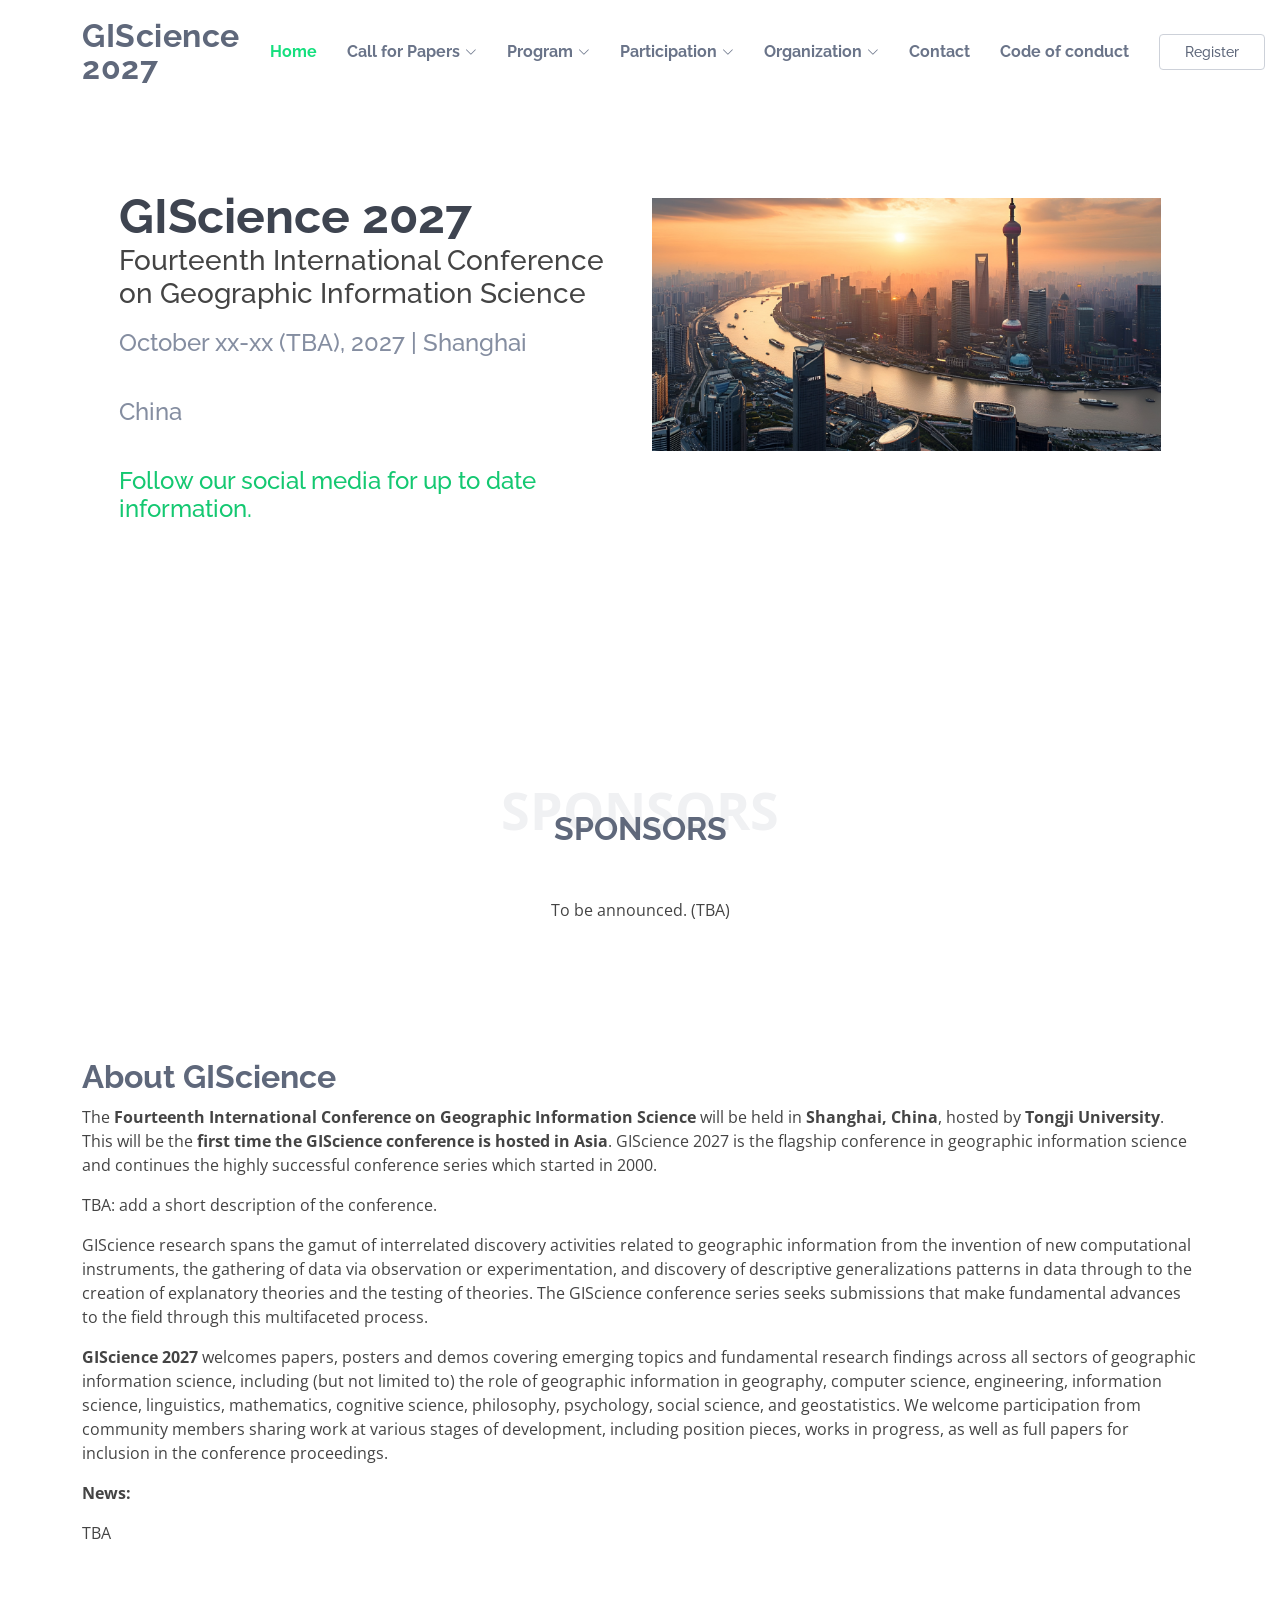
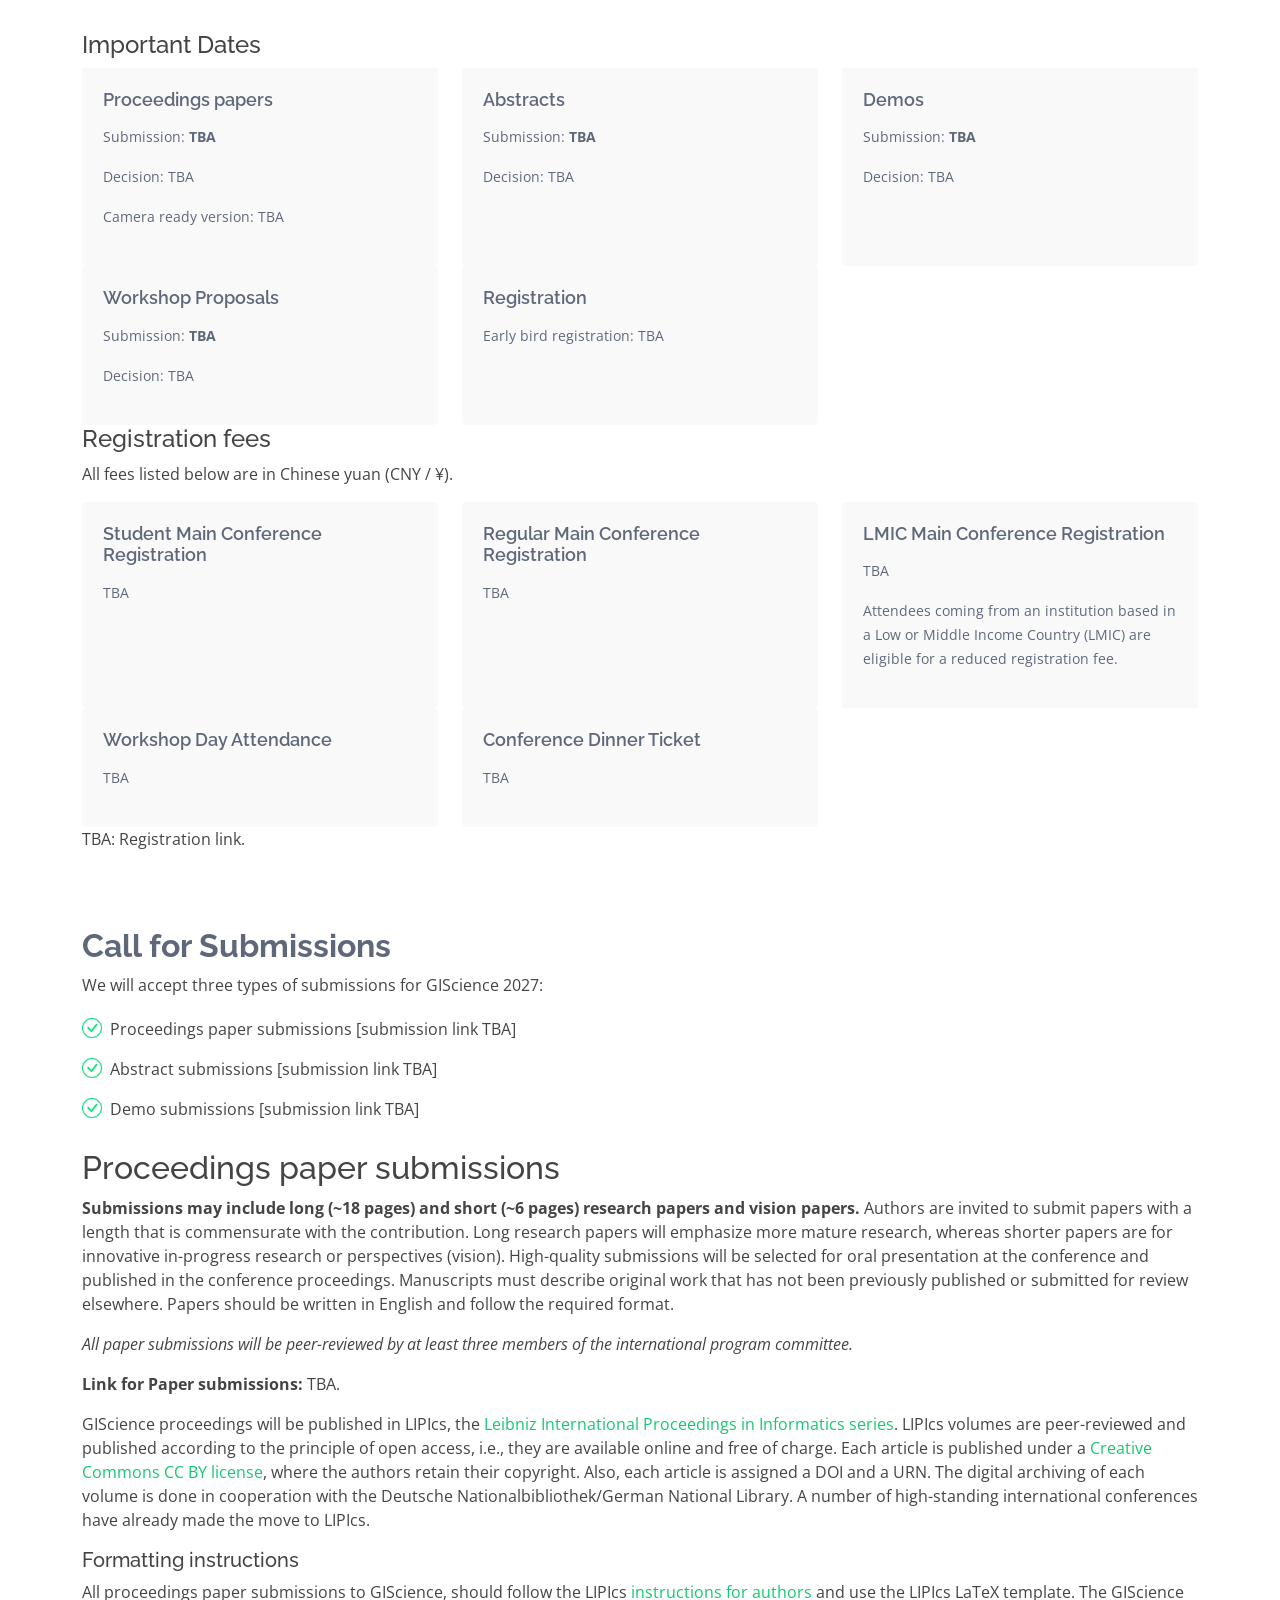
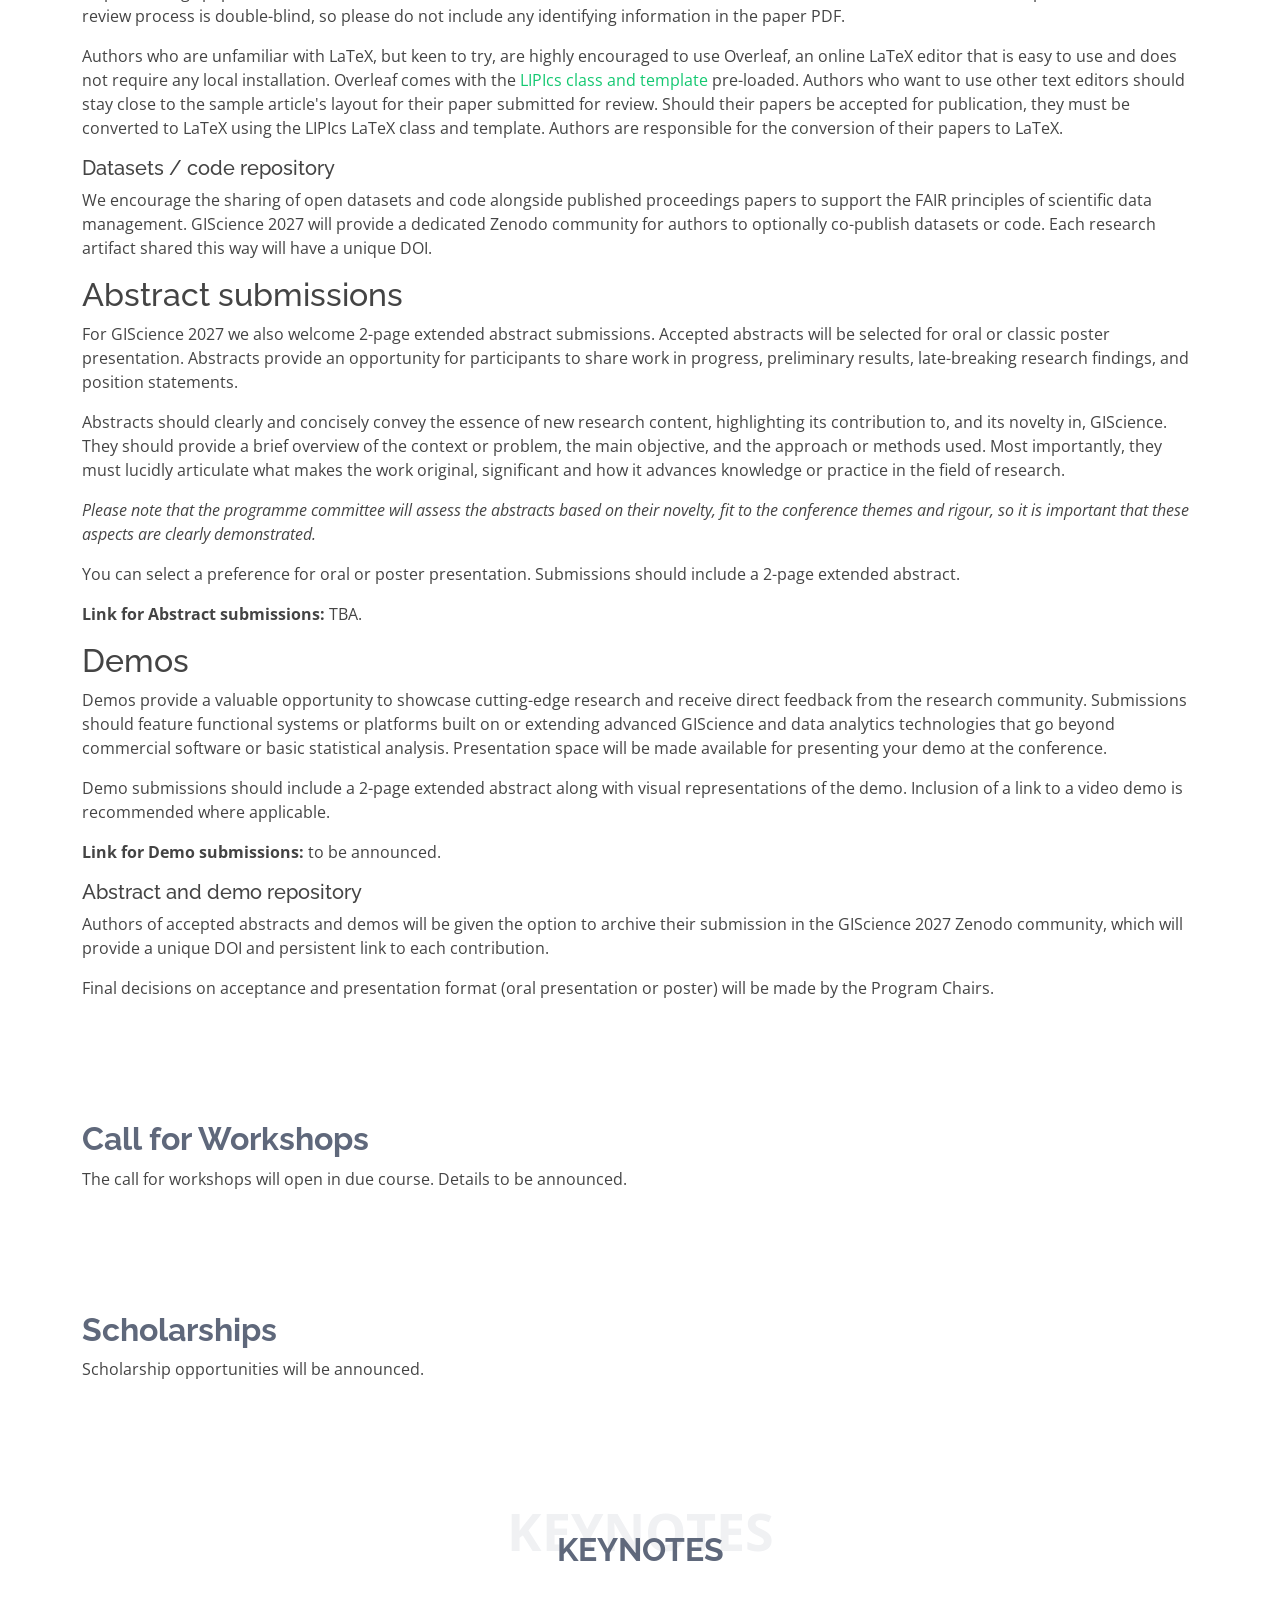
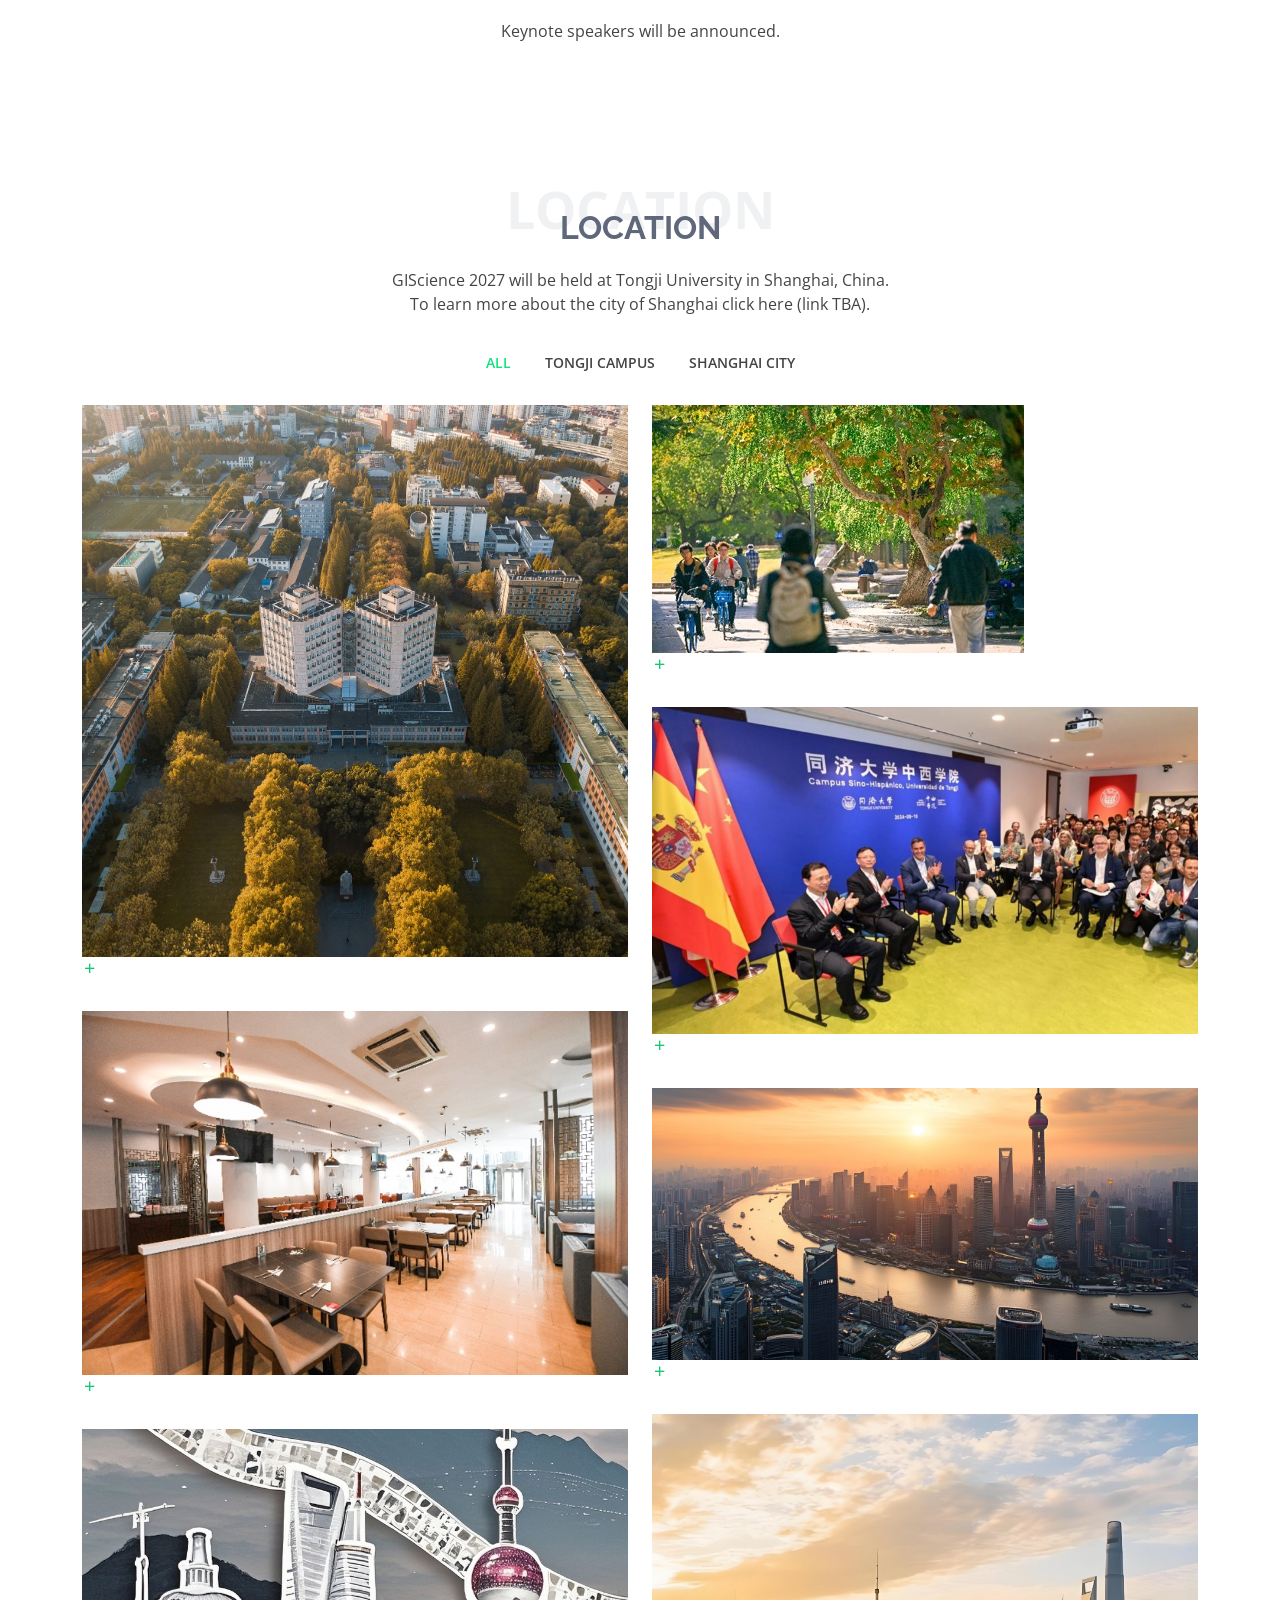
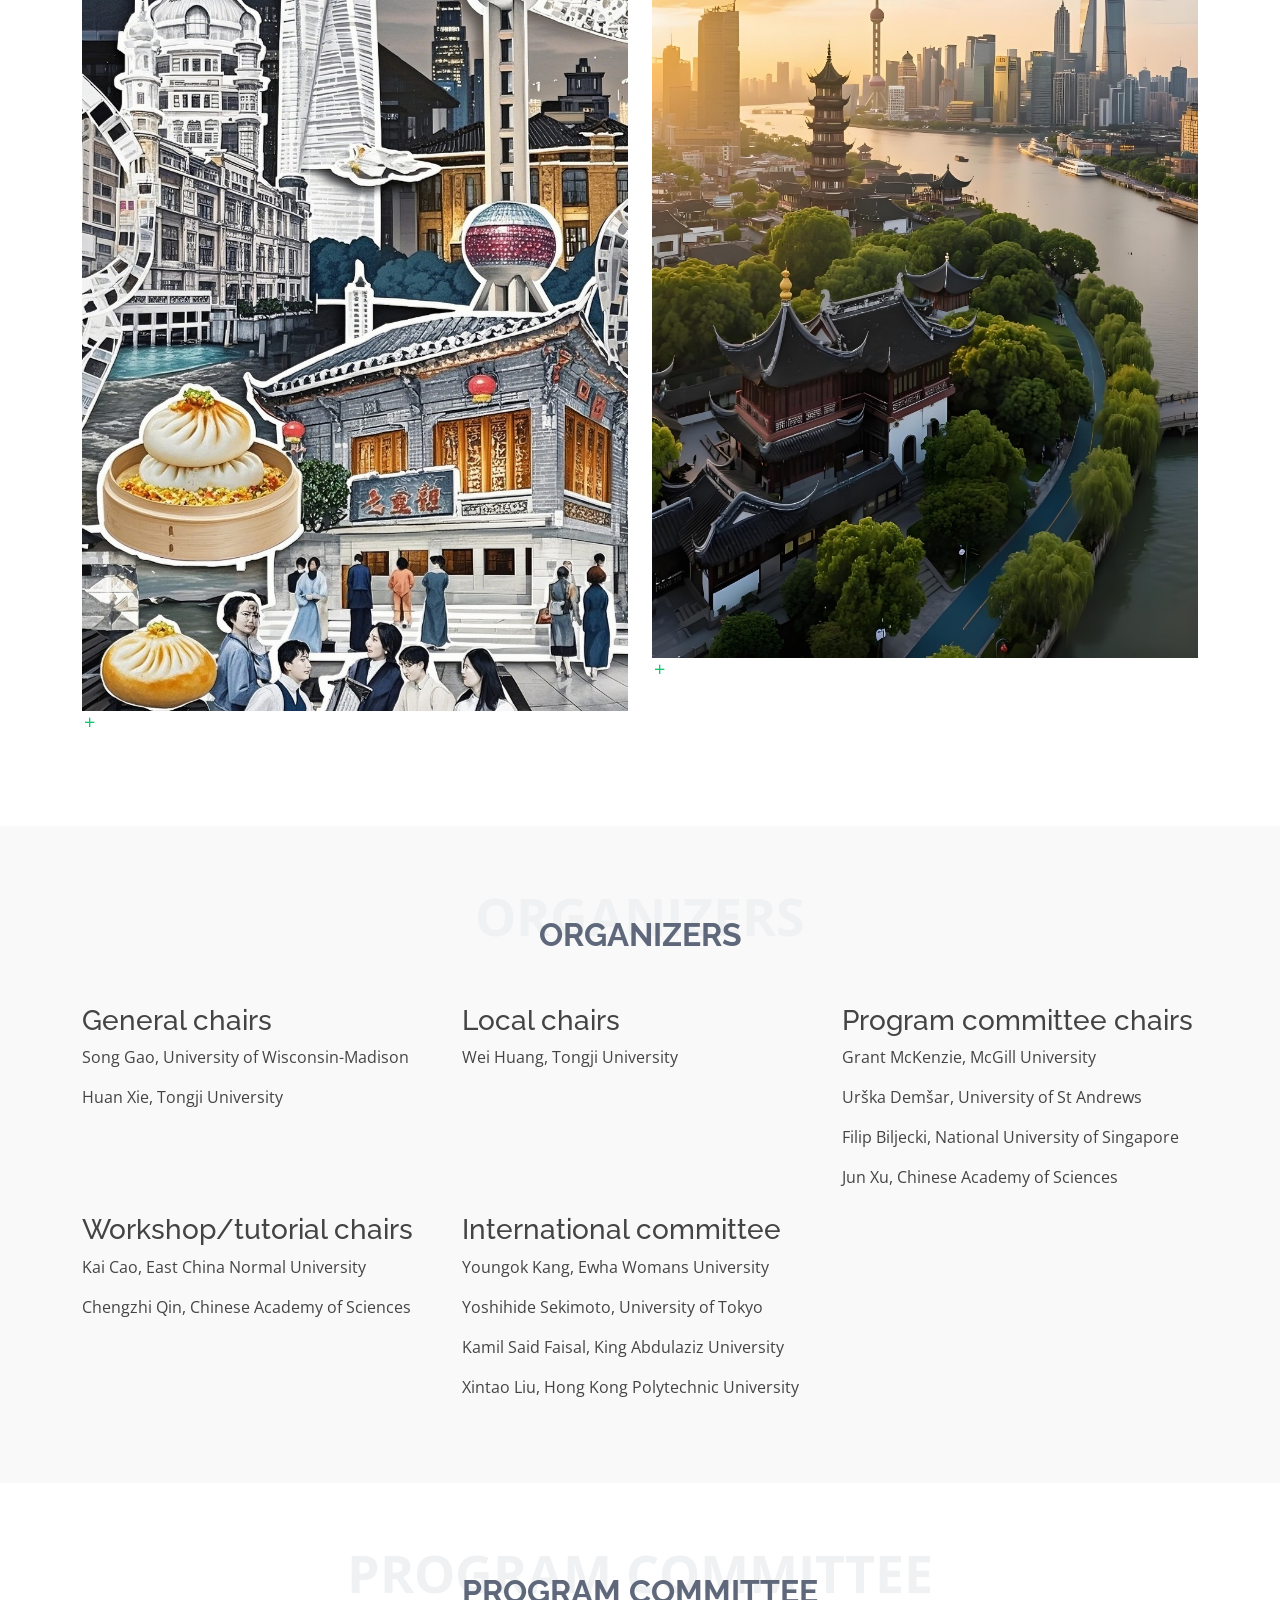
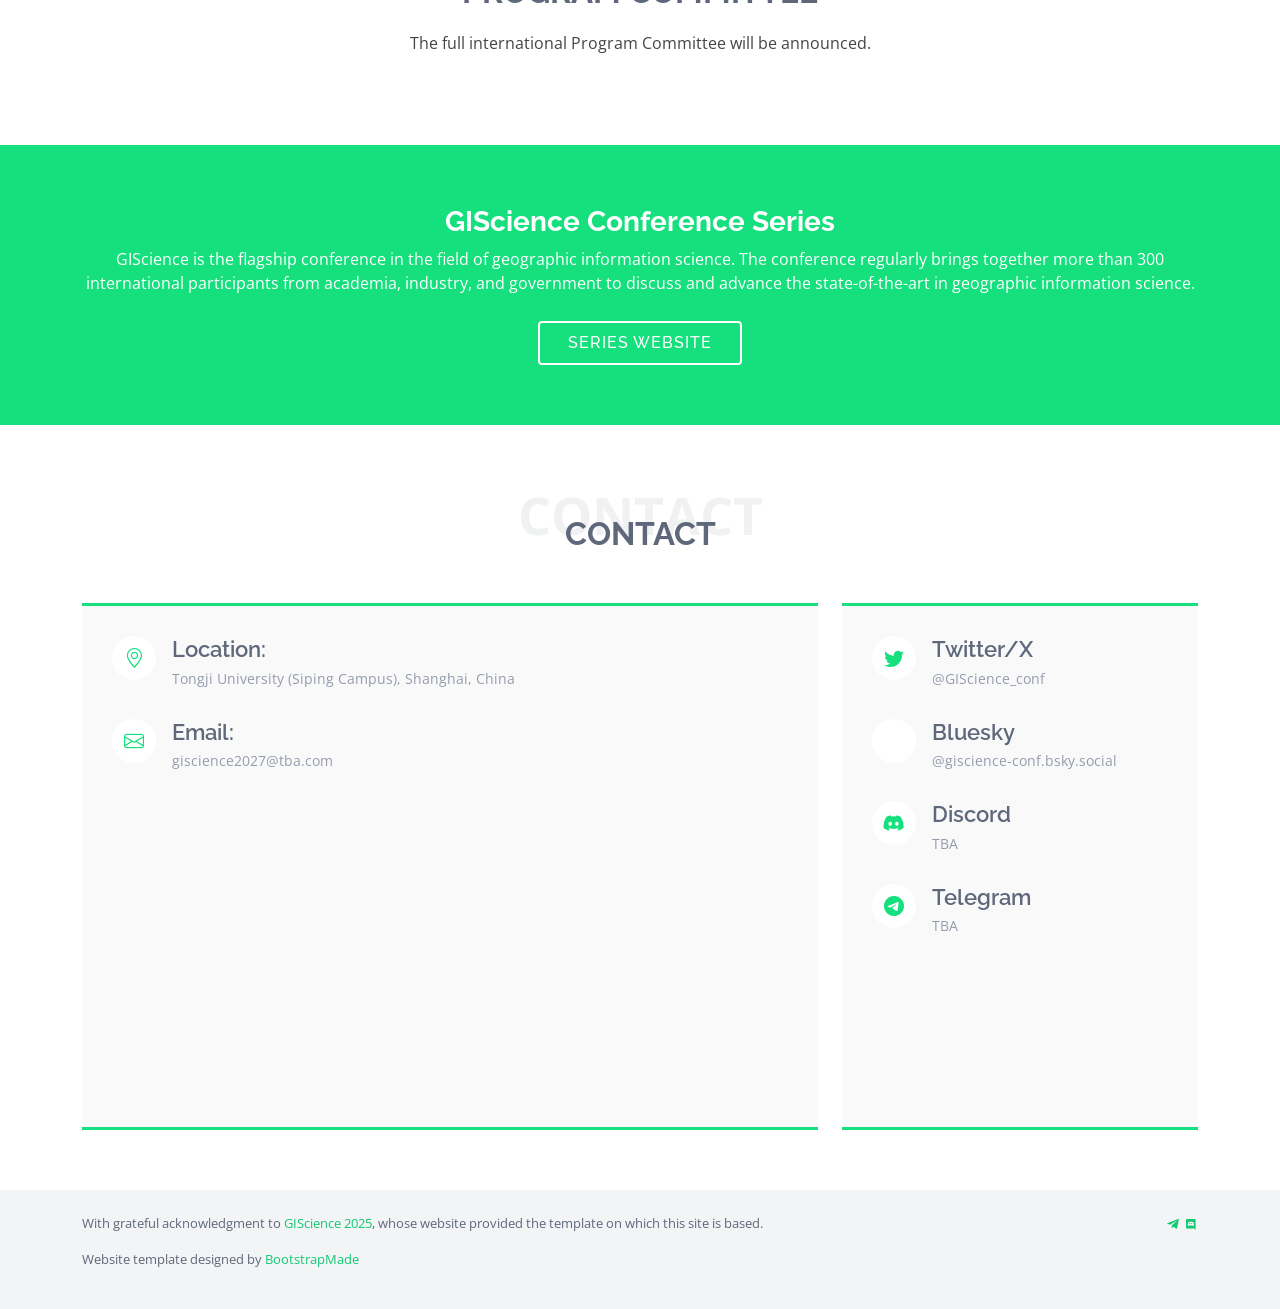
<file: website-main/index.html>
<!DOCTYPE html>
<html lang="en">

<head>
  <meta charset="utf-8">
  <meta content="width=device-width, initial-scale=1.0" name="viewport">

  <title>GIScience 2027</title>
  <meta content="" name="description">
  <meta content="" name="keywords">

  <!-- Favicons -->
  <link href="assets/img/favicon.png" rel="icon">
  <link href="assets/img/apple-touch-icon.png" rel="apple-touch-icon">

  <!-- Google Fonts -->
  <link href="https://fonts.googleapis.com/css?family=Open+Sans:300,300i,400,400i,600,600i,700,700i|Raleway:300,300i,400,400i,500,500i,600,600i,700,700i|Poppins:300,300i,400,400i,500,500i,600,600i,700,700i" rel="stylesheet">

  <!-- Vendor CSS Files -->
  <link href="assets/vendor/bootstrap/css/bootstrap.min.css" rel="stylesheet">
  <link href="assets/vendor/bootstrap-icons/bootstrap-icons.css" rel="stylesheet">
  <link href="assets/vendor/boxicons/css/boxicons.min.css" rel="stylesheet">
  <link href="assets/vendor/glightbox/css/glightbox.min.css" rel="stylesheet">
  <link href="assets/vendor/swiper/swiper-bundle.min.css" rel="stylesheet">

  <!-- Template Main CSS File -->
  <link href="assets/css/style.css" rel="stylesheet">

  <!-- =======================================================
  * Template Name: eNno
  * Template URL: https://bootstrapmade.com/enno-free-simple-bootstrap-template/
  * Updated: Mar 17 2024 with Bootstrap v5.3.3
  * Author: BootstrapMade.com
  * License: https://bootstrapmade.com/license/
  ======================================================== -->
</head>

<body>

  <!-- ======= Header ======= -->
  <header id="header" class="fixed-top">
    <div class="container d-flex align-items-center justify-content-between">

      <h1 class="logo"><a href="index.html">GIScience 2027</a></h1>
      <!-- Uncomment below if you prefer to use an image logo -->
      <!-- <a href="index.html" class="logo"><img src="assets/img/logo.png" alt="" class="img-fluid"></a>-->

      <nav id="navbar" class="navbar">
        <ul>
          <li><a class="nav-link scrollto active" href="#hero">Home</a></li>
          <li class="dropdown"><a href="#cfp"><span>Call for Papers</span> <i class="bi bi-chevron-down"></i></a>
            <ul>
              <li><a href="#dates">Important dates</a></li>
              <li class="dropdown"><a href="#cfp"><span>Call for submissions</span> <i class="bi bi-chevron-right"></i></a>
                <ul>
                  <li><a href="#proceedings">Proceedings papers</a></li>
                  <li><a href="#abstracts">Abstracts</a></li>
                  <li><a href="#demos">Demos</a></li>
                  <li><a href="#workshops">Workshops</a></li>
                </ul>
              </li>
              <li><a href="#scholarships">Scholarships</a></li>
            </ul>
          </li>
          <li class="dropdown"><a href="#"><span>Program</span> <i class="bi bi-chevron-down"></i></a>
            <ul>
              <li><a href="#keynotes">Keynote speakers</a></li>
            </ul>
          </li>
          <li class="dropdown"><a href="#about"><span>Participation</span> <i class="bi bi-chevron-down"></i></a>
            <ul>
              <li><a href="#about">About</a></li>
              <li><a href="#registrationfee">Registration fees</a></li>
              <li><a href="accommodation.html">Accommodation</a></li>
              <li><a href="#location">Shanghai, China</a></li>
            </ul>
          </li>
          <li class="dropdown"><a href="#"><span>Organization</span> <i class="bi bi-chevron-down"></i></a>
            <ul>
              <li><a href="#organizers">Organizers</a></li>
              <li><a href="#committee">Program committee</a></li>
              <li><a href="#confseries">Conference series</a></li>
            </ul>
          </li>
          <li><a class="nav-link scrollto" href="#contact">Contact</a></li>
          <li><a class="nav-link scrollto" href="coc.html">Code of conduct</a></li>
          <li><a class="getstarted scrollto" href="#registrationfee">Register</a></li>
        </ul>
        <i class="bi bi-list mobile-nav-toggle"></i>
      </nav><!-- .navbar -->

    </div>
  </header><!-- End Header -->

  <!-- ======= Hero Section ======= -->
  <section id="hero" class="d-flex align-items-center">

    <div class="container-fluid" data-aos="fade-up">
      <div class="row justify-content-center">
        <div class="col-xl-5 col-lg-6 pt-3 pt-lg-0 order-2 order-lg-1 d-flex flex-column justify-content-center">
          <h1>GIScience 2027</h1>
          <h3>Fourteenth International Conference on Geographic Information Science</h3>
          <h2>October xx-xx (TBA), 2027 | Shanghai</h2>
          <h2>China</h2>

<!--
          <div><a href="#about" class="btn-get-started scrollto">Register</a></div>
-->
          <h2><a href="#contact">Follow our social media for up to date information.</a></h2>
        </div>
        <div class="col-xl-5 col-lg-6 order-1 order-lg-2 hero-img" data-aos="zoom-in" data-aos-delay="150">
          <img src="assets/img/giscience2027/shanghai-skyline.jpeg" class="img-fluid animated" alt="Shanghai skyline">
        </div>
      </div>
    </div>

  </section><!-- End Hero -->

 <!--- <section id="sponsors" class="d-flex align-items-center">

  </section> -->

  <main id="main">

    <section id="sponsors" class="sponsors section">
      <!-- Section Title -->
      <div class="container section-title" data-aos="fade-up">
        <span>Sponsors<br></span>
        <h2>Sponsors</h2>
      </div><!-- End Section Title -->

      <div class="container">

        <div class="row gy-4">
          <div class="col-lg-12 position-relative align-self-start text-center" data-aos="fade-up" data-aos-delay="100">
            <p>To be announced. (TBA)</p>
          </div>
        </div>
      </div>
    </section>

    <!-- ======= About Section ======= -->

    <section id="about" class="about">
      <div class="container">

        <div class="row">
          <!--
          <div class="col-lg-6">
            <img src="assets/img/about.png" class="img-fluid" alt="">
          </div> -->
          <div class="col-lg-12 pt-4 pt-lg-0 content">
            <h3>About GIScience</h3>
            <p>
              The <b>Fourteenth International Conference on Geographic Information Science</b> will be held in <b>Shanghai, China</b>,
              hosted by <b>Tongji University</b>. This will be the <b>first time the GIScience conference is hosted in Asia</b>.
              GIScience 2027 is the flagship conference in geographic information science and continues the highly successful
              conference series which started in 2000.
            </p>
            <p>
              TBA: add a short description of the conference.
            </p>
            <p>
              GIScience research spans the gamut of interrelated discovery activities related to geographic information from the invention
              of new computational instruments, the gathering of data via observation or experimentation, and discovery of descriptive
              generalizations patterns in data through to the creation of explanatory theories and the testing of theories. The GIScience
              conference series seeks submissions that make fundamental advances to the field through this multifaceted process.
            </p>
            <p>
              <b>GIScience 2027</b> welcomes papers, posters and demos covering emerging topics and fundamental research findings across all
              sectors of geographic information science, including (but not limited to) the role of geographic information in geography,
              computer science, engineering, information science, linguistics, mathematics, cognitive science, philosophy, psychology,
              social science, and geostatistics. We welcome participation from community members sharing work at various stages of
              development, including position pieces, works in progress, as well as full papers for inclusion in the conference proceedings.
            </p>
            <p><strong>News:</strong>
              <ul>
                <li>TBA</li>
              </ul>
            </p>
          </div>
        </div>

      </div>
    </section>

    <section id="dates" class="featured-services">
      <div class="container">
        <h4>Important Dates</h4>

        <div class="row">
          <div class="col-lg-4 col-md-6">
            <div class="icon-box">
              <h4 class="title"><a href="">Proceedings papers</a></h4>
	      <p class="description">Submission: <b>TBA</b></p>
              <p class="description">Decision: TBA</p>
              <p class="description">Camera ready version: TBA</p>
            </div>
          </div>
          <div class="col-lg-4 col-md-6 mt-4 mt-md-0">
            <div class="icon-box">
              <h4 class="title"><a href="">Abstracts</a></h4>
	      <p class="description">Submission: <b>TBA</b></p>
              <p class="description">Decision: TBA</p>
            </div>
          </div>
          <div class="col-lg-4 col-md-6 mt-4 mt-lg-0">
            <div class="icon-box">
              <h4 class="title"><a href="">Demos</a></h4>
	      <p class="description">Submission: <b>TBA</b></p>
              <p class="description">Decision: TBA</p>
            </div>
          </div>
          <div class="col-lg-4 col-md-6 mt-4 mt-lg-0">
            <div class="icon-box">
              <h4 class="title"><a href="">Workshop Proposals</a></h4>
	      <p class="description">Submission: <b>TBA</b></p>
              <p class="description">Decision: TBA</p>
            </div>
          </div>
          <div class="col-lg-4 col-md-6 mt-4 mt-lg-0">
            <div class="icon-box">
              <h4 class="title"><a href="">Registration</a></h4>
              <p class="description">Early bird registration: TBA</p>
            </div>
          </div>
        </div>

      </div>
    </section>

    <section id="registrationfee" class="featured-services">
      <div class="container">
        <h4>Registration fees</h4>
        <p>All fees listed below are in Chinese yuan (CNY / ¥).</p>
        <div class="row">
          <div class="col-lg-4 col-md-6 mt-4 mt-md-0">
            <div class="icon-box">
              <h4 class="title"><a href="">Student Main Conference Registration</a></h4>
              <p class="description">TBA</p>
            </div>
          </div>
          <div class="col-lg-4 col-md-6 mt-4 mt-md-0">
            <div class="icon-box">
              <h4 class="title"><a href="">Regular Main Conference Registration</a></h4>
              <p class="description">TBA</p>
            </div>
          </div>
          <div class="col-lg-4 col-md-6 mt-4 mt-md-0">
            <div class="icon-box">
              <h4 class="title"><a href="">LMIC Main Conference Registration</a></h4>
              <p class="description">TBA</p>
              <p class="description">Attendees coming from an institution based in a Low or Middle Income Country (LMIC) are eligible for a reduced registration fee.</p>
            </div>
          </div>
          <div class="col-lg-4 col-md-6 mt-4 mt-md-0">
            <div class="icon-box">
              <h4 class="title"><a href="">Workshop Day Attendance</a></h4>
              <p class="description">TBA</p>
            </div>
          </div>
          <div class="col-lg-4 col-md-6 mt-4 mt-md-0">
            <div class="icon-box">
              <h4 class="title"><a href="">Conference Dinner Ticket</a></h4>
              <p class="description">TBA</p>
            </div>
          </div>
        </div>
        <p>TBA: Registration link.</p>

      </div>
    </section>

    <section id="cfp" class="about">
      <div class="container">

        <div class="row">
          <!--
          <div class="col-lg-6">
            <img src="assets/img/about.png" class="img-fluid" alt="">
          </div> -->
          <div class="col-lg-12 pt-4 pt-lg-0 content">
            <h3>Call for Submissions</h3>
            <p>We will accept three types of submissions for GIScience 2027:</p>

            <ul>
              <li><i class="bi bi-check-circle"></i> Proceedings paper submissions [submission link TBA]</li>
              <li><i class="bi bi-check-circle"></i> Abstract submissions [submission link TBA]</li>
              <li><i class="bi bi-check-circle"></i> Demo submissions [submission link TBA]</li>
            </ul>

            <h2 id="proceedings">Proceedings paper submissions</h2>
            <p><b>Submissions may include long (~18 pages) and short (~6 pages) research papers and vision papers.</b> Authors are invited
              to submit papers with a length that is commensurate with the contribution. Long research papers will emphasize more mature
              research, whereas shorter papers are for innovative in-progress research or perspectives (vision). High-quality submissions
              will be selected for oral presentation at the conference and published in the conference proceedings. Manuscripts must
              describe original work that has not been previously published or submitted for review elsewhere. Papers should be written
              in English and follow the required format.
            </p>
            <p class="fst-italic">
              All paper submissions will be peer-reviewed by at least three members of the international program committee.
            </p>
            <p>
              <b>Link for Paper submissions:</b> TBA.
            </p>
            <p>
              GIScience proceedings will be published in LIPIcs, the
              <a href="https://www.dagstuhl.de/en/publications/lipics">Leibniz International Proceedings in Informatics series</a>.
              LIPIcs volumes are peer-reviewed and published according to the principle of open access, i.e., they are available
              online and free of charge. Each article is published under a
              <a href="https://creativecommons.org/licenses/by/4.0/">Creative Commons CC BY license</a>, where
              the authors retain their copyright. Also, each article is assigned a DOI and a URN. The digital archiving of each
              volume is done in cooperation with the Deutsche Nationalbibliothek/German National Library. A number of
              high-standing international conferences have already made the move to LIPIcs.
            </p>
            <h5>Formatting instructions</h5>
            <p>
              All proceedings paper submissions to GIScience, should follow the LIPIcs
              <a href="https://submission.dagstuhl.de/series/details/5#author">instructions for authors</a> and
              use the LIPIcs LaTeX template. The GIScience review process is double-blind, so please do not include any identifying
              information in the paper PDF.
            </p>
            <p>
              Authors who are unfamiliar with LaTeX, but keen to try, are highly encouraged to use Overleaf, an online LaTeX
              editor that is easy to use and does not require any local installation. Overleaf comes with the
              <a href="https://www.overleaf.com/latex/templates/lipics-v2019-sample/gqgybwgdpbpq">LIPIcs class and template</a>
              pre-loaded. Authors who want to use other text editors should stay close to the sample article's layout for their
              paper submitted for review. Should their papers be accepted for publication, they must be converted to LaTeX using
              the LIPIcs LaTeX class and template. Authors are responsible for the conversion of their papers to LaTeX.
            </p>
            <h5>Datasets / code repository</h5>
            <p>
              We encourage the sharing of open datasets and code alongside published proceedings papers to support the FAIR
              principles of scientific data management. GIScience 2027 will provide a dedicated Zenodo community for authors
              to optionally co-publish datasets or code. Each research artifact shared this way will have a unique DOI.
            </p>

            <h2 id="abstracts">Abstract submissions</h2>
            <p>
              For GIScience 2027 we also welcome 2-page extended abstract submissions. Accepted abstracts will be selected for oral or
              classic poster presentation. Abstracts provide an opportunity for participants to share work in progress, preliminary
              results, late-breaking research findings, and position statements.
            </p>
            <p>
              Abstracts should clearly and concisely convey the essence of new research content, highlighting its contribution to,
              and its novelty in, GIScience. They should provide a brief overview of the context or problem,
              the main objective, and the approach or methods used. Most importantly, they must lucidly articulate what makes
              the work original, significant and how it advances knowledge or practice in the field of research.
            </p>
            <p>
              <i>
              Please note that the programme committee will assess the abstracts based on their novelty, fit to the conference themes and rigour,
              so it is important that these aspects are clearly demonstrated.
              </i>
            </p>
            <p>
              You can select a preference for oral or poster presentation. Submissions should include a 2-page extended abstract.
            </p>
            <p>
              <b>Link for Abstract submissions:</b> TBA.
            </p>

            <h2 id="demos">Demos</h2>
            <p>
              Demos provide a valuable opportunity to showcase cutting-edge research and receive direct feedback from the
              research community. Submissions should feature functional systems or platforms built on or extending advanced
              GIScience and data analytics technologies that go beyond commercial software or basic statistical analysis.
              Presentation space will be made available for presenting your demo at the conference.
            </p>
            <p>
              Demo submissions should include a 2-page extended abstract along with visual representations of the demo.
              Inclusion of a link to a video demo is recommended where applicable.
            </p>
            <p>
              <b>Link for Demo submissions:</b> to be announced.
            </p>
            <h5>Abstract and demo repository</h5>
            <p>
              Authors of accepted abstracts and demos will be given the option to archive their submission in the GIScience
              2027 Zenodo community, which will provide a unique DOI and persistent link to each contribution.
            </p>
            <p>
              Final decisions on acceptance and presentation format (oral presentation or poster) will be made by the Program Chairs.
            </p>
          </div>
        </div>

      </div>
    </section>

    <section id="workshops" class="about">
      <div class="container">

        <div class="row">
          <div class="col-lg-12 pt-4 pt-lg-0 content">
            <h3>Call for Workshops</h3>
            <p>The call for workshops will open in due course. Details to be announced.</p>
          </div>
        </div>

      </div>
    </section>

    <section id="scholarships" class="about">
      <div class="container">

        <div class="row">
          <div class="col-lg-12 pt-4 pt-lg-0 content">
            <h3>Scholarships</h3>
            <p>Scholarship opportunities will be announced.</p>
          </div>
        </div>

      </div>
    </section>

    <!-- About Section -->
    <section id="keynotes" class="keynotes section">
      <!-- Section Title -->
      <div class="container section-title" data-aos="fade-up">
        <span>Keynotes<br></span>
        <h2>Keynotes</h2>
      </div><!-- End Section Title -->

      <div class="container">

        <div class="row gy-4">
          <div class="col-lg-12 content text-center" data-aos="fade-up" data-aos-delay="100">
            <p>Keynote speakers will be announced.</p>
          </div>
        </div>

      </div>

    </section><!-- /Keynotes Section -->

    <!-- End About Section -->

    <!-- ======= Portfolio Section ======= -->
    <section id="location" class="portfolio">
      <div class="container" data-aos="fade-up">

        <div class="section-title">
          <span>Location</span>
          <h2>Location</h2>
          <p>GIScience 2027 will be held at Tongji University in Shanghai, China.</p>
          <p></p>To learn more about the city of Shanghai click here (link TBA).</p>
        </div>

        <div class="row">
          <div class="col-lg-12 d-flex justify-content-center">
            <ul id="portfolio-flters">
              <li data-filter="*" class="filter-active">All</li>
              <li data-filter=".filter-campus">Tongji Campus</li>
              <li data-filter=".filter-shanghai">Shanghai City</li>
            </ul>
          </div>
        </div>

        <div class="row portfolio-container">

          <div class="col-lg-6 col-md-6 portfolio-item filter-campus">
            <div class="portfolio-wrap">
              <img src="assets/img/giscience2027/tongji-campus.jpeg" class="img-fluid" alt="">
              <div class="portfolio-info">
                <h4>Tongji University</h4>
                <p>Host of GIScience</p>
              </div>
              <div class="portfolio-links">
                <a href="assets/img/giscience2027/tongji-campus.jpeg" data-gallery="portfolioGallery" class="portfolio-lightbox" title="Tongji University"><i class="bx bx-plus"></i></a>
              </div>
            </div>
          </div>

          <div class="col-lg-6 col-md-6 portfolio-item filter-campus">
            <div class="portfolio-wrap">
              <img src="assets/img/giscience2027/tongji-park.jpeg" class="img-fluid" alt="">
              <div class="portfolio-info">
                <h4>Siping Campus</h4>
              </div>
              <div class="portfolio-links">
                <a href="assets/img/giscience2027/tongji-park.jpeg" data-gallery="portfolioGallery" class="portfolio-lightbox" title="Siping Campus"><i class="bx bx-plus"></i></a>
              </div>
            </div>
          </div>

          <div class="col-lg-6 col-md-6 portfolio-item filter-campus">
            <div class="portfolio-wrap">
              <img src="assets/img/giscience2027/tongji-international.jpeg" class="img-fluid" alt="">
              <div class="portfolio-info">
                <h4>International Atmosphere</h4>
              </div>
              <div class="portfolio-links">
                <a href="assets/img/giscience2027/tongji-international.jpeg" data-gallery="portfolioGallery" class="portfolio-lightbox" title="International Atmosphere"><i class="bx bx-plus"></i></a>
              </div>
            </div>
          </div>

          <div class="col-lg-6 col-md-6 portfolio-item filter-campus">
            <div class="portfolio-wrap">
              <img src="assets/img/giscience2027/tongji-map.jpeg" class="img-fluid" alt="">
              <div class="portfolio-info">
                <h4>Tongji Campus</h4>
              </div>
              <div class="portfolio-links">
                <a href="assets/img/giscience2027/tongji-map.jpeg" data-gallery="portfolioGallery" class="portfolio-lightbox" title="Tongji Campus"><i class="bx bx-plus"></i></a>
              </div>
            </div>
          </div>

          <div class="col-lg-6 col-md-6 portfolio-item filter-shanghai">
            <div class="portfolio-wrap">
              <img src="assets/img/giscience2027/shanghai-skyline.jpeg" class="img-fluid" alt="">
              <div class="portfolio-info">
                <h4>Shanghai Skyline</h4>
              </div>
              <div class="portfolio-links">
                <a href="assets/img/giscience2027/shanghai-skyline.jpeg" data-gallery="portfolioGallery" class="portfolio-lightbox" title="Shanghai Skyline"><i class="bx bx-plus"></i></a>
              </div>
            </div>
          </div>

          <div class="col-lg-6 col-md-6 portfolio-item filter-shanghai">
            <div class="portfolio-wrap">
              <img src="assets/img/giscience2027/shanghai-pudong.jpeg" class="img-fluid" alt="">
              <div class="portfolio-info">
                <h4>Shanghai City (Photo to be changed.)</h4>
              </div>
              <div class="portfolio-links">
                <a href="assets/img/giscience2027/shanghai-pudong.jpeg" data-gallery="portfolioGallery" class="portfolio-lightbox" title="Shanghai City"><i class="bx bx-plus"></i></a>
              </div>
            </div>
          </div>

          <div class="col-lg-6 col-md-6 portfolio-item filter-shanghai">
            <div class="portfolio-wrap">
              <img src="assets/img/giscience2027/shanghai-garden.jpeg" class="img-fluid" alt="">
              <div class="portfolio-info">
                <h4>Shanghai Impression</h4>
              </div>
              <div class="portfolio-links">
                <a href="assets/img/giscience2027/shanghai-garden.jpeg" data-gallery="portfolioGallery" class="portfolio-lightbox" title="Shanghai Impression"><i class="bx bx-plus"></i></a>
              </div>
            </div>
          </div>

        </div>

      </div>
    </section><!-- End Portfolio Section -->


    <section id="organizers" class="contact section-bg">
      <div class="container" data-aos="fade-up">
        <div class="section-title">
          <span>Organizers</span>
          <h2>Organizers</h2>
        </div>
        <div class="row">
          <div class="col-lg-4 col-md-6">
            <div class="info-box mb-4">
              <h3>General chairs</h3>
              <p>Song Gao, University of Wisconsin-Madison</p>
              <p>Huan Xie, Tongji University</p>
            </div>
          </div>
          <div class="col-lg-4 col-md-6">
            <div class="info-box mb-4">
              <h3>Local chairs</h3>
              <p>Wei Huang, Tongji University</p>
            </div>
          </div>
          <div class="col-lg-4 col-md-6">
            <div class="info-box mb-4">
              <h3>Program committee chairs</h3>
              <p>Grant McKenzie, McGill University</p>
              <p>Ur&scaron;ka Dem&scaron;ar, University of St Andrews</p>
              <p>Filip Biljecki, National University of Singapore</p>
              <p>Jun Xu, Chinese Academy of Sciences</p>
              </div>
          </div>
          <div class="col-lg-4 col-md-6">
            <div class="info-box mb-4">
              <h3>Workshop/tutorial chairs</h3>
              <p>Kai Cao, East China Normal University</p>
              <p>Chengzhi Qin, Chinese Academy of Sciences</p>
            </div>
          </div>
          <div class="col-lg-4 col-md-6">
            <div class="info-box mb-4">
              <h3>International committee</h3>
              <p>Youngok Kang, Ewha Womans University</p>
              <p>Yoshihide Sekimoto, University of Tokyo</p>
              <p>Kamil Said Faisal, King Abdulaziz University</p>
              <p>Xintao Liu, Hong Kong Polytechnic University</p>
            </div>
          </div>
        </div>
      </div>
    </section>

    <!-- ======= Contact Section ======= -->
    <section id="committee" class="contact">
      <div class="container">

        <div class="section-title">
          <span>Program Committee</span>
          <h2>Program Committee</h2>
            <p>The full international Program Committee will be announced.</p>
        </div>
      </div>
    </section>



    <!-- ======= Cta Section ======= -->
    <section id="confseries" class="cta">
      <div class="container">

        <div class="text-center">
          <h3>GIScience Conference Series</h3>
          <p> GIScience is the flagship conference in the field of geographic information science. The conference regularly brings together more than 300 international participants from academia, industry, and government to discuss and advance the state-of-the-art in geographic information science.</p>
          <a class="cta-btn" href="https://giscience.org/" target="_blank">Series website</a>
        </div>

      </div>
    </section><!-- End Cta Section -->


    <!-- ======= Contact Section ======= -->
    <section id="contact" class="contact">
      <div class="container">

        <div class="section-title">
          <span>Contact</span>
          <h2>Contact</h2>
        </div>

        <div class="row">

          <div class="col-lg-8 d-flex align-items-stretch">
            <div class="info">
              <div class="address">
                <i class="bi bi-geo-alt"></i>
                <h4>Location:</h4>
                <p>Tongji University (Siping Campus), Shanghai, China</p>
              </div>

              <div class="email">
                <i class="bi bi-envelope"></i>
                <h4>Email:</h4>
                <p>giscience2027@tba.com</p>
              </div>

              <!-- TODO: replace with verified Google Maps embed for Tongji University Siping Campus -->
              <iframe src="https://www.google.com/maps?q=Tongji+University+Siping+Campus+Shanghai&output=embed" frameborder="0" style="border:0; width: 100%; height: 290px;" allowfullscreen></iframe>
            </div>

          </div>

          <div class="col-lg-4 d-flex align-items-stretch">
            <div class="info">
              <div class="address">
                <a href="https://twitter.com/GIScience_conf" target="_blank"><i class="bi bi-twitter"></i></a>
                <h4>Twitter/X</h4>
                <p>@GIScience_conf</p>
              </div>
              <div class="address">
                <a href="https://bsky.app/profile/giscience-conf.bsky.social" target="_blank"><i class="bi bi-bluesky"></i></a>
                <h4>Bluesky</h4>
                <p>@giscience-conf.bsky.social</p>
              </div>
              <div class="email">
                <i class="bi bi-discord"></i>
                <h4>Discord</h4>
                <p>TBA</p>
              </div>
              <div class="address">
                <i class="bi bi-telegram"></i>
                <h4>Telegram</h4>
                <p>TBA</p>
              </div>
            </div>
          </div>

        </div>

      </div>
    </section><!-- End Contact Section -->


  </main><!-- End #main -->

  <!-- ======= Footer ======= -->
  <footer id="footer">
        <div class="container">

          <div class="copyright-wrap d-md-flex py-4">
            <div class="me-md-auto text-center text-md-start">
              <!--
              <div class="copyright">
                &copy; Copyright <strong><span>Techie</span></strong>. All Rights Reserved
              </div>
              -->
              <div class="credits">
                <!-- All the links in the footer should remain intact. -->
                <!-- You can delete the links only if you purchased the pro version. -->
                <!-- Licensing information: https://bootstrapmade.com/license/ -->
                <!-- Purchase the pro version with working PHP/AJAX contact form: https://bootstrapmade.com/techie-free-skin-bootstrap-3/ -->
                <p>With grateful acknowledgment to <a href="https://giscience2025.org/">GIScience 2025</a>, whose website provided the template on which this site is based.</p>
                <p>Website template designed by <a href="https://bootstrapmade.com/">BootstrapMade</a></p>
              </div>
            </div>
            <div class="social-links text-center text-md-right pt-3 pt-md-0">
              <a href="#" target="_blank" class="telegram"><i class="bx bxl-telegram"></i></a>
              <a href="#" target="_blank" class="discord"><i class="bx bxl-discord"></i></a>
            </div>
          </div>

        </div>
      </footer><!-- End Footer -->

  <a href="#" class="back-to-top d-flex align-items-center justify-content-center"><i class="bi bi-arrow-up-short"></i></a>

  <!-- Vendor JS Files -->
  <script src="assets/vendor/purecounter/purecounter_vanilla.js"></script>
  <script src="assets/vendor/bootstrap/js/bootstrap.bundle.min.js"></script>
  <script src="assets/vendor/glightbox/js/glightbox.min.js"></script>
  <script src="assets/vendor/isotope-layout/isotope.pkgd.min.js"></script>
  <script src="assets/vendor/swiper/swiper-bundle.min.js"></script>
  <script src="assets/vendor/php-email-form/validate.js"></script>

  <!-- Template Main JS File -->
  <script src="assets/js/main.js"></script>

</body>

</html>
</file>
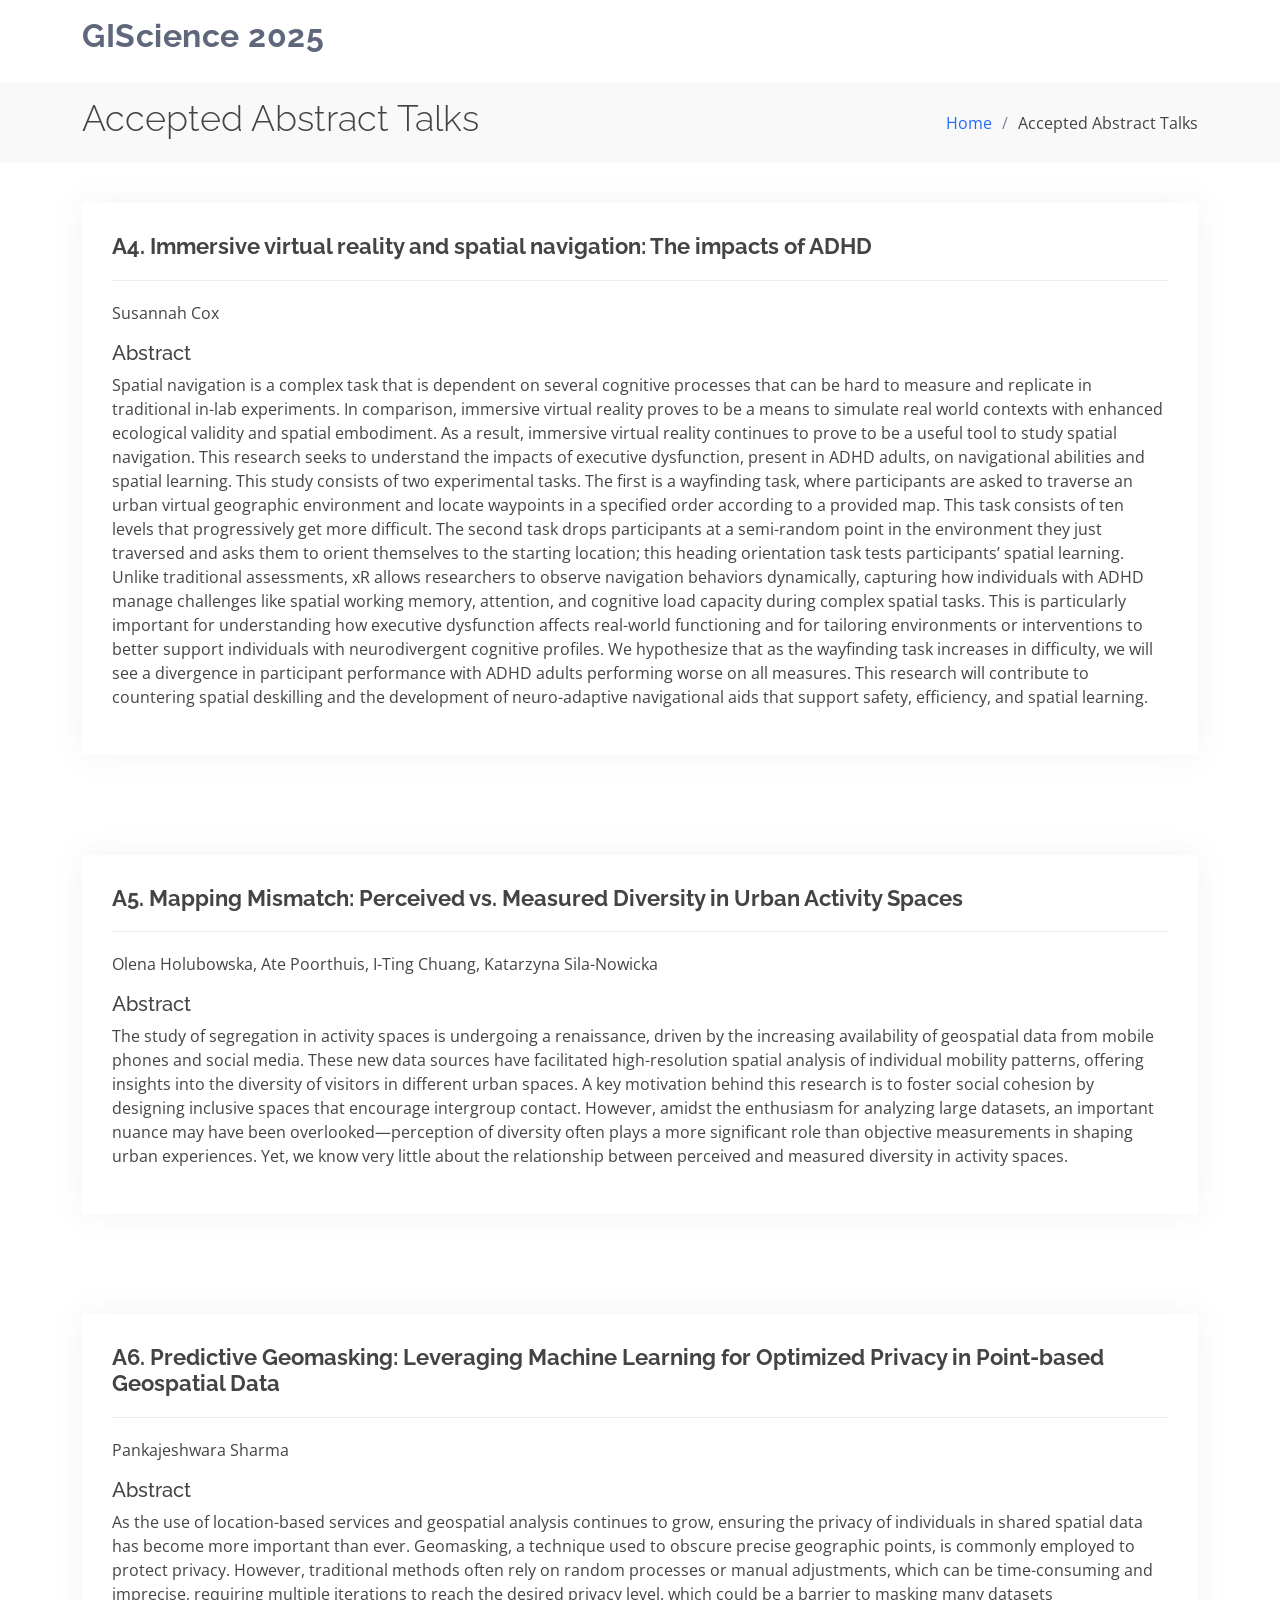
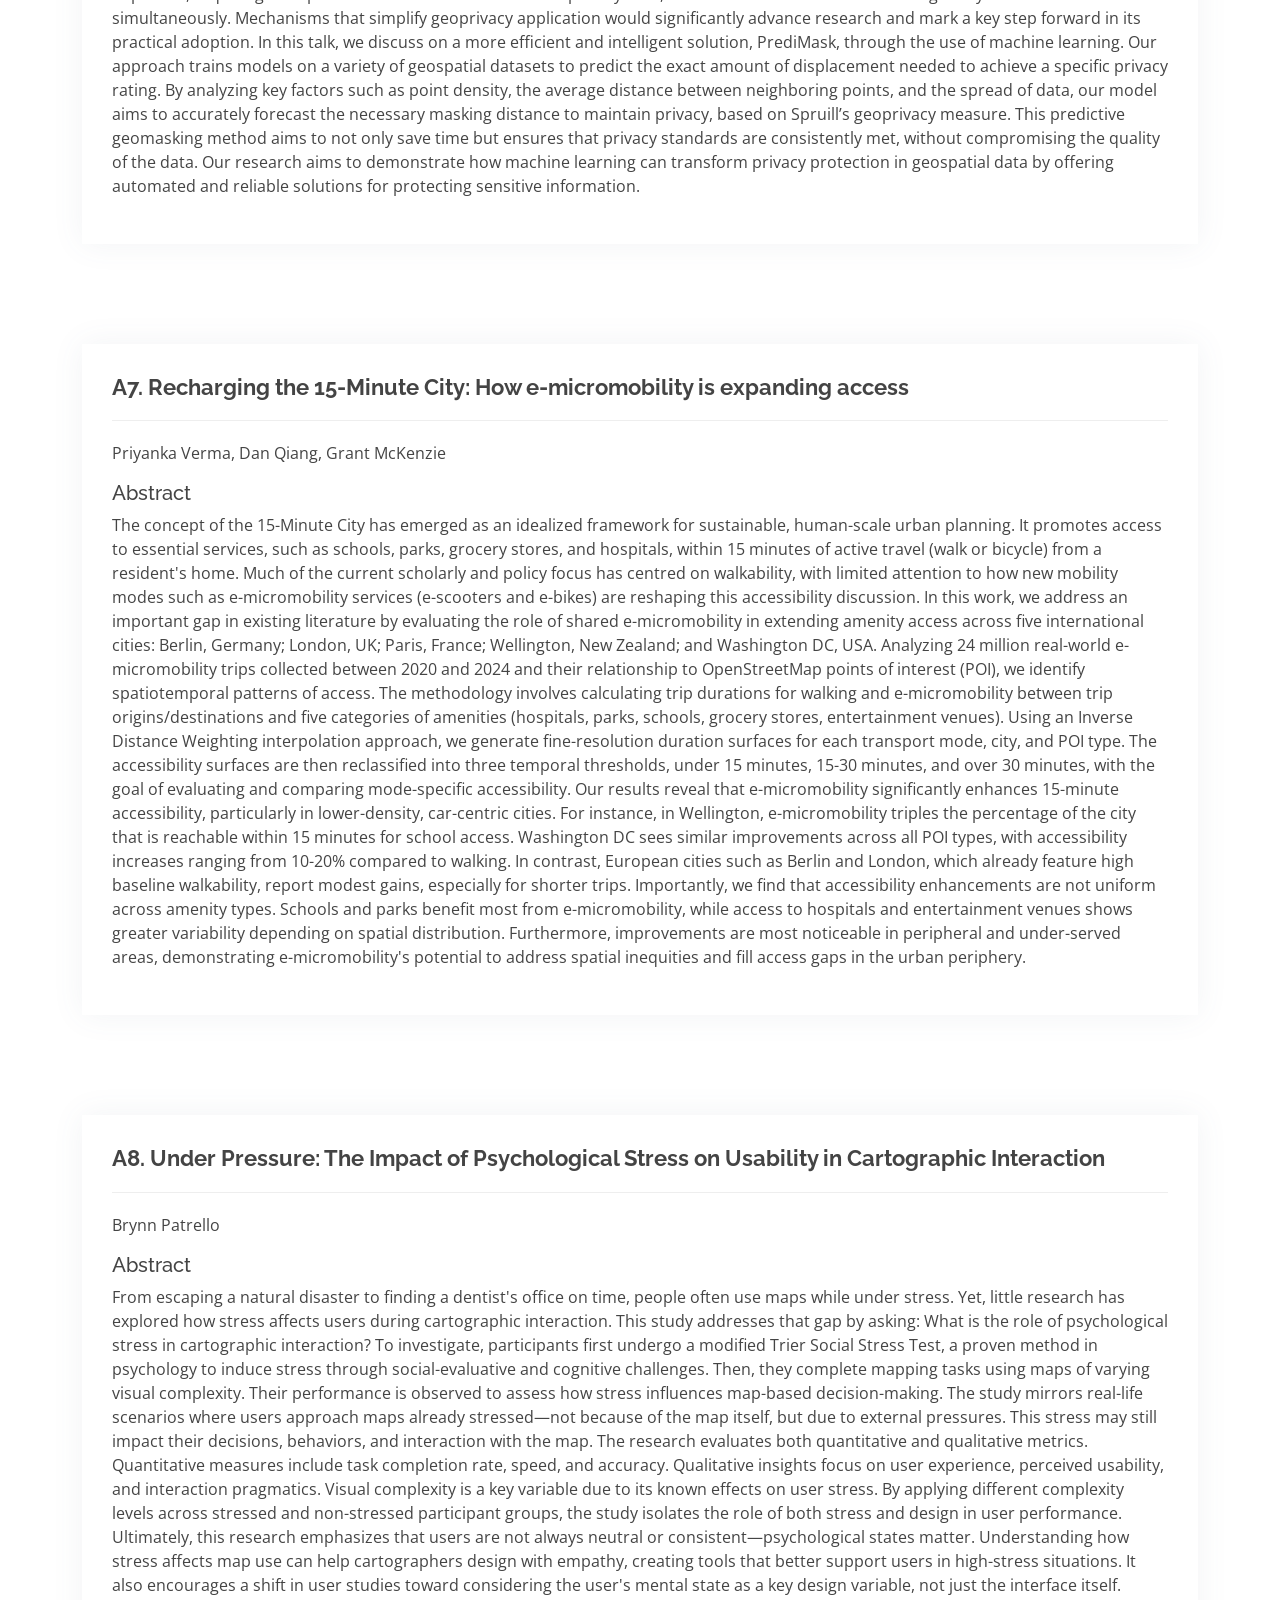
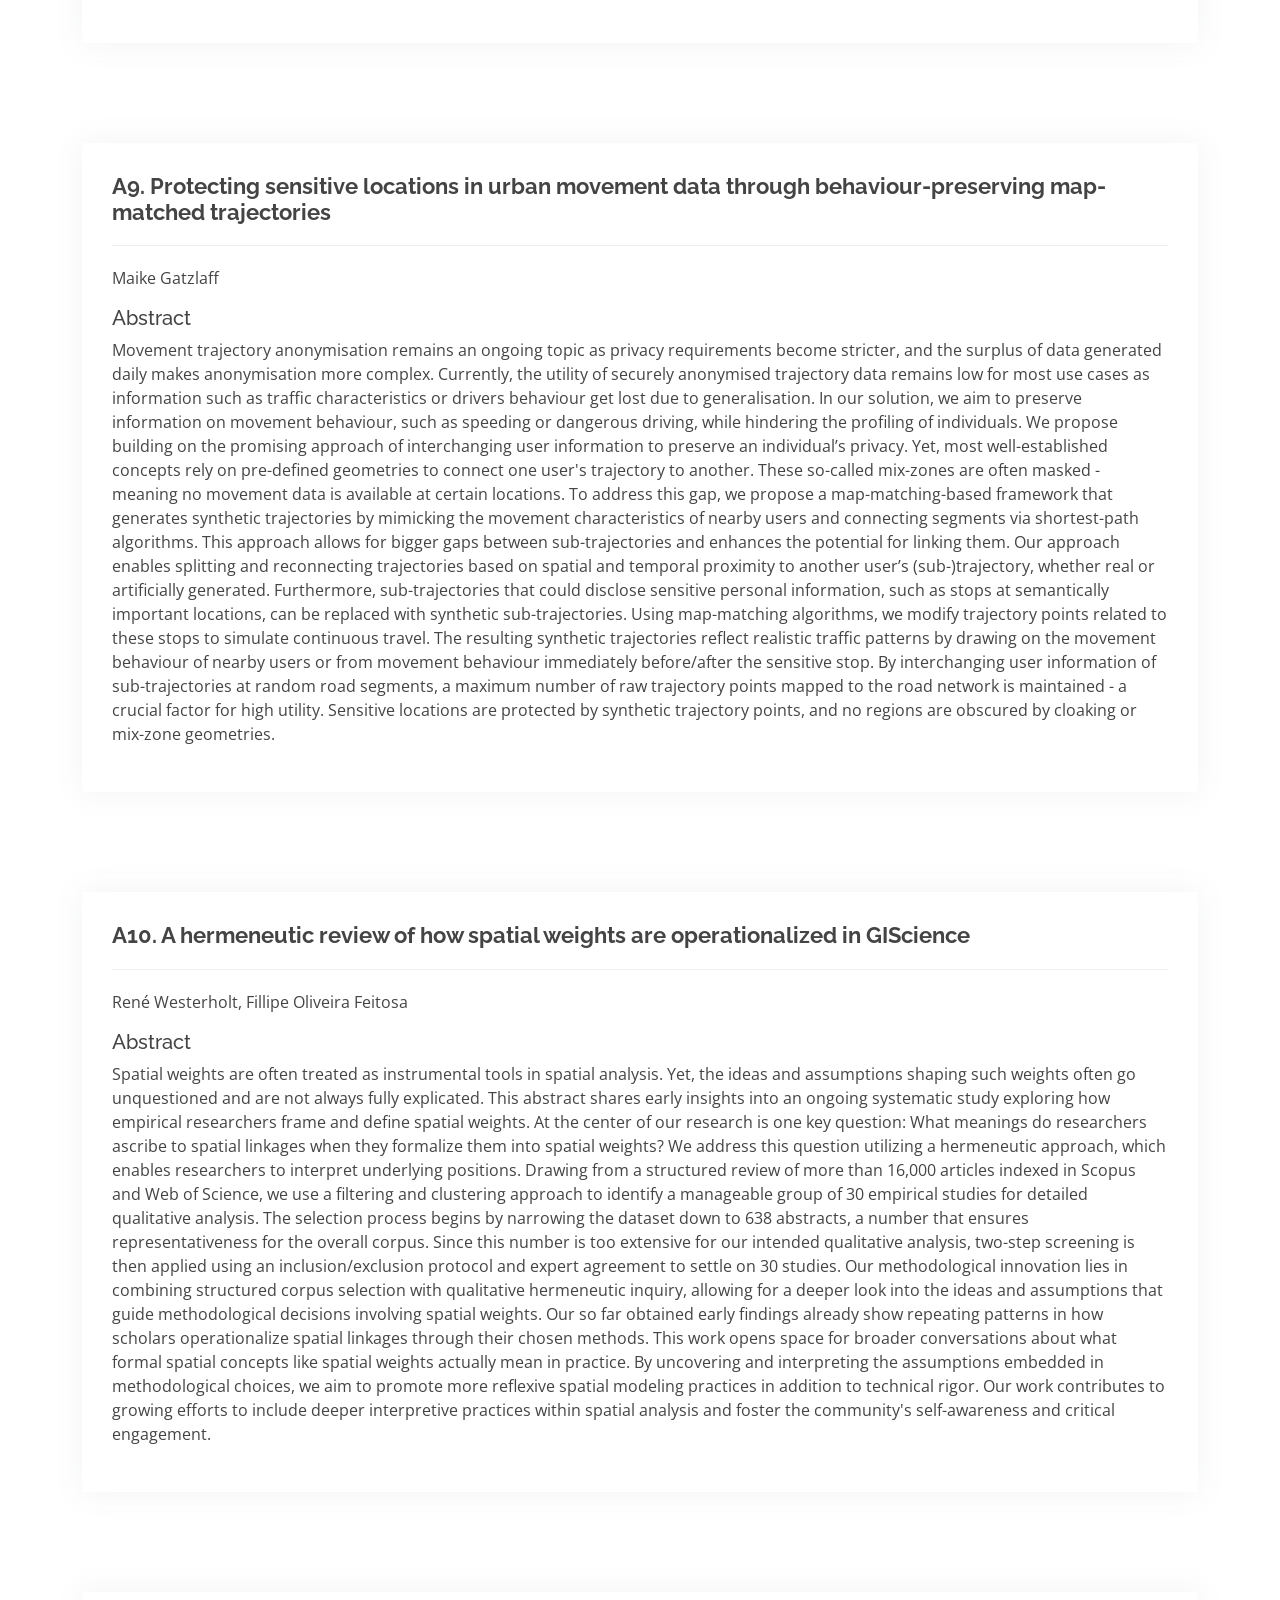
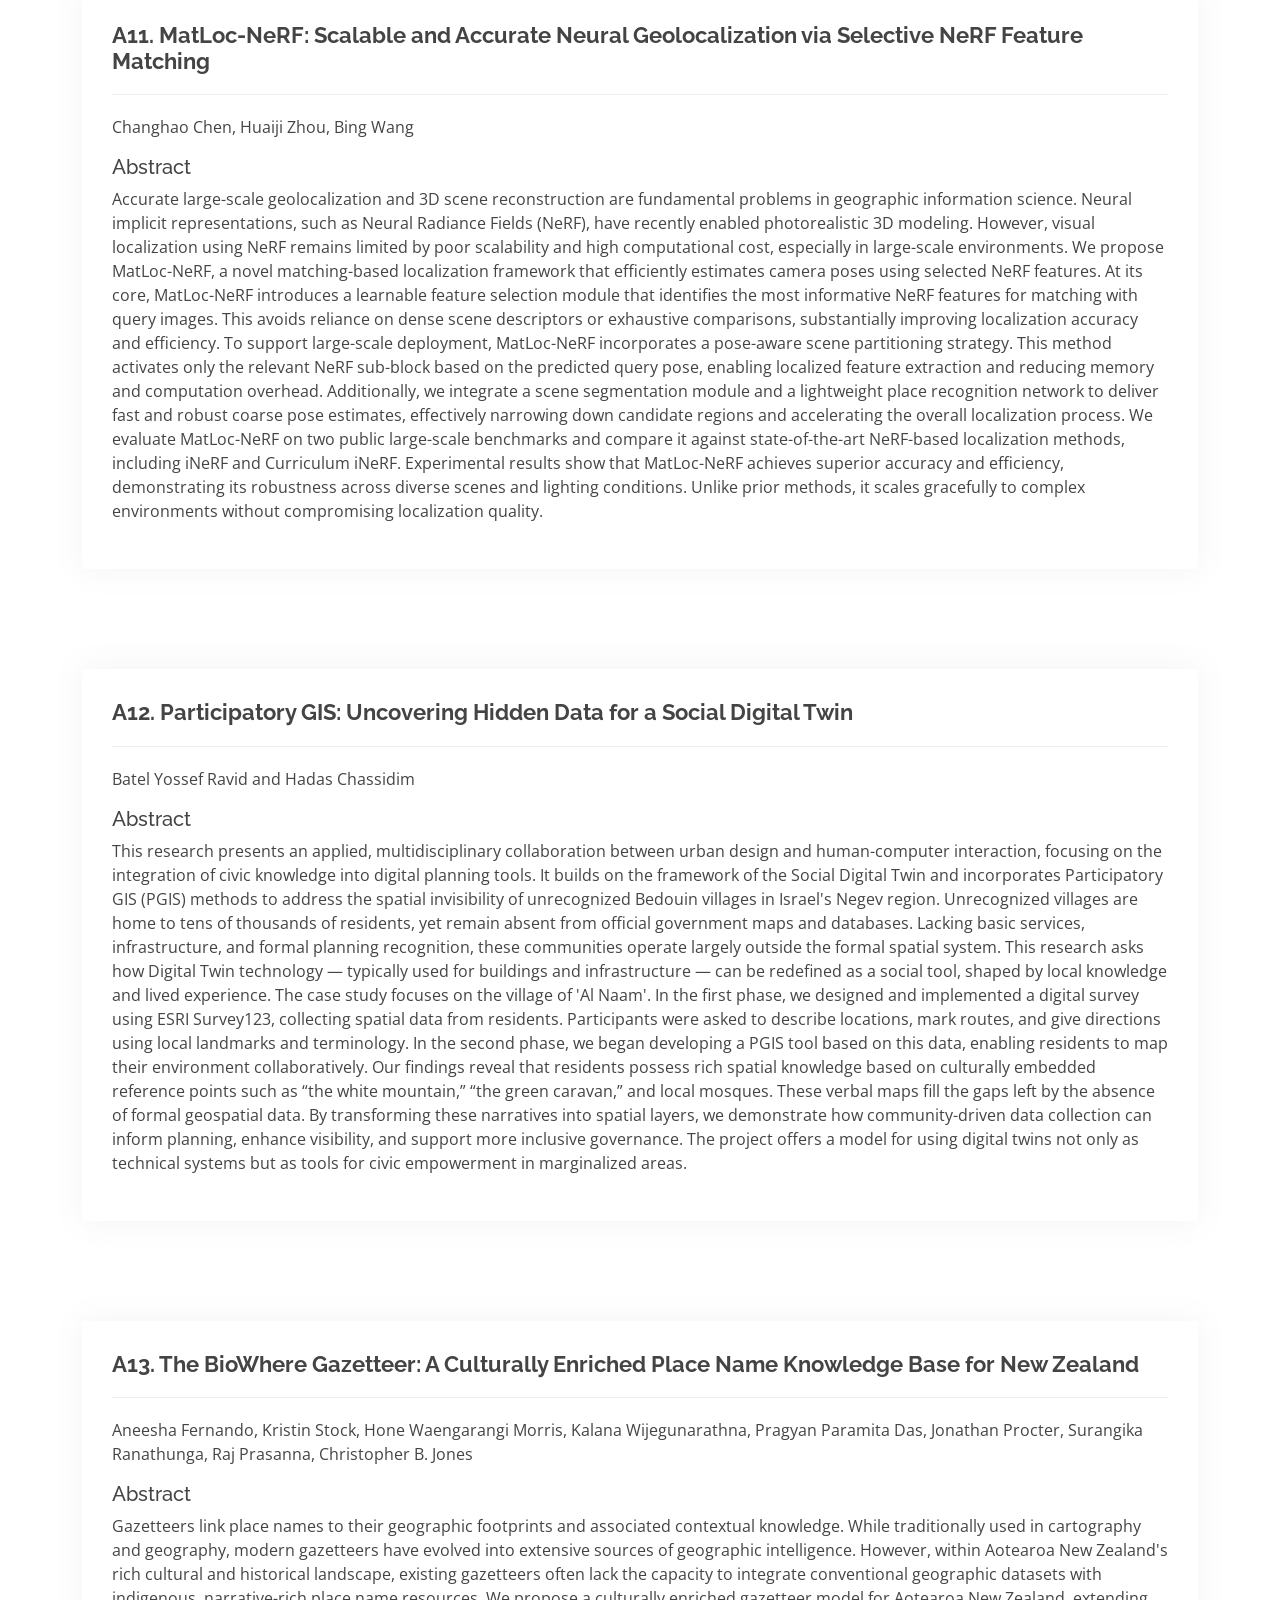
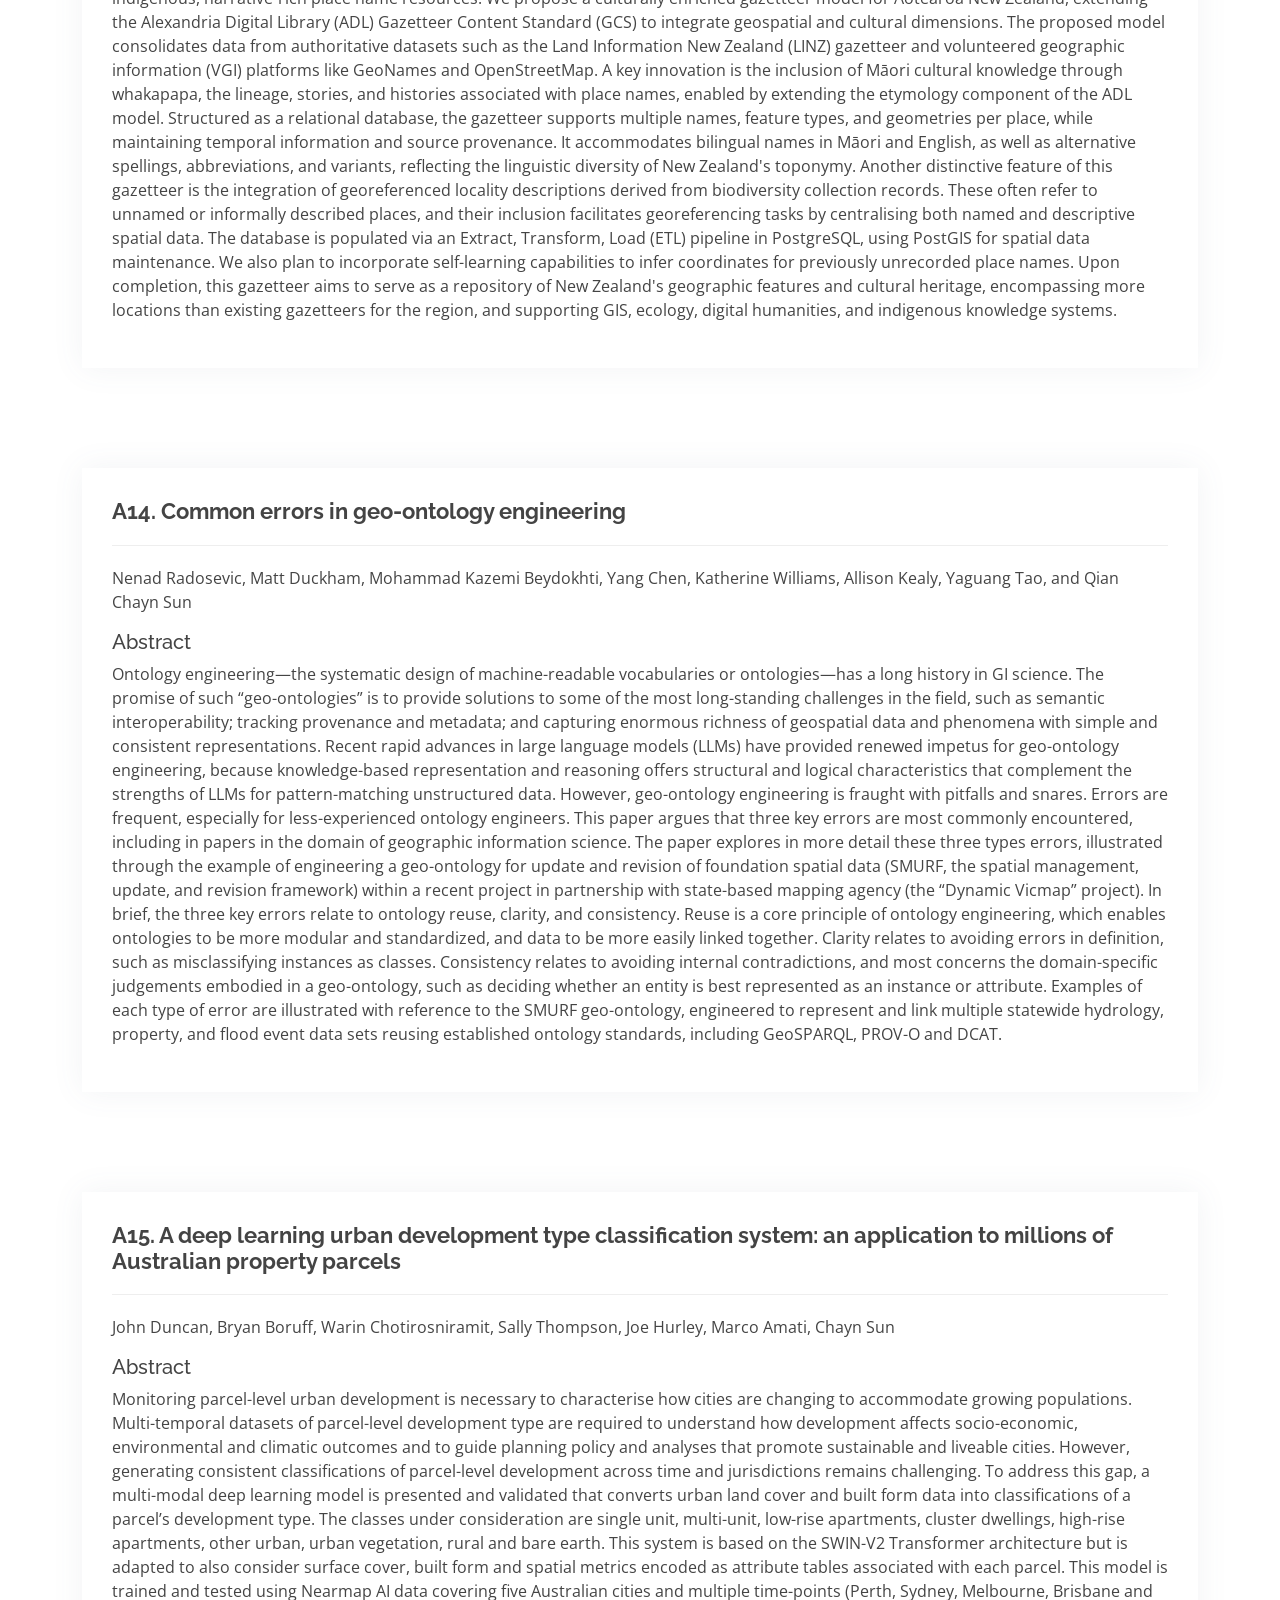
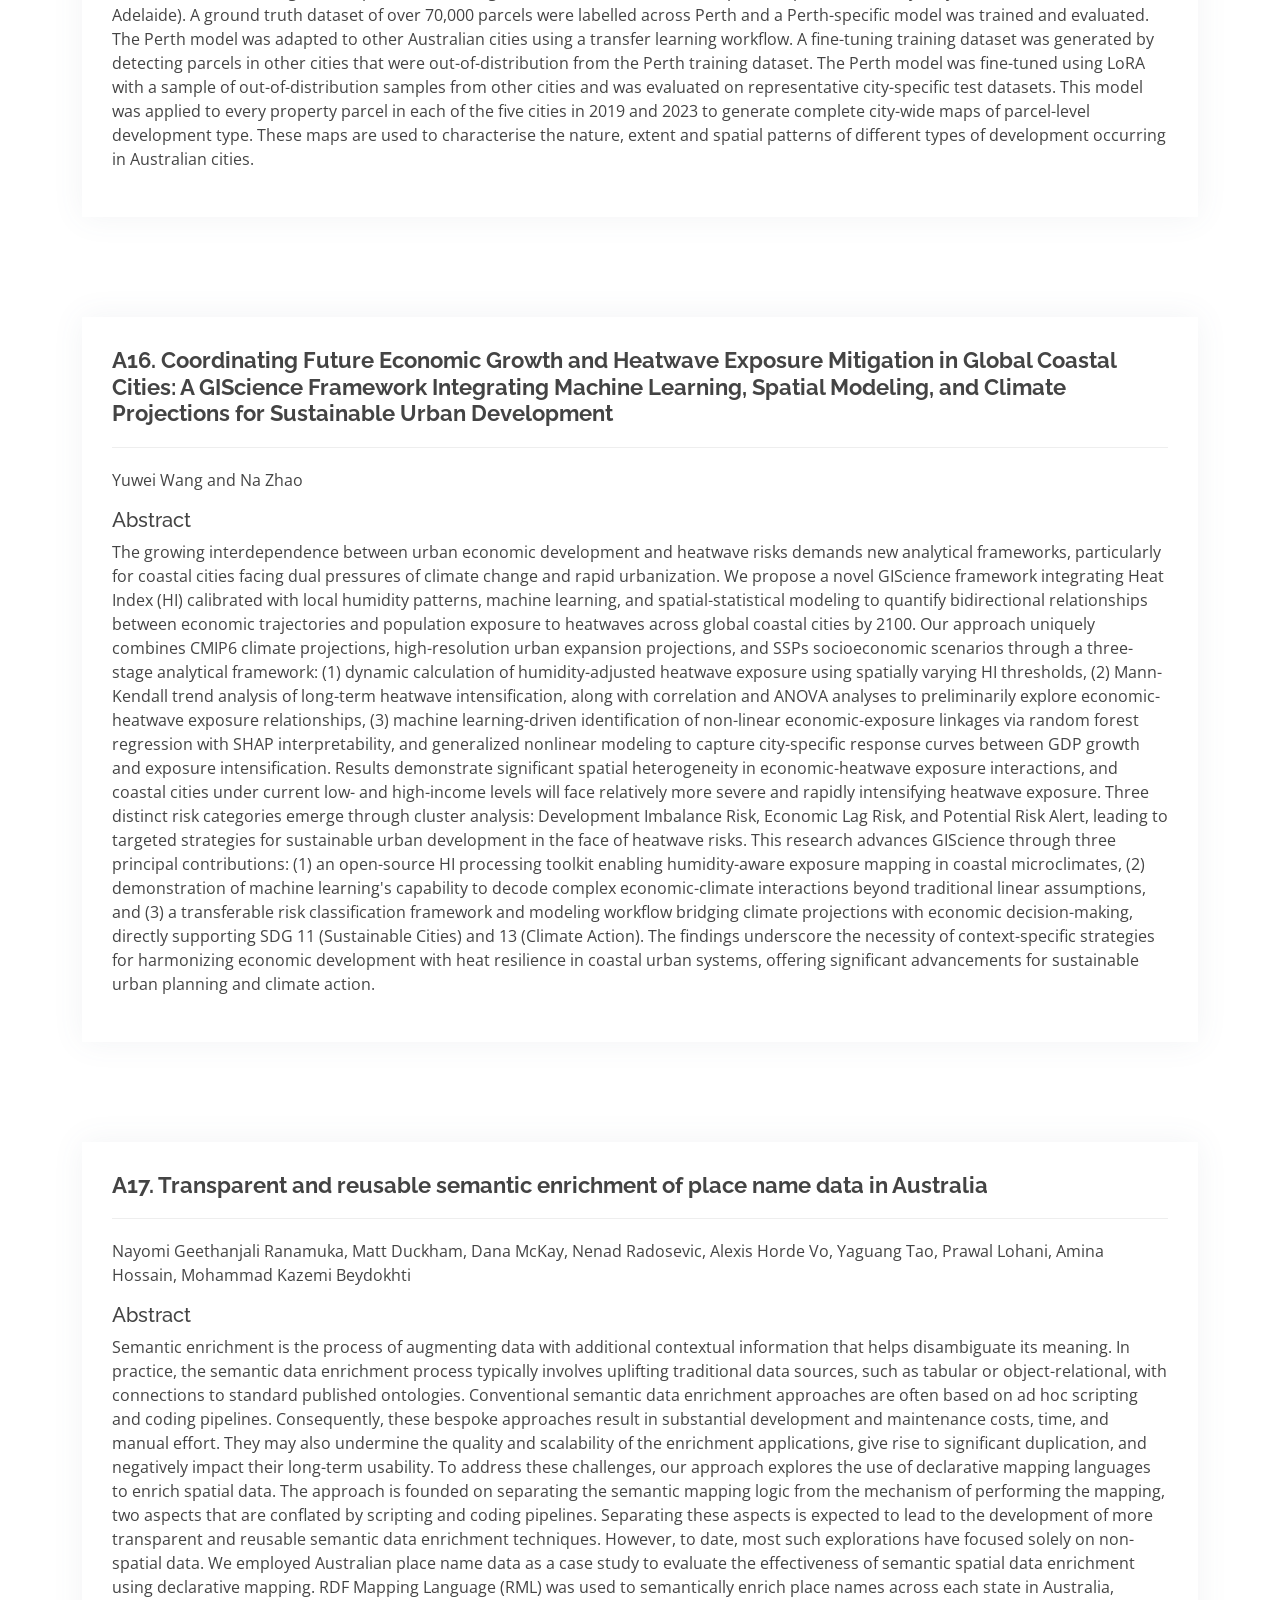
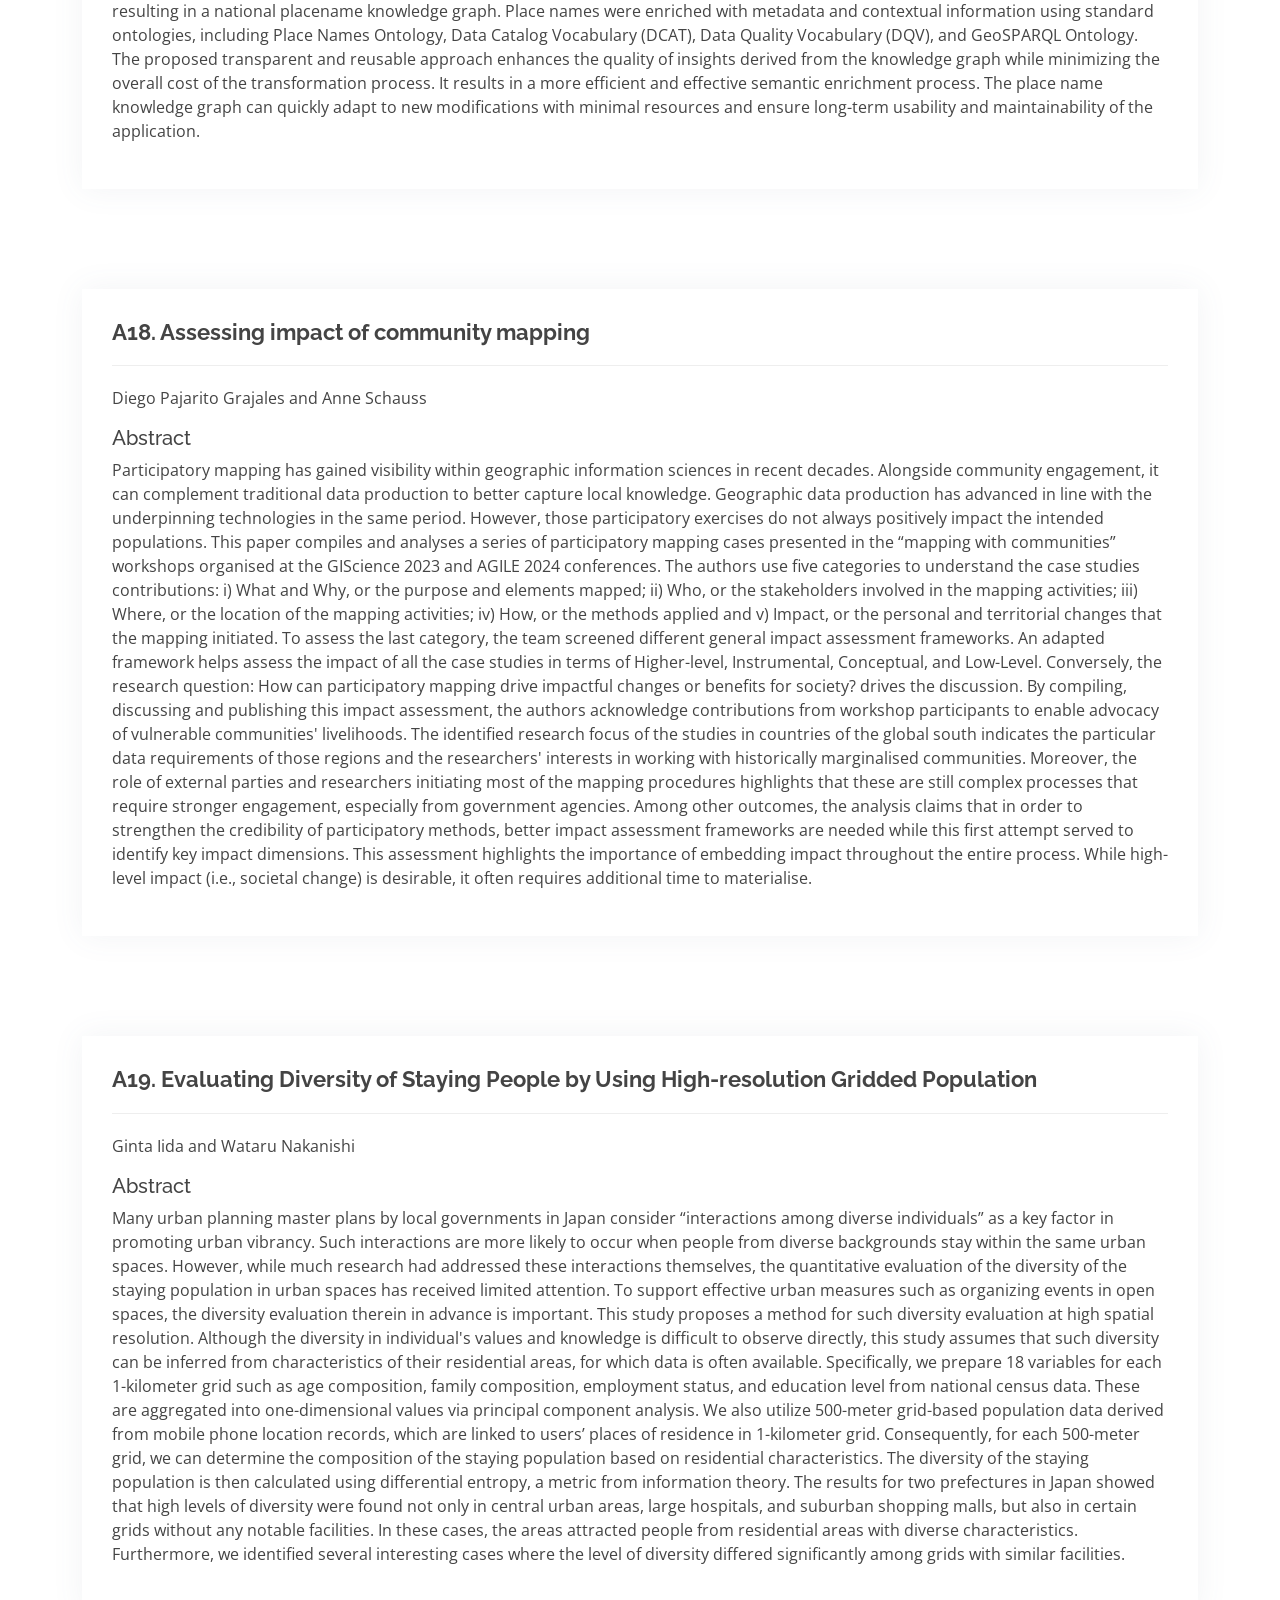
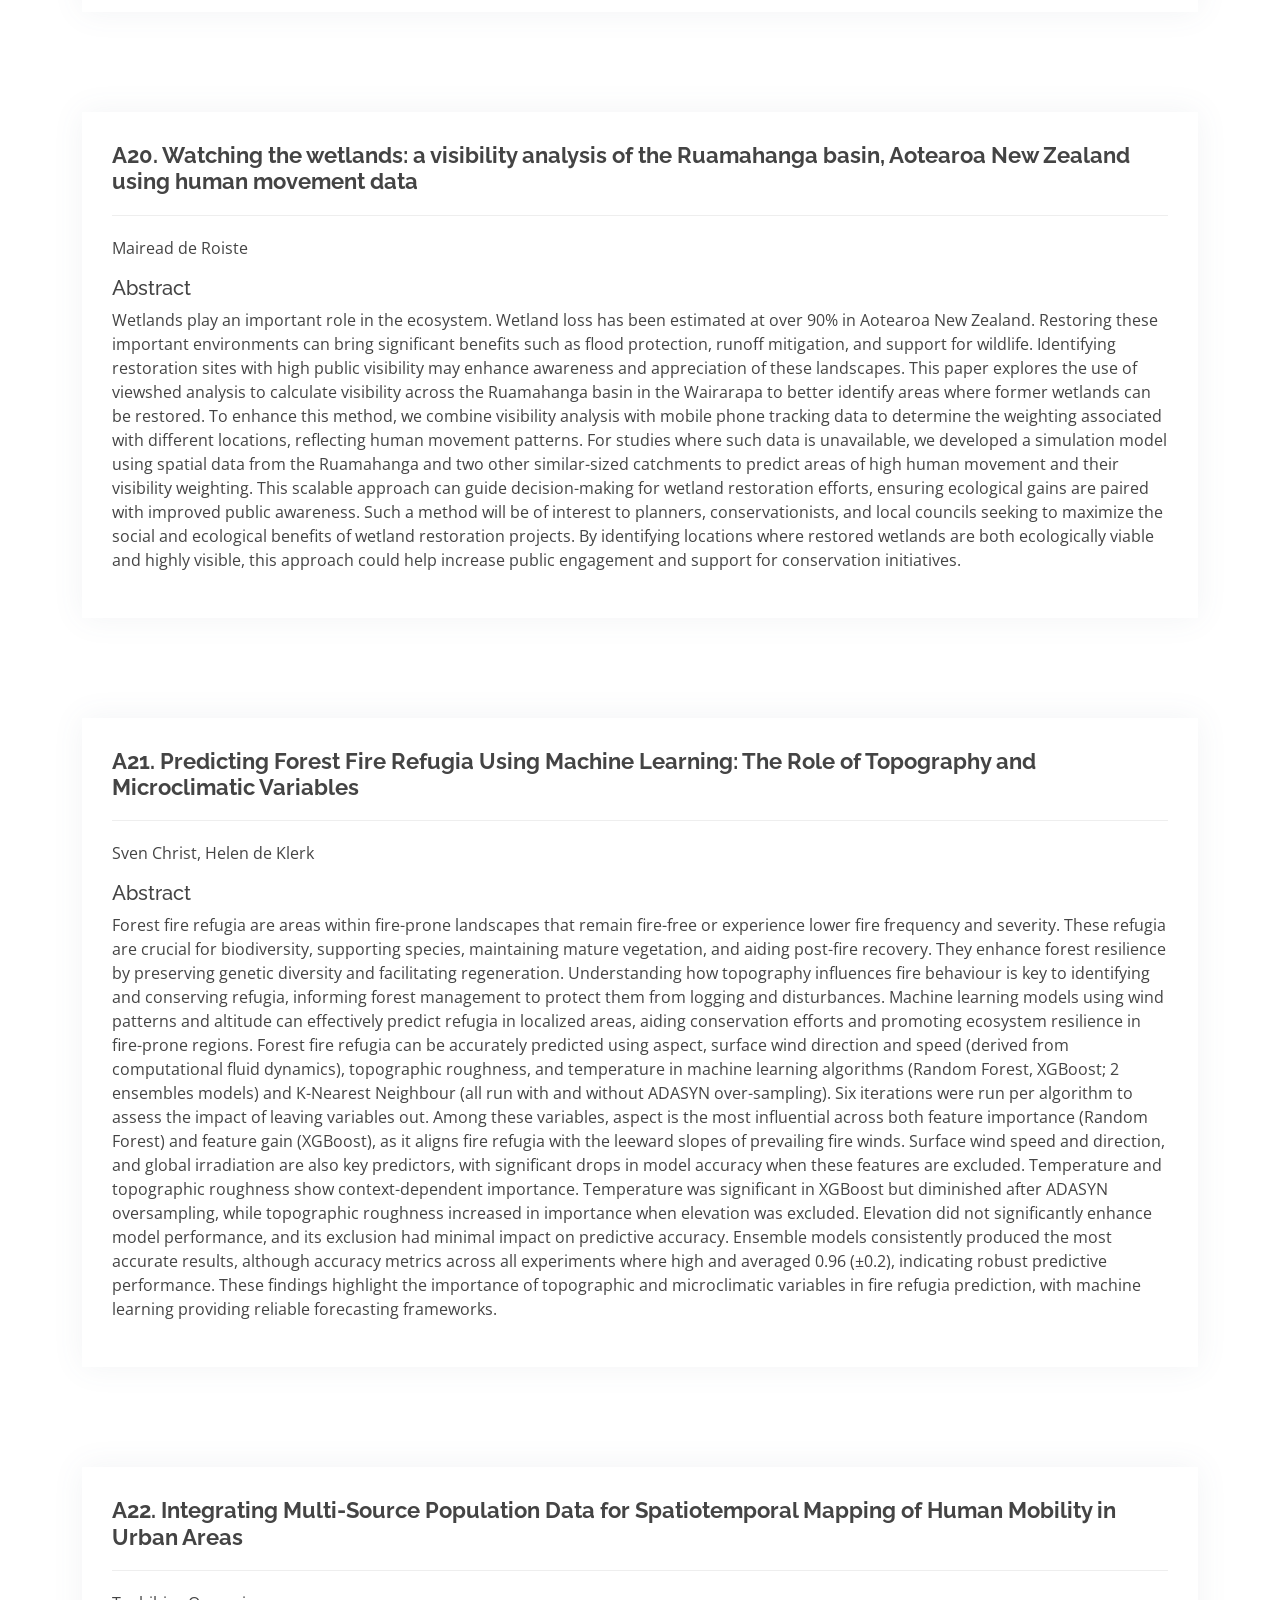
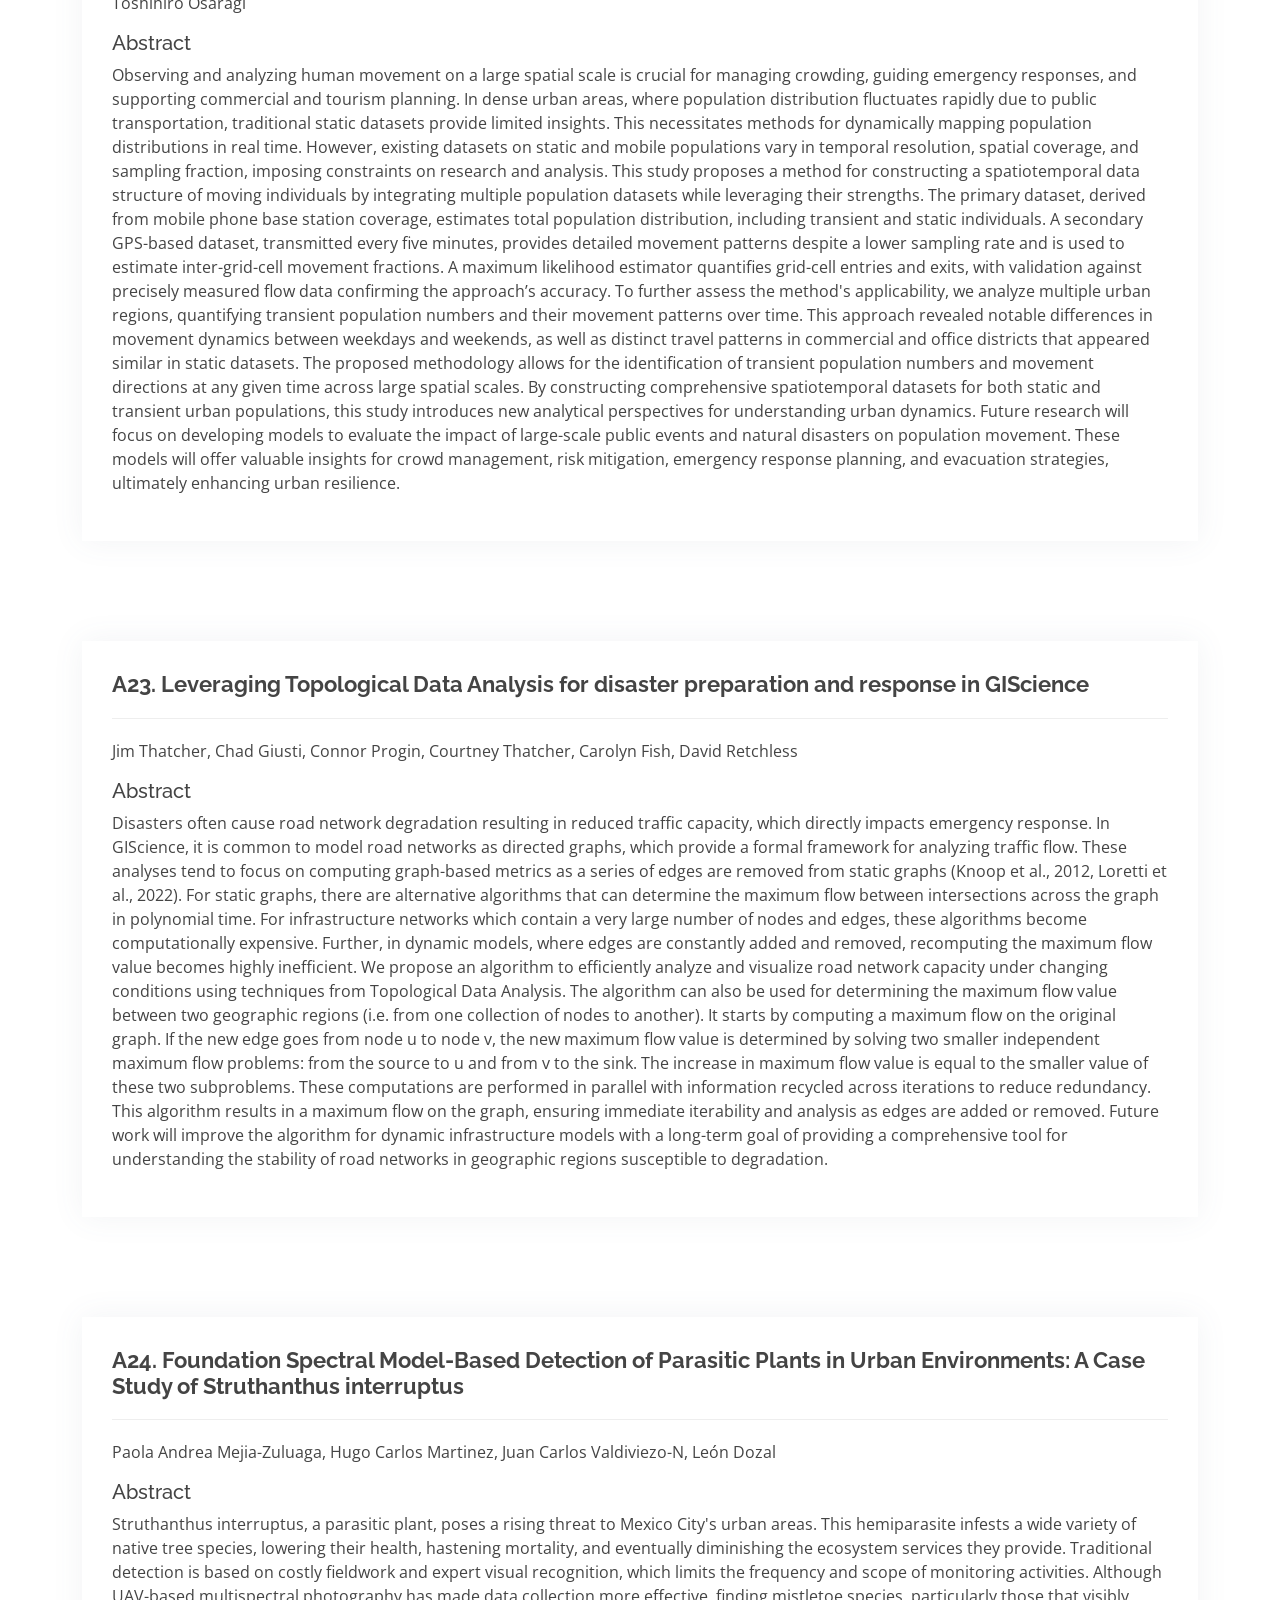
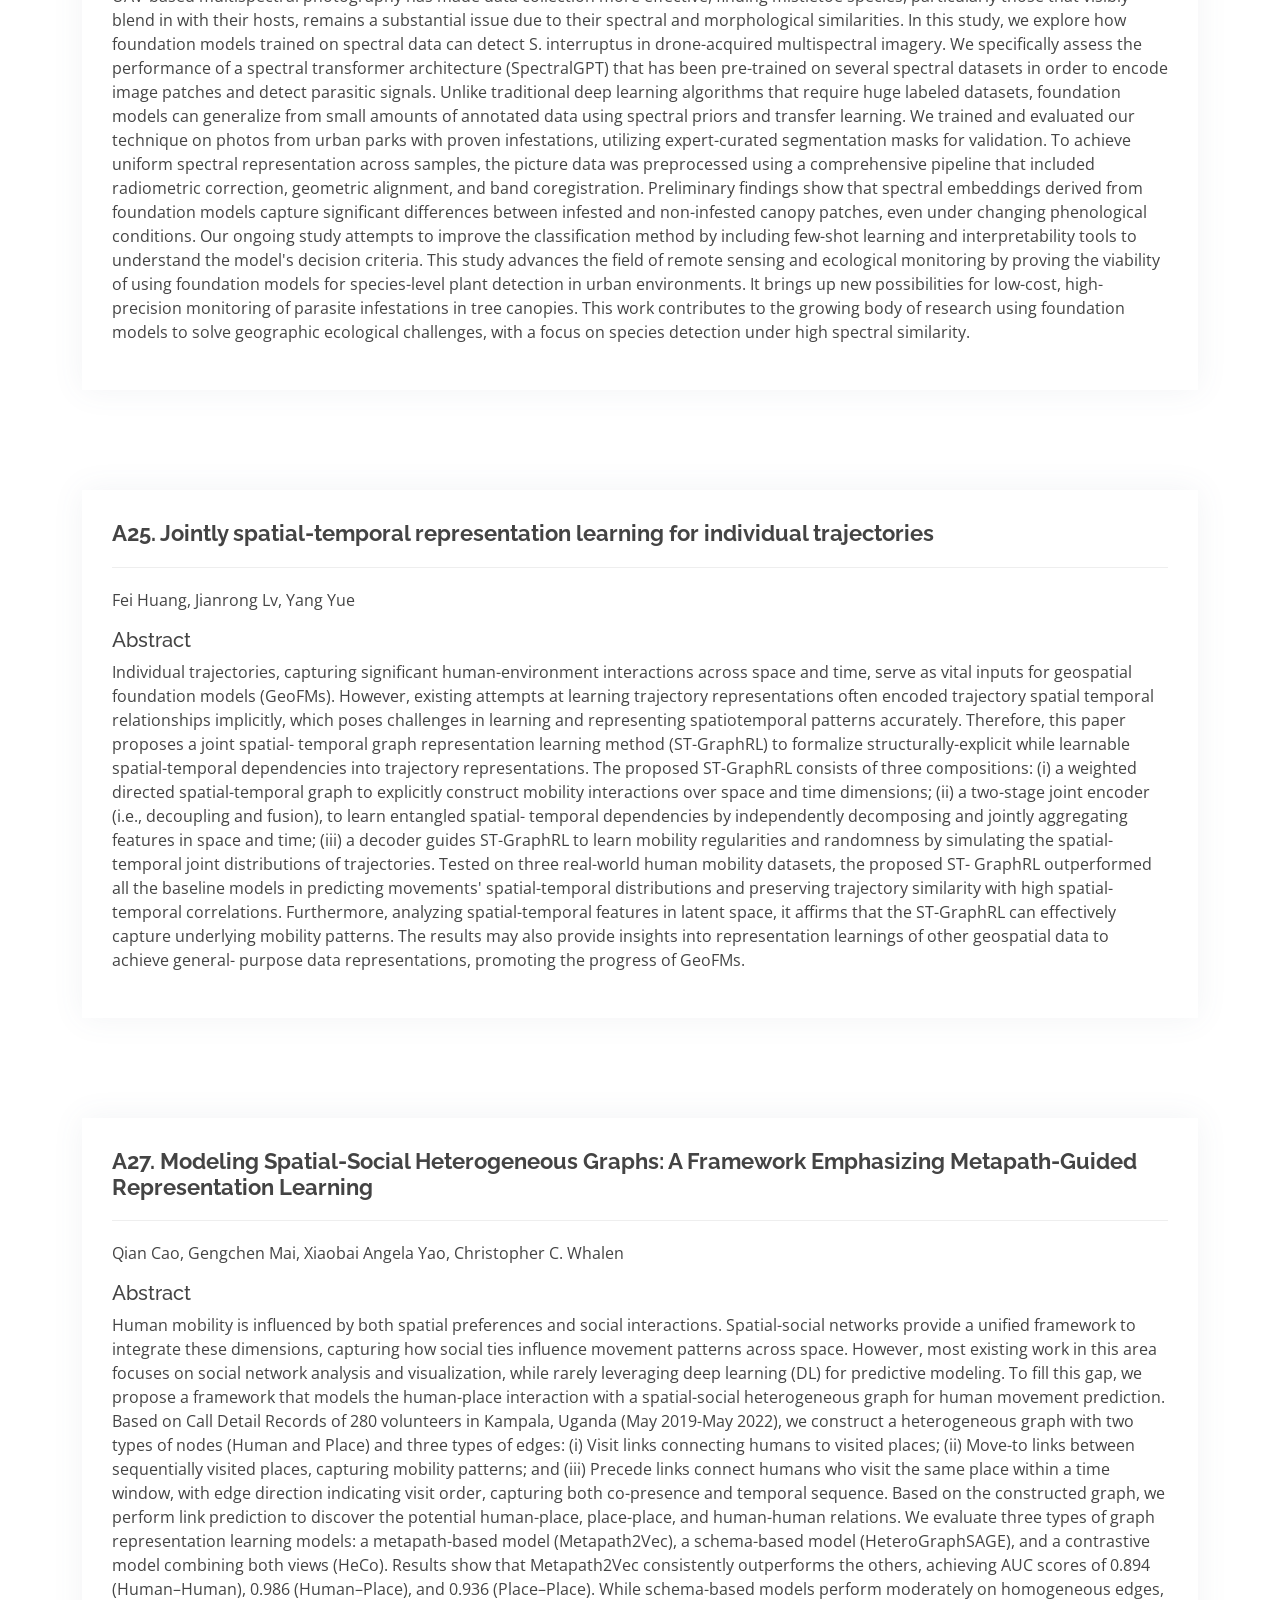
<file: abstracts.html>
<!DOCTYPE html>
<html lang="en">

<head>
  <meta charset="utf-8">
  <meta content="width=device-width, initial-scale=1.0" name="viewport">

  <title>GIScience 2025 Accepted Papers</title>
  <meta content="" name="description">
  <meta content="" name="keywords">

  <!-- Favicons -->
  <link href="assets/img/favicon.png" rel="icon">
  <link href="assets/img/apple-touch-icon.png" rel="apple-touch-icon">

  <!-- Google Fonts -->
  <link href="https://fonts.googleapis.com/css?family=Open+Sans:300,300i,400,400i,600,600i,700,700i|Raleway:300,300i,400,400i,500,500i,600,600i,700,700i|Poppins:300,300i,400,400i,500,500i,600,600i,700,700i" rel="stylesheet">

  <!-- Vendor CSS Files -->
  <link href="assets/vendor/bootstrap/css/bootstrap.min.css" rel="stylesheet">
  <link href="assets/vendor/bootstrap-icons/bootstrap-icons.css" rel="stylesheet">
  <link href="assets/vendor/boxicons/css/boxicons.min.css" rel="stylesheet">
  <link href="assets/vendor/glightbox/css/glightbox.min.css" rel="stylesheet">
  <link href="assets/vendor/swiper/swiper-bundle.min.css" rel="stylesheet">

  <!-- Template Main CSS File -->
  <link href="assets/css/style.css" rel="stylesheet">

  <!-- =======================================================
  * Template Name: eNno
  * Template URL: https://bootstrapmade.com/enno-free-simple-bootstrap-template/
  * Updated: Mar 17 2024 with Bootstrap v5.3.3
  * Author: BootstrapMade.com
  * License: https://bootstrapmade.com/license/
  ======================================================== -->
</head>

<body>

  <!-- ======= Header ======= -->
  <header id="header" class="fixed-top">
    <div class="container d-flex align-items-center justify-content-between">

      <h1 class="logo"><a href="index.html">GIScience 2025</a></h1>
      <!-- Uncomment below if you prefer to use an image logo -->
      <!-- <a href="index.html" class="logo"><img src="assets/img/logo.png" alt="" class="img-fluid"></a>-->
<!--
      <nav id="navbar" class="navbar">
        <ul>
          <li><a class="nav-link scrollto " href="#hero">Home</a></li>
          <li><a class="nav-link scrollto" href="#about">About</a></li>
          <li><a class="nav-link scrollto" href="#services">Services</a></li>
          <li><a class="nav-link scrollto " href="#portfolio">Portfolio</a></li>
          <li><a class="nav-link scrollto" href="#team">Team</a></li>
          <li class="dropdown"><a href="#"><span>Drop Down</span> <i class="bi bi-chevron-down"></i></a>
            <ul>
              <li><a href="#">Drop Down 1</a></li>
              <li class="dropdown"><a href="#"><span>Deep Drop Down</span> <i class="bi bi-chevron-right"></i></a>
                <ul>
                  <li><a href="#">Deep Drop Down 1</a></li>
                  <li><a href="#">Deep Drop Down 2</a></li>
                  <li><a href="#">Deep Drop Down 3</a></li>
                  <li><a href="#">Deep Drop Down 4</a></li>
                  <li><a href="#">Deep Drop Down 5</a></li>
                </ul>
              </li>
              <li><a href="#">Drop Down 2</a></li>
              <li><a href="#">Drop Down 3</a></li>
              <li><a href="#">Drop Down 4</a></li>
            </ul>
          </li>
          <li><a class="nav-link scrollto" href="#contact">Contact</a></li>
          <li><a class="getstarted scrollto" href="#about">Get Started</a></li>
        </ul>
        <i class="bi bi-list mobile-nav-toggle"></i>
      </nav> --><!-- .navbar -->

    </div>
  </header><!-- End Header -->

  <main id="main">

    <!-- ======= Breadcrumbs ======= -->
    <section class="breadcrumbs">
      <div class="container">

        <div class="d-flex justify-content-between align-items-center">
          <h2>Accepted Abstract Talks</h2>
          <ol>
            <li><a href="index.html">Home</a></li>
            <li>Accepted Abstract Talks</li>
          </ol>
        </div>

      </div>
    </section><!-- End Breadcrumbs -->

    <!-- 
    <section id="portfolio-details" class="portfolio-details">
      <div class="container">
        <div class="row gy-4">
          <div class="col-lg-12">
            <div class="portfolio-info">
              <h3>A1. Shared micromobility and equity: A comparison between station-based, hybrid, and dockless models</h3>
              <p>
                Scarlett Ting Jin
              </p>
              <h5>Abstract</h5>
              <p>This study compares the equality and equity of four shared micromobility models, including station-based bikesharing, hybrid e-bike sharing, hybrid e-scooter sharing, and dockless e-scooter sharing, with a case study in Minneapolis, Minnesota. Equality assessment is made using Lorenz curves and Gini coefficients, which reveals that hybrid and dockless models are relatively more equal than the station-based model. Equity assessment is conducted using regression analysis. Results on supply equity show that station-based and hybrid models are more equitable than the dockless model, as they allocate more devices to economically disadvantaged areas. Regarding utilization equity, regression models yield mixed results: depending on the disadvantaged indicators used to identify disadvantaged communities, both the station-based and hybrid/dockless models can exhibit characteristics of equity or inequity. Overall, our findings suggest that the hybrid model shows the most promising potential for improving both the equality and equity of the spatial distribution of shared micromobility services.</p>
            </div>
          </div>
        </div>
      </div>
    </section>
  -->

    <!-- 
    <section id="portfolio-details" class="portfolio-details">
      <div class="container">
        <div class="row gy-4">
          <div class="col-lg-12">
            <div class="portfolio-info">
              <h3>A2. USGT: An unsupervised Spatial Graph Transformer framework for detecting spatial communities in human mobility data</h3>
              <p>
                Meihua Chen
              </p>
              <h5>Abstract</h5>
              <p>Identifying spatial communities from human mobility data is vital for enhancing the understanding of spatial interaction patterns and urban structures. However, spatially embedded graphs derived from movements are often sparse and noisy, posing challenges for spatial community detection. While various methods have been proposed, most rely on statistical characteristics of graphs and struggle with sparse, noisy mobility data. Recently, graph embedding techniques have shown promise in learning low-dimensional representations for community detection. Yet, existing techniques often fail to preserve modular structures and rarely incorporate spatial constraints for spatially embedded graphs. To address these challenges, we developed an unsupervised spatial graph Transformer framework for spatial community detection. To preserve the modular structure in graphs, we modified the self-attention mechanism to capture both global and local information of nodes. To incorporate spatial constraints into the model, we develop a spatial encoding scheme that explicitly encodes multi-order adjacency relationships between spatial units. To train the proposed model in an unsupervised manner, we generate multiple subgraphs according to a data masking strategy. Experiments on synthetic datasets demonstrate that the proposed method outperforms five representative methods in detecting spatial communities from movements with noise. When applied to taxi GPS trajectory data in Beijing, the spatial communities identified by the proposed method exhibit greater geographical continuity and stronger internal interactions. These communities not only enhance the understanding of travel patterns revealed by taxis but also provide valuable insights into the polycentric urban structure.</p>
            </div>
          </div>
        </div>
      </div>
    </section> 
    -->

    <!--
    <section id="portfolio-details" class="portfolio-details">
      <div class="container">
        <div class="row gy-4">
          <div class="col-lg-12">
            <div class="portfolio-info">
              <h3>A3. A Data Cleaning Method for Identification of Outliers in Fishing Vessel Trajectories Based on Geohash Geocoding algorithm</h3>
              <p>
                Weifeng Zhou and Li Zhang
              </p>
              <h5>Abstract</h5>
              <p>In modern fisheries management, trajectory data of fishing vessels are utilized to monitor and analyze vessel activities. However, such data are frequently impacted by environmental factors, equipment malfunctions, signal loss, and human errors, leading to a significant number of outliers. These outliers not only diminish the credibility of the data but also adversely affect subsequent data mining and decision-making processes. This study presents a data cleaning method for identifying outlier points in the trajectory of a fishing vessel based on the Geohash geocoding algorithm. The method entails the following steps: obtaining and pre-processing the trajectory data of a fishing vessel; generating the corresponding Geohash codes for each ship position based on its latitude and longitude; calculating the reachable distance according to the time interval between the current point and the following points as well as their speeds; querying the neighborhood of the current point based on the reachable distance, and obtaining all the Geohash codes of the reachable areas of the fishing vessels within the time interval as the reachable range grid set of the current position; comparing the reachable range grid sets of the current position with those of its preceding and succeeding points in the fishing vessel trajectory respectively. If there is no intersection with either of them, the current ship position is identified as an outlier point and removed. The method proposed in this study can effectively identify outliers in the trajectory data, achieving efficient and effective trajectory data cleaning, and enhancing the accuracy and reliability of the data.</p>
            </div>
          </div>
        </div>
      </div>
    </section>
    -->

    <!-- ======= Portfolio Details Section ======= -->
    <section id="portfolio-details" class="portfolio-details">
      <div class="container">
        <div class="row gy-4">
          <div class="col-lg-12">
            <div class="portfolio-info">
              <h3>A4. Immersive virtual reality and spatial navigation: The impacts of ADHD</h3>
              <p>
                Susannah Cox
              </p>
              <h5>Abstract</h5>
              <p>Spatial navigation is a complex task that is dependent on several cognitive processes that can be hard to measure and replicate in traditional in-lab experiments. In comparison, immersive virtual reality proves to be a means to simulate real world contexts with enhanced ecological validity and spatial embodiment. As a result, immersive virtual reality continues to prove to be a useful tool to study spatial navigation. This research seeks to understand the impacts of executive dysfunction, present in ADHD adults, on navigational abilities and spatial learning. This study consists of two experimental tasks. The first is a wayfinding task, where participants are asked to traverse an urban virtual geographic environment and locate waypoints in a specified order according to a provided map. This task consists of ten levels that progressively get more difficult. The second task drops participants at a semi-random point in the environment they just traversed and asks them to orient themselves to the starting location; this heading orientation task tests participants’ spatial learning. Unlike traditional assessments, xR allows researchers to observe navigation behaviors dynamically, capturing how individuals with ADHD manage challenges like spatial working memory, attention, and cognitive load capacity during complex spatial tasks. This is particularly important for understanding how executive dysfunction affects real-world functioning and for tailoring environments or interventions to better support individuals with neurodivergent cognitive profiles. We hypothesize that as the wayfinding task increases in difficulty, we will see a divergence in participant performance with ADHD adults performing worse on all measures. This research will contribute to countering spatial deskilling and the development of neuro-adaptive navigational aids that support safety, efficiency, and spatial learning. </p>
            </div>
          </div>
        </div>
      </div>
    </section><!-- End Portfolio Details Section -->

    <!-- ======= Portfolio Details Section ======= -->
    <section id="portfolio-details" class="portfolio-details">
      <div class="container">
        <div class="row gy-4">
          <div class="col-lg-12">
            <div class="portfolio-info">
              <h3>A5. Mapping Mismatch: Perceived vs. Measured Diversity in Urban Activity Spaces</h3>
              <p>
                Olena Holubowska, Ate Poorthuis, I-Ting Chuang, Katarzyna Sila-Nowicka
              </p>
              <h5>Abstract</h5>
              <p>The study of segregation in activity spaces is undergoing a renaissance, driven by the increasing availability of geospatial data from mobile phones and social media. These new data sources have facilitated high-resolution spatial analysis of individual mobility patterns, offering insights into the diversity of visitors in different urban spaces. A key motivation behind this research is to foster social cohesion by designing inclusive spaces that encourage intergroup contact. However, amidst the enthusiasm for analyzing large datasets, an important nuance may have been overlooked—perception of diversity often plays a more significant role than objective measurements in shaping urban experiences. Yet, we know very little about the relationship between perceived and measured diversity in activity spaces.</p>
            </div>
          </div>
        </div>
      </div>
    </section><!-- End Portfolio Details Section -->

     
    <section id="portfolio-details" class="portfolio-details">
      <div class="container">
        <div class="row gy-4">
          <div class="col-lg-12">
            <div class="portfolio-info">
              <h3>A6. Predictive Geomasking: Leveraging Machine Learning for Optimized Privacy in Point-based Geospatial Data</h3>
              <p>
                Pankajeshwara Sharma
              </p>
              <h5>Abstract</h5>
              <p>As the use of location-based services and geospatial analysis continues to grow, ensuring the privacy of individuals in shared spatial data has become more important than ever. Geomasking, a technique used to obscure precise geographic points, is commonly employed to protect privacy. However, traditional methods often rely on random processes or manual adjustments, which can be time-consuming and imprecise, requiring multiple iterations to reach the desired privacy level, which could be a barrier to masking many datasets simultaneously. Mechanisms that simplify geoprivacy application would significantly advance research and mark a key step forward in its practical adoption. In this talk, we discuss on a more efficient and intelligent solution, PrediMask, through the use of machine learning. Our approach trains models on a variety of geospatial datasets to predict the exact amount of displacement needed to achieve a specific privacy rating. By analyzing key factors such as point density, the average distance between neighboring points, and the spread of data, our model aims to accurately forecast the necessary masking distance to maintain privacy, based on Spruill’s geoprivacy measure. This predictive geomasking method aims to not only save time but ensures that privacy standards are consistently met, without compromising the quality of the data. Our research aims to demonstrate how machine learning can transform privacy protection in geospatial data by offering automated and reliable solutions for protecting sensitive information.</p>
            </div>
          </div>
        </div>
      </div>
    </section>
    

    <!-- ======= Portfolio Details Section ======= -->
    <section id="portfolio-details" class="portfolio-details">
      <div class="container">
        <div class="row gy-4">
          <div class="col-lg-12">
            <div class="portfolio-info">
              <h3>A7. Recharging the 15-Minute City: How e-micromobility is expanding access</h3>
              <p>
                Priyanka Verma, Dan Qiang, Grant McKenzie
              </p>
              <h5>Abstract</h5>
              <p>The concept of the 15-Minute City has emerged as an idealized framework for sustainable, human-scale urban planning.  It promotes access to essential services, such as schools, parks, grocery stores, and hospitals, within 15 minutes of active travel (walk or bicycle) from a resident's home. Much of the current scholarly and policy focus has centred on walkability, with limited attention to how new mobility modes such as e-micromobility services (e-scooters and e-bikes) are reshaping this accessibility discussion. In this work, we address an important gap in existing literature by evaluating the role of shared e-micromobility in extending amenity access across five international cities: Berlin, Germany; London, UK; Paris, France; Wellington, New Zealand; and Washington DC, USA.

                Analyzing 24 million real-world e-micromobility trips collected between 2020 and 2024 and their relationship to OpenStreetMap points of interest (POI), we identify spatiotemporal patterns of access. The methodology involves calculating trip durations for walking and e-micromobility between trip origins/destinations and five categories of amenities (hospitals, parks, schools, grocery stores, entertainment venues). Using an Inverse Distance Weighting interpolation approach, we generate fine-resolution duration surfaces for each transport mode, city, and POI type. The accessibility surfaces are then reclassified into three temporal thresholds, under 15 minutes, 15-30 minutes, and over 30 minutes, with the goal of evaluating and comparing mode-specific accessibility.
                
                Our results reveal that e-micromobility significantly enhances 15-minute accessibility, particularly in lower-density, car-centric cities. For instance, in Wellington, e-micromobility triples the percentage of the city that is reachable within 15 minutes for school access. Washington DC sees similar improvements across all POI types, with accessibility increases ranging from 10-20% compared to walking. In contrast, European cities such as Berlin and London, which already feature high baseline walkability, report modest gains, especially for shorter trips.
                
                Importantly, we find that accessibility enhancements are not uniform across amenity types. Schools and parks benefit most from e-micromobility, while access to hospitals and entertainment venues shows greater variability depending on spatial distribution. Furthermore, improvements are most noticeable in peripheral and under-served areas, demonstrating e-micromobility's potential to address spatial inequities and fill access gaps in the urban periphery.</p>
              </div>
          </div>
        </div>
      </div>
    </section><!-- End Portfolio Details Section -->

    <!-- ======= Portfolio Details Section ======= -->
    <section id="portfolio-details" class="portfolio-details">
      <div class="container">
        <div class="row gy-4">
          <div class="col-lg-12">
            <div class="portfolio-info">
              <h3>A8. Under Pressure: The Impact of Psychological Stress on Usability in Cartographic Interaction</h3>
              <p>
                Brynn Patrello
              </p>
              <h5>Abstract</h5>
              <p>From escaping a natural disaster to finding a dentist's office on time, people often use maps while under stress. Yet, little research has explored how stress affects users during cartographic interaction. This study addresses that gap by asking: What is the role of psychological stress in cartographic interaction?

                To investigate, participants first undergo a modified Trier Social Stress Test, a proven method in psychology to induce stress through social-evaluative and cognitive challenges. Then, they complete mapping tasks using maps of varying visual complexity. Their performance is observed to assess how stress influences map-based decision-making.
                
                The study mirrors real-life scenarios where users approach maps already stressed—not because of the map itself, but due to external pressures. This stress may still impact their decisions, behaviors, and interaction with the map. The research evaluates both quantitative and qualitative metrics. Quantitative measures include task completion rate, speed, and accuracy. Qualitative insights focus on user experience, perceived usability, and interaction pragmatics.
                
                Visual complexity is a key variable due to its known effects on user stress. By applying different complexity levels across stressed and non-stressed participant groups, the study isolates the role of both stress and design in user performance.
                
                Ultimately, this research emphasizes that users are not always neutral or consistent—psychological states matter. Understanding how stress affects map use can help cartographers design with empathy, creating tools that better support users in high-stress situations. It also encourages a shift in user studies toward considering the user's mental state as a key design variable, not just the interface itself.</p>
            </div>
          </div>
        </div>
      </div>
    </section><!-- End Portfolio Details Section -->

    <!-- ======= Portfolio Details Section ======= -->
    <section id="portfolio-details" class="portfolio-details">
      <div class="container">
        <div class="row gy-4">
          <div class="col-lg-12">
            <div class="portfolio-info">
              <h3>A9. Protecting sensitive locations in urban movement data through behaviour-preserving map-matched trajectories</h3>
              <p>
                Maike Gatzlaff
              </p>
              <h5>Abstract</h5>
              <p>Movement trajectory anonymisation remains an ongoing topic as privacy requirements become stricter, and the surplus of data generated daily makes anonymisation more complex. Currently, the utility of securely anonymised trajectory data remains low for most use cases as information such as traffic characteristics or drivers behaviour get lost due to generalisation. In our solution, we aim to preserve information on movement behaviour, such as speeding or dangerous driving, while hindering the profiling of individuals.

                We propose building on the promising approach of interchanging user information to preserve an individual’s privacy. Yet, most well-established concepts rely on pre-defined geometries to connect one user's trajectory to another. These so-called mix-zones are often masked - meaning no movement data is available at certain locations. To address this gap, we propose a map-matching-based framework that generates synthetic trajectories by mimicking the movement characteristics of nearby users and connecting segments via shortest-path algorithms. This approach allows for bigger gaps between sub-trajectories and enhances the potential for linking them.
                
                Our approach enables splitting and reconnecting trajectories based on spatial and temporal proximity to another user’s (sub-)trajectory, whether real or artificially generated. Furthermore, sub-trajectories that could disclose sensitive personal information, such as stops at semantically important locations, can be replaced with synthetic sub-trajectories. Using map-matching algorithms, we modify trajectory points related to these stops to simulate continuous travel. The resulting synthetic trajectories reflect realistic traffic patterns by drawing on the movement behaviour of nearby users or from movement behaviour immediately before/after the sensitive stop.
                
                By interchanging user information of sub-trajectories at random road segments, a maximum number of raw trajectory points mapped to the road network is maintained - a crucial factor for high utility. Sensitive locations are protected by synthetic trajectory points, and no regions are obscured by cloaking or mix-zone geometries.</p>
              </div>
          </div>
        </div>
      </div>
    </section><!-- End Portfolio Details Section -->

    <!-- ======= Portfolio Details Section ======= -->
    <section id="portfolio-details" class="portfolio-details">
      <div class="container">
        <div class="row gy-4">
          <div class="col-lg-12">
            <div class="portfolio-info">
              <h3>A10. A hermeneutic review of how spatial weights are operationalized in GIScience</h3>
              <p>
                René Westerholt, Fillipe Oliveira Feitosa
              </p>
              <h5>Abstract</h5>
              <p>Spatial weights are often treated as instrumental tools in spatial analysis. Yet, the ideas and assumptions shaping such weights often go unquestioned and are not always fully explicated. This abstract shares early insights into an ongoing systematic study exploring how empirical researchers frame and define spatial weights. At the center of our research is one key question: What meanings do researchers ascribe to spatial linkages when they formalize them into spatial weights? We address this question utilizing a hermeneutic approach, which enables researchers to interpret underlying positions. 

                Drawing from a structured review of more than 16,000 articles indexed in Scopus and Web of Science, we use a filtering and clustering approach to identify a manageable group of 30 empirical studies for detailed qualitative analysis. The selection process begins by narrowing the dataset down to 638 abstracts, a number that ensures representativeness for the overall corpus. Since this number is too extensive for our intended qualitative analysis, two-step screening is then applied using an inclusion/exclusion protocol and expert agreement to settle on 30 studies. Our methodological innovation lies in combining structured corpus selection with qualitative hermeneutic inquiry, allowing for a deeper look into the ideas and assumptions that guide methodological decisions involving spatial weights.
                
                Our so far obtained early findings already show repeating patterns in how scholars operationalize spatial linkages through their chosen methods. This work opens space for broader conversations about what formal spatial concepts like spatial weights actually mean in practice. By uncovering and interpreting the assumptions embedded in methodological choices, we aim to promote more reflexive spatial modeling practices in addition to technical rigor. Our work contributes to growing efforts to include deeper interpretive practices within spatial analysis and foster the community's self-awareness and critical engagement.</p>
            </div>
          </div>
        </div>
      </div>
    </section><!-- End Portfolio Details Section -->

    <!-- ======= Portfolio Details Section ======= -->
    <section id="portfolio-details" class="portfolio-details">
      <div class="container">
        <div class="row gy-4">
          <div class="col-lg-12">
            <div class="portfolio-info">
              <h3>A11. MatLoc-NeRF: Scalable and Accurate Neural Geolocalization via Selective NeRF Feature Matching</h3>
              <p>
                Changhao Chen, Huaiji Zhou, Bing Wang
              </p>
              <h5>Abstract</h5>
              <p>Accurate large-scale geolocalization and 3D scene reconstruction are fundamental problems in geographic information science. Neural implicit representations, such as Neural Radiance Fields (NeRF), have recently enabled photorealistic 3D modeling. However, visual localization using NeRF remains limited by poor scalability and high computational cost, especially in large-scale environments. We propose MatLoc-NeRF, a novel matching-based localization framework that efficiently estimates camera poses using selected NeRF features. At its core, MatLoc-NeRF introduces a learnable feature selection module that identifies the most informative NeRF features for matching with query images. This avoids reliance on dense scene descriptors or exhaustive comparisons, substantially improving localization accuracy and efficiency. To support large-scale deployment, MatLoc-NeRF incorporates a pose-aware scene partitioning strategy. This method activates only the relevant NeRF sub-block based on the predicted query pose, enabling localized feature extraction and reducing memory and computation overhead. Additionally, we integrate a scene segmentation module and a lightweight place recognition network to deliver fast and robust coarse pose estimates, effectively narrowing down candidate regions and accelerating the overall localization process. We evaluate MatLoc-NeRF on two public large-scale benchmarks and compare it against state-of-the-art NeRF-based localization methods, including iNeRF and Curriculum iNeRF. Experimental results show that MatLoc-NeRF achieves superior accuracy and efficiency, demonstrating its robustness across diverse scenes and lighting conditions. Unlike prior methods, it scales gracefully to complex environments without compromising localization quality.</p>
            </div>
          </div>
        </div>
      </div>
    </section><!-- End Portfolio Details Section -->

    <!-- ======= Portfolio Details Section ======= -->
    <section id="portfolio-details" class="portfolio-details">
      <div class="container">
        <div class="row gy-4">
          <div class="col-lg-12">
            <div class="portfolio-info">
              <h3>A12. Participatory GIS: Uncovering Hidden Data for a Social Digital Twin</h3>
              <p>
                Batel Yossef Ravid and Hadas Chassidim
              </p>
              <h5>Abstract</h5>
              <p>
                This research presents an applied, multidisciplinary collaboration between urban design and human-computer interaction, focusing on the integration of civic knowledge into digital planning tools. It builds on the framework of the Social Digital Twin and incorporates Participatory GIS (PGIS) methods to address the spatial invisibility of unrecognized Bedouin villages in Israel's Negev region.
                
                Unrecognized villages are home to tens of thousands of residents, yet remain absent from official government maps and databases. Lacking basic services, infrastructure, and formal planning recognition, these communities operate largely outside the formal spatial system. This research asks how Digital Twin technology — typically used for buildings and infrastructure — can be redefined as a social tool, shaped by local knowledge and lived experience.
                
                The case study focuses on the village of 'Al Naam'. In the first phase, we designed and implemented a digital survey using ESRI Survey123, collecting spatial data from residents. Participants were asked to describe locations, mark routes, and give directions using local landmarks and terminology. In the second phase, we began developing a PGIS tool based on this data, enabling residents to map their environment collaboratively.
                
                Our findings reveal that residents possess rich spatial knowledge based on culturally embedded reference points such as “the white mountain,” “the green caravan,” and local mosques. These verbal maps fill the gaps left by the absence of formal geospatial data. By transforming these narratives into spatial layers, we demonstrate how community-driven data collection can inform planning, enhance visibility, and support more inclusive governance. The project offers a model for using digital twins not only as technical systems but as tools for civic empowerment in marginalized areas.
                </p>
            </div>
          </div>
        </div>
      </div>
    </section><!-- End Portfolio Details Section -->

    <!-- ======= Portfolio Details Section ======= -->
    <section id="portfolio-details" class="portfolio-details">
      <div class="container">
        <div class="row gy-4">
          <div class="col-lg-12">
            <div class="portfolio-info">
              <h3>A13. The BioWhere Gazetteer: A Culturally Enriched Place Name Knowledge Base for New Zealand</h3>
              <p>
                Aneesha Fernando, Kristin Stock,
Hone Waengarangi Morris, 
Kalana Wijegunarathna,
Pragyan Paramita Das, 
Jonathan Procter,
Surangika Ranathunga, 
Raj Prasanna,
Christopher B. Jones
              </p>
              <h5>Abstract</h5>
              <p>Gazetteers link place names to their geographic footprints and associated contextual knowledge. While traditionally used in cartography and geography, modern gazetteers have evolved into extensive sources of geographic intelligence. However, within Aotearoa New Zealand's rich cultural and historical landscape, existing gazetteers often lack the capacity to integrate conventional geographic datasets with indigenous, narrative-rich place name resources. We propose a culturally enriched gazetteer model for Aotearoa New Zealand, extending the Alexandria Digital Library (ADL) Gazetteer Content Standard (GCS) to integrate geospatial and cultural dimensions. The proposed model consolidates data from authoritative datasets such as the Land Information New Zealand (LINZ) gazetteer and volunteered geographic information (VGI) platforms like GeoNames and OpenStreetMap. A key innovation is the inclusion of Māori cultural knowledge through whakapapa, the lineage, stories, and histories associated with place names, enabled by extending the etymology component of the ADL model. Structured as a relational database, the gazetteer supports multiple names, feature types, and geometries per place, while maintaining temporal information and source provenance. It accommodates bilingual names in Māori and English, as well as alternative spellings, abbreviations, and variants, reflecting the linguistic diversity of New Zealand's toponymy. Another distinctive feature of this gazetteer is the integration of georeferenced locality descriptions derived from biodiversity collection records. These often refer to unnamed or informally described places, and their inclusion facilitates georeferencing tasks by centralising both named and descriptive spatial data. The database is populated via an Extract, Transform, Load (ETL) pipeline in PostgreSQL, using PostGIS for spatial data maintenance. We also plan to incorporate self-learning capabilities to infer coordinates for previously unrecorded place names. Upon completion, this gazetteer aims to serve as a repository of New Zealand's geographic features and cultural heritage, encompassing more locations than existing gazetteers for the region, and supporting GIS, ecology, digital humanities, and indigenous knowledge systems. </p>
            </div>
          </div>
        </div>
      </div>
    </section><!-- End Portfolio Details Section -->

    <!-- ======= Portfolio Details Section ======= -->
    <section id="portfolio-details" class="portfolio-details">
      <div class="container">
        <div class="row gy-4">
          <div class="col-lg-12">
            <div class="portfolio-info">
              <h3>A14. Common errors in geo-ontology engineering</h3>
              <p>
                Nenad Radosevic, Matt Duckham, Mohammad Kazemi Beydokhti, Yang Chen, Katherine Williams, Allison Kealy, Yaguang Tao, and Qian Chayn Sun 
              </p>
              <h5>Abstract</h5>
              <p>Ontology engineering—the systematic design of machine-readable vocabularies or ontologies—has a long history in GI science. The promise of such “geo-ontologies” is to provide solutions to some of the most long-standing challenges in the field, such as semantic interoperability; tracking provenance and metadata; and capturing enormous richness of geospatial data and phenomena with simple and consistent representations. Recent rapid advances in large language models (LLMs) have provided renewed impetus for geo-ontology engineering, because knowledge-based representation and reasoning offers structural and logical characteristics that complement the strengths of LLMs for pattern-matching unstructured data.  

                However, geo-ontology engineering is fraught with pitfalls and snares. Errors are frequent, especially for less-experienced ontology engineers. This paper argues that three key errors are most commonly encountered, including in papers in the domain of geographic information science. The paper explores in more detail these three types errors, illustrated through the example of engineering a geo-ontology for update and revision of foundation spatial data (SMURF, the spatial management, update, and revision framework) within a recent project in partnership with state-based mapping agency (the “Dynamic Vicmap” project).  
                
                In brief, the three key errors relate to ontology reuse, clarity, and consistency. Reuse is a core principle of ontology engineering, which enables ontologies to be more modular and standardized, and data to be more easily linked together. Clarity relates to avoiding errors in definition, such as misclassifying instances as classes. Consistency relates to avoiding internal contradictions, and most concerns the domain-specific judgements embodied in a geo-ontology, such as deciding whether an entity is best represented as an instance or attribute. Examples of each type of error are illustrated with reference to the SMURF geo-ontology, engineered to represent and link multiple statewide hydrology, property, and flood event data sets reusing established ontology standards, including GeoSPARQL, PROV-O and DCAT.  </p>
            </div>
          </div>
        </div>
      </div>
    </section><!-- End Portfolio Details Section -->

    <!-- ======= Portfolio Details Section ======= -->
    <section id="portfolio-details" class="portfolio-details">
      <div class="container">
        <div class="row gy-4">
          <div class="col-lg-12">
            <div class="portfolio-info">
              <h3>A15. A deep learning urban development type classification system: an application to millions of Australian property parcels</h3>
              <p>John Duncan, Bryan Boruff, Warin Chotirosniramit, Sally Thompson, Joe Hurley, Marco Amati, Chayn Sun
              </p>
              <h5>Abstract</h5>
              <p>
                Monitoring parcel-level urban development is necessary to characterise how cities are changing to accommodate growing populations. Multi-temporal datasets of parcel-level development type are required to understand how development affects socio-economic, environmental and climatic outcomes and to guide planning policy and analyses that promote sustainable and liveable cities. However, generating consistent classifications of parcel-level development across time and jurisdictions remains challenging. To address this gap, a multi-modal deep learning model is presented and validated that converts urban land cover and built form data into classifications of a parcel’s development type. The classes under consideration are single unit, multi-unit, low-rise apartments, cluster dwellings, high-rise apartments, other urban, urban vegetation, rural and bare earth. This system is based on the SWIN-V2 Transformer architecture but is adapted to also consider surface cover, built form and spatial metrics encoded as attribute tables associated with each parcel. This model is trained and tested using Nearmap AI data covering five Australian cities and multiple time-points (Perth, Sydney, Melbourne, Brisbane and Adelaide). A ground truth dataset of over 70,000 parcels were labelled across Perth and a Perth-specific model was trained and evaluated. The Perth model was adapted to other Australian cities using a transfer learning workflow. A fine-tuning training dataset was generated by detecting parcels in other cities that were out-of-distribution from the Perth training dataset. The Perth model was fine-tuned using LoRA with a sample of out-of-distribution samples from other cities and was evaluated on representative city-specific test datasets. This model was applied to every property parcel in each of the five cities in 2019 and 2023 to generate complete city-wide maps of parcel-level development type. These maps are used to characterise the nature, extent and spatial patterns of different types of development occurring in Australian cities. 
              </p>
            </div>
          </div>
        </div>
      </div>
    </section><!-- End Portfolio Details Section -->

    <!-- ======= Portfolio Details Section ======= -->
    <section id="portfolio-details" class="portfolio-details">
      <div class="container">
        <div class="row gy-4">
          <div class="col-lg-12">
            <div class="portfolio-info">
              <h3>A16. Coordinating Future Economic Growth and Heatwave Exposure Mitigation in Global Coastal Cities: A GIScience Framework Integrating Machine Learning, Spatial Modeling, and Climate Projections for Sustainable Urban Development</h3>
              <p>Yuwei Wang and Na Zhao</p>
              <h5>Abstract</h5>
              <p>
                The growing interdependence between urban economic development and heatwave risks demands new analytical frameworks, particularly for coastal cities facing dual pressures of climate change and rapid urbanization. We propose a novel GIScience framework integrating Heat Index (HI) calibrated with local humidity patterns, machine learning, and spatial-statistical modeling to quantify bidirectional relationships between economic trajectories and population exposure to heatwaves across global coastal cities by 2100. Our approach uniquely combines CMIP6 climate projections, high-resolution urban expansion projections, and SSPs socioeconomic scenarios through a three-stage analytical framework: (1) dynamic calculation of humidity-adjusted heatwave exposure using spatially varying HI thresholds, (2) Mann-Kendall trend analysis of long-term heatwave intensification, along with correlation and ANOVA analyses to preliminarily explore economic-heatwave exposure relationships, (3) machine learning-driven identification of non-linear economic-exposure linkages via random forest regression with SHAP interpretability, and generalized nonlinear modeling to capture city-specific response curves between GDP growth and exposure intensification.
    Results demonstrate significant spatial heterogeneity in economic-heatwave exposure interactions, and coastal cities under current low- and high-income levels will face relatively more severe and rapidly intensifying heatwave exposure. Three distinct risk categories emerge through cluster analysis: Development Imbalance Risk, Economic Lag Risk, and Potential Risk Alert, leading to targeted strategies for sustainable urban development in the face of heatwave risks.
    This research advances GIScience through three principal contributions: (1) an open-source HI processing toolkit enabling humidity-aware exposure mapping in coastal microclimates, (2) demonstration of machine learning's capability to decode complex economic-climate interactions beyond traditional linear assumptions, and (3) a transferable risk classification framework and modeling workflow bridging climate projections with economic decision-making, directly supporting SDG 11 (Sustainable Cities) and 13 (Climate Action). The findings underscore the necessity of context-specific strategies for harmonizing economic development with heat resilience in coastal urban systems, offering significant advancements for sustainable urban planning and climate action.
              </p>
            </div>
          </div>
        </div>
      </div>
    </section><!-- End Portfolio Details Section -->

    <!-- ======= Portfolio Details Section ======= -->
    <section id="portfolio-details" class="portfolio-details">
      <div class="container">
        <div class="row gy-4">
          <div class="col-lg-12">
            <div class="portfolio-info">
              <h3>A17. Transparent and reusable semantic enrichment of place name data in Australia</h3>
              <p>
                Nayomi Geethanjali Ranamuka, Matt Duckham, Dana McKay, Nenad Radosevic, Alexis Horde Vo, Yaguang Tao, Prawal Lohani, Amina Hossain, Mohammad Kazemi Beydokhti

              </p>
              <h5>Abstract</h5>
              <p>
                Semantic enrichment is the process of augmenting data with additional contextual information that helps disambiguate its meaning. In practice, the semantic data enrichment process typically involves uplifting traditional data sources, such as tabular or object-relational, with connections to standard published ontologies.  Conventional semantic data enrichment approaches are often based on ad hoc scripting and coding pipelines. Consequently, these bespoke approaches result in substantial development and maintenance costs, time, and manual effort. They may also undermine the quality and scalability of the enrichment applications, give rise to significant duplication, and negatively impact their long-term usability. 

                To address these challenges, our approach explores the use of declarative mapping languages to enrich spatial data. The approach is founded on separating the semantic mapping logic from the mechanism of performing the mapping, two aspects that are conflated by scripting and coding pipelines. Separating these aspects is expected to lead to the development of more transparent and reusable semantic data enrichment techniques. However, to date, most such explorations have focused solely on non-spatial data.  
                
                We employed Australian place name data as a case study to evaluate the effectiveness of semantic spatial data enrichment using declarative mapping. RDF Mapping Language (RML) was used to semantically enrich place names across each state in Australia, resulting in a national placename knowledge graph. Place names were enriched with metadata and contextual information using standard ontologies, including Place Names Ontology, Data Catalog Vocabulary (DCAT), Data Quality Vocabulary (DQV), and GeoSPARQL Ontology.
                
                The proposed transparent and reusable approach enhances the quality of insights derived from the knowledge graph while minimizing the overall cost of the transformation process. It results in a more efficient and effective semantic enrichment process. The place name knowledge graph can quickly adapt to new modifications with minimal resources and ensure long-term usability and maintainability of the application.   
              </p>
            </div>
          </div>
        </div>
      </div>
    </section><!-- End Portfolio Details Section -->

    <!-- ======= Portfolio Details Section ======= -->
    <section id="portfolio-details" class="portfolio-details">
      <div class="container">
        <div class="row gy-4">
          <div class="col-lg-12">
            <div class="portfolio-info">
              <h3>A18. Assessing impact of community mapping</h3>
              <p>
                Diego Pajarito Grajales and Anne Schauss
              </p>
              <h5>Abstract</h5>
              <p>
                Participatory mapping has gained visibility within geographic information sciences in recent decades. Alongside community engagement, it can complement traditional data production to better capture local knowledge. Geographic data production has advanced in line with the underpinning technologies in the same period. However, those participatory exercises do not always positively impact the intended populations. 
This paper compiles and analyses a series of participatory mapping cases presented in the “mapping with communities” workshops organised at the GIScience 2023 and AGILE 2024 conferences. The authors use five categories to understand the case studies contributions: i) What and Why, or the purpose and elements mapped; ii) Who, or the stakeholders involved in the mapping activities; iii) Where, or the location of the mapping activities; iv) How, or the methods applied and v) Impact, or the personal and territorial changes that the mapping initiated. To assess the last category, the team screened different general impact assessment frameworks. An adapted framework helps assess the impact of all the case studies in terms of Higher-level, Instrumental, Conceptual, and Low-Level. Conversely, the research question: How can participatory mapping drive impactful changes or benefits for society? drives the discussion.
By compiling, discussing and publishing this impact assessment, the authors acknowledge contributions from workshop participants to enable advocacy of vulnerable communities' livelihoods. The identified research focus of the studies in countries of the global south indicates the particular data requirements of those regions and the researchers' interests in working with historically marginalised communities. Moreover, the role of external parties and researchers initiating most of the mapping procedures highlights that these are still complex processes that require stronger engagement, especially from government agencies. Among other outcomes, the analysis claims that in order to strengthen the credibility of participatory methods, better impact assessment frameworks are needed while this first attempt served to identify key impact dimensions. This assessment highlights the importance of embedding impact throughout the entire process. While high-level impact (i.e., societal change) is desirable, it often requires additional time to materialise.
              </p>
            </div>
          </div>
        </div>
      </div>
    </section><!-- End Portfolio Details Section -->

    <!-- ======= Portfolio Details Section ======= -->
    <section id="portfolio-details" class="portfolio-details">
      <div class="container">
        <div class="row gy-4">
          <div class="col-lg-12">
            <div class="portfolio-info">
              <h3>A19. Evaluating Diversity of Staying People by Using High-resolution Gridded Population</h3>
              <p>
                Ginta Iida and Wataru Nakanishi
              </p>
              <h5>Abstract</h5>
              <p>
                Many urban planning master plans by local governments in Japan consider “interactions among diverse individuals” as a key factor in promoting urban vibrancy. Such interactions are more likely to occur when people from diverse backgrounds stay within the same urban spaces. However, while much research had addressed these interactions themselves, the quantitative evaluation of the diversity of the staying population in urban spaces has received limited attention. To support effective urban measures such as organizing events in open spaces, the diversity evaluation therein in advance is important. This study proposes a method for such diversity evaluation at high spatial resolution. Although the diversity in individual's values and knowledge is difficult to observe directly, this study assumes that such diversity can be inferred from characteristics of their residential areas, for which data is often available. Specifically, we prepare 18 variables for each 1-kilometer grid such as age composition, family composition, employment status, and education level from national census data. These are aggregated into one-dimensional values via principal component analysis. We also utilize 500-meter grid-based population data derived from mobile phone location records, which are linked to users’ places of residence in 1-kilometer grid. Consequently, for each 500-meter grid, we can determine the composition of the staying population based on residential characteristics. The diversity of the staying population is then calculated using differential entropy, a metric from information theory. The results for two prefectures in Japan showed that high levels of diversity were found not only in central urban areas, large hospitals, and suburban shopping malls, but also in certain grids without any notable facilities. In these cases, the areas attracted people from residential areas with diverse characteristics. Furthermore, we identified several interesting cases where the level of diversity differed significantly among grids with similar facilities.
              </p>
            </div>
          </div>
        </div>
      </div>
    </section><!-- End Portfolio Details Section -->

    <!-- ======= Portfolio Details Section ======= -->
    <section id="portfolio-details" class="portfolio-details">
      <div class="container">
        <div class="row gy-4">
          <div class="col-lg-12">
            <div class="portfolio-info">
              <h3>A20. Watching the wetlands: a visibility analysis of the Ruamahanga basin, Aotearoa New Zealand using human movement data</h3>
              <p>
                Mairead de Roiste
              </p>
              <h5>Abstract</h5>
              <p>
                Wetlands play an important role in the ecosystem. Wetland loss has been estimated at over 90% in Aotearoa New Zealand. Restoring these important environments can bring significant benefits such as flood protection, runoff mitigation, and support for wildlife. Identifying restoration sites with high public visibility may enhance awareness and appreciation of these landscapes.
                This paper explores the use of viewshed analysis to calculate visibility across the Ruamahanga basin in the Wairarapa to better identify areas where former wetlands can be restored. To enhance this method, we combine visibility analysis with mobile phone tracking data to determine the weighting associated with different locations, reflecting human movement patterns. For studies where such data is unavailable, we developed a simulation model using spatial data from the Ruamahanga and two other similar-sized catchments to predict areas of high human movement and their visibility weighting. This scalable approach can guide decision-making for wetland restoration efforts, ensuring ecological gains are paired with improved public awareness. 
                Such a method will be of interest to planners, conservationists, and local councils seeking to maximize the social and ecological benefits of wetland restoration projects. By identifying locations where restored wetlands are both ecologically viable and highly visible, this approach could help increase public engagement and support for conservation initiatives.
              </p>
            </div>
          </div>
        </div>
      </div>
    </section><!-- End Portfolio Details Section -->

    <!-- ======= Portfolio Details Section ======= -->
    <section id="portfolio-details" class="portfolio-details">
      <div class="container">
        <div class="row gy-4">
          <div class="col-lg-12">
            <div class="portfolio-info">
              <h3>A21. Predicting Forest Fire Refugia Using Machine Learning: The Role of Topography and Microclimatic Variables</h3>
              <p>
                Sven Christ, Helen de Klerk
              </p>
              <h5>Abstract</h5>
              <p>
                Forest fire refugia are areas within fire-prone landscapes that remain fire-free or experience lower fire frequency and severity. These refugia are crucial for biodiversity, supporting species, maintaining mature vegetation, and aiding post-fire recovery. They enhance forest resilience by preserving genetic diversity and facilitating regeneration. Understanding how topography influences fire behaviour is key to identifying and conserving refugia, informing forest management to protect them from logging and disturbances. Machine learning models using wind patterns and altitude can effectively predict refugia in localized areas, aiding conservation efforts and promoting ecosystem resilience in fire-prone regions.
                Forest fire refugia can be accurately predicted using aspect, surface wind direction and speed (derived from computational fluid dynamics), topographic roughness, and temperature in machine learning algorithms (Random Forest, XGBoost; 2 ensembles models) and K-Nearest Neighbour (all run with and without ADASYN over-sampling). Six iterations were run per algorithm to assess the impact of leaving variables out. Among these variables, aspect is the most influential across both feature importance (Random Forest) and feature gain (XGBoost), as it aligns fire refugia with the leeward slopes of prevailing fire winds. Surface wind speed and direction, and global irradiation are also key predictors, with significant drops in model accuracy when these features are excluded.
                Temperature and topographic roughness show context-dependent importance. Temperature was significant in XGBoost but diminished after ADASYN oversampling, while topographic roughness increased in importance when elevation was excluded. Elevation did not significantly enhance model performance, and its exclusion had minimal impact on predictive accuracy.
                Ensemble models consistently produced the most accurate results, although accuracy metrics across all experiments where high and averaged 0.96 (±0.2), indicating robust predictive performance.
                These findings highlight the importance of topographic and microclimatic variables in fire refugia prediction, with machine learning providing reliable forecasting frameworks.  
              </p>
            </div>
          </div>
        </div>
      </div>
    </section><!-- End Portfolio Details Section -->

    <!-- ======= Portfolio Details Section ======= -->
    <section id="portfolio-details" class="portfolio-details">
      <div class="container">
        <div class="row gy-4">
          <div class="col-lg-12">
            <div class="portfolio-info">
              <h3>A22. Integrating Multi-Source Population Data for Spatiotemporal Mapping of Human Mobility in Urban Areas</h3>
              <p>
                Toshihiro Osaragi
              </p>
              <h5>Abstract</h5>
              <p>
                Observing and analyzing human movement on a large spatial scale is crucial for managing crowding, guiding emergency responses, and supporting commercial and tourism planning. In dense urban areas, where population distribution fluctuates rapidly due to public transportation, traditional static datasets provide limited insights. This necessitates methods for dynamically mapping population distributions in real time. However, existing datasets on static and mobile populations vary in temporal resolution, spatial coverage, and sampling fraction, imposing constraints on research and analysis.
                This study proposes a method for constructing a spatiotemporal data structure of moving individuals by integrating multiple population datasets while leveraging their strengths. The primary dataset, derived from mobile phone base station coverage, estimates total population distribution, including transient and static individuals. A secondary GPS-based dataset, transmitted every five minutes, provides detailed movement patterns despite a lower sampling rate and is used to estimate inter-grid-cell movement fractions. A maximum likelihood estimator quantifies grid-cell entries and exits, with validation against precisely measured flow data confirming the approach’s accuracy.
                To further assess the method's applicability, we analyze multiple urban regions, quantifying transient population numbers and their movement patterns over time. This approach revealed notable differences in movement dynamics between weekdays and weekends, as well as distinct travel patterns in commercial and office districts that appeared similar in static datasets. The proposed methodology allows for the identification of transient population numbers and movement directions at any given time across large spatial scales. By constructing comprehensive spatiotemporal datasets for both static and transient urban populations, this study introduces new analytical perspectives for understanding urban dynamics.
                Future research will focus on developing models to evaluate the impact of large-scale public events and natural disasters on population movement. These models will offer valuable insights for crowd management, risk mitigation, emergency response planning, and evacuation strategies, ultimately enhancing urban resilience.             
              </p>
            </div>
          </div>
        </div>
      </div>
    </section><!-- End Portfolio Details Section -->

    <!-- ======= Portfolio Details Section ======= -->
    <section id="portfolio-details" class="portfolio-details">
      <div class="container">
        <div class="row gy-4">
          <div class="col-lg-12">
            <div class="portfolio-info">
              <h3>A23. Leveraging Topological Data Analysis for disaster preparation and response in GIScience</h3>
              <p>
                Jim Thatcher, Chad Giusti, Connor Progin, Courtney Thatcher, Carolyn Fish, David Retchless
              </p>
              <h5>Abstract</h5>
              <p>
                Disasters often cause road network degradation resulting in reduced traffic capacity, which directly impacts emergency response. In GIScience, it is common to model road networks as directed graphs, which provide a formal framework for analyzing traffic flow. These analyses tend to focus on computing graph-based metrics as a series of edges are removed from static graphs (Knoop et al., 2012, Loretti et al., 2022). For static graphs, there are alternative algorithms that can determine the maximum flow between intersections across the graph in polynomial time. For infrastructure networks which contain a very large number of nodes and edges, these algorithms become computationally expensive. Further, in dynamic models, where edges are constantly added and removed, recomputing the maximum flow value becomes highly inefficient. We propose an algorithm to efficiently analyze and visualize road network capacity under changing conditions using techniques from Topological Data Analysis. The algorithm can also be used for determining the maximum flow value between two geographic regions (i.e. from one collection of nodes to another). It starts by computing a maximum flow on the original graph. If the new edge goes from node u to node v, the new maximum flow value is determined by solving two smaller independent maximum flow problems: from the source to u and from v to the sink. The increase in maximum flow value is equal to the smaller value of these two subproblems. These computations are performed in parallel with information recycled across iterations to reduce redundancy. This algorithm results in a maximum flow on the graph, ensuring immediate iterability and analysis as edges are added or removed. Future work will improve the algorithm for dynamic infrastructure models with a long-term goal of providing a comprehensive tool for understanding the stability of road networks in geographic regions susceptible to degradation.
              </p>           
            </div>
          </div>
        </div>
      </div>
    </section><!-- End Portfolio Details Section -->

    <!-- ======= Portfolio Details Section ======= -->
    <section id="portfolio-details" class="portfolio-details">
      <div class="container">
        <div class="row gy-4">
          <div class="col-lg-12">
            <div class="portfolio-info">
              <h3>A24. Foundation Spectral Model-Based Detection of Parasitic Plants in Urban Environments: A Case Study of Struthanthus interruptus</h3>
              <p>
                Paola Andrea Mejia-Zuluaga, Hugo Carlos Martinez, Juan Carlos Valdiviezo-N, León Dozal
              </p>
              <h5>Abstract</h5>
              <p>
                Struthanthus interruptus, a parasitic plant, poses a rising threat to Mexico City's urban areas. This hemiparasite infests a wide variety of native tree species, lowering their health, hastening mortality, and eventually diminishing the ecosystem services they provide. Traditional detection is based on costly fieldwork and expert visual recognition, which limits the frequency and scope of monitoring activities. Although UAV-based multispectral photography has made data collection more effective, finding mistletoe species, particularly those that visibly blend in with their hosts, remains a substantial issue due to their spectral and morphological similarities.

In this study, we explore how foundation models trained on spectral data can detect S. interruptus in drone-acquired multispectral imagery. We specifically assess the performance of a spectral transformer architecture (SpectralGPT) that has been pre-trained on several spectral datasets in order to encode image patches and detect parasitic signals. Unlike traditional deep learning algorithms that require huge labeled datasets, foundation models can generalize from small amounts of annotated data using spectral priors and transfer learning.

We trained and evaluated our technique on photos from urban parks with proven infestations, utilizing expert-curated segmentation masks for validation. To achieve uniform spectral representation across samples, the picture data was preprocessed using a comprehensive pipeline that included radiometric correction, geometric alignment, and band coregistration.

Preliminary findings show that spectral embeddings derived from foundation models capture significant differences between infested and non-infested canopy patches, even under changing phenological conditions. Our ongoing study attempts to improve the classification method by including few-shot learning and interpretability tools to understand the model's decision criteria.

This study advances the field of remote sensing and ecological monitoring by proving the viability of using foundation models for species-level plant detection in urban environments. It brings up new possibilities for low-cost, high-precision monitoring of parasite infestations in tree canopies.

This work contributes to the growing body of research using foundation models to solve geographic ecological challenges, with a focus on species detection under high spectral similarity.

              </p>           
            </div>
          </div>
        </div>
      </div>
    </section><!-- End Portfolio Details Section -->

    <!-- ======= Portfolio Details Section ======= -->
    <section id="portfolio-details" class="portfolio-details">
      <div class="container">
        <div class="row gy-4">
          <div class="col-lg-12">
            <div class="portfolio-info">
              <h3>A25. Jointly spatial-temporal representation learning for individual trajectories</h3>
              <p>
                Fei Huang, Jianrong Lv, Yang Yue
              </p>
              <h5>Abstract</h5>
              <p>
                Individual trajectories, capturing signiﬁcant human-environment interactions across space and time, serve as vital inputs for geospatial foundation models (GeoFMs). However, existing attempts at learning trajectory representations often encoded trajectory spatial temporal relationships implicitly, which poses challenges in learning and representing spatiotemporal patterns accurately. Therefore, this paper proposes a joint spatial- temporal graph representation learning method (ST-GraphRL) to formalize structurally-explicit while learnable spatial-temporal dependencies into trajectory representations. The proposed ST-GraphRL consists of three compositions: (i) a weighted directed spatial-temporal graph to explicitly construct mobility interactions over space and time dimensions; (ii) a two-stage joint encoder (i.e., decoupling and fusion), to learn entangled spatial- temporal dependencies by independently decomposing and jointly aggregating features in space and time; (iii) a decoder guides ST-GraphRL to learn mobility regularities and randomness by simulating the spatial-temporal joint distributions of trajectories. Tested on three real-world human mobility datasets, the proposed ST- GraphRL outperformed all the baseline models in predicting movements' spatial-temporal distributions and preserving trajectory similarity with high spatial-temporal correlations. Furthermore, analyzing spatial-temporal features in latent space, it afﬁrms that the ST-GraphRL can effectively capture underlying mobility patterns. The results may also provide insights into representation learnings of other geospatial data to achieve general- purpose data representations, promoting the progress of GeoFMs.
              </p>           
            </div>
          </div>
        </div>
      </div>
    </section><!-- End Portfolio Details Section -->

    <!-- 
    <section id="portfolio-details" class="portfolio-details">
      <div class="container">
        <div class="row gy-4">
          <div class="col-lg-12">
            <div class="portfolio-info">
              <h3>A26. Understanding Uncertainty in Informally Sourced GIS Data: A Case Study of Historical POIs in China</h3>
              <p>
                Jiahua Chen
              </p>
              <h5>Abstract</h5>
              <p>
                Informally produced GIS datasets are increasingly prevalent in China, providing critical geographic information through online platforms, social media, and e-commerce websites. These sources fill critical gaps left by official data platforms and mainstream map service providers like Baidu or Amap, which frequently do not support granular geographic or historical data queries. Despite their widespread use, these datasets frequently lack adequate metadata and documentation, raising significant concerns about data quality, uncertainty, and provenance. This research systematically investigates the production, use, and uncertainties of these informal GIS datasets, with a particular focus on historical points-of-interest (POIs) in China. Through preliminary interviews and comprehensive surveys, I first identify who creates these datasets, their processing methods, and the motivations driving user reliance on such informal sources. To quantify spatial uncertainties, I collect historical POI datasets from multiple channels, including open data portals, social media, e-commerce websites and mapping service API. Historical street-view imagery is used to ground-truth the positional and attribute accuracy of the sampled POIs. Additionally, drawing methodological parallels with bias-correction techniques developed for volunteered geographic information, this study integrates neighborhood-level variables to systematically characterize and mitigate spatial biases. Ultimately, this research advocates for recognizing informal GIS datasets as valuable sources. By systematically understanding their uncertainties and provenance, GIScience can better harness these data for accurate, transparent, and equitable spatial decision-making.
              </p>           
            </div>
          </div>
        </div>
      </div>
    </section>
    -->

    <!-- ======= Portfolio Details Section ======= -->
    <section id="portfolio-details" class="portfolio-details">
      <div class="container">
        <div class="row gy-4">
          <div class="col-lg-12">
            <div class="portfolio-info">
              <h3>A27. Modeling Spatial-Social Heterogeneous Graphs: A Framework Emphasizing Metapath-Guided Representation Learning</h3>
              <p>
                Qian Cao, Gengchen Mai, Xiaobai Angela Yao, Christopher C. Whalen
              </p>
              <h5>Abstract</h5>
              <p>
Human mobility is influenced by both spatial preferences and social interactions. Spatial-social networks provide a unified framework to integrate these dimensions, capturing how social ties influence movement patterns across space. However, most existing work in this area focuses on social network analysis and visualization, while rarely leveraging deep learning (DL) for predictive modeling. To fill this gap, we propose a framework that models the human-place interaction with a spatial-social heterogeneous graph for human movement prediction. Based on Call Detail Records of 280 volunteers in Kampala, Uganda (May 2019-May 2022), we construct a heterogeneous graph with two types of nodes (Human and Place) and three types of edges: (i) Visit links connecting humans to visited places; (ii) Move-to links between sequentially visited places, capturing mobility patterns; and (iii) Precede links connect humans who visit the same place within a time window, with edge direction indicating visit order, capturing both co-presence and temporal sequence. Based on the constructed graph, we perform link prediction to discover the potential human-place, place-place, and human-human relations. We evaluate three types of graph representation learning models: a metapath-based model (Metapath2Vec), a schema-based model (HeteroGraphSAGE), and a contrastive model combining both views (HeCo). Results show that Metapath2Vec consistently outperforms the others, achieving AUC scores of 0.894 (Human–Human), 0.986 (Human–Place), and 0.936 (Place–Place). While schema-based models perform moderately on homogeneous edges, they underperform on heterogeneous links. Contrastive models fail to generalize to homogeneous edges and offer only intermediate performance on heterogeneous ones. Our findings emphasize that domain-guided metapath design significantly improves model performance in spatial-social settings, whereas schema-level and contrastive learning models may struggle with graph heterogeneity. This research contributes a reproducible framework for spatial-social graph construction and provides empirical insights into selecting appropriate DL models for spatial-social graph inference tasks such as mobility prediction and infectious disease transmission risk modeling.              </p>           
            </div>
          </div>
        </div>
      </div>
    </section><!-- End Portfolio Details Section -->

    <!-- ======= Portfolio Details Section ======= -->
    <section id="portfolio-details" class="portfolio-details">
      <div class="container">
        <div class="row gy-4">
          <div class="col-lg-12">
            <div class="portfolio-info">
              <h3>A28. Cause and effect - Boat traffic and declining water quality in Lake Wörthersee</h3>
              <p>
                Franziska Hübl and Philipp Berglez
              </p>
              <h5>Abstract</h5>
              <p>
                Carinthia, Austria, a popular holiday destination known for its clear water is currently facing a weakening of lake ecosystems, which is particularly evident in the bioindicator aquatic plants (macrophytes). Studies from 2021 show a significant decline in underwater plants and reeds, particularly in Lake Wörthersee, whose ecological status has dropped from “good” to “moderate” according to the European Union's Water Framework Directive.
                Boat waves are thought to be one of the main causes, along with factors such as intensive tourist use and climate change. The aim of the FFG-funded project WAMOS (Wave MOnitoring System based on Global Navigation Satellite System aided Inertial Navigation System (GNSS/INS) integration, project number FO999900575) is now to answer the question of whether and to what extent boat traffic influences macrophyte vegetation.
                To investigate interactions between wave dynamics, sediment turbulence, and macrophytes in shore zones, we are developing a novel interdisciplinary monitoring system. A key innovation is the design and development of measuring buoys to record and quantify the incoming wave energy in near real-time. Wave heights are derived from inertial data recorded with low-cost micro-electro-mechanical system (MEMS) inertial measurement units (IMUs) and precise point positioning (PPP) positions based on correction data provided by the Galileo High Accuracy Service. A dedicated filtering algorithm was developed to distinguish boat-induced waves from natural wave patterns.
                Initial field deployments at Lake Wörthersee demonstrate the system's ability to capture fine-scale wave events relevant to ecological processes. We present the measurement setup, the methodology and preliminary results linking wave energy to biological indicators. This approach offers a cost-effective and scalable solution for monitoring wave impacts in lake ecosystems. By the end of the project in October 2025, findings will support evidence-based decision-making and environmental management at the national level.            </div>
          </div>
        </div>
      </div>
    </section><!-- End Portfolio Details Section -->

    <!-- ======= Portfolio Details Section ======= -->
    <section id="portfolio-details" class="portfolio-details">
      <div class="container">
        <div class="row gy-4">
          <div class="col-lg-12">
            <div class="portfolio-info">
              <h3>A29. Modelling Social Mobility Networks During Natural Disasters: A Mobile Phone Data Approach</h3>
              <p>
                Minh Kieu, Alexis Comber, Quang Thanh Bui, Nicolas Malleson
              </p>
              <h5>Abstract</h5>
              <p>
                Understanding human mobility patterns during disasters is critical for effective emergency response and resilience planning. While traditional mobility models provide aggregated movement insights, there remains a significant research gap in analysing the complex interdependencies between individuals and point-of-interests (POIs) within social-spatial networks during crisis events.
                This research proposes a novel social mobility network framework leveraging anonymised mobile phone data to model mobility patterns during natural disasters, considering co-visitation. By conceptualising mobility as a dynamic social phenomenon rather than merely spatial displacement, our approach captures emergent structures that form when individuals converge at critical locations during emergencies, revealing previously unexamined mobility dependencies that influence both individual decision-making and system-wide resilience.
                Our methodology employs graph-theoretical techniques to analyse mobile phone datasets from three recent disaster events. We develop a projected network model where POIs are connected through shared visitation patterns, quantifying dependencies based on co-visitation frequency and duration. The mathematical framework utilises spatial-temporal point process models—specifically adapted Hawkes processes—to capture cascade effects in human mobility during disasters, modelling how visitation to one location influences subsequent movements elsewhere.
                The findings demonstrate that social mobility networks exhibit distinct characteristics during disasters, with critical POIs emerging through their functional role in facilitating social connections during crises. Our approach identifies vulnerable network components through novel centrality measures specifically designed for co-visitation networks, capturing both direct dependencies and emergent relationships that prove crucial for system resilience.
                This research contributes a transformative framework that integrates individual behaviour, social connections and spatial dependencies, enabling more accurate prediction of population movements during emergencies and identifying overlooked vulnerabilities in transport systems. These insights provide emergency managers with evidence-based strategies to enhance disaster preparedness by strengthening critical nodes in social mobility networks.
              </p>
            </div>
        </div>
      </div>
    </section><!-- End Portfolio Details Section -->
    
    <section id="portfolio-details" class="portfolio-details">
      <div class="container">
        <div class="row gy-4">
          <div class="col-lg-12">
            <div class="portfolio-info">
              <h3>A31. STARS: A novel gap-filling method for SDGSAT-1 nighttime light imagery using spatiotemporal and spectral synergy</h3> 
              <p>
                Congxiao Wang, Bailang Yu, Wei Xu, Zuoqi Chen
              </p>
              <h5>Abstract</h5>
              <p>
    The Sustainable Development Goals Satellite 1 (SDGSAT-1), equipped with the Glimmer Imager (GLI), provides high-resolution nighttime light (NTL) data across multiple spectral bands. Thus, it can notably monitor human dynamics and light pollution with enhanced spectral and spatial resolution. However, cloud cover and low-quality observations often contaminate the SDGSAT-1 GLI NTL data, limiting its effectiveness. This challenge is addressed by the development of a novel method, namely the SpatioTemporal And spectRal gap-filling method for Sdgsat-1 (STARS) GLI NTL images, which combines spatiotemporal and spectral information to generate cloud-free NTL images with satisfactory pixel brightness and continuity. STARS is the first method to effectively address gap-filling in multiband NTL data using RGB spectral information, even with irregular time intervals and limited image inputs. Compared with traditional methods such as the temporal gap-filling method and the mean-weighted gap-filling method, the Cloud Removing bY Synergizing spatioTemporAL information (CRYSTAL) method, and the spatial and temporal adaptive reflectance fusion model (STARFM), which do not specifically account for the differences in light source variations in multi-band NTL data, STARS demonstrates superior performance (higher R-squared (R2) and lower root-mean-square error (RMSE)) in simulations across seven global cities, demonstrating its effectiveness in filling cloud-induced gaps in multi-band NTL data. On average, STARS achieves R2 values for the gap-filling results compared to the actual values of 0.79, 0.78, and 0.70 in the RGB bands, respectively. The cloud-free images produced by STARS extend the time series of the SDGSAT-1 GLI NTL data, supporting multitemporal quantitative analysis. In cloudy regions like Tianjin, China, STARS effectively captures dynamic changes in NTL before and after the Spring Festival, closely matching human activity patterns from Baidu Maps, both spatially and temporally. Overall, STARS offers an innovative and effective approach for gap-filling multiband NTL data, with potential applications in similar datasets.
              </p>
            </div>
          </div>
        </div>
      </div>
    </section>
    
    
    
    <section id="portfolio-details" class="portfolio-details">
      <div class="container">
        <div class="row gy-4">
          <div class="col-lg-12">
            <div class="portfolio-info">
              <h3>A32. Developing a walking accessibility index in urban areas of New Zealand: An Enhanced Two-Step Floating Catchment Area model approach</h3> 
              <p>
                Jessie Colbert,
    Ed Randal,
    Conal Smith,
    Tom Stewart,
    Daniel J Exeter
              </p>
              <h5>Abstract</h5>
              <p>
    Good access to commonly utilised community resources is key when implementing urban regeneration, and the uptake of active transport as a means of accessing these resources. Walkability in an urban area can impact on the social, economic, and environmental wellbeing of the area and the people who reside within it. We developed an area-based urban walking accessibility index to measure walking access to commonly used, publicly accessible community facilities, services and amenities, with nationwide coverage of New Zealand.
    
    We obtained xy location data for 39 different amenities, such as Hospitals, Supermarkets, Schools, and Libraries. We calculated accessibility scores for each type of point location using the Enhanced Two-Step Floating Catchment Area method, accounting for distance decay, with scores output at the Statistical Area 1 2018 (SA1) spatial units as ‘neighbourhoods’. Travel times for each origin-destination pair were calculated using Open Street Map walking network dataset. Scores were combined into nine domains using ranking and weights generated by factor analysis: Education, Employment, Environmental ‘Bads’, Health, Māori Culture, Public Transport and Communications, Recreation, Social and Cultural, and Shopping. The domains are combined to create the overall accessibility index score for each urban SA1, which are visualized using static and dynamic mapping.
    
    Results show geographic variation across New Zealand, and within urban areas. We apply the resulting index to case studies to explore relationships between accessibility to community resources and other datasets relating to urban regeneration, such as health and wellbeing.
    
    We have developed the most detailed and comprehensive urban walking accessibility index to date for New Zealand, using accurate and up-to-date datasets for many commonly used and publicly accessible facility types. We hope that the index we produced will be widely used in policy development, future research and resource allocation, to inform effective urban regeneration policies.
              </p>
            </div>
          </div>
        </div>
      </div>
    </section>
    
    
    
    <section id="portfolio-details" class="portfolio-details">
      <div class="container">
        <div class="row gy-4">
          <div class="col-lg-12">
            <div class="portfolio-info">
              <h3>A33. Context over convenience: a critical perspective on spatial weights in spatial-statistical research</h3> 
              <p>
                Fillipe Oliveira Feitosa and René Westerholt
              </p>
              <h5>Abstract</h5>
              <p>
    In spatial analysis, the use of geometric distance and physical adjacency as the basis for spatial weights matrices (SWMs) has long been a quasi-standard. These approaches are rooted in a geometrical perspective and offer computational convenience, yet they often oversimplify how spatial relationships actually function. Many spatial processes are shaped by more than just physical proximity, making conventional SWMs insufficient in certain contexts. This work critically examines the over-reliance on geometry-derived spatial weights and offers recommendations for recognizing cases where alternative models should be considered.
    We highlight a range of contexts where spatial dependence defies the logic of geometric distance or adjacency. These include settings shaped by institutional connections, digital systems, economic interactions, and other partially or non-physical networks. In such cases, dependencies may be unequal, evolve over time, or emerge from feedback mechanisms and spillover effects. Applying standard, off-the-shelf SWMs in these contexts can lead to misleading interpretations, masking the actual forces shaping spatial dynamics, and weakening the credibility of empirical findings.
    Rather than endorsing a universal technical fix, we advocate for a modeling approach grounded in the specific features of the spatial phenomena under investigation. Our main argument extends beyond methods, fostering conceptual and critical analysis. Spatial structures should emerge from the actual relationships and mechanisms present in the data, not be imposed through predetermined geometric assumptions, where justified by the phenomenon. 
    Our goal is to encourage a paradigm shift from defaulting to proximity-based models toward more nuanced, theory-informed modeling practices. This involves critically assessing when traditional SWMs suffice and when they fail. By doing so, researchers can build spatial models that are not only methodologically sound but also better reflect the lived and relational geographies shaping today’s spatial realities.
              </p>
            </div>
          </div>
        </div>
      </div>
    </section>
    
    
    
    <section id="portfolio-details" class="portfolio-details">
      <div class="container">
        <div class="row gy-4">
          <div class="col-lg-12">
            <div class="portfolio-info">
              <h3>A34. Advancing equity of health service accessibility through spatial analysis: Applying the 3-step floating catchment area method for examining physiotherapy in Aotearoa New Zealand</h3> 
              <p>
                Miranda Buhler, 
    Tayyab Shah,
    Meredith Perry,
    Marc Tennant,
    Estie Kruger,
    Stephan Milosavljevic
              </p>
              <h5>Abstract</h5>
              <p>
    Unequal access to health care contributes to disparities in health outcomes. Physiotherapy services can play a major role in conditions that excessively burden Aotearoa New Zealand (NZ) Māori, Pacific, high socioeconomic deprivation and rural populations. However, the distribution of the NZ physiotherapy workforce relative to these populations is not known. This study demonstrates a novel application of the distance-based 3-step floating catchment area (3SFCA) method to examine the distribution of NZ physiotherapy workforce spatial accessibility at a high acuity level stratified by demographic indicators of health need (Māori or Pacific ethnicity, socioeconomic deprivation, rurality).
    Geocoded physiotherapy workforce data for 5,582 physiotherapists (92% of the 6,038 registered physiotherapists at March 2022) were integrated with 2018 NZ Census data to generate 'accessibility scores' (weighted practitioner: population ratio) for each Statistical Area 2 using the 3SFCA method. Demographic characteristics of rurality, Māori ethnicity, Pacific ethnicity, and socioeconomic deprivation were categorised based on pre-defined rationale, cross tabulated with accessibility scores, and thematically mapped using ArcGIS software. Trends in relationships were explored statistically using correlation techniques. 
    The study identified specific geographic locations of inequity where health need is high, yet accessibility of physiotherapy is low (&lt;0.94 to 9.06 per 10,000). In particular were areas in the mid-central North Island, west and northern Northland, and the East Coast. In comparison, areas of highest accessibility included the South Island lakes district and central Canterbury (up to 26/10,000). The mean accessibility score was 11.88 per 10,000. At a national level, low physiotherapy accessibility was statistically associated with high proportion population Māori ethnicity and more rural location. The methods developed in this study can be implemented regionally to help establish profiles of health services that meet local population needs. 
              </p>
            </div>
          </div>
        </div>
      </div>
    </section>
    
    
    
    <section id="portfolio-details" class="portfolio-details">
      <div class="container">
        <div class="row gy-4">
          <div class="col-lg-12">
            <div class="portfolio-info">
              <h3>A35. From Brainwaves to Cityscapes: Exploring the Neurophysiological Dimension of Place Perception</h3> 
              <p>
                Jiaxin Feng, Bo Zhao, Chao Qin
              </p>
              <h5>Abstract</h5>
              <p>
    GIS researchers have shown interest in incorporating the human brain to learn place perception and psychological interaction with space. Nowadays, advances in neural and location tracking technologies open up opportunities for inferring ever-changing place perception and emotion from brain activities. This has the potential to advance dynamic investigation and offer neuroscientific evidence to inform urban policy. However, research that leverages these opportunities to rigorously examine brain activities in an interconnected geospatial context is still rare. This paper explores if ongoing psychological processes about urban spaces can be inferred from brain activities using electroencephalography (EEG) and machine learning. It further examines if this approach can gain meaningful insights into place perception from a dynamic perspective. To demonstrate this approach, an empirical study investigated the fluctuating emotions of individuals in three urban settings in Seattle. Emotions were inferred from instantaneous, continuous neurophysiological indicators and then compared with self-report measurements. The results reveal that neurophysiological indicators of emotional responses could detail what emotions were felt over time in relation to which urban scenes, when EEG was used with video recording and location tracking. This study makes a significant methodological contribution to GIS and geographic research. Through understanding the dynamic place perception, policy about place can be made better for the cognitive and emotional well-being of people.
              </p>
            </div>
          </div>
        </div>
      </div>
    </section>
    
    
    <!--
    <section id="portfolio-details" class="portfolio-details">
      <div class="container">
        <div class="row gy-4">
          <div class="col-lg-12">
            <div class="portfolio-info">
              <h3>A36. Using support vector machine and decision tree to predict mortality related to traffic, air pollution, and meteorological exposure in norway</h3> 
              <p>
                Cong Cao, Jan Morten Dyrstad,
    Colin P. Green     
              </p>
              <h5>Abstract</h5>
              <p>
    Cardiovascular and respiratory disease (CPD) is a leading cause of death worldwide. There is increasing evidence that air pollution and exposure to extreme weather conditions have important contributory roles. In practice, understanding the interaction of these factors is difficult due to the complexity of the relationship between CPD, air pollution, and environmental factors in general. This paper returns to this point and uses machine learning approaches to explore these relationships focusing on four cities in Norway, as well as investigating whether meteorological factors and air pollution have a synergistic effect on CPD. We demonstrate that machine learning outperforms regression models in terms of the accuracy of predicting CPD mortality, as regression models are prone to overfitting with the increase in variables. We show the importance of the interaction between weather and air pollution. We demonstrate that extreme weather is associated with higher CPD mortality, as is exposure to air pollution in the form of NOx and particulate matter. These effects are most pronounced for older 75-year-old individuals. Our results suggest policy responses for mitigating the negative health impacts, especially for vulnerable age subgroups.
              </p>
            </div>
          </div>
        </div>
      </div>
    </section>
  -->
    
    
    
    <section id="portfolio-details" class="portfolio-details">
      <div class="container">
        <div class="row gy-4">
          <div class="col-lg-12">
            <div class="portfolio-info">
              <h3>A37. GIscience, AI/ML, and community-based approach: An innovative approach to flood mapping using static cameras and custom CRIS-HAZARD Flood App Data</h3> 
              <p>
                Barnali Dixon
              </p>
              <h5>Abstract</h5>
              <p>
    Extreme weather events are causing flooding around the world, and coastal counties in Florida are no exception. Hydrological and hydrodynamic models can benefit from detailed flood data, i.e., flood depth and extent during extreme rainfall and storm surges. The use of static (in-situ) cameras that monitor real-time water level changes, coupled with data extraction from a custom flood reporting app and social media, can offer a cost-effective, viable option for expanding data on flood depth and extent. In 2024, Pinellas County (PC), a coastal county in Florida, experienced Tropical Storm Debby, Hurricane Helene (a storm surge event), and Hurricane Milton (a rainfall event). It is estimated that these three storms caused $2.5 billion in damage to the PC. Storm surge for Helene was ~7.1 ft, and the highest rainfall captured for Milton was ~16 inches. We will demonstrate 3 case studies: i) the use of static camera-derived flood depths and flood inundation maps to predict building damage due to flooding from Helene, ii) the use of  CRIS-Hazard Flood App to predict Flood depth using AI, and iii) the use of social media based data for flood inundation mapping. 
    For detailed flood data, 26 static solar-powered Wi-Fi-enabled cameras with reference poles and night vision capabilities (for day and night time data collection every 15-minute interval) were installed in Phase I, with plans to install nine more. We also created a custom CRIS-Hazard  Flood App to source geotagged flood photos that are used to extract flood depth using a Convolutional Neural Network (CNN). We utilized Nextdoor, a community-based app, to collect ground-truth data from community members to calibrate and validate the flood map created for this project. 
    
              </p>
            </div>
          </div>
        </div>
      </div>
    </section>
    
    
    
    <section id="portfolio-details" class="portfolio-details">
      <div class="container">
        <div class="row gy-4">
          <div class="col-lg-12">
            <div class="portfolio-info">
              <h3>A38. Using foundation model embeddings to map Colorado's Built Hazard Interface for Wildfire</h3> 
              <p>
                Aleksander Berg and Stefan Leyk
              </p>
              <h5>Abstract</h5>
              <p>
    Since 1980, the United States alone has seen 403 “billion dollar” weather and climate related disasters, accounting for 16,918 deaths and over $2.9 trillion dollars in damages. In the past three years, the U.S. has seen 73 of these billion-dollar disasters with 1,534 total deaths and $461.6 billion in damages. Climate and weather hazards such as fire, landslides, floods, heat waves, and cold snaps are accelerating in their destructiveness and deadliness due to climate change, development patterns, differential vulnerability, and numerous other human-environmental factors. In this project we propose a new framework and methodology for dynamically mapping spaces where the built environment and hazard prone areas meet, which we term the Built Hazard Interface or BHI. We use the Clay geospatial foundation model to generate embeddings of Landsat imagery to build a semantic picture of land cover in our study area. We use these embeddings in concert with the highest resolution data available on the built environment (parcel and building footprint data) in a LightGBM classifier to map Colorado’s BHI for wildland fire. We present a testbed analysis generating these maps for the wildland urban interface (WUI), a space interaction between flammable vegetation and the built environment, for the state of Colorado, USA, from 2010-2020. Our workflow using a foundational geospatial model presents a start on how to map hazard prone spaces in a way that better represents the complex climatological, environmental, and social processes that drive heightened exposure in the first place at the spatial and temporal scales at which they operate.
              </p>
            </div>
          </div>
        </div>
      </div>
    </section>
    
    
    
    <section id="portfolio-details" class="portfolio-details">
      <div class="container">
        <div class="row gy-4">
          <div class="col-lg-12">
            <div class="portfolio-info">
              <h3>A39. Spatially explicit machine learning for assessing equality in urban green space accessibility</h3> 
              <p>
                Zih-Hong Lin,
    Shawn Laffan,
    Graciela Metternicht
              </p>
              <h5>Abstract</h5>
              <p>
    Urban green spaces (UGS) offer multiple benefits to residents, including improved air quality, heat mitigation, and enhanced opportunities for exercise. For urban planners, aside from providing sufficient UGS, ensuring equitable access to these spaces is crucial for promoting environmental justice in cities. This study uses spatially explicit machine learning methods to help planners understand how socio-economic development affects equitable access to UGS and to predict the levels of equality. We investigate the potential driving factors behind UGS equality within the Taipei metropolis from 2019 to 2023. The Gini coefficient is utilised to assess equality levels of UGS access at the village level. Spatial lagged variables are integrated into tree-based boosting models to reflect various spatial econometric specifications, allowing comparison of their performance with traditional spatial and non-spatial regression models. SHapley Additive exPlanations (SHAP) are applied to identify feature importance and explore non-linear relationships between socio-economic indicators and the calculated Gini coefficients. Results indicate that machine learning algorithms outperform traditional spatial statistical models. Furthermore, incorporating spatial lagged variables into machine learning models enhances their predictive accuracy compared to models lacking spatial consideration. The findings inform urban planners about spatial disparities in green space distribution, highlighting the need for location-specific interventions. This research supports inclusive urban green space development in Taipei, aligning with the Sustainable Development Goals, particularly target 11.7, which emphasises providing universal access to safe, inclusive, and accessible green spaces.
              </p>
            </div>
          </div>
        </div>
      </div>
    </section>
    
    
    <!--
    <section id="portfolio-details" class="portfolio-details">
      <div class="container">
        <div class="row gy-4">
          <div class="col-lg-12">
            <div class="portfolio-info">
              <h3>A40. Improving indoor 3d semantic segmentation with multi-view geometric constraints</h3> 
              <p>
                Ding Youli
              </p>
              <h5>Abstract</h5>
              <p>
    Indoor 3D semantic segmentation with jointly 2D-3D deep neural networks is a popular yet challenging way for stereoscopic scene understanding through cross-modality information fusion. Challenged by low fidelity of 3D reconstructed models and complexity of indoor scenes, the semantic segmentation accuracy of current methods is still limited by the unstable scene information and ineffective fusion strategies. To this end, this paper introduces a multi-view geometric constraints-based 2D-3D jointly learning method for robust indoor 3D scene semantic segmentation (termed as MVGeo). Instead of directly using pixel-point mapping features, we construct a multi-view geometric constraints that can guide a triangular feature interaction between multi-view images and 3D geometry. In this way, MVGeo can absorb the complementary context information both cross-view and cross-dimension, and thus alleviate the noisy influence accused by poor indoor conditions and provide a stable information enhancement for 3D semantic learning. Accordingly, a cross-view context aggregator and a cross-dimension feature lifter are developed to strength the accuracy of 2D feature representation and guide a geometry-enhanced 3D training respectively. Extensive experiments demonstrate conducted on the challenging ScanNetv2 dataset show that the proposed MVGeo can effectively enhance the accuracy of cross-modality semantic learning, yielding outstanding 3D segmentation performance with 77.6% mIoU.
              </p>
            </div>
          </div>
        </div>
      </div>
    </section>
  -->
    
    
    
    <section id="portfolio-details" class="portfolio-details">
      <div class="container">
        <div class="row gy-4">
          <div class="col-lg-12">
            <div class="portfolio-info">
              <h3>A41. Integrating the Geographic Dimension into Information-Epidemic Co-evolution: A Spatially Explicit Agent-Based Model</h3> 
              <p>
                Yepeng Shi, Ling Yin, Kemin Zhu, Zhengan Xiong, Kang Liu
              </p>
              <h5>Abstract</h5>
              <p>
    
    With virtual and physical spaces intertwined by advancing information technology, understanding information–epidemic co-evolution is crucial for improving epidemic control. Researchers often use microscopic Markov chains in multilayer networks to study information–epidemic co-evolution. However, those models neglect the geographical perspective, constrained by two main issues:1）Spatial Representation Deficiency: They rely on abstract networks that omit the critical geographic dimension necessary for realistically depicting information–epidemic interactions; 2）Network Linkage Deficiency: They overlook that individuals who have physical contact are highly likely to form virtual social links—indicating that these two network layers are not independent. To address this, we propose the Agent-based Spatially Explicit Info-Epidemic Model (ASEI) incorporating geographic space into information–epidemic dynamics. First, ASEI remedies the spatial representation deficiency by constructing spatially explicit multilayer networks, embedding interactions within realistic geographic contexts in households, workplaces, schools, and communities at a city scale. Second, drawing on a questionnaire-based study, we demonstrate and model the reciprocal influence between physical interactions and virtual links. Building on these findings, we then establish a spatially explicit information–epidemic network that integrates the network structures of both physical and virtual interactions. Finally, we employ an agent-based simulation at the city scale to capture individual interactions across these spatial layers, modeling the spatiotemporal co-evolution of information–epidemic.
    Our simulation results reveal:
    1.	Information dissemination exhibits distinct spatial clustering patterns in its early stages, further reinforced as the epidemic unfolds.
    2.	This interdependent network significantly amplifies the influence of information on epidemic spread, demonstrating its far-reaching real-world impact.
    3.	Targeted information dissemination within specific urban  geographic communities validates the model’s utility for spatially targeted control strategies.
    Overall, ASEI is capable of offering new insights into information–epidemic co-evolution, emphasizing geography's critical role in network interactions and guiding effective control strategies for urban environments.
    
              </p>
            </div>
          </div>
        </div>
      </div>
    </section>
    
    
    
    <section id="portfolio-details" class="portfolio-details">
      <div class="container">
        <div class="row gy-4">
          <div class="col-lg-12">
            <div class="portfolio-info">
              <h3>A42. Incorporating Geolocation into Deep Learning for Dynamic Air Pollution Estimation: Performance and Generalizability Impacts</h3> 
              <p>
                Morteza Karimzadeh, Zhongying Wang, James Crooks
              </p>
              <h5>Abstract</h5>
              <p>
    Deep learning models have demonstrated success in geospatial applications, yet quantifying the role of geolocation information in enhancing model performance and geographic generalizability remains underexplored. A new generation of location encoders have emerged with the goal of capturing attributes present at any given location for downstream use in predictive modeling. Being a nascent area of research, their evaluation has remained largely limited to static tasks such as species distributions or average temperature mapping. In this paper, we investigate the impact of incorporating geolocation into deep learning for a real-world application domain that is characteristically dynamic (with fast temporal change) and spatially heterogenous at high-resolutions:  estimating surface-level daily PM2.5 levels using remotely sensed and ground-level data. We build on a recently published deep learning-based estimation model that achieves state-of-the-art on data observed in the contiguous United States. We examine three approaches for incorporating geolocation: excluding geolocation as a baseline, using raw geographic coordinates, and leveraging pre-trained location encoders. We evaluate each approach under within-region (WR) and out-of-region (OoR) evaluation scenarios. We conduct feature importance analysis using interpretability methods to assess the relative importance of location in the models’ predictive performance. Our findings indicate that while naïve incorporation of geographic coordinates improves within-region performance, it can hinder generalizability across regions. In contrast, pre-trained location encoders like GeoCLIP enhance performance and geographic generalizability for both WR and OoR scenarios. However, our results also show varying performance among location encoders such as SatCLIP versus GeoCLIP, various patterns in urban and rural areas, potentially affected by the pre-training data used for each location encoder. To the best of our knowledge, this is a first quantification of the impact of location using interpretability methods, and a first evaluation of location encoders in a complex, temporally dynamic estimation scenario.  
              </p>
            </div>
          </div>
        </div>
      </div>
    </section>
    
    
    
    <section id="portfolio-details" class="portfolio-details">
      <div class="container">
        <div class="row gy-4">
          <div class="col-lg-12">
            <div class="portfolio-info">
              <h3>A43. Unveiling image-based geo-localization model: interpretable geolocation through conceptual understanding</h3> 
              <p>
                Lanxin Liu and Furong Jia
              </p>
              <h5>Abstract</h5>
              <p>
    Image-based geo-localization models, such as GeoCLIP, enable image localization for any location on Earth through a multimodal alignment mechanism. While these models show great promise, both their interpretability and the research into how they understand geographic concepts—such as regional landscapes and climate—remain limited. Interpretability is essential for validating their reliability and ensuring transparency in their predictions, especially in applications such as urban planning, environmental monitoring, and disaster response. This study investigates whether image-based geo-localization models inherently develop a generalizable understanding of geographic knowledge, enabling them to perform image geolocation. Specifically, we examine if these models can, like humans, infer a city from an image by recognizing distinctive natural or cultural features. To this end, we develop a geographic knowledge concept bank that systematically links visual cues to location hypotheses while simultaneously converting state‑of‑the‑art geographic vision models into interpretable counterparts, revealing a positive interplay between transparency and predictive accuracy. This work advances the interpretability of image-based geo-localization models, providing an efficient, semantically rich framework to unravel their reasoning processes and multimodal alignment mechanisms. Our approach allows geographers to analyze and engage with these models in an intuitive, human-centric way.
              </p>
            </div>
          </div>
        </div>
      </div>
    </section>
    
    
    
    <section id="portfolio-details" class="portfolio-details">
      <div class="container">
        <div class="row gy-4">
          <div class="col-lg-12">
            <div class="portfolio-info">
              <h3>A44. Assessing Representativeness and Bias in Mobile Phone Locational Data</h3> 
              <p>
                Hongyi Zou
              </p>
              <h5>Abstract</h5>
              <p>
    Locational data derived from mobile phone devices offer significant opportunities for spatiotemporal analysis of human movement patterns. However, such data are rarely complete or socially neutral and always pose challenges related to completeness and representativeness. Completeness issues can arise from device inactivity, data affordability and network limitations. As a result, not all users’ locations are continuously tracked. These gaps affect the ability of mobile phone locational data (MPD) to represent human movement patterns accurately.                                                                                      
    This study evaluates the impacts of completeness and representativeness of MPD on their usability. We conceptualize completeness as the fraction of hourly intervals during which at least one location point is recorded by a mobile phone. Completeness is calculated across three temporal periods: whole-day, active-hour, and night-hour periods. We define active hours as 7 am to 10 pm based on exploratory analysis of 1,000 random users in Christchurch with at least seven consecutive days of data in 2022. During these hours, location data collected by mobile phones were consistently more frequent than during other times of day. We assess the numbers of users reaching completeness thresholds ranging from 0.1 to 0.9 over a range of consecutive days varying from two to seven days). We also examine how streaks of consecutive days with different completeness thresholds fluctuate throughout the year and relate to significant events, including holidays, COVID-19 restrictions and changes in the data collection process. 
    We further investigate data usability and representativeness by detecting home location under different completeness thresholds and validating outputs with Census population data for New Zealand.  Based on these findings, we identify appropriate completeness levels and consecutive-day indices for different analysis and propose reliability thresholds for MPD selection. 
    This work contributes scalable methods for evaluating MPD quality, investigating hidden biases, and fostering more transparent, context-aware use of MPD across multiple contexts.
              </p>
            </div>
          </div>
        </div>
      </div>
    </section>
    
    
    
    <section id="portfolio-details" class="portfolio-details">
      <div class="container">
        <div class="row gy-4">
          <div class="col-lg-12">
            <div class="portfolio-info">
              <h3>A45. Exploring and visualizing the edge effect in areal data analysis </h3> 
              <p>
                Ikuno Yamada and Yukio Sadahiro
              </p>
              <h5>Abstract</h5>
              <p>
    The edge effect, a prevalent yet underexplored issue in spatial analysis, affects analytical results around the boundary of a study region due to missing information beyond its boundary. This challenge is particularly pronounced in areal data analysis within the local context, compared to point pattern analysis, which often benefits from established edge correction methods implemented in GIS and other analytical tools. In the absence of such readily available tools, researchers may overlook the potential risks associated with the edge effect in areal data analysis, implicitly assuming it does not pose a significant problem.
    
    This study delves into the characteristics and magnitude of the edge effect across different scenarios in areal data analysis, using local Moran’s I statistic as a representative analysis method. Furthermore, we propose a new edge correction method that adds a statistical perspective to existing approaches and evaluate its effectiveness against them.
    
    Given that the proposed method and the statistical testing via local Moran's I rely on random sampling and random permutation of observed values, respectively, the testing results naturally exhibit some degree of random variability. This study explores how to integrate such variability into the visualization of the testing results, allowing for a simultaneous assessment of their significance and potential instability.
    
    A preliminary analysis employing a regular grid system and a spatial distribution with no significant patterns was conducted to evaluate the edge effect concerning Type-I errors. The findings revealed that areal units near the study region's boundary exhibited a higher incidence of Type-I errors than those located well within the region. They also suggested that visualization that incorporates statistical variability aided in cautious interpretation.
    
    The proposed edge correction and visualization methods offer a new approach to handling the edge effect to enable more reliable interpretations of analytical results even with the presence of the edge effect. 
              </p>
            </div>
          </div>
        </div>
      </div>
    </section>
    
    
    
    <section id="portfolio-details" class="portfolio-details">
      <div class="container">
        <div class="row gy-4">
          <div class="col-lg-12">
            <div class="portfolio-info">
              <h3>A46. Assessing Spatial Patterns and Risk Factors for Preterm Birth in New Zealand Using GIS</h3> 
              <p>
                Cristal Salatas, 
    Matt Hobbs,
    Daniel J Exeter,
    Tanith Alexander,
     Frank H. Bloomfield,
    Clare R. Wall
              </p>
              <h5>Abstract</h5>
              <p>
    Background: Preterm birth (PTB) is a leading cause of neonatal morbidity and mortality worldwide. While PTB has multifactorial causes, modifiable factors such as nutrition, socioeconomic status, and environmental exposures provide opportunities for intervention. We applied national-level spatiotemporal approaches to identify geographic disparities and risk factors for PTB across New Zealand (NZ), integrating individual-level data with area-level environmental and socioeconomic metrics.
    Method: National data from 2003 to 2022 (n=1,189,244 births) were obtained from the NZ Integrated Data Infrastructure, a secure virtual environment that links multiple national datasets through individuals’ unique national identifiers. We examined these data to determine associations between PTB and socioeconomic characteristics (area-level deprivation deciles: D1=most deprived, income, education), micronutrient supplementation, dietary habits (fruit and vegetable servings), and environmental factors (Healthy Location Index [proximity to food, vape, alcohol, and physical activity outlets] and domicile [urban/rural using StatsNZ 2018 classification]). Multilevel spatial analyses (areas >6 PTBs per population) were conducted. Logistic and multilevel models were applied using RStudio
    Results: The final analysis included 318,180 births, with 23,705 (7.5%) PTBs. Spatiotemporal analyses revealed persistent PTB hot spots in rural areas, with five clusters identified, four in Counties Manukau and one in Bay of Plenty. Temporal analysis revealed peak cluster intensities in these regions in 2021 and 2010, respectively. Proximity to fast food outlets (OR 1.26, 95% CI: 0.19-1.44) and absence of daily fruit and vegetable servings (OR 1.78, 95% CI: 0.22-2.84) were associated with increased odds of PTB. Lower area-level socioeconomic deprivation (OR 1.12 per decile, 95% CI: 1.01-1.24) and tertiary education (OR 1.21, 95% CI: 1-1.46) were also associated with higher odds. 
    Conclusions: This novel NZ-based study identifies key risk factors for PTB and highlights the need for geographically tailored interventions, particularly in rural areas and regions with limited access to healthy food options. 
              </p>
            </div>
          </div>
        </div>
      </div>
    </section>
    
    
    
    <section id="portfolio-details" class="portfolio-details">
      <div class="container">
        <div class="row gy-4">
          <div class="col-lg-12">
            <div class="portfolio-info">
              <h3>A47. Urbanization Unbound: VIIRS/DNB Insights into Thailand's Sprawl Beyond Municipal Borders.</h3> 
              <p>
                Sirikul Hutasavi,
    Mohammad D. Hossain,
    Siam Lawawirojwong
              </p>
              <h5>Abstract</h5>
              <p>
    Thailand's rapid urbanization often extends beyond established municipal boundaries, creating gaps in governance that hinder sustainable development. This study utilizes VIIRS/DNB nighttime light data from 2013 to 2023, along with advanced space-time analytics, such as Emerging Hot Spot Analysis (EHSA) and local entropy mapping, to examine patterns of urban sprawl and their misalignment with administrative jurisdictions. The findings reveal that 84% of municipal areas showed no significant growth patterns in nighttime light during this period. Additionally, more than 18% of urban expansion in Thailand occurs outside or inconsistently with municipal boundaries, particularly in peri-urban areas, such as the outskirts of Bangkok and secondary cities like Nakhonsawan. Municipalities that exhibit stagnant growth patterns, like Bang Pramung Municipality, underscore the governance challenges associated with fiscal centralization. Moreover, a statistically significant negative correlation (R² = -0.34, p < 0.05) exists between nighttime light growth and municipal effectiveness, suggesting systemic inefficiencies, including rigid boundary definitions and uneven resource allocation. This study argues that Thailand's "unbound" urbanization necessitates dynamic boundary reforms, decentralized fiscal policies, and infrastructure investments that promote growth across jurisdictions. By connecting geospatial insights with governance frameworks, policymakers can enhance the management of urban sprawl, ensuring equitable development and aligning administrative borders with the actual conditions on the ground.
              </p>
            </div>
          </div>
        </div>
      </div>
    </section>
    
    
    <!--
    <section id="portfolio-details" class="portfolio-details">
      <div class="container">
        <div class="row gy-4">
          <div class="col-lg-12">
            <div class="portfolio-info">
              <h3>A48. A Novel Hybrid Cellular Automata-Deep Learning Framework for integrated 3D urban growth simulation</h3> 
              <p>
                Farasath Hasan and Xintao LIU 
              </p>
              <h5>Abstract</h5>
              <p>
    Urban growth modeling has conventionally struggled with unclear transition rules and a lack of rigorous uncertainty quantification, which hinders its capacity to accurately simulate and predict complex urban phenomena. In this study, we introduce a novel Hybrid Cellular Automata (CA)-Deep Learning framework designed for integrated 3D urban growth simulation. This framework innovatively captures both horizontal expansion and vertical intensification within a single modeling run, thereby bridging a significant gap in current GIScience research.
    
    The core of our approach lies in leveraging Shannon Entropy to establish robust transition rules that not only guide the simulation but also quantify uncertainty at the rule level. This quantification is instrumental in generating spatial uncertainty maps, which enhance the interpretability of the model outputs and provide decision-makers with critical insights into potential urban development scenarios. The CA component of our framework incorporates adaptive development pressure, stochastic variations, and explicit spatial constraints that reflect regulatory and physical limitations, ensuring that the simulated urban growth is both realistic and compliant with real-world conditions. A key innovation of our framework is the integration of deep learning techniques into the vertical simulation process. Specifically, a deep neural network is employed to predict building heights and volumes by utilizing kernel densities of commercial, industrial, and amenity factors. This represents a pioneering step in CA-based urban growth modeling by introducing an explicit vertical dimension to the simulation process, thereby capturing the dynamics of urban intensification alongside horizontal urban expansion.
    
    Furthermore, scenario simulations under varied policy constraints reveal diverse urbanization pathways, highlighting the framework’s potential to inform sustainable urban planning on a global scale. This research thus advances the state-of-the-art in urban growth modeling by providing a comprehensive, uncertainty-aware, and vertically integrated simulation tool for GIScience.
    
    Declaration: I used ChatGPT to refine my writing while keeping my original wording.
              </p>
            </div>
          </div>
        </div>
      </div>
    </section>
  -->
    
    
    <section id="portfolio-details" class="portfolio-details">
      <div class="container">
        <div class="row gy-4">
          <div class="col-lg-12">
            <div class="portfolio-info">
              <h3>A49. Assessing cognitive load and temporal dynamics of brain activity during landmark-based navigation using mobile maps</h3> 
              <p>
                Ioannis Delikostidis, Peyman Zawar-Reza, Abdul-azeez Bello and Binyang Han
     
              </p>
              <h5>Abstract</h5>
              <p>
    Studying brain activity and cognitive load during navigation with a mobile map in realistic virtual environments is a multifaceted endeavour. Cheng et al. (2023) addressed this issue by using spontaneous eye-blinks during navigation as event markers in electroencephalography (EEG) recordings. Prior research shows that eye-blink derived Event Related Potentials (bERP) are indicative of cognitive load. By analysing EEG data based on those markers during navigation in unfamiliar urban areas with a mobile map featuring 3, 5, or 7 landmarks, they identified an optimal number of landmarks for effective navigation.
    
    Building on their research methodology and experimental design, we adapted the approach to a 360-degree cylindrical projection immersive virtual environment, incorporating mobile EEG and realistic locomotion techniques. Our study investigates cognitive load during navigation with mobile maps showing 5, 6, or 7 landmarks, aiming to determine whether cognitive load increases when six landmarks are displayed and levels off at seven, or if it continues to rise with more than five landmarks.
    
    Additionally, we are employing microstate analysis, which identifies brief intervals of stable scalp potential fields (microstates) generated by brain networks. This method provides insights into the temporal dynamics of brain activity and large-scale network functions, helping us understand cognitive processes and differences in brain activity during navigation among individuals.
    
    By combining bERP and microstate analysis, our research contributes to advancing the field of spatial cognition and navigation. This integrated approach enhances our understanding of the relationship between the number of landmarks displayed on mobile maps and cognitive load, potentially guiding the development of neuroadaptive maps, as proposed by Cheng et al. (2023). Moreover, it enables the extension of existing research on individual differences—such as cognitive ability, experience, and impairment—in navigation performance, offering valuable insights that may inform new strategies to support individuals with cognitive decline in wayfinding tasks.
    
    
              </p>
            </div>
          </div>
        </div>
      </div>
    </section>
    
    
    
    <section id="portfolio-details" class="portfolio-details">
      <div class="container">
        <div class="row gy-4">
          <div class="col-lg-12">
            <div class="portfolio-info">
              <h3>A50. Using Ridership Profile Clustering and Geographically Weighted Regression to Investigate Spatio-Temporal Patterns of Shared E-scooter Ridership in Christchurch, New Zealand</h3> 
              <p>
                Goldie Leung, Katarzyna Sila-Nowicka, Lindsey Conrow, Grant McKenzie, Vanessa Brum-Bastos 
              </p>
              <h5>Abstract</h5>
              <p>
    E-scooters have emerged as one of the most popular shared micromobility options. Yet, understanding their spatiotemporal usage patterns remains limited, partly due to the lack of available data beyond API-based trip endpoints used to derive origin-destination (OD) pairs for route estimation. As a result, it is challenging to address public concerns regarding infrastructure allocation, long-term sustainability, service regulation, and the safe integration of e-scooters into the broader urban transportation landscape. To address this gap, we present the first study to analyse shared e-scooter ridership at an hourly, street-segment level across an entire city using real trip count data. Our dataset, sourced from  RideReport (https://www.ridereport.com/) includes hourly e-scooter counts for almost 30,000 street segments in Christchurch, New Zealand.  From these data, we derived average hourly ridership curves for each street segment for Monday to Thursday, Friday, and weekends, reflecting differences in travel behaviour across the week. Then we applied Dynamic Time Warping and hierarchical clustering to group street segments with similar ridership curves. To investigate spatial variation in ridership volume, we used Geographically Weighted Poisson Regression (GWPR) to model the relationship between ridership and ten contextual variables, including population density and points of interest. Our clustering method identified groups of street segments with ridership patterns that match well-known types in transport research (e.g., utilitarian, leisure). This shows the method's potential as a data-driven way to classify usage types, without relying on assumptions about riders' demographics, trip purpose, or direction. Our analysis reveals that the proportion of cycleways, the number of bus stops, and the distance to car parks are the most significant factors driving shared e-scooter ridership at the local scale in Christchurch.
              </p>
            </div>
          </div>
        </div>
      </div>
    </section>
    
    
    
    <section id="portfolio-details" class="portfolio-details">
      <div class="container">
        <div class="row gy-4">
          <div class="col-lg-12">
            <div class="portfolio-info">
              <h3>A51. Everyday mobility as an indicator of neighborhood change</h3> 
              <p>
                Xiaoyue Xing 
              </p>
              <h5>Abstract</h5>
              <p>
    Effective urban management requires timely assessment of neighborhood change. However, our ability to detect such fine-grained changes in urban space has been largely limited by the coarse spatiotemporal resolution of statistical survey data. Recent studies have used novel data sources, such as mortgage loan data, social media records, and housing prices, to extract timely-updated information on socio-economic activities and to capture neighborhood change. While contributing significantly to the study of neighborhood change, previous research often treats neighborhoods as isolated spatial entities, overlooking their interconnected nature. As Anthony Downs suggested in his 1981 theory, neighborhoods are inherently linked during urban development, influencing and being influenced by other areas. The growing availability of open-access mobility data presents an opportunity to analyze neighborhood change from an interconnectivity perspective. This study explores how large-scale daily mobility records can reveal shifts in neighborhood connectivity and further serve as indicators of neighborhood socioeconomic change. By constructing an aggregated mobility network in New York City, we quantify the topological centrality and functional centrality of neighborhoods and introduce a mobility-based index of neighborhood change. This index is then correlated with traditional indicators of neighborhood change, including the proportions of high-income individuals, elderly residents, and youth populations, to assess its effectiveness in capturing socioeconomic change. Using a case study of Manhattan and Brooklyn, we find that neighborhoods identified as declining or upgrading based on mobility dynamics are consistent with policy interventions during the study period and correspond to neighborhood changes observed in previous research using social media data. We further discuss the limitations of mobility data, including biases and validation challenges, while highlighting opportunities for integrating new mobility data sources to improve neighborhood planning. This study underscores the value of mobility-based metrics in monitoring and understanding neighborhood change within the interconnected urban system.
              </p>
            </div>
          </div>
        </div>
      </div>
    </section>
    
    
    
    <section id="portfolio-details" class="portfolio-details">
      <div class="container">
        <div class="row gy-4">
          <div class="col-lg-12">
            <div class="portfolio-info">
              <h3>A52. A Multi-Algorithm GPS Error Analysis Framework (MAGAF) to assess positioning accuracy in complex urban environments</h3> 
              <p>
                Tianyu Li, Yanjia Cao, Chi Yan Leung 
              </p>
              <h5>Abstract</h5>
              <p>
    Understanding GPS positioning accuracy in complex urban environments is crucial for analyzing human mobility patterns and activity space. This study evaluates GPS device performance across diverse urban environments in Hong Kong, focusing on the relationships between urban morphology and GPS positioning errors. GPS data were collected across 32 routes ranging from high-density commercial centers to open space.
    
    We first evaluated the effectiveness of two common GPS data quality approaches: conventional quality metrics filtering and multiple-device deployment validation. Building upon these initial assessments, we propose a Multi-Algorithm GPS Error Analysis Framework (MAGAF) to evaluate urban morphology impacts on positioning accuracy. To capture both linear and non-linear relationships between urban morphological features and GPS errors, we implemented a comparative modeling approach. Starting with Ordinary Least Squares (OLS) as a baseline and incorporating regularized linear models (Ridge and Lasso), we implemented advanced machine learning algorithms, including Random Forest (RF), Support Vector Regression (SVR), and XGBoost, to capture complex non-linear patterns. The best-performing model was selected based on comprehensive evaluation metrics, and SHAP (SHapley Additive exPlanations) analysis was applied to interpret feature contributions to GPS positioning errors. This modeling framework provides robust interpretation of urban effects on GPS accuracy through model comparisons and feature importance analysis.
    
    Our analysis revealed limited effectiveness of traditional GPS data quality approaches, with quality indicators failing to reliably distinguish GPS positioning errors and multiple devices demonstrating statistically similar performance. The XGBoost model significantly outperformed the baseline OLS model (R² of 0.97 versus 0.06), with Floor Area Ratio (total floor area to plot area ratio, FAR) and Mean Building Height identified as the primary contributors to GPS accuracy. The findings established quantitative relationships between urban morphology and GPS positioning errors, providing evidence-based insights for GPS trajectory analysis in complex urban environments, particularly in high-density areas.
              </p>
            </div>
          </div>
        </div>
      </div>
    </section>
    
    
    
    <section id="portfolio-details" class="portfolio-details">
      <div class="container">
        <div class="row gy-4">
          <div class="col-lg-12">
            <div class="portfolio-info">
              <h3>A53. Predicting Short-Term Urban Bike Sharing Demand in a Coupled Continuous and Network Space</h3> 
              <p>
                Shen Liang, Yang Xu, Guangyue Li 
              </p>
              <h5>Abstract</h5>
              <p>
    Bike sharing systems represent critical components of sustainable urban mobility infrastructures. While existing research has applied various geospatial methods to predict bike sharing demand, most approaches model spatial dependencies solely in Euclidean space or through station-based connections. Such methods often neglect the complex topological structures of urban transportation networks (e.g., metro, cycling networks) that influence bike sharing patterns. This study introduces a novel geographical artificial intelligence framework that addresses this gap by integrating both continuous space and network space in modeling bike sharing demand. Our approach leverages convolutional neural networks to model spatial proximity effects while simultaneously employing graph convolutional networks to capture the topological dependencies inherent in urban transportation networks. Through comprehensive evaluation using spatiotemporal bike sharing data from five global cities, we find that incorporating transportation network topology significantly enhances prediction accuracy, with improvements of up to 8.9% in RMSE. Spatial analysis reveals that prediction enhancements are most pronounced in areas with high demand levels and locations near metro stations. This research contributes to the advancement of geographic information science by demonstrating how explicitly modeling the coupled relationship between continuous and network spaces can improve our understanding of urban travel patterns and enhance the predictive capability of geospatial models. The proposed framework offers promising applications for spatial predictive systems in smart city initiatives and spatiotemporal forecasts of other urban phenomena that exhibit complex spatial dependencies.
              </p>
            </div>
          </div>
        </div>
      </div>
    </section>
    
    <section id="portfolio-details" class="portfolio-details">
      <div class="container">
        <div class="row gy-4">
          <div class="col-lg-12">
            <div class="portfolio-info">
              <h3>A54. Assessing Spatio-Temporal and Process Controls on Anthropogenic Landforms with Landscape Evolution Models</h3> 
              <p>
                Vinuri Piyathilake, Matthew Hughes
              </p>
              <h5>Abstract</h5>
              <p>
    Infrastructure systems upon which modern society depends are constructed within landscapes reshaped continuously by natural processes. Large-scale civil infrastructure works are also significant terraforming activities resulting in anthropogenic landscapes. Indigenous landscapes resulting from centuries of occupation also contain anthropogenic terraforms, and possess sacred sites and geological/geomorphic features considered fundamental to community cultural and spiritual identity. These anthropogenic landscapes are subject to long-term erosion and sedimentation processes that pose risks to the functioning of critical infrastructure and preservation of cultural heritage sites, and projected climate and land use changes may exacerbate these risks.
    
    Landscape evolution models (LEMs) numerically simulate Earth surface processes and are used to study long-term landscape change. Most applications project transformations over millennia, reconstructing past events or predicting future conditions. While these models identify geomorphic trends over a range of spatio-temporal scales, they rarely determine the timing erosion and sedimentation will impact engineered landforms or landscapes important to Indigenous peoples. Advancing LEMs to address these spatio-temporal and process-based uncertainties is essential for improving the predictive accuracy of geoforecasting, and understanding landscape responses to environmental change.
    
    This study employs LEMs using the Landlab platform, a Python-based framework designed for simulating Earth surface processes using Digital Elevation Models. By incorporating site-specific geomorphic knowledge, we model the unique surface processes influencing landscape evolution at each selected location. Our primary objective is to determine the timing at which specific points of interest will be affected by landscape change (erosion and sedimentation). To identify dominant processes, we systematically manipulate key parameters, holding certain variables constant to isolate their individual impacts. By iteratively adjusting these parameters, we aim to refine our understanding of the interactions between erosion, deposition, and hydrological dynamics, ultimately enhancing the predictive capabilities of landscape evolution models to determine the longevity of engineered landforms and inform long-term management of Indigenous landscapes.
              </p>
            </div>
          </div>
        </div>
      </div>
    </section>
    
    
    
    <section id="portfolio-details" class="portfolio-details">
      <div class="container">
        <div class="row gy-4">
          <div class="col-lg-12">
            <div class="portfolio-info">
              <h3>A55. A Comparison of Two Steering Laws for Unconstrained Immersive Hybrid Navigation</h3> 
              <p>
                Ronny Rowe and Antoni Moore
              </p>
              <h5>Abstract</h5>
              <p>
    Navigation within immersive environments is a fundamental yet often neglected human-computer interaction. Consequently, methods for designing and evaluating the effectiveness of immersive navigational interfaces remains at the forefront of HCI research. The Steering Law: a quantitative human performance model for trajectory-based HCIs, has been used as a usability tool to address this problem. However, the model is limited by the assumption of constrained path motion, and it is not known whether revised models which allow for unconstrained navigation (important for immersive analytics) can also be used for usability testing of immersive navigational interfaces. 
    
    To address this research problem, we conducted a usability test which compared the traditional Steering Law with an unconstrained model (the Yamanaka Steering Law) for navigation in an immersive 3D VE with an HTC Vive controller and hybrid navigation (HTC Vive controller + subliminal teleportation). The use of the Yamanaka Steering Law was significant for subsets of the study populations identified with k-means clustering. These were meaningful groups with shared technological familiarity and spatial ability characteristics, based on quantitative self-assessment measures. This implies that the Yamanaka Steering Law may be limited by an assumption of interface proficiency, which is consistent with prior research that included populations of subjectively defined expert users. Overall, the control interface (HTC Vive controller) was more effective than hybrid  navigation, which was supported by a fractal dimension analysis of participant path trajectories. 
    
    Our approach to addressing this problem through a synthesis of usability testing, geovisualisation, and GIScience is a novel contribution to objective data-driven usability testing of immersive navigational interfaces. Future research should entail expanding the scale, and geospatial and cognitive scope of experiments to further investigate unconstrained immersive navigational interfaces.
    
              </p>
            </div>
          </div>
        </div>
      </div>
    </section>
    
    
    
    <section id="portfolio-details" class="portfolio-details">
      <div class="container">
        <div class="row gy-4">
          <div class="col-lg-12">
            <div class="portfolio-info">
              <h3>A56. Mapping the contribution of community and citizen science: from global to local scales</h3> 
              <p>
                Shane Orchard, Carolynne Hultquist, Holly Johnstone
              </p>
              <h5>Abstract</h5>
              <p>
    The field of participatory community and citizen science refers to a broad range of activities where information is collected by members of the public, often as volunteers. Supporting these initiatives and facilitating the re-usability of data has great potential to assist environmental and socio-cultural objectives worldwide. In response, many new technologies are being developed from bespoke Apps for discrete projects, to image classification methods for analysis, and global platforms for the storage and sharing of observations. At the same time, there has been much discussion around the further potential of participatory science to fill spatial and temporal information gaps, and yet relatively little attention to mapping the contributions of the field or understanding the drivers of participation upon which it depends. Doing so has the potential to assist the sector with its own needs, which may include engaging with the wider public and the communicating of results to maintain or secure scarce funding or attract new members to community groups. Data visualisation and analysis tools present further opportunities that might support the sector by providing interpretation and reporting functions that recognise and respect its intended use. Accounting for these bottom-up aspects is similarly needed to identify and map the contributions of community and citizen science. This requires a considerably more nuanced, contextualised and locally-ground approach than merely aggregation against pre-established indicators such as those used by the Convention on Biodiversity or Sustainable Development Goals. Catering for both local and global evaluation and reporting contexts therefore presents a further area of opportunity and innovation that is highly relevant to the standardisation of metrics discourse. In this presentation we illustrate these principles with examples from geographic information observatories and retrieval systems that support community and citizen science initiatives and conclude with an overview of recent initiatives to map the contributions of this sector in Aotearoa New Zealand.
              </p>
            </div>
          </div>
        </div>
      </div>
    </section>
    
    
    
    <section id="portfolio-details" class="portfolio-details">
      <div class="container">
        <div class="row gy-4">
          <div class="col-lg-12">
            <div class="portfolio-info">
              <h3>A57. Robust and Scalable Spatial Predictions with Multi-Resolution Thin-Plate Splines: Bridging Deep Learning and Geostatistics</h3> 
              <p>
                ShengLi Tzeng
              </p>
              <h5>Abstract</h5>
              <p>
    Accurate spatial predictions are essential in GIScience and numerous applications, including weather forecasting, disease mapping, and environmental monitoring. We introduce a novel framework for robust and efficient spatial predictions using multi-resolution thin-plate spline basis functions that address critical limitations in existing methods. Traditional geostatistical techniques, such as kriging, provide best linear unbiased predictions but face significant computational challenges with large datasets due to the cubic complexity of covariance matrix inversion. Fast Fourier convolution can handle large datasets efficiently but requires regularly spaced sampling locations. Both methods assume Gaussian processes and struggle with outliers and non-stationary characteristics, limiting their robustness. Even recent deep learning approaches, such as multilayer perceptrons, often yield suboptimal performance when directly using raw coordinates as inputs and observations as outputs.
    Our approach is an improvement of the recent DeepKriging framework, which uses neural networks to avoid matrix inversion bottlenecks and handle irregular sampling by transforming coordinates into basis functions. While DeepKriging represents a significant advancement, its performance heavily depends on the basis function selection, with improper choices potentially leading to unstable or inaccurate results. We adopt a novel family of multi-resolution thin-plate spline basis functions to eliminate the need for complicated basis function allocation. Additionally, we enhance robustness by incorporating Huber's loss function, which is proven to be resistant to the outliers common in real-world spatial data. Through simulations and applications to Taiwan air pollution data, our method consistently outperforms traditional kriging and DeepKriging, particularly for non-stationary, irregular, and noisy datasets. By avoiding computationally expensive matrix inversion, our approach achieves scalability for massive datasets while maintaining accuracy for non-Gaussian processes and non-stationary problems. This work advances geostatistics by bridging deep learning with spatial reasoning, offering a robust, scalable, and practical tool for applications such as weather forecasting, disease mapping, and environmental monitoring.
              </p>
            </div>
          </div>
        </div>
      </div>
    </section>
    
    
    
    <section id="portfolio-details" class="portfolio-details">
      <div class="container">
        <div class="row gy-4">
          <div class="col-lg-12">
            <div class="portfolio-info">
              <h3>A58. Uncovering Freight Flow Dynamics: A Data-Driven Approach Using Edge-Convolutional model</h3> 
              <p>
                Ziyi Wang and Meihan Jin 
              </p>
              <h5>Abstract</h5>
              <p>
    Freight vehicle trajectories play a critical role in urban logistics systems, reflecting operational efficiency and exhibiting strong correlations with urban transportation functionality and safety. While trajectory mining for freight vehicles has gained considerable attention across multiple research fields, key challenges remain to be concerned. Existing studies often rely on trajectory origin-destination (OD) network structures but neglect the semantic features of interaction networks. Additionally, conventional methods are usually designed based on static network models, which inadequately capture temporal dependencies among logistics activities. To address these gaps, this study proposes a novel spatial-temporal-semantic integrated framework based on spatial interaction network analysis. After identifying freight vehicle dwelling locations using spatiotemporal DBSCAN clustering, we construct a temporally ordered freight vehicle flow network incorporating dwelling duration, land use attributes, and spatial distribution patterns. An enhanced edge-convolutional network model is developed for spatiotemporal trajectory representation learning, and combined with spectral clustering to infer semantic patterns. Interpretable machine learning method is further applied to uncover spatiotemporal dynamics in distribution of freight vehicle travel flow. The case study is conducted with 110,000 freight vehicles in Shenzhen during one week (270 million GPS records). Clustering results reveal distinct spatiotemporal distributions for long- and short-duration dwelling behaviors and identify diverse freight vehicle travel semantics. Contrary to human mobility networks, clusters of freight vehicle dwelling locations are not necessarily spatially contiguous, with certain clusters exhibiting cross-district interaction patterns. These patterns strongly correlate with urban functional structures, particularly logistics facilities and hubs distribution. The proposed framework aids in understanding freight flow network dynamics and offers insights for optimizing spatiotemporal resource allocation in freight systems. The findings provide empirical evidence to guide logistics operations and urban freight infrastructure planning.
              </p>
            </div>
          </div>
        </div>
      </div>
    </section>
    
    
    
    <section id="portfolio-details" class="portfolio-details">
      <div class="container">
        <div class="row gy-4">
          <div class="col-lg-12">
            <div class="portfolio-info">
              <h3>A59. Reproducibility in GIScience: How we can leverage reproducibility to enliven research articles.</h3> 
              <p>
                Augustus Ellerm  
              </p>
              <h5>Abstract</h5>
              <p>
    Paradoxically, as computational methods have been increasingly adopted in science, reproducibility has suffered. A Nature survey (Baker) revealed that over 70% of researchers failed to reproduce another’s experiments, and more than half couldn’t replicate their own work. In GIScience, reproducibility remains a challenge: a systematic assessment of AGILE conference papers found that over 80% lacked the data, code, or documentation necessary to support the reproduction of the research (Nüst et al.).  
    
    In response to these challenges, various solutions have emerged. Literate Programming Environments like Jupyter, Quarto, and RMarkdown enable researchers to combine code, data, and methods with a research narrative. Workflow management systems such as CWL and Kepler enable the modular composition of computational tools. Containerisation technologies such as Docker and Kubernetes support the creation of portable computational environments. Collectively these technologies have moved computational science toward more robust and reproducible research. 
    
    Despite these advances, opportunities remain to make reproducibility the default rather than an exception. Research artifacts such as code and data remain fragmented, and changes to these artifacts are not reflected in their associated article. LivePublication (Ellerm, Gahegan, and Adams) tackles these limitations by interfacing research articles with in-situ computational experiments. As new data is processed, results generated, and methods modified, so too is the article. In this talk I demonstrate how we can take a GIScience workflow, such as monitoring and predicting costal erosion, and interface it with a dynamic publication. The result is a publication container which must be reproducible, as the research article itself is an emergent property of executing the workflow.  
    
    Baker, Monya. "Reproducibility crisis." nature 533.26 (2016): 353-66.
    
    Ellerm, Augustus, Mark Gahegan, and Benjamin Adams. "Livepublication: The science workflow creates and updates the publication." 2023 IEEE 19th International Conference on e-Science (e-Science). IEEE, 2023.
    
    Nüst, Daniel, Carlos Granell, Benedikt Hofer, Martin Konkol, Frank O. Ostermann, Rasa Sileryte, and Victor Cerutti. “Reproducible Research and GIScience: An Evaluation Using AGILE Conference Papers.” PeerJ, vol. 6, 2018, e5072. https://doi.org/10.7717/peerj.5072
    
              </p>
            </div>
          </div>
        </div>
      </div>
    </section>
    
    
    
    <section id="portfolio-details" class="portfolio-details">
      <div class="container">
        <div class="row gy-4">
          <div class="col-lg-12">
            <div class="portfolio-info">
              <h3>A60. Cross-Disciplinary Opportunities for GeoAI and Human Geography</h3> 
              <p>
                Song Gao
              </p>
              <h5>Abstract</h5>
              <p>
    The convergence science involves bridging different disciplines to tackle global challenges, such as climate change, urbanization, public health crises, disaster resilience, and ethical implications of technologies. Solving these challenges requires interdisciplinary knowledge, technologies, methodologies, and practices. This talk will present the synergies to identify and facilitate cross-disciplinary opportunities for GeoAI and human geography. A previous conversation about GeoAI, counter-AI, and human geography by Janowicz, Sieber, and Crampton (2022) discussed several opportunities and challenges in defining intelligence for machines, and the role of human in GeoAI development and decision-making processes, emphasizing the need for ethical considerations and accountability in the development of responsible GeoAI. 
    The relationship between GeoAI and human geography is reciprocal.  On one hand, the advancements of GeoAI technologies (especially spatially-explicit deep learning and generative AI) together with spatiotemporal big data have significantly expanded the views of human geography researchers on location, space, place, and complex human-environment interactions. On the other hand, human geography rooted in understanding of human behaviors in relation to the environment across spatial-socio-technical systems can provide valuable insights into the social, cultural, economic, and critical considerations that drive the development of ethical GeoAI in heterogeneous contexts. 
    Co-design, also known as participatory design, is a cross-domain collaborative approach to convergent research that actively involves stakeholders, which offers diverse perspectives and strategies for integrative problem-solving across multiple disciplines. I will present a co-design framework of convergent research on GeoAI and human geography. The framework consists of four core components: (1) problem definition through stakeholder engagement, (2) knowledge and methodology integration, (3) prototype development and testing, and (4) knowledge dissemination and capacity building.
    Looking ahead, embracing human-centered approaches through the collaboration of human geographers and GIScientists will accelerate the design, development and adoption of advanced GeoAI technologies in exploring human-environment interactions and place-based decision support.
              </p>
            </div>
          </div>
        </div>
      </div>
    </section>
    
    
    
    <section id="portfolio-details" class="portfolio-details">
      <div class="container">
        <div class="row gy-4">
          <div class="col-lg-12">
            <div class="portfolio-info">
              <h3>A61. Mitigating Perceptual Distortions in Virtual Reality Flood Geovisualizations</h3> 
              <p>
                Andrew Mahisa Halim, Adelaide Genay, Martin Tomko
              </p>
              <h5>Abstract</h5>
              <p>
    Virtual reality (VR) is increasingly used to visualize and communicate characteristics of physical phenomena to non-expert audiences. Geovisualizations of water flow, in particular in flood studies, commonly assume that VR enables intuitive reconstructions that support understanding of flow scale and associated risks. However, VR environments are known to be prone to perceptual distortions. As a result, users’ perception of water flow velocity and depth in virtual spatial environments may not accurately reflect the characteristics of the real-world flow. A common approach to mitigating this issue is to display numerical values quantifying the 3D visualization, but such values require expertise to be meaningfully interpreted. Here, we explore an alternative approach based on the concept of concrete scales --- a technique which re-expresses physical measures as familiar objects (anchors) with well-known real-world dimensions. To inform the design of such re-expression for water flows, we first conducted semi-structured interviews to identify visual elements naturally used as anchors for water flows. Participants were shown videos of real water flows (including floods) and asked to estimate the depth and flow velocity of the water using only the visual cues present in the footage. We then replicated the identified anchors within a VR-based flood visualization prototype. Finally, we conducted a within-subject user study comparing the scale perception accuracy of anchor-based visualization against two baselines: (1) visualization without any additional contextual cues, and (2) with displays of raw numerical properties. Through this study, we demonstrate the potential of concrete scales to communicate flow scale more accurately in the presence of VR perceptual distortions. Additionally, we contribute a curated database of visual anchors as a practical design resource for future VR-based geovisualizations.
              </p>
            </div>
          </div>
        </div>
      </div>
    </section>
    
    
    
    <section id="portfolio-details" class="portfolio-details">
      <div class="container">
        <div class="row gy-4">
          <div class="col-lg-12">
            <div class="portfolio-info">
              <h3>A62. Constructing a Sense of Place in Social Media</h3> 
              <p>
                Sidney Wong 
              </p>
              <h5>Abstract</h5>
              <p>
    While social media platforms are often perceived as placeless, recent research into social media platforms have identified place identities of a similar nature to real-world communities. Of interest to social scientists is how participants on social media platforms construct these place identities, also known as a sense of place, solely through their behaviour when spatial connections are lacking. In our investigation, we focus on one form of behaviour: language-use associated with a place (i.e., dialect). Our primary research question is how participants construct a sense of place on social media platforms through language-use. We took crowd-sourced dialect terms from Wiktionary for six inner-circle national varieties of English (Australia, Canada, Ireland, New Zealand, United Kingdom, and the United States). We then compared the distribution of these dialect terms on subreddits associated with these.  Additionally, we analyse the distribution of these dialect terms associated with New Zealand English for six cities in New Zealand (Auckland, Hamilton, Tauranga, Wellington, Christchurch, and Dunedin). Our hypothesis is that if these place-based subreddits maintain a sense of place, then there should be a relationship between the presence of these dialect terms and their respective places. We take approaches from Natural Language Processing (NLP) to process and analyse our data. Our results show that there is a relationship between these dialect terms at both country-level and city-level geographies. Therefore, we can reject the null hypothesis that there is no relationship and that dialect terms partially contribute to the sense of place on social media platforms. Additionally, we show that the distribution of these dialect terms correlate with other demographic patterns when we combine our analysis with census and survey data. The findings from our study suggests that language-use can be used as a measure of place identity in the absence of other sociogeographic information. 
              </p>
            </div>
          </div>
        </div>
      </div>
    </section>
    
    
    
    <section id="portfolio-details" class="portfolio-details">
      <div class="container">
        <div class="row gy-4">
          <div class="col-lg-12">
            <div class="portfolio-info">
              <h3>A63. Semantic Graph-Driven Intelligent Recommendation of Similar Cases for Urban Regeneration</h3> 
              <p>
                Shilong Wei, Shunli Wang, Minmin LI 
              </p>
              <h5>Abstract</h5>
              <p>
    As cities transition from sprawling expansion to resource-constrained stock renewal, urban regeneration has become pivotal for enhancing the efficiency of urban resource utilization and unlocking latent urban potential. However, the spatial fragmentation and intricate interrelationships among current regeneration units hinder the availability of reference cases for informed decision-making. This study proposes a semantic graph-driven approach for the intelligent recommendation of similar cases in urban regeneration, grounded in the framework of  ‘case representation – case extraction – case application.’ Anchored in the paradigm of geographical case-based reasoning, we develop a case representation model that captures both entities and their spatially constrained relationships, enabling a comprehensive expression of case features across relational and spatial dimensions. By integrating domain knowledge from urban planning and large language models, relevant case information is extracted from unstructured regeneration texts. This, in conjunction with multi-source geospatial data, supports the construction of a multidimensional knowledge graph for urban regeneration. A similarity computation model that incorporates temporal, spatial, and semantic attributes of cases is further designed to enable geographically grounded, quantifiable recommendations. Experimental validation based on urban regeneration documents and diverse geospatial datasets—such as land use, points of interest, and population distribution—demonstrates a joint entity-relation extraction accuracy of 0.874 and a recommendation precision of 0.81, substantiating the effectiveness of the proposed information extraction and multidimensional similarity matching method. Through systematic case modeling, efficient information extraction, and precise similarity assessment, this study significantly enhances the retrieval efficiency of urban regeneration cases, enabling intelligent recommendation of analogous cases and supporting spatial restructuring for high-quality urban development.
              </p>
            </div>
          </div>
        </div>
      </div>
    </section>
    
    
    
    <section id="portfolio-details" class="portfolio-details">
      <div class="container">
        <div class="row gy-4">
          <div class="col-lg-12">
            <div class="portfolio-info">
              <h3>A64. A novel Geo-Bio Informatics framework to map Urban Stress: Integrating GPS Trajectories and digital Biomarkers</h3> 
              <p>
                Yanjia Cao, 
    Tianyu Li,
    Chi Yan Angus Leung
              </p>
              <h5>Abstract</h5>
              <p>
    Measuring and integrating GPS trajectories, digital biomarkers, and geographic context has been a persistent challenge in understanding human mobility and wellbeing patterns, both theoretically and technically. Current GIS methodologies demonstrate limited capacity to capture the dynamic interactions between urban environments and human stress responses across different spatial-temporal scales.
    
    To address these methodological gaps, we propose a novel Geo-Bio informatics framework that bridges geographic analytics with human stress responses. This framework extends traditional GIS-GPS analysis through three innovations: (1) the systematic integration of continuous stress biomarkers with GPS trajectories, (2) the development of multi-scale spatial-temporal analytical methods, and (3) the establishment of environmental exposure analytics through dynamic human-environment interaction modeling. This framework provides continuous monitoring of individual stress patterns and integrates with dynamic environmental characteristics, bridging the fundamental gap between stress responses and urban environmental exposures across multiple spatial-temporal scales.
    
    We conducted a case study in Hong Kong, involving 100 participants over a 7-day period. Data were collected by biosensor and GPS devices for biomarkers and GPS trajectories respectively. We first applied multi-dimensional Kernel Density Estimation (KDE) to generate initial spatial-temporal stress intensity surfaces, incorporating duration-weighted activity points to account for varying lengths of environmental exposure. Building upon these KDE results, we implemented ST-ResNet (Spatio-Temporal Residual Networks) to capture complex non-linear relationships and predict stress patterns. This deep learning approach integrated the KDE-derived stress surfaces with environmental characteristics, allowing us to identify significant geographic clusters of differential stress intensities across urban environments. The combined analysis revealed distinctive patterns of stress responses associated with various urban characteristics, particularly in high-density built environments.
    
    The proposed framework efficiently identifies stress-inducing locations and theoretical landscape, providing critical evidence for urban planning and public health interventions. It also lays the foundation for personalized exposure assessment and activity optimization, improving evidence-based stress management at individual level.
              </p>
            </div>
          </div>
        </div>
      </div>
    </section>
    
    
    
    <section id="portfolio-details" class="portfolio-details">
      <div class="container">
        <div class="row gy-4">
          <div class="col-lg-12">
            <div class="portfolio-info">
              <h3>A65. Measuring the dynamics of healthcare accessibility by public transport in England: a comparison of scheduled and observed travel time variability</h3> 
              <p>
                Zihao Chen and Federico Botta  
              </p>
              <h5>Abstract</h5>
              <p>
    Fair access to essential services (e.g., healthcare) is fundamental to spatial justice and transport equity. Traditional accessibility studies typically focus on a single time point or part of the day and rely on average travel times derived from static schedules. This approach overlooks the temporal variability of travel time, and the uncertainty experienced in operation. Our previous work (Chen & Botta, 2025) developed a measure of public transport-based accessibility from the perspective of travel time variability (TTV) using nationwide bus timetable data (GTFS). We calculated hourly bus travel times from every small neighbourhood in England to the nearest hospitals and general practices (GPs) and summarised them using a TTV metric based on the standard deviation of hourly travel times. This revealed a geography of inequality characterised by a clear urban-rural divide, regional clustering of high and low TTVs, and spatial outliers.
    Here, we present new research that uses real-time bus operational data (GTFS-Realtime) to create empirical dynamic accessibility measures. Through a complex algorithm matching real-time vehicle positions to schedules, we construct a routable new schedule based on real bus departure/arrival times, which we can use to calculate observed travel times and TTV using an open-source routing engine (R5), accounting for delays and other operational issues. This enables a direct comparison between scheduled TTV and empirical TTV, offering a more realistic understanding of how observed TTV deviates from expectations. Our results show systematic gaps between theoretical and real-world TTV, often shaped by proximity to services. We identify clusters of underperforming areas where real-time variability significantly exceeds schedule-based estimates, and we investigate the inequalities in accessibility that arise from this. Our findings highlight the value of operational data in accessibility measurements, and their potential to improve accuracy. Finally, our results can be used for evidence-based policy making in transport and service planning.
              </p>
            </div>
          </div>
        </div>
      </div>
    </section>
    
    
    
    <section id="portfolio-details" class="portfolio-details">
      <div class="container">
        <div class="row gy-4">
          <div class="col-lg-12">
            <div class="portfolio-info">
              <h3>A66. Promoting Citizen-Generated Data for Derived Products</h3> 
              <p>
                Carolynne Hultquist
              </p>
              <h5>Abstract</h5>
              <p>
    Many national statistical offices struggle to track all of the 231 indicators of the United Nations Sustainable Development Goals (SDGs) and produce the underlying spatial data required to perform broad, consistent, and longitudinally reliable environmental monitoring. Opportunities arise to draw from citizen science data as communities connect to develop ways to monitor their environment. Technological advances enable citizen-led projects to collect environmental data from low-cost robust sensor networks and share data in real-time to monitor changing conditions. However, we are still in need of standards to promote the use of data generated by citizens for use in derived products. 
    
    This talk on behalf of the Committee on Data (CODATA) Task Group on Citizen-Generated Data for the SDGs discusses our aims to amplify the values and contributions of communities for acknowledged use by a wide range of stakeholders including international organizations, humanitarian organizations, government agencies, businesses, and NGOs. We draw on experience in data science to develop reuseable and sustained data production from low-cost sensors, human digital actors, and community engagement.
              </p>
            </div>
          </div>
        </div>
      </div>
    </section>
    
    
    
    <section id="portfolio-details" class="portfolio-details">
      <div class="container">
        <div class="row gy-4">
          <div class="col-lg-12">
            <div class="portfolio-info">
              <h3>A67. Measuring Regional Attractiveness in Europe Through Spatio-Temporal Mobility Patterns</h3> 
              <p>
                Milad Malekzadeh, Tuomas Väisänen, Anastasia Panori, Olle Järv
     
              </p>
              <h5>Abstract</h5>
              <p>
    Regional attractiveness plays a crucial role in shaping spatial mobility, economic development, and population dynamics across Europe. Traditional approaches to measuring attractiveness rely on static indicators such as GDP, infrastructure, and amenities, providing an estimate of potential desirability rather than observed attractiveness. This study introduces a behaviorally grounded, spatio-temporal approach by analyzing realized human mobility flows across European NUTS2 regions, incorporating seven distinct types of movement: permanent migration, long-term and short-term student mobility, seasonal work, long-distance commuting, cross-border commuting, and multilocal living. By integrating heterogeneous data sources—including Labour Force Survey records, Erasmus mobility data, and Twitter-derived movement trajectories—we apply computational methods to quantify regional attractiveness. We operationalize this using two complementary approaches: an aggregate normalized net migration index and a Principal Component Analysis (PCA)-based attractiveness index. These spatially-explicit indicators capture both the intensity and diversity of regional inflows and outflows. Our results reveal strong spatial patterns, with urban centers consistently emerging as highly attractive, while regional anomalies, particularly in Nordic areas, highlight the significance of non-permanent mobility forms such as seasonal work and multilocal living. This emphasizes the limitations of potential-based indicators in understanding real-world mobility dynamics. By incorporating diverse mobility types and leveraging large-scale spatio-temporal data, this study advances movement analysis in regional science and supports more dynamic, data-driven approaches to modeling regional attractiveness. The findings have critical implications for spatial decision support, highlighting the need to integrate realized mobility data into regional planning and policy frameworks.
              </p>
            </div>
          </div>
        </div>
      </div>
    </section>

  </main><!-- End #main -->

  <!-- ======= Footer ======= -->
  <footer id="footer">
    <!--
        <div class="footer-top">
          <div class="container">
            <div class="row">
    
              <div class="col-lg-3 col-md-6 footer-contact">
                <h3>Techie</h3>
                <p>
                  A108 Adam Street <br>
                  New York, NY 535022<br>
                  United States <br><br>
                  <strong>Phone:</strong> +1 5589 55488 55<br>
                  <strong>Email:</strong> info@example.com<br>
                </p>
              </div>
    
              <div class="col-lg-2 col-md-6 footer-links">
                <h4>Useful Links</h4>
                <ul>
                  <li><i class="bx bx-chevron-right"></i> <a href="#">Home</a></li>
                  <li><i class="bx bx-chevron-right"></i> <a href="#">About us</a></li>
                  <li><i class="bx bx-chevron-right"></i> <a href="#">Services</a></li>
                  <li><i class="bx bx-chevron-right"></i> <a href="#">Terms of service</a></li>
                  <li><i class="bx bx-chevron-right"></i> <a href="#">Privacy policy</a></li>
                </ul>
              </div>
    
              <div class="col-lg-3 col-md-6 footer-links">
                <h4>Our Services</h4>
                <ul>
                  <li><i class="bx bx-chevron-right"></i> <a href="#">Web Design</a></li>
                  <li><i class="bx bx-chevron-right"></i> <a href="#">Web Development</a></li>
                  <li><i class="bx bx-chevron-right"></i> <a href="#">Product Management</a></li>
                  <li><i class="bx bx-chevron-right"></i> <a href="#">Marketing</a></li>
                  <li><i class="bx bx-chevron-right"></i> <a href="#">Graphic Design</a></li>
                </ul>
              </div>
    
              <div class="col-lg-4 col-md-6 footer-newsletter">
                <h4>Join Our Newsletter</h4>
                <p>Tamen quem nulla quae legam multos aute sint culpa legam noster magna</p>
                <form action="" method="post">
                  <input type="email" name="email"><input type="submit" value="Subscribe">
                </form>
              </div>
    
            </div>
          </div>
        </div>
      -->
        <div class="container">
    
          <div class="copyright-wrap d-md-flex py-4">
            <div class="me-md-auto text-center text-md-start">
              <!--
              <div class="copyright">
                &copy; Copyright <strong><span>Techie</span></strong>. All Rights Reserved
              </div>
              -->
              <div class="credits">
                <!-- All the links in the footer should remain intact. -->
                <!-- You can delete the links only if you purchased the pro version. -->
                <!-- Licensing information: https://bootstrapmade.com/license/ -->
                <!-- Purchase the pro version with working PHP/AJAX contact form: https://bootstrapmade.com/techie-free-skin-bootstrap-3/ -->
                <p><a href="https://dosull.github.io/weaving-space/NZCS-Aug-2022/slides/#/weaving">Weave map of New Zealand made by David O'Sullivan. Click here for more information on how it was made.</a></p>
                <p>Website template designed by <a href="https://bootstrapmade.com/">BootstrapMade</a></p>
              </div>
            </div>
            <div class="social-links text-center text-md-right pt-3 pt-md-0">
              <a href="https://t.me/+7oo7tSzkJC4wNzVh" target="_blank" class="telegram"><i class="bx bxl-telegram"></i></a>
              <a href="https://discord.gg/X8u2vWrXbT" target="_blank" class="discord"><i class="bx bxl-discord"></i></a>
            </div>
          </div>
    
        </div>
      </footer><!-- End Footer -->

  <a href="#" class="back-to-top d-flex align-items-center justify-content-center"><i class="bi bi-arrow-up-short"></i></a>

  <!-- Vendor JS Files -->
  <script src="assets/vendor/purecounter/purecounter_vanilla.js"></script>
  <script src="assets/vendor/bootstrap/js/bootstrap.bundle.min.js"></script>
  <script src="assets/vendor/glightbox/js/glightbox.min.js"></script>
  <script src="assets/vendor/isotope-layout/isotope.pkgd.min.js"></script>
  <script src="assets/vendor/swiper/swiper-bundle.min.js"></script>
  <script src="assets/vendor/php-email-form/validate.js"></script>

  <!-- Template Main JS File -->
  <script src="assets/js/main.js"></script>

</body>

</html>
</file>
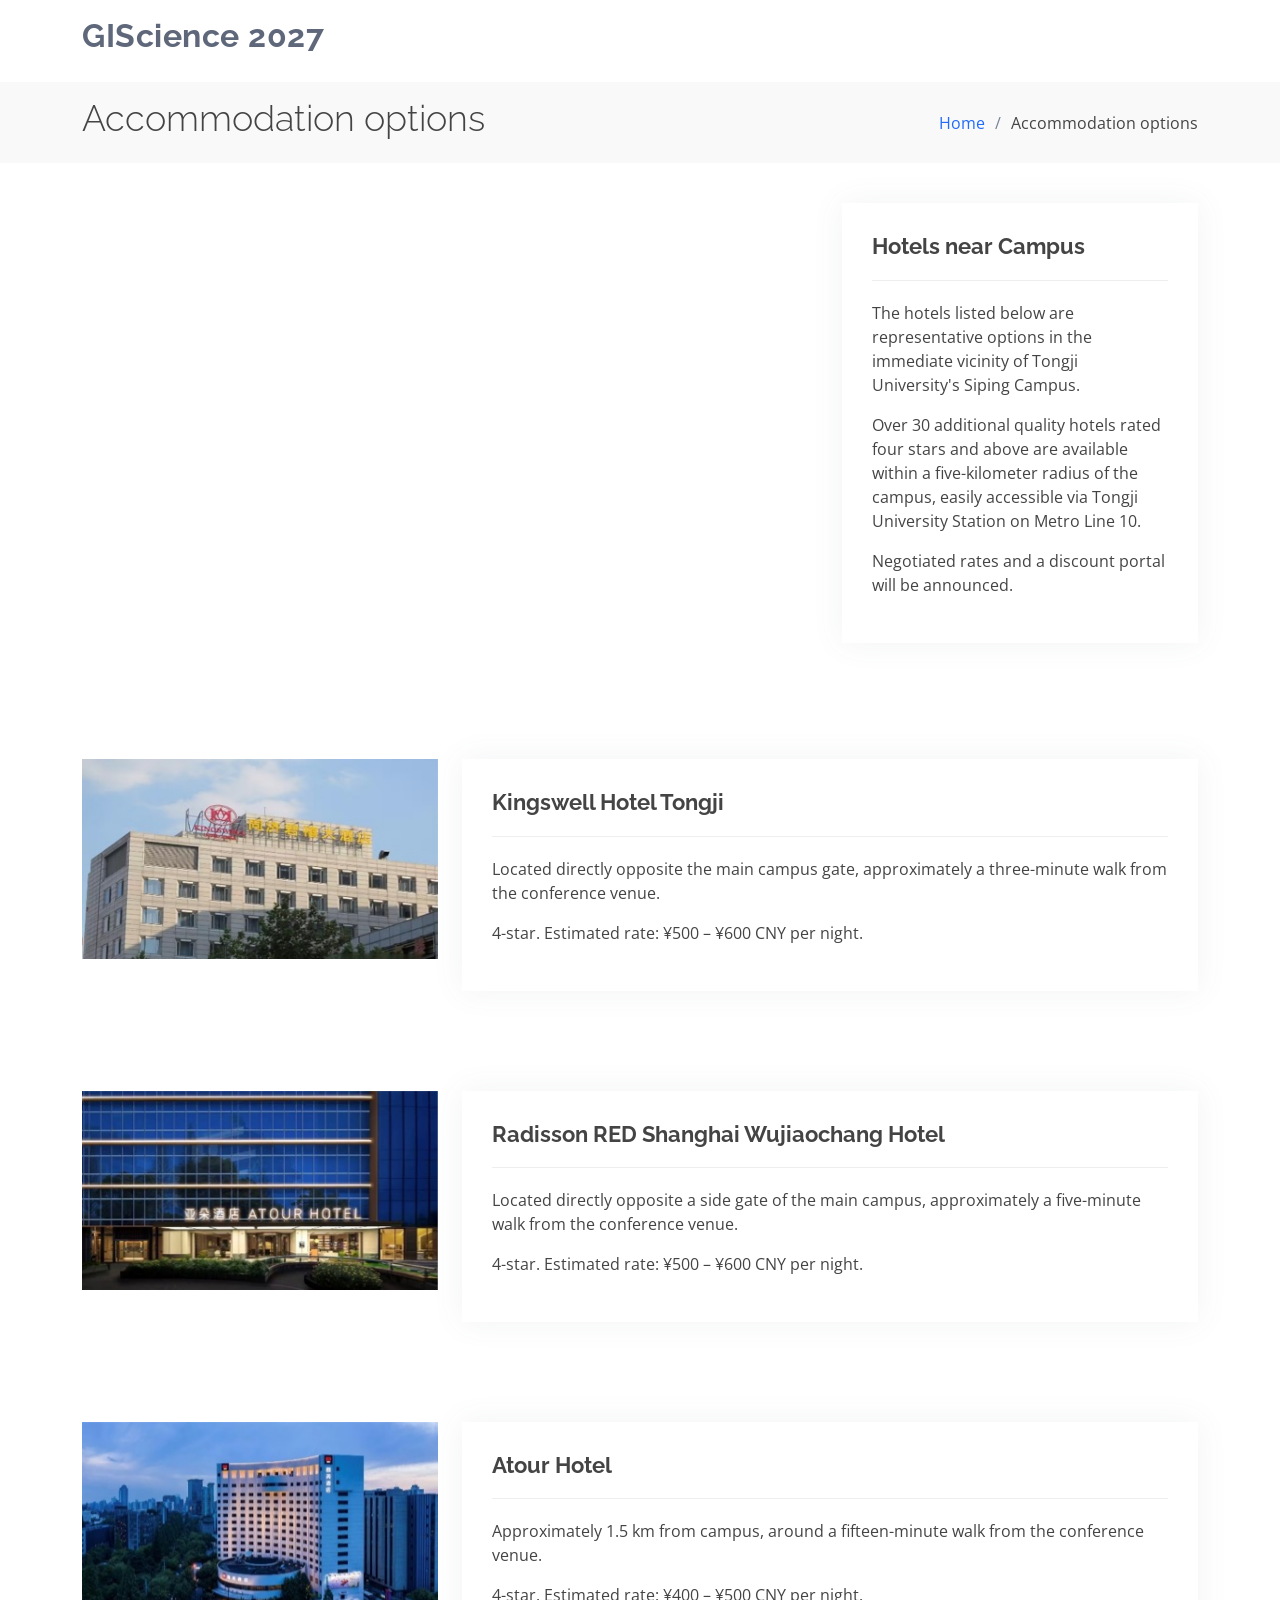
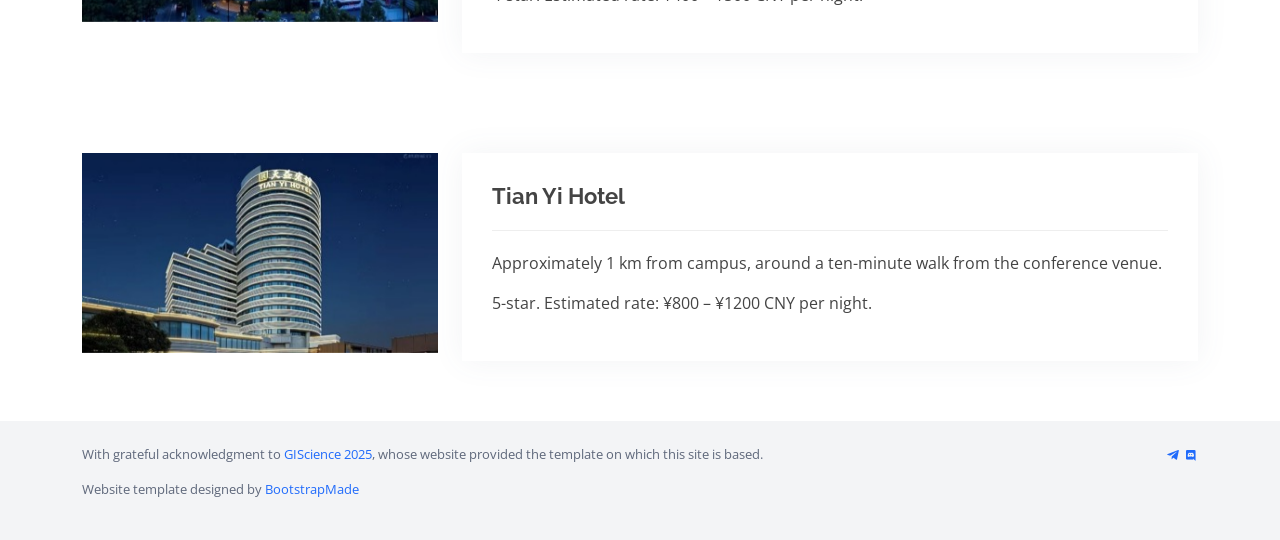
<file: accommodation.html>
<!DOCTYPE html>
<html lang="en">

<head>
  <meta charset="utf-8">
  <meta content="width=device-width, initial-scale=1.0" name="viewport">

  <title>GIScience 2027 - Accommodation Options</title>
  <meta content="" name="description">
  <meta content="" name="keywords">

  <!-- Favicons -->
  <link href="assets/img/favicon.png" rel="icon">
  <link href="assets/img/apple-touch-icon.png" rel="apple-touch-icon">

  <!-- Google Fonts -->
  <link href="https://fonts.googleapis.com/css?family=Open+Sans:300,300i,400,400i,600,600i,700,700i|Raleway:300,300i,400,400i,500,500i,600,600i,700,700i|Poppins:300,300i,400,400i,500,500i,600,600i,700,700i" rel="stylesheet">

  <!-- Vendor CSS Files -->
  <link href="assets/vendor/bootstrap/css/bootstrap.min.css" rel="stylesheet">
  <link href="assets/vendor/bootstrap-icons/bootstrap-icons.css" rel="stylesheet">
  <link href="assets/vendor/boxicons/css/boxicons.min.css" rel="stylesheet">
  <link href="assets/vendor/glightbox/css/glightbox.min.css" rel="stylesheet">
  <link href="assets/vendor/swiper/swiper-bundle.min.css" rel="stylesheet">

  <!-- Template Main CSS File -->
  <link href="assets/css/style.css" rel="stylesheet">

  <!-- =======================================================
  * Template Name: eNno
  * Template URL: https://bootstrapmade.com/enno-free-simple-bootstrap-template/
  * Updated: Mar 17 2024 with Bootstrap v5.3.3
  * Author: BootstrapMade.com
  * License: https://bootstrapmade.com/license/
  ======================================================== -->
</head>

<body>

  <!-- ======= Header ======= -->
  <header id="header" class="fixed-top">
    <div class="container d-flex align-items-center justify-content-between">

      <h1 class="logo"><a href="index.html">GIScience 2027</a></h1>
      <!-- Uncomment below if you prefer to use an image logo -->
      <!-- <a href="index.html" class="logo"><img src="assets/img/logo.png" alt="" class="img-fluid"></a>-->

      <nav id="navbar" class="navbar">
      </nav><!-- .navbar -->

    </div>
  </header><!-- End Header -->

  <main id="main">

    <!-- ======= Breadcrumbs ======= -->
    <section id="breadcrumbs" class="breadcrumbs">
      <div class="container">

        <div class="d-flex justify-content-between align-items-center">
          <h2>Accommodation options</h2>
          <ol>
            <li><a href="index.html">Home</a></li>
            <li>Accommodation options</li>
          </ol>
        </div>

      </div>
    </section><!-- End Breadcrumbs -->

    <!-- ======= Portfolio Details Section ======= -->
    <section id="portfolio-details" class="portfolio-details">
      <div class="container">

        <div class="row gy-4">

          <div class="col-lg-8">
            <div class="portfolio-details-slider swiper">
              <div class="swiper-wrapper align-items-center">

                <div class="swiper-slide">
                  <iframe src="https://www.google.com/maps?q=Tongji+University+Siping+Campus+Shanghai&output=embed" width="800" height="450" style="border:0;" allowfullscreen="" loading="lazy" referrerpolicy="no-referrer-when-downgrade"></iframe>
                </div>

              </div>
              <div class="swiper-pagination"></div>
            </div>
          </div>

          <div class="col-lg-4">
            <div class="portfolio-info">
              <h3>Hotels near Campus</h3>
              <p>
                The hotels listed below are representative options in the immediate vicinity of Tongji University's Siping Campus.
              </p>
              <p>
                Over 30 additional quality hotels rated four stars and above are available within a five-kilometer radius of the campus, easily accessible via Tongji University Station on Metro Line 10.
              </p>
              <p>
                Negotiated rates and a discount portal will be announced.
              </p>
            </div>

          </div>

        </div>

      </div>
    </section><!-- End Portfolio Details Section -->

    <!-- ======= Portfolio Details Section ======= -->
    <section id="portfolio-details" class="portfolio-details">
      <div class="container">

        <div class="row gy-4">

          <div class="col-lg-4">
            <div class="portfolio-details-slider swiper">
              <div class="swiper-wrapper align-items-center">

                <div class="swiper-slide">
                  <img src="assets/img/giscience2027/hotel-kingswell.jpeg" alt="">
                </div>

              </div>
              <div class="swiper-pagination"></div>
            </div>
          </div>

          <div class="col-lg-8">
            <div class="portfolio-info">
              <h3>Kingswell Hotel Tongji</h3>
              <p>
                Located directly opposite the main campus gate, approximately a three-minute walk from the conference venue.
              </p>
              <p>
                4-star. Estimated rate: &yen;500 &ndash; &yen;600 CNY per night.
              </p>
            </div>

          </div>

        </div>

      </div>
    </section><!-- End Portfolio Details Section -->

  <!-- ======= Portfolio Details Section ======= -->
  <section id="portfolio-details" class="portfolio-details">
    <div class="container">

      <div class="row gy-4">

        <div class="col-lg-4">
          <div class="portfolio-details-slider swiper">
            <div class="swiper-wrapper align-items-center">

              <div class="swiper-slide">
                <img src="assets/img/giscience2027/hotel-radisson.jpeg" alt="">
              </div>

            </div>
            <div class="swiper-pagination"></div>
          </div>
        </div>

        <div class="col-lg-8">
          <div class="portfolio-info">
            <h3>Radisson RED Shanghai Wujiaochang Hotel</h3>
            <p>
              Located directly opposite a side gate of the main campus, approximately a five-minute walk from the conference venue.
            </p>
            <p>
              4-star. Estimated rate: &yen;500 &ndash; &yen;600 CNY per night.
            </p>
          </div>
        </div>

      </div>

    </div>
  </section><!-- End Portfolio Details Section -->

  <!-- ======= Portfolio Details Section ======= -->
  <section id="portfolio-details" class="portfolio-details">
    <div class="container">

      <div class="row gy-4">

        <div class="col-lg-4">
          <div class="portfolio-details-slider swiper">
            <div class="swiper-wrapper align-items-center">

              <div class="swiper-slide">
                <img src="assets/img/giscience2027/hotel-atour.jpeg" alt="">
              </div>

            </div>
            <div class="swiper-pagination"></div>
          </div>
        </div>

        <div class="col-lg-8">
          <div class="portfolio-info">
            <h3>Atour Hotel</h3>
            <p>
              Approximately 1.5 km from campus, around a fifteen-minute walk from the conference venue.
            </p>
            <p>
              4-star. Estimated rate: &yen;400 &ndash; &yen;500 CNY per night.
            </p>
          </div>
        </div>

      </div>

    </div>
  </section><!-- End Portfolio Details Section -->

  <!-- ======= Portfolio Details Section ======= -->
  <section id="portfolio-details" class="portfolio-details">
    <div class="container">

      <div class="row gy-4">

        <div class="col-lg-4">
          <div class="portfolio-details-slider swiper">
            <div class="swiper-wrapper align-items-center">

              <div class="swiper-slide">
                <img src="assets/img/giscience2027/hotel-tianyi.jpeg" alt="">
              </div>

            </div>
            <div class="swiper-pagination"></div>
          </div>
        </div>

        <div class="col-lg-8">
          <div class="portfolio-info">
            <h3>Tian Yi Hotel</h3>
            <p>
              Approximately 1 km from campus, around a ten-minute walk from the conference venue.
            </p>
            <p>
              5-star. Estimated rate: &yen;800 &ndash; &yen;1200 CNY per night.
            </p>
          </div>
        </div>

      </div>

    </div>
  </section><!-- End Portfolio Details Section -->

  </main><!-- End #main -->

 <!-- ======= Footer ======= -->
 <footer id="footer">
      <div class="container">

        <div class="copyright-wrap d-md-flex py-4">
          <div class="me-md-auto text-center text-md-start">
            <div class="credits">
              <!-- All the links in the footer should remain intact. -->
              <!-- You can delete the links only if you purchased the pro version. -->
              <!-- Licensing information: https://bootstrapmade.com/license/ -->
              <p>With grateful acknowledgment to <a href="https://giscience2025.org/">GIScience 2025</a>, whose website provided the template on which this site is based.</p>
              <p>Website template designed by <a href="https://bootstrapmade.com/">BootstrapMade</a></p>
            </div>
          </div>
          <div class="social-links text-center text-md-right pt-3 pt-md-0">
            <a href="#" target="_blank" class="telegram"><i class="bx bxl-telegram"></i></a>
            <a href="#" target="_blank" class="discord"><i class="bx bxl-discord"></i></a>
          </div>
        </div>

      </div>
    </footer><!-- End Footer -->

  <a href="#" class="back-to-top d-flex align-items-center justify-content-center"><i class="bi bi-arrow-up-short"></i></a>

  <!-- Vendor JS Files -->
  <script src="assets/vendor/purecounter/purecounter_vanilla.js"></script>
  <script src="assets/vendor/bootstrap/js/bootstrap.bundle.min.js"></script>
  <script src="assets/vendor/glightbox/js/glightbox.min.js"></script>
  <script src="assets/vendor/isotope-layout/isotope.pkgd.min.js"></script>
  <script src="assets/vendor/swiper/swiper-bundle.min.js"></script>
  <script src="assets/vendor/php-email-form/validate.js"></script>

  <!-- Template Main JS File -->
  <script src="assets/js/main.js"></script>

</body>

</html>
</file>
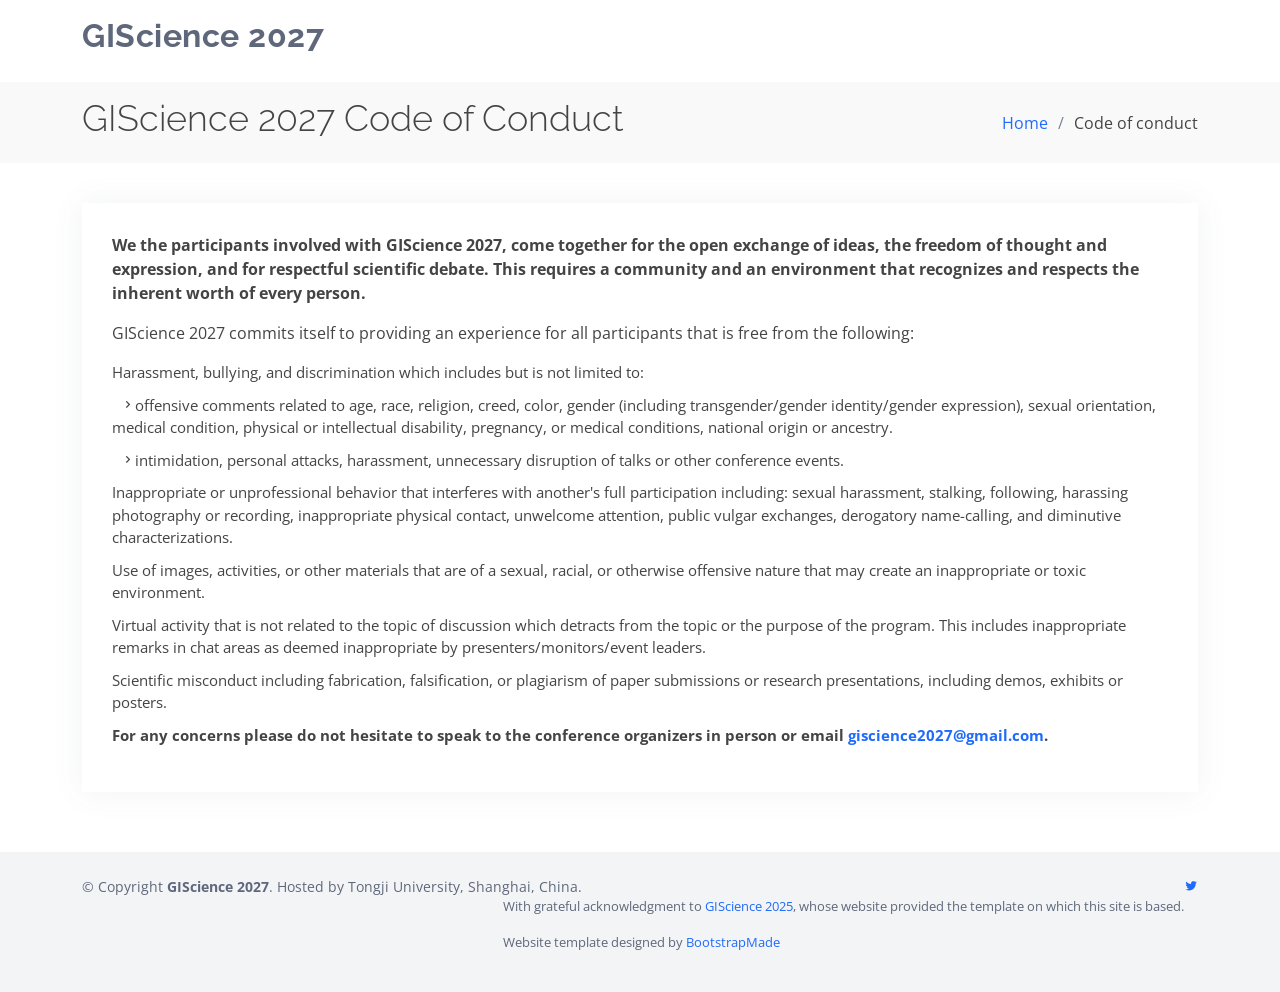
<file: coc.html>
<!DOCTYPE html>
<html lang="en">

<head>
  <meta charset="utf-8">
  <meta content="width=device-width, initial-scale=1.0" name="viewport">

  <title>GIScience 2027 - Code of Conduct</title>
  <meta content="" name="description">
  <meta content="" name="keywords">

  <!-- Favicons -->
  <link href="assets/img/favicon.png" rel="icon">
  <link href="assets/img/apple-touch-icon.png" rel="apple-touch-icon">

  <!-- Google Fonts -->
  <link href="https://fonts.googleapis.com/css?family=Open+Sans:300,300i,400,400i,600,600i,700,700i|Raleway:300,300i,400,400i,500,500i,600,600i,700,700i|Poppins:300,300i,400,400i,500,500i,600,600i,700,700i" rel="stylesheet">

  <!-- Vendor CSS Files -->
  <link href="assets/vendor/bootstrap/css/bootstrap.min.css" rel="stylesheet">
  <link href="assets/vendor/bootstrap-icons/bootstrap-icons.css" rel="stylesheet">
  <link href="assets/vendor/boxicons/css/boxicons.min.css" rel="stylesheet">
  <link href="assets/vendor/glightbox/css/glightbox.min.css" rel="stylesheet">
  <link href="assets/vendor/swiper/swiper-bundle.min.css" rel="stylesheet">

  <!-- Template Main CSS File -->
  <link href="assets/css/style.css" rel="stylesheet">

  <!-- =======================================================
  * Template Name: eNno
  * Template URL: https://bootstrapmade.com/enno-free-simple-bootstrap-template/
  * Updated: Mar 17 2024 with Bootstrap v5.3.3
  * Author: BootstrapMade.com
  * License: https://bootstrapmade.com/license/
  ======================================================== -->
</head>

<body>

  <!-- ======= Header ======= -->
  <header id="header" class="fixed-top">
    <div class="container d-flex align-items-center justify-content-between">

      <h1 class="logo"><a href="index.html">GIScience 2027</a></h1>

    </div>
  </header><!-- End Header -->

  <main id="main">

    <!-- ======= Breadcrumbs ======= -->
    <section class="breadcrumbs">
      <div class="container">

        <div class="d-flex justify-content-between align-items-center">
          <h2>GIScience 2027 Code of Conduct</h2>
          <ol>
            <li><a href="index.html">Home</a></li>
            <li>Code of conduct</li>
          </ol>
        </div>

      </div>
    </section><!-- End Breadcrumbs -->

    <!-- ======= Portfolio Details Section ======= -->
    <section id="portfolio-details" class="portfolio-details">
      <div class="container">

        <div class="row gy-4">

          <div class="col-lg-12">
            <div class="portfolio-info">
              <p>
                <b>We the participants involved with GIScience 2027, come together for the open exchange of ideas, the freedom of thought and expression, and for respectful scientific debate. This requires a community and an environment that recognizes and respects the inherent worth of every person.</b>
</p>
<p>
GIScience 2027 commits itself to providing an experience for all participants that is free from the following:
</p>
<ul>
    <li>Harassment, bullying, and discrimination which includes but is not limited to:</li>

        <li>
&nbsp;&nbsp;<i class="bx bx-chevron-right"></i>offensive comments related to age, race, religion, creed, color, gender (including transgender/gender identity/gender expression), sexual orientation, medical condition, physical or intellectual disability, pregnancy, or medical conditions, national origin or ancestry.
        </li>
        <li>
&nbsp;&nbsp;<i class="bx bx-chevron-right"></i>intimidation, personal attacks, harassment, unnecessary disruption of talks or other conference events.
        </li>
    <li>
Inappropriate or unprofessional behavior that interferes with another's full participation including: sexual harassment, stalking, following, harassing photography or recording, inappropriate physical contact, unwelcome attention, public vulgar exchanges, derogatory name-calling, and diminutive characterizations.
    </li>
    <li>
        Use of images, activities, or other materials that are of a sexual, racial, or otherwise offensive nature that may create an inappropriate or toxic environment.
    </li>
    <li>
        Virtual activity that is not related to the topic of discussion which detracts from the topic or the purpose of the program. This includes inappropriate remarks in chat areas as deemed inappropriate by presenters/monitors/event leaders.
    </li>
    <li>
        Scientific misconduct including fabrication, falsification, or plagiarism of paper submissions or research presentations, including demos, exhibits or posters.
    </li>
    <li><b>For any concerns please do not hesitate to speak to the conference organizers in person or email <a href="mailto:giscience2027@gmail.com">giscience2027@gmail.com</a>.</b></li>
</ul>
              
            </div>
            <!--
            <div class="portfolio-description">

            </div>
            -->
          </div>

        </div>

      </div>
      
    </section><!-- End Portfolio Details Section -->

  </main><!-- End #main -->

  <!-- ======= Footer ======= -->
  <footer id="footer">
    <!--
        <div class="footer-top">
          <div class="container">
            <div class="row">
    
              <div class="col-lg-3 col-md-6 footer-contact">
                <h3>Techie</h3>
                <p>
                  A108 Adam Street <br>
                  New York, NY 535022<br>
                  United States <br><br>
                  <strong>Phone:</strong> +1 5589 55488 55<br>
                  <strong>Email:</strong> info@example.com<br>
                </p>
              </div>
    
              <div class="col-lg-2 col-md-6 footer-links">
                <h4>Useful Links</h4>
                <ul>
                  <li><i class="bx bx-chevron-right"></i> <a href="#">Home</a></li>
                  <li><i class="bx bx-chevron-right"></i> <a href="#">About us</a></li>
                  <li><i class="bx bx-chevron-right"></i> <a href="#">Services</a></li>
                  <li><i class="bx bx-chevron-right"></i> <a href="#">Terms of service</a></li>
                  <li><i class="bx bx-chevron-right"></i> <a href="#">Privacy policy</a></li>
                </ul>
              </div>
    
              <div class="col-lg-3 col-md-6 footer-links">
                <h4>Our Services</h4>
                <ul>
                  <li><i class="bx bx-chevron-right"></i> <a href="#">Web Design</a></li>
                  <li><i class="bx bx-chevron-right"></i> <a href="#">Web Development</a></li>
                  <li><i class="bx bx-chevron-right"></i> <a href="#">Product Management</a></li>
                  <li><i class="bx bx-chevron-right"></i> <a href="#">Marketing</a></li>
                  <li><i class="bx bx-chevron-right"></i> <a href="#">Graphic Design</a></li>
                </ul>
              </div>
    
              <div class="col-lg-4 col-md-6 footer-newsletter">
                <h4>Join Our Newsletter</h4>
                <p>Tamen quem nulla quae legam multos aute sint culpa legam noster magna</p>
                <form action="" method="post">
                  <input type="email" name="email"><input type="submit" value="Subscribe">
                </form>
              </div>
    
            </div>
          </div>
        </div>
      -->
        <div class="container">
    
          <div class="copyright-wrap d-md-flex py-4">
            <div class="me-md-auto text-center text-md-start">
              <!--
              <div class="copyright">
                &copy; Copyright <strong><span>Techie</span></strong>. All Rights Reserved
              </div>
              -->
              <div class="copyright">
                &copy; Copyright <strong><span>GIScience 2027</span></strong>. Hosted by Tongji University, Shanghai, China.
              </div>
              <div class="credits">
                <!-- All the links in the footer should remain intact. -->
                <!-- You can delete the links only if you purchased the pro version. -->
                <!-- Licensing information: https://bootstrapmade.com/license/ -->
                <p>With grateful acknowledgment to <a href="https://giscience2025.org/">GIScience 2025</a>, whose website provided the template on which this site is based.</p>
                <p>Website template designed by <a href="https://bootstrapmade.com/">BootstrapMade</a></p>
              </div>
            </div>
            <div class="social-links text-center text-md-right pt-3 pt-md-0">
              <a href="https://twitter.com/GIScience_conf" target="_blank" class="twitter"><i class="bx bxl-twitter"></i></a>
            </div>
          </div>
    
        </div>
      </footer><!-- End Footer -->

  <a href="#" class="back-to-top d-flex align-items-center justify-content-center"><i class="bi bi-arrow-up-short"></i></a>

  <!-- Vendor JS Files -->
  <script src="assets/vendor/purecounter/purecounter_vanilla.js"></script>
  <script src="assets/vendor/bootstrap/js/bootstrap.bundle.min.js"></script>
  <script src="assets/vendor/glightbox/js/glightbox.min.js"></script>
  <script src="assets/vendor/isotope-layout/isotope.pkgd.min.js"></script>
  <script src="assets/vendor/swiper/swiper-bundle.min.js"></script>
  <script src="assets/vendor/php-email-form/validate.js"></script>

  <!-- Template Main JS File -->
  <script src="assets/js/main.js"></script>

</body>

</html>
</file>
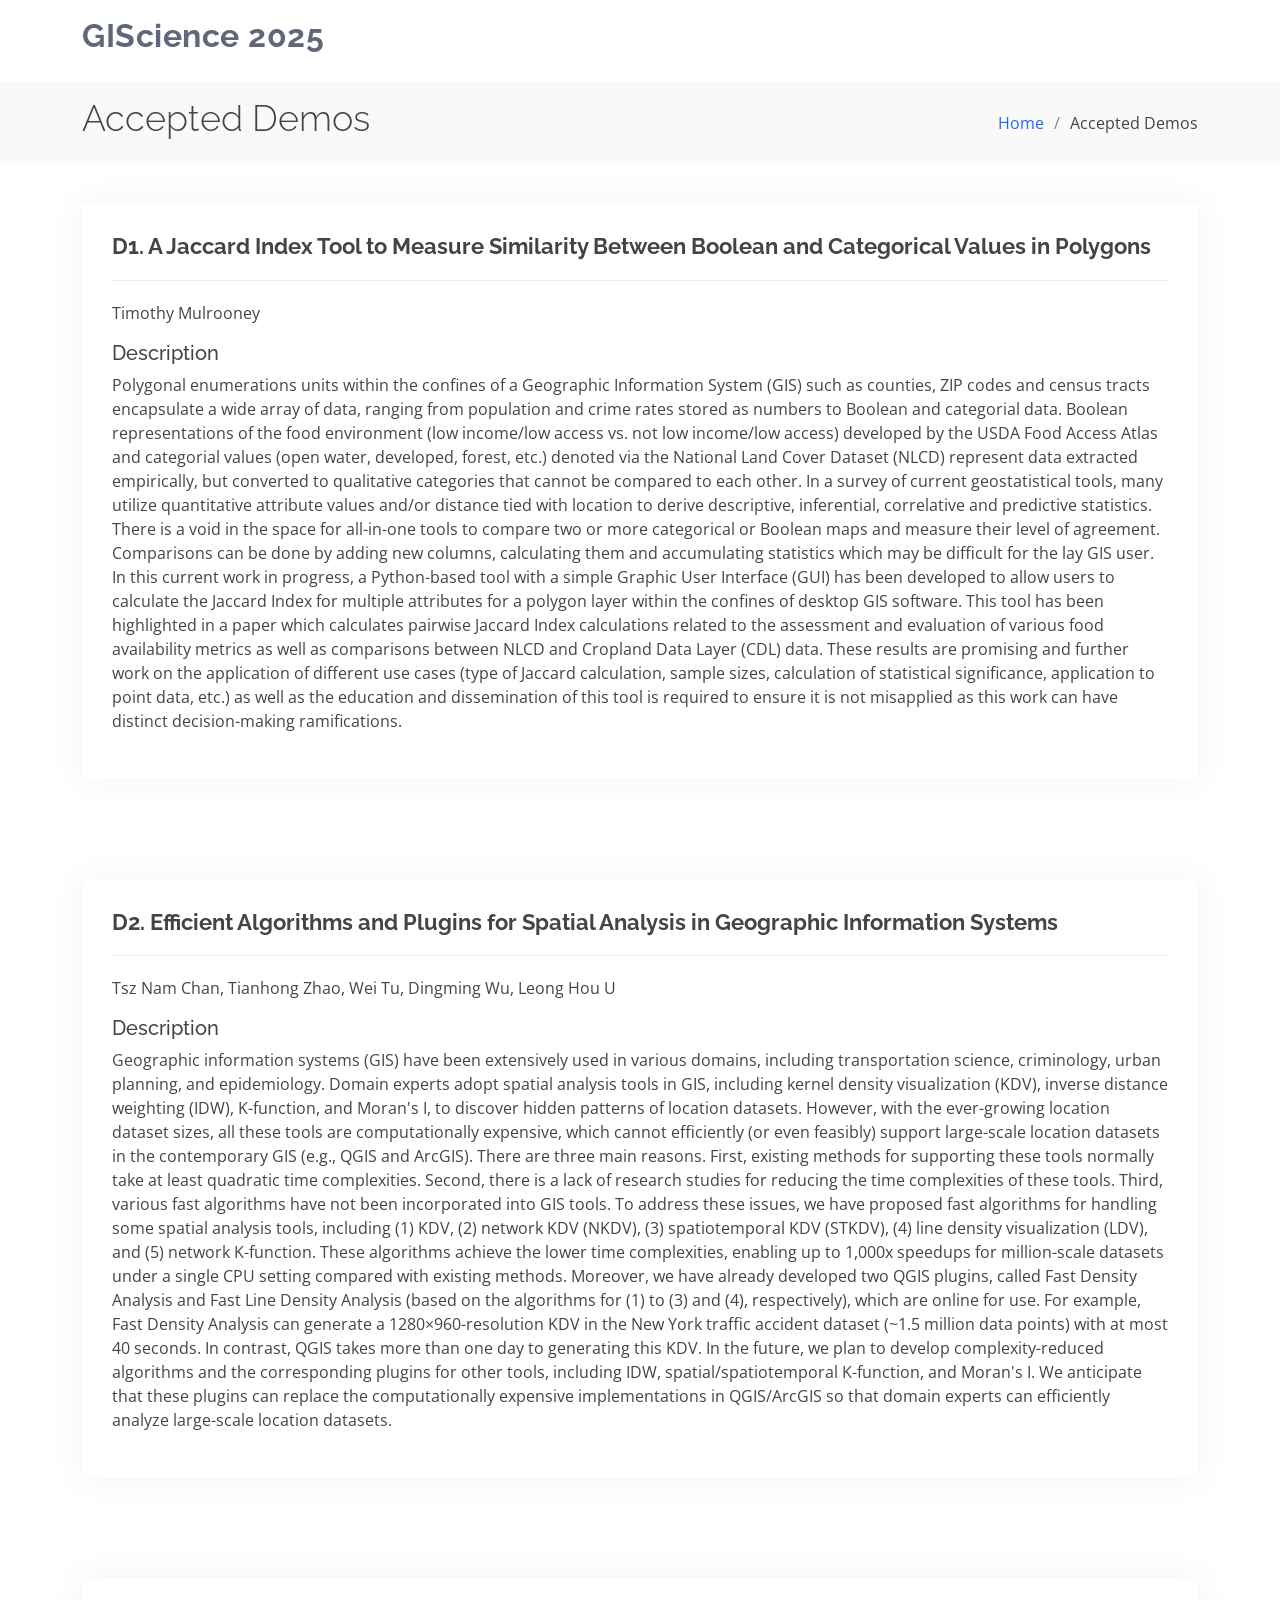
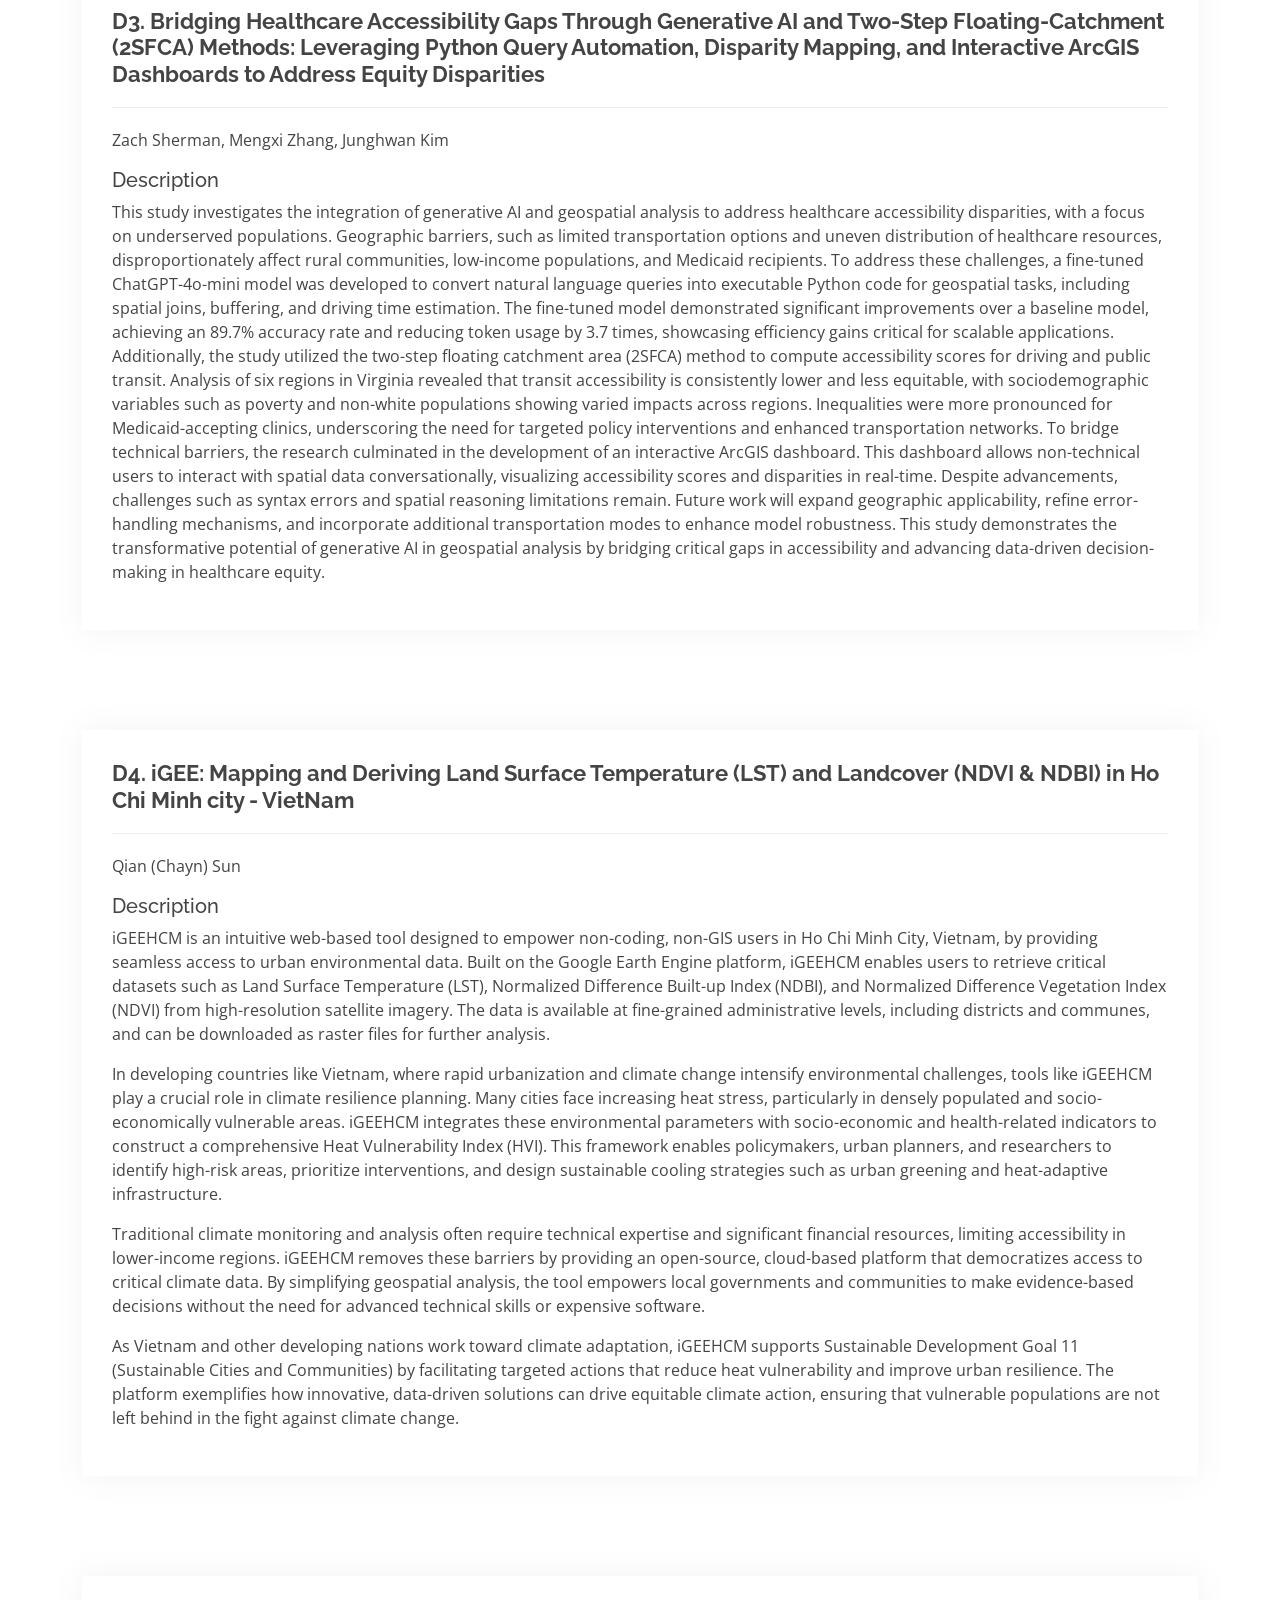
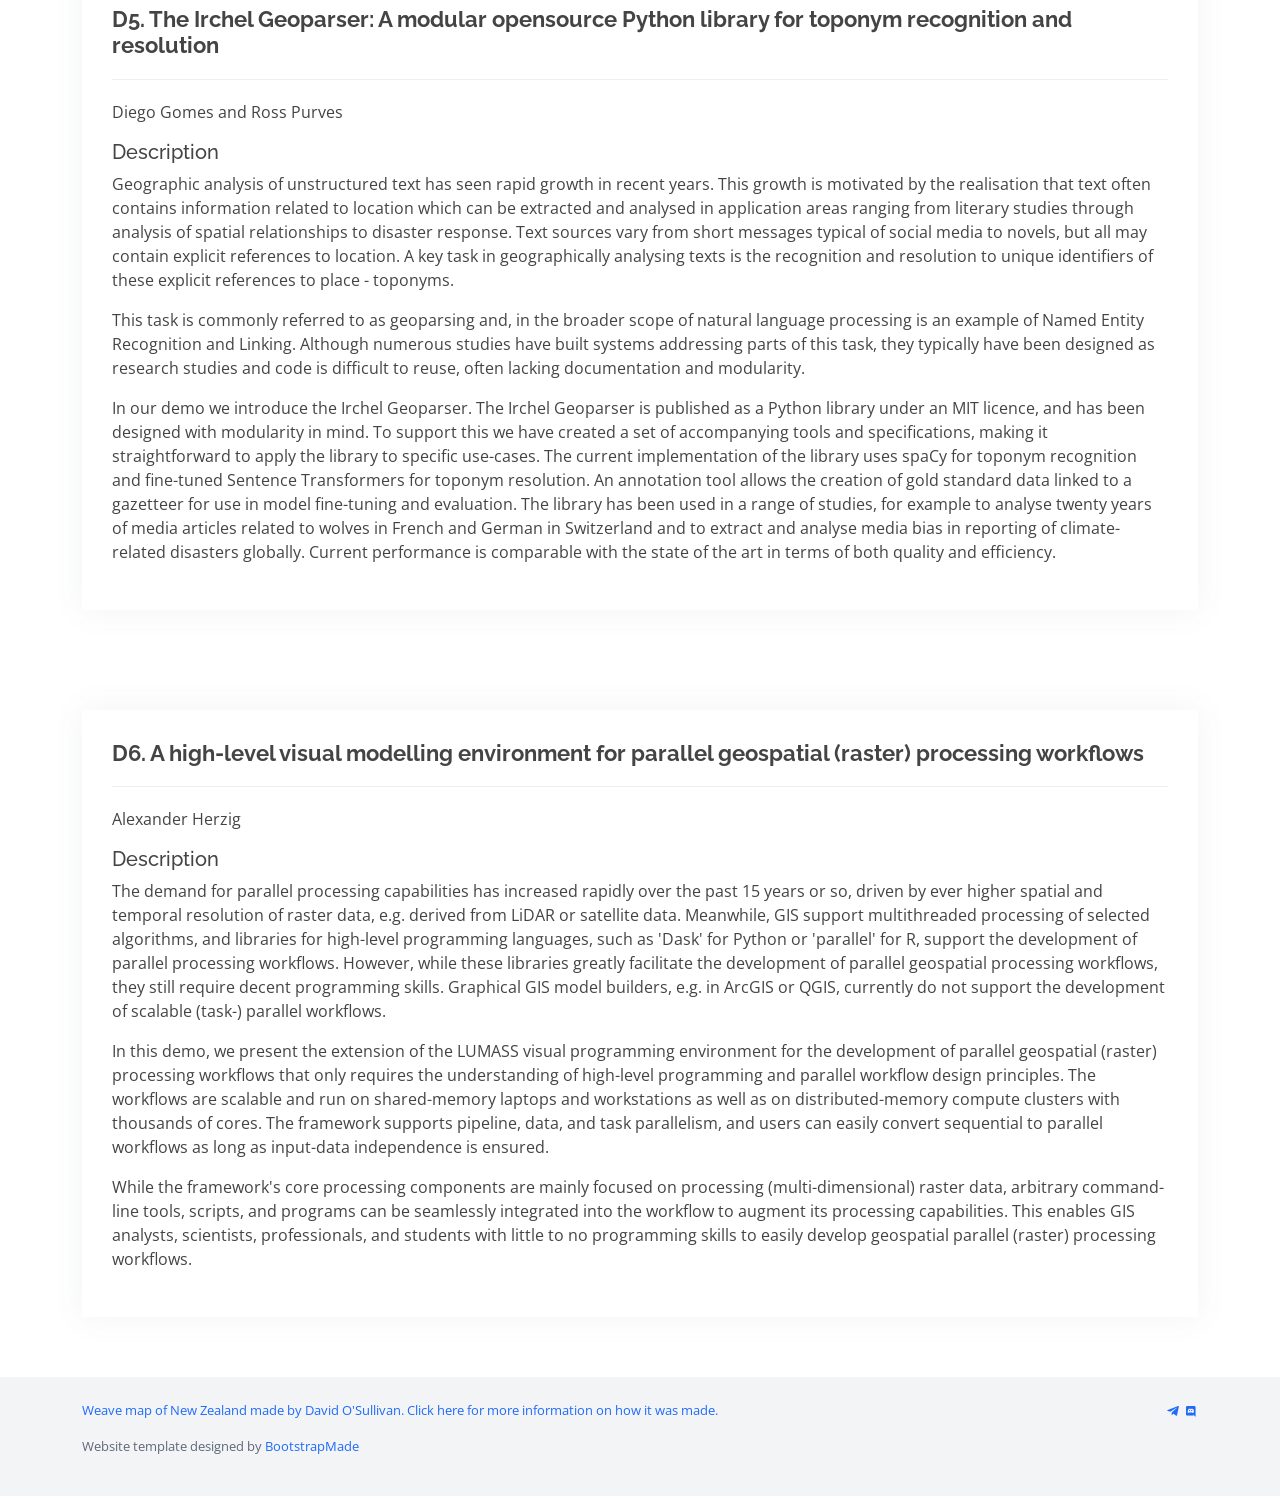
<file: demos.html>
<!DOCTYPE html>
<html lang="en">

<head>
  <meta charset="utf-8">
  <meta content="width=device-width, initial-scale=1.0" name="viewport">

  <title>GIScience 2025 Accepted Demos</title>
  <meta content="" name="description">
  <meta content="" name="keywords">

  <!-- Favicons -->
  <link href="assets/img/favicon.png" rel="icon">
  <link href="assets/img/apple-touch-icon.png" rel="apple-touch-icon">

  <!-- Google Fonts -->
  <link href="https://fonts.googleapis.com/css?family=Open+Sans:300,300i,400,400i,600,600i,700,700i|Raleway:300,300i,400,400i,500,500i,600,600i,700,700i|Poppins:300,300i,400,400i,500,500i,600,600i,700,700i" rel="stylesheet">

  <!-- Vendor CSS Files -->
  <link href="assets/vendor/bootstrap/css/bootstrap.min.css" rel="stylesheet">
  <link href="assets/vendor/bootstrap-icons/bootstrap-icons.css" rel="stylesheet">
  <link href="assets/vendor/boxicons/css/boxicons.min.css" rel="stylesheet">
  <link href="assets/vendor/glightbox/css/glightbox.min.css" rel="stylesheet">
  <link href="assets/vendor/swiper/swiper-bundle.min.css" rel="stylesheet">

  <!-- Template Main CSS File -->
  <link href="assets/css/style.css" rel="stylesheet">

  <!-- =======================================================
  * Template Name: eNno
  * Template URL: https://bootstrapmade.com/enno-free-simple-bootstrap-template/
  * Updated: Mar 17 2024 with Bootstrap v5.3.3
  * Author: BootstrapMade.com
  * License: https://bootstrapmade.com/license/
  ======================================================== -->
</head>

<body>

  <!-- ======= Header ======= -->
  <header id="header" class="fixed-top">
    <div class="container d-flex align-items-center justify-content-between">

      <h1 class="logo"><a href="index.html">GIScience 2025</a></h1>
      <!-- Uncomment below if you prefer to use an image logo -->
      <!-- <a href="index.html" class="logo"><img src="assets/img/logo.png" alt="" class="img-fluid"></a>-->
<!--
      <nav id="navbar" class="navbar">
        <ul>
          <li><a class="nav-link scrollto " href="#hero">Home</a></li>
          <li><a class="nav-link scrollto" href="#about">About</a></li>
          <li><a class="nav-link scrollto" href="#services">Services</a></li>
          <li><a class="nav-link scrollto " href="#portfolio">Portfolio</a></li>
          <li><a class="nav-link scrollto" href="#team">Team</a></li>
          <li class="dropdown"><a href="#"><span>Drop Down</span> <i class="bi bi-chevron-down"></i></a>
            <ul>
              <li><a href="#">Drop Down 1</a></li>
              <li class="dropdown"><a href="#"><span>Deep Drop Down</span> <i class="bi bi-chevron-right"></i></a>
                <ul>
                  <li><a href="#">Deep Drop Down 1</a></li>
                  <li><a href="#">Deep Drop Down 2</a></li>
                  <li><a href="#">Deep Drop Down 3</a></li>
                  <li><a href="#">Deep Drop Down 4</a></li>
                  <li><a href="#">Deep Drop Down 5</a></li>
                </ul>
              </li>
              <li><a href="#">Drop Down 2</a></li>
              <li><a href="#">Drop Down 3</a></li>
              <li><a href="#">Drop Down 4</a></li>
            </ul>
          </li>
          <li><a class="nav-link scrollto" href="#contact">Contact</a></li>
          <li><a class="getstarted scrollto" href="#about">Get Started</a></li>
        </ul>
        <i class="bi bi-list mobile-nav-toggle"></i>
      </nav> --><!-- .navbar -->

    </div>
  </header><!-- End Header -->

  <main id="main">

    <!-- ======= Breadcrumbs ======= -->
    <section class="breadcrumbs">
      <div class="container">

        <div class="d-flex justify-content-between align-items-center">
          <h2>Accepted Demos</h2>
          <ol>
            <li><a href="index.html">Home</a></li>
            <li>Accepted Demos</li>
          </ol>
        </div>

      </div>
    </section><!-- End Breadcrumbs -->

    <!-- ======= Portfolio Details Section ======= -->
    <section id="portfolio-details" class="portfolio-details">
      <div class="container">
        <div class="row gy-4">
          <div class="col-lg-12">
            <div class="portfolio-info">
              <h3>D1. A Jaccard Index Tool to Measure Similarity Between Boolean and Categorical Values in Polygons</h3>
              <p>
                Timothy Mulrooney
              </p>
              <h5>Description</h5>
              <p>
                Polygonal enumerations units within the confines of a Geographic Information System (GIS) such as counties, ZIP codes and census tracts encapsulate a wide array of data, ranging from population and crime rates stored as numbers to Boolean and categorial data.  Boolean representations of the food environment (low income/low access vs. not low income/low access) developed by the USDA Food Access Atlas and categorial values (open water, developed, forest, etc.) denoted via the National Land Cover Dataset (NLCD) represent data extracted empirically, but converted to qualitative categories that cannot be compared to each other.  In a survey of current geostatistical tools, many utilize quantitative attribute values and/or distance tied with location to derive descriptive, inferential, correlative and predictive statistics.  There is a void in the space for all-in-one tools to compare two or more categorical or Boolean maps and measure their level of agreement. Comparisons can be done by adding new columns, calculating them and accumulating statistics which may be difficult for the lay GIS user.  In this current work in progress, a Python-based tool with a simple Graphic User Interface (GUI) has been developed to allow users to calculate the Jaccard Index for multiple attributes for a polygon layer within the confines of desktop GIS software.  This tool has been highlighted in a paper which calculates pairwise Jaccard Index calculations related to the assessment and evaluation of various food availability metrics as well as comparisons between NLCD and Cropland Data Layer (CDL) data.  These results are promising and further work on the application of different use cases (type of Jaccard calculation, sample sizes, calculation of statistical significance, application to point data, etc.) as well as the education and dissemination of this tool is required to ensure it is not misapplied as this work can have distinct decision-making ramifications.                         </p>
            </div>
          </div>
        </div>
      </div>
    </section><!-- End Portfolio Details Section -->

   <!-- ======= Portfolio Details Section ======= -->
   <section id="portfolio-details" class="portfolio-details">
    <div class="container">
      <div class="row gy-4">
        <div class="col-lg-12">
          <div class="portfolio-info">
            <h3>D2. Efficient Algorithms and Plugins for Spatial Analysis in Geographic Information Systems</h3>
            <p>
              Tsz Nam Chan,
 Tianhong Zhao,
 Wei Tu,
 Dingming Wu,
 Leong Hou U
            </p>
            <h5>Description</h5>
            <p>
Geographic information systems (GIS) have been extensively used in various domains, including transportation science, criminology, urban planning, and epidemiology. Domain experts adopt spatial analysis tools in GIS, including kernel density visualization (KDV), inverse distance weighting (IDW), K-function, and Moran's I, to discover hidden patterns of location datasets. However, with the ever-growing location dataset sizes, all these tools are computationally expensive, which cannot efficiently (or even feasibly) support large-scale location datasets in the contemporary GIS (e.g., QGIS and ArcGIS). There are three main reasons. First, existing methods for supporting these tools normally take at least quadratic time complexities. Second, there is a lack of research studies for reducing the time complexities of these tools. Third, various fast algorithms have not been incorporated into GIS tools. To address these issues, we have proposed fast algorithms for handling some spatial analysis tools, including (1) KDV, (2) network KDV (NKDV), (3) spatiotemporal KDV (STKDV), (4) line density visualization (LDV), and (5) network K-function. These algorithms achieve the lower time complexities, enabling up to 1,000x speedups for million-scale datasets under a single CPU setting compared with existing methods. Moreover, we have already developed two QGIS plugins, called Fast Density Analysis and Fast Line Density Analysis (based on the algorithms for (1) to (3) and (4), respectively), which are online for use. For example, Fast Density Analysis can generate a 1280×960-resolution KDV in the New York traffic accident dataset (~1.5 million data points) with at most 40 seconds. In contrast, QGIS takes more than one day to generating this KDV. In the future, we plan to develop complexity-reduced algorithms and the corresponding plugins for other tools, including IDW, spatial/spatiotemporal K-function, and Moran's I. We anticipate that these plugins can replace the computationally expensive implementations in QGIS/ArcGIS so that domain experts can efficiently analyze large-scale location datasets.          </div>
        </div>
      </div>
    </div>
  </section><!-- End Portfolio Details Section -->

   <!-- ======= Portfolio Details Section ======= -->
   <section id="portfolio-details" class="portfolio-details">
    <div class="container">
      <div class="row gy-4">
        <div class="col-lg-12">
          <div class="portfolio-info">
            <h3>D3. Bridging Healthcare Accessibility Gaps Through Generative AI and Two-Step Floating-Catchment (2SFCA) Methods: Leveraging Python Query Automation, Disparity Mapping, and Interactive ArcGIS Dashboards to Address Equity Disparities</h3>
            <p>
              Zach Sherman, Mengxi Zhang, Junghwan Kim
            </p>
            <h5>Description</h5>
            <p>
              This study investigates the integration of generative AI and geospatial analysis to address healthcare accessibility disparities, with a focus on underserved populations. Geographic barriers, such as limited transportation options and uneven distribution of healthcare resources, disproportionately affect rural communities, low-income populations, and Medicaid recipients. To address these challenges, a fine-tuned ChatGPT-4o-mini model was developed to convert natural language queries into executable Python code for geospatial tasks, including spatial joins, buffering, and driving time estimation. The fine-tuned model demonstrated significant improvements over a baseline model, achieving an 89.7% accuracy rate and reducing token usage by 3.7 times, showcasing efficiency gains critical for scalable applications. Additionally, the study utilized the two-step floating catchment area (2SFCA) method to compute accessibility scores for driving and public transit. Analysis of six regions in Virginia revealed that transit accessibility is consistently lower and less equitable, with sociodemographic variables such as poverty and non-white populations showing varied impacts across regions. Inequalities were more pronounced for Medicaid-accepting clinics, underscoring the need for targeted policy interventions and enhanced transportation networks.
              To bridge technical barriers, the research culminated in the development of an interactive ArcGIS dashboard. This dashboard allows non-technical users to interact with spatial data conversationally, visualizing accessibility scores and disparities in real-time. Despite advancements, challenges such as syntax errors and spatial reasoning limitations remain. Future work will expand geographic applicability, refine error-handling mechanisms, and incorporate additional transportation modes to enhance model robustness. This study demonstrates the transformative potential of generative AI in geospatial analysis by bridging critical gaps in accessibility and advancing data-driven decision-making in healthcare equity.        </div>
      </div>
    </div>
  </section><!-- End Portfolio Details Section -->

   <!-- ======= Portfolio Details Section ======= -->
   <section id="portfolio-details" class="portfolio-details">
    <div class="container">
      <div class="row gy-4">
        <div class="col-lg-12">
          <div class="portfolio-info">
            <h3>D4. iGEE: Mapping and Deriving Land Surface Temperature (LST) and Landcover (NDVI & NDBI) in Ho Chi Minh city - VietNam</h3>
            <p>
              Qian (Chayn) Sun
            </p>
            <h5>Description</h5>
            <p>
              iGEEHCM is an intuitive web-based tool designed to empower non-coding, non-GIS users in Ho Chi Minh City, Vietnam, by providing seamless access to urban environmental data. Built on the Google Earth Engine platform, iGEEHCM enables users to retrieve critical datasets such as Land Surface Temperature (LST), Normalized Difference Built-up Index (NDBI), and Normalized Difference Vegetation Index (NDVI) from high-resolution satellite imagery. The data is available at fine-grained administrative levels, including districts and communes, and can be downloaded as raster files for further analysis.  
</p><p>
              In developing countries like Vietnam, where rapid urbanization and climate change intensify environmental challenges, tools like iGEEHCM play a crucial role in climate resilience planning. Many cities face increasing heat stress, particularly in densely populated and socio-economically vulnerable areas. iGEEHCM integrates these environmental parameters with socio-economic and health-related indicators to construct a comprehensive Heat Vulnerability Index (HVI). This framework enables policymakers, urban planners, and researchers to identify high-risk areas, prioritize interventions, and design sustainable cooling strategies such as urban greening and heat-adaptive infrastructure.  
       </p><p>       
              Traditional climate monitoring and analysis often require technical expertise and significant financial resources, limiting accessibility in lower-income regions. iGEEHCM removes these barriers by providing an open-source, cloud-based platform that democratizes access to critical climate data. By simplifying geospatial analysis, the tool empowers local governments and communities to make evidence-based decisions without the need for advanced technical skills or expensive software.  
              </p><p>
              As Vietnam and other developing nations work toward climate adaptation, iGEEHCM supports Sustainable Development Goal 11 (Sustainable Cities and Communities) by facilitating targeted actions that reduce heat vulnerability and improve urban resilience. The platform exemplifies how innovative, data-driven solutions can drive equitable climate action, ensuring that vulnerable populations are not left behind in the fight against climate change.
              </p>
      </div>
    </div>
  </section><!-- End Portfolio Details Section -->

  <!-- ======= Portfolio Details Section ======= -->
  <section id="portfolio-details" class="portfolio-details">
    <div class="container">
      <div class="row gy-4">
        <div class="col-lg-12">
          <div class="portfolio-info">
            <h3>D5. The Irchel Geoparser: A modular opensource Python library for toponym recognition and resolution</h3>
            <p>
              Diego Gomes and Ross Purves
            </p>
            <h5>Description</h5>
            <p>
              Geographic analysis of unstructured text has seen rapid growth in recent years. This growth is motivated by the realisation that text often contains information related to location which can be extracted and analysed in application areas ranging from literary studies through analysis of spatial relationships to disaster response. Text sources vary from short messages typical of social media to novels, but all may contain explicit references to location. A key task in geographically analysing texts is the recognition and resolution to unique identifiers of these explicit references to place - toponyms.
</p><p>
              This task is commonly referred to as geoparsing and, in the broader scope of natural language processing is an example of Named Entity Recognition and Linking. Although numerous studies have built systems addressing parts of this task, they typically have been designed as research studies and code is difficult to reuse, often lacking documentation and modularity.
            </p><p>              
              In our demo we introduce the Irchel Geoparser. The Irchel Geoparser is published as a Python library under an MIT licence, and has been designed with modularity in mind. To support this we have created a set of accompanying tools and specifications, making it straightforward to apply the library to specific use-cases. The current implementation of the library uses spaCy for toponym recognition and fine-tuned Sentence Transformers for toponym resolution. An annotation tool allows the creation of gold standard data linked to a gazetteer for use in model fine-tuning and evaluation. The library has been used in a range of studies, for example to analyse twenty years of media articles related to wolves in French and German in Switzerland and to extract and analyse media bias in reporting of climate-related disasters globally. Current performance is comparable with the state of the art in terms of both quality and efficiency.
          
              </p>
      </div>
    </div>
  </section><!-- End Portfolio Details Section -->

  <!-- ======= Portfolio Details Section ======= -->
  <section id="portfolio-details" class="portfolio-details">
    <div class="container">
      <div class="row gy-4">
        <div class="col-lg-12">
          <div class="portfolio-info">
            <h3>D6. A high-level visual modelling environment for parallel geospatial (raster) processing workflows</h3>
            <p>
              Alexander Herzig
            </p>
            <h5>Description</h5>
            <p>
              The demand for parallel processing capabilities has increased rapidly over the past 15 years or so, driven by ever higher spatial and temporal resolution of raster data, e.g. derived from LiDAR or satellite data. Meanwhile, GIS support multithreaded processing of selected algorithms, and libraries for high-level programming languages, such as 'Dask' for Python or 'parallel' for R, support the development of parallel processing workflows. However, while these libraries greatly facilitate the development of parallel geospatial processing workflows, they still require decent programming skills. Graphical GIS model builders, e.g. in ArcGIS or QGIS, currently do not support the development of scalable (task-) parallel workflows.     
</p><p>
              In this demo, we present the extension of the LUMASS visual programming environment for the development of parallel geospatial (raster) processing workflows that only requires the understanding of high-level programming and parallel workflow design principles. The workflows are scalable and run on shared-memory laptops and workstations as well as on distributed-memory compute clusters with thousands of cores. The framework supports pipeline, data, and task parallelism, and users can easily convert sequential to parallel workflows as long as input-data independence is ensured.   
</p><p>              
              While the framework's core processing components are mainly focused on processing (multi-dimensional) raster data, arbitrary command-line tools, scripts, and programs can be seamlessly integrated into the workflow to augment its processing capabilities. This enables GIS analysts, scientists, professionals, and students with little to no programming skills to easily develop geospatial parallel (raster) processing workflows.   
                            
              </p>
      </div>
    </div>
  </section><!-- End Portfolio Details Section -->

  </main><!-- End #main -->

  <!-- ======= Footer ======= -->
  <footer id="footer">
    <!--
        <div class="footer-top">
          <div class="container">
            <div class="row">
    
              <div class="col-lg-3 col-md-6 footer-contact">
                <h3>Techie</h3>
                <p>
                  A108 Adam Street <br>
                  New York, NY 535022<br>
                  United States <br><br>
                  <strong>Phone:</strong> +1 5589 55488 55<br>
                  <strong>Email:</strong> info@example.com<br>
                </p>
              </div>
    
              <div class="col-lg-2 col-md-6 footer-links">
                <h4>Useful Links</h4>
                <ul>
                  <li><i class="bx bx-chevron-right"></i> <a href="#">Home</a></li>
                  <li><i class="bx bx-chevron-right"></i> <a href="#">About us</a></li>
                  <li><i class="bx bx-chevron-right"></i> <a href="#">Services</a></li>
                  <li><i class="bx bx-chevron-right"></i> <a href="#">Terms of service</a></li>
                  <li><i class="bx bx-chevron-right"></i> <a href="#">Privacy policy</a></li>
                </ul>
              </div>
    
              <div class="col-lg-3 col-md-6 footer-links">
                <h4>Our Services</h4>
                <ul>
                  <li><i class="bx bx-chevron-right"></i> <a href="#">Web Design</a></li>
                  <li><i class="bx bx-chevron-right"></i> <a href="#">Web Development</a></li>
                  <li><i class="bx bx-chevron-right"></i> <a href="#">Product Management</a></li>
                  <li><i class="bx bx-chevron-right"></i> <a href="#">Marketing</a></li>
                  <li><i class="bx bx-chevron-right"></i> <a href="#">Graphic Design</a></li>
                </ul>
              </div>
    
              <div class="col-lg-4 col-md-6 footer-newsletter">
                <h4>Join Our Newsletter</h4>
                <p>Tamen quem nulla quae legam multos aute sint culpa legam noster magna</p>
                <form action="" method="post">
                  <input type="email" name="email"><input type="submit" value="Subscribe">
                </form>
              </div>
    
            </div>
          </div>
        </div>
      -->
        <div class="container">
    
          <div class="copyright-wrap d-md-flex py-4">
            <div class="me-md-auto text-center text-md-start">
              <!--
              <div class="copyright">
                &copy; Copyright <strong><span>Techie</span></strong>. All Rights Reserved
              </div>
              -->
              <div class="credits">
                <!-- All the links in the footer should remain intact. -->
                <!-- You can delete the links only if you purchased the pro version. -->
                <!-- Licensing information: https://bootstrapmade.com/license/ -->
                <!-- Purchase the pro version with working PHP/AJAX contact form: https://bootstrapmade.com/techie-free-skin-bootstrap-3/ -->
                <p><a href="https://dosull.github.io/weaving-space/NZCS-Aug-2022/slides/#/weaving">Weave map of New Zealand made by David O'Sullivan. Click here for more information on how it was made.</a></p>
                <p>Website template designed by <a href="https://bootstrapmade.com/">BootstrapMade</a></p>
              </div>
            </div>
            <div class="social-links text-center text-md-right pt-3 pt-md-0">
              <a href="https://t.me/+7oo7tSzkJC4wNzVh" target="_blank" class="telegram"><i class="bx bxl-telegram"></i></a>
              <a href="https://discord.gg/X8u2vWrXbT" target="_blank" class="discord"><i class="bx bxl-discord"></i></a>
            </div>
          </div>
    
        </div>
      </footer><!-- End Footer -->

  <a href="#" class="back-to-top d-flex align-items-center justify-content-center"><i class="bi bi-arrow-up-short"></i></a>

  <!-- Vendor JS Files -->
  <script src="assets/vendor/purecounter/purecounter_vanilla.js"></script>
  <script src="assets/vendor/bootstrap/js/bootstrap.bundle.min.js"></script>
  <script src="assets/vendor/glightbox/js/glightbox.min.js"></script>
  <script src="assets/vendor/isotope-layout/isotope.pkgd.min.js"></script>
  <script src="assets/vendor/swiper/swiper-bundle.min.js"></script>
  <script src="assets/vendor/php-email-form/validate.js"></script>

  <!-- Template Main JS File -->
  <script src="assets/js/main.js"></script>

</body>

</html>
</file>
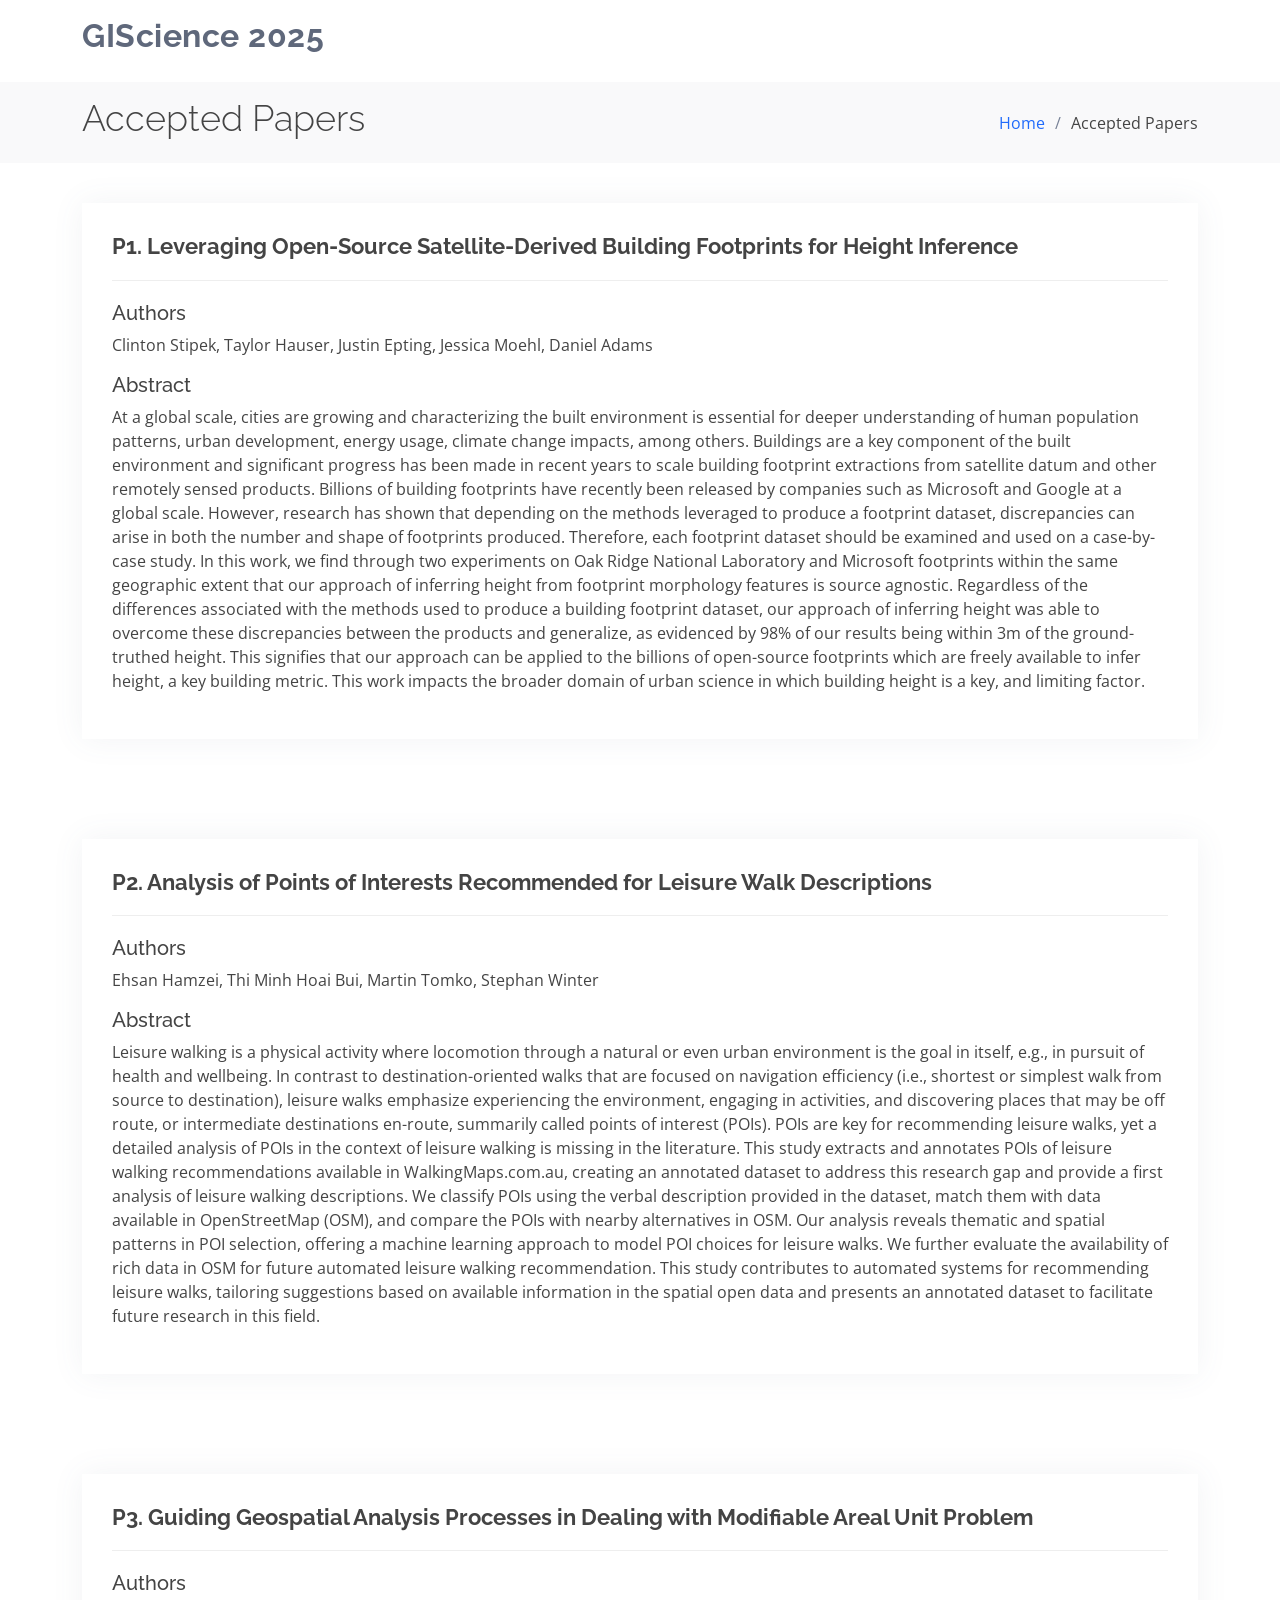
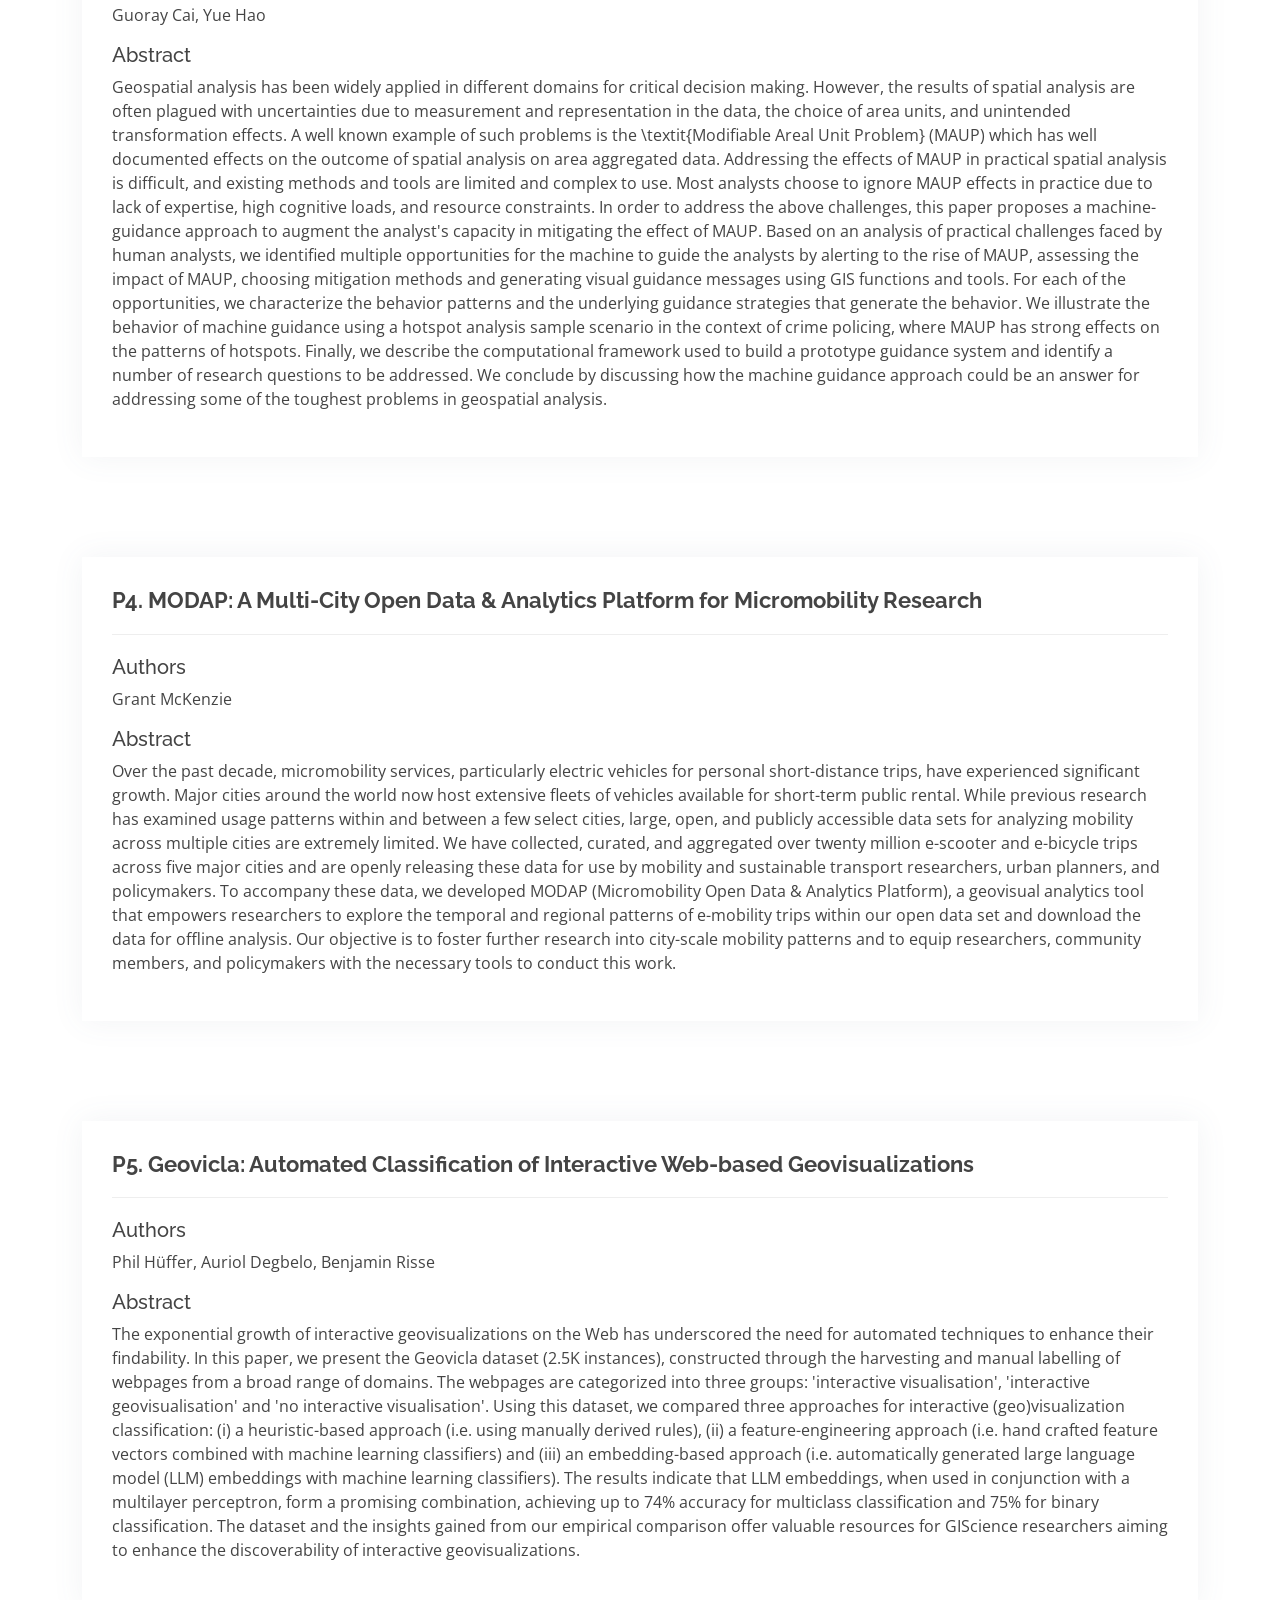
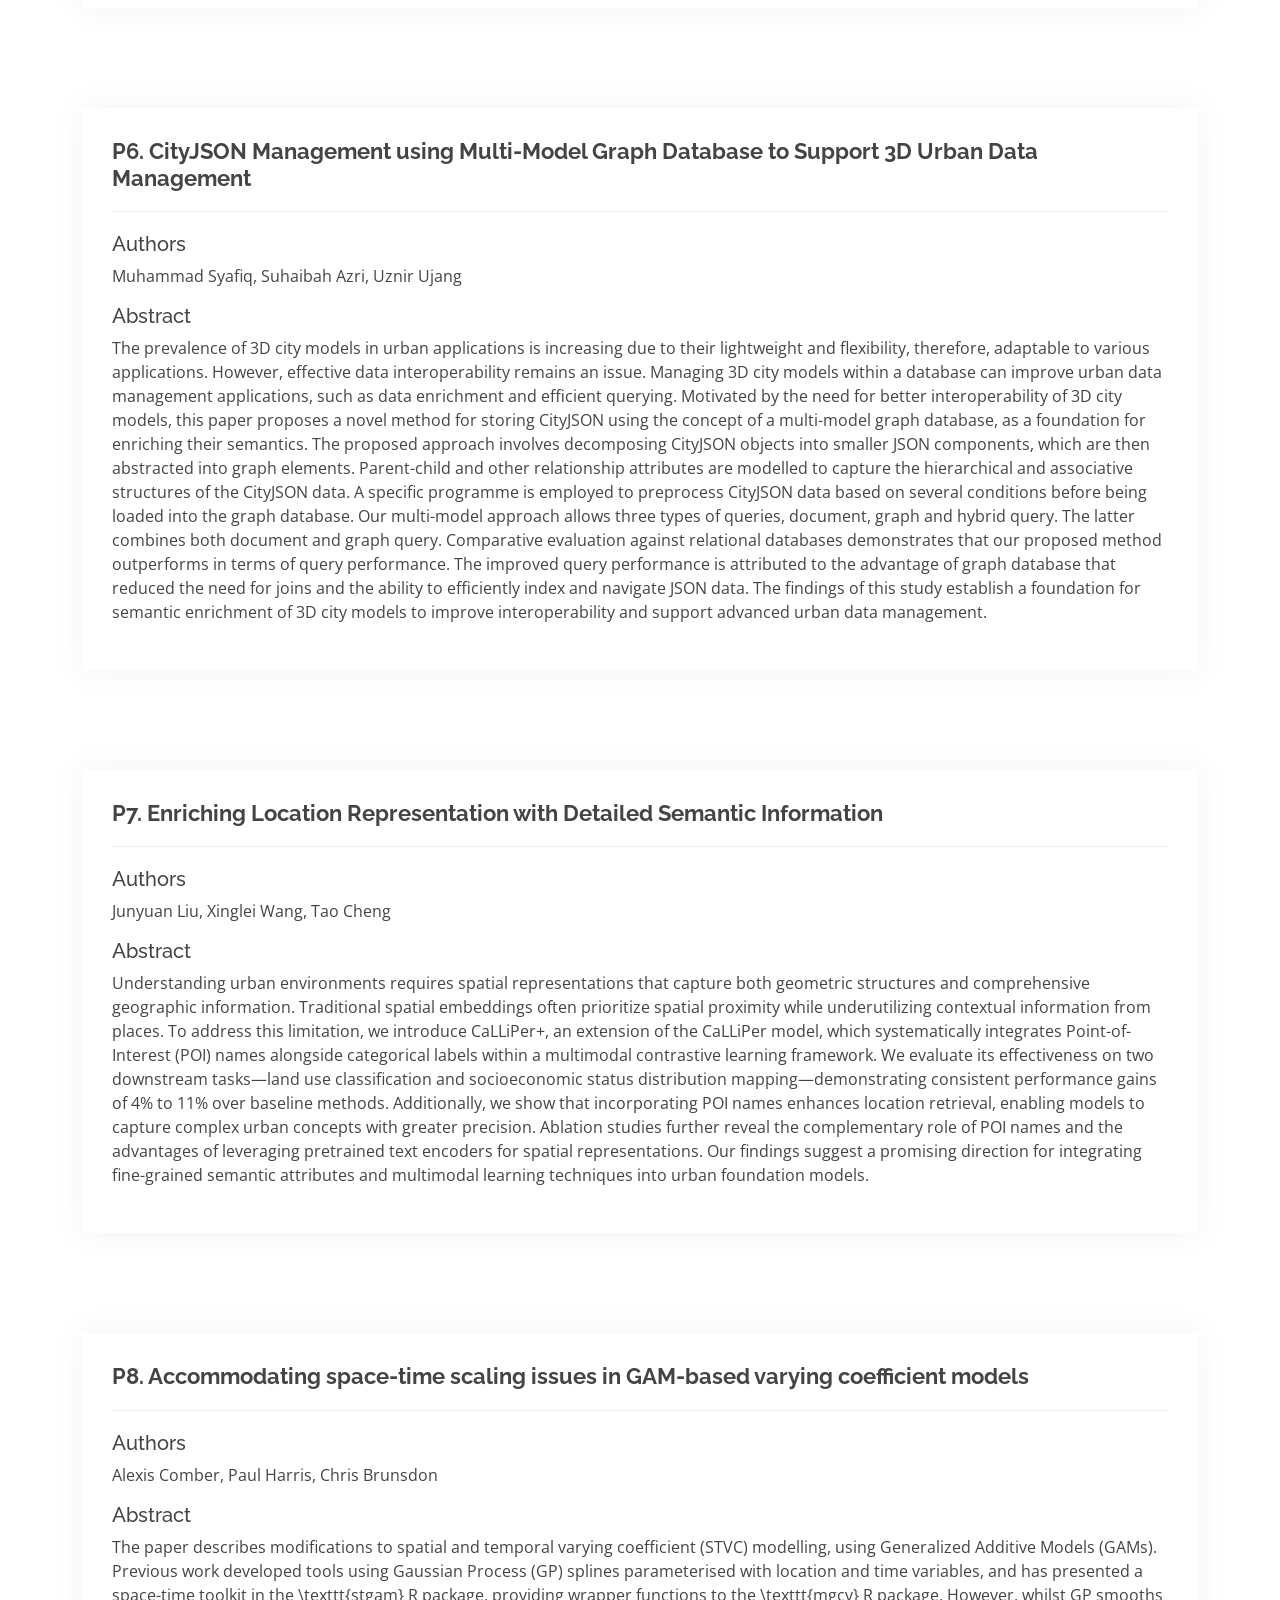
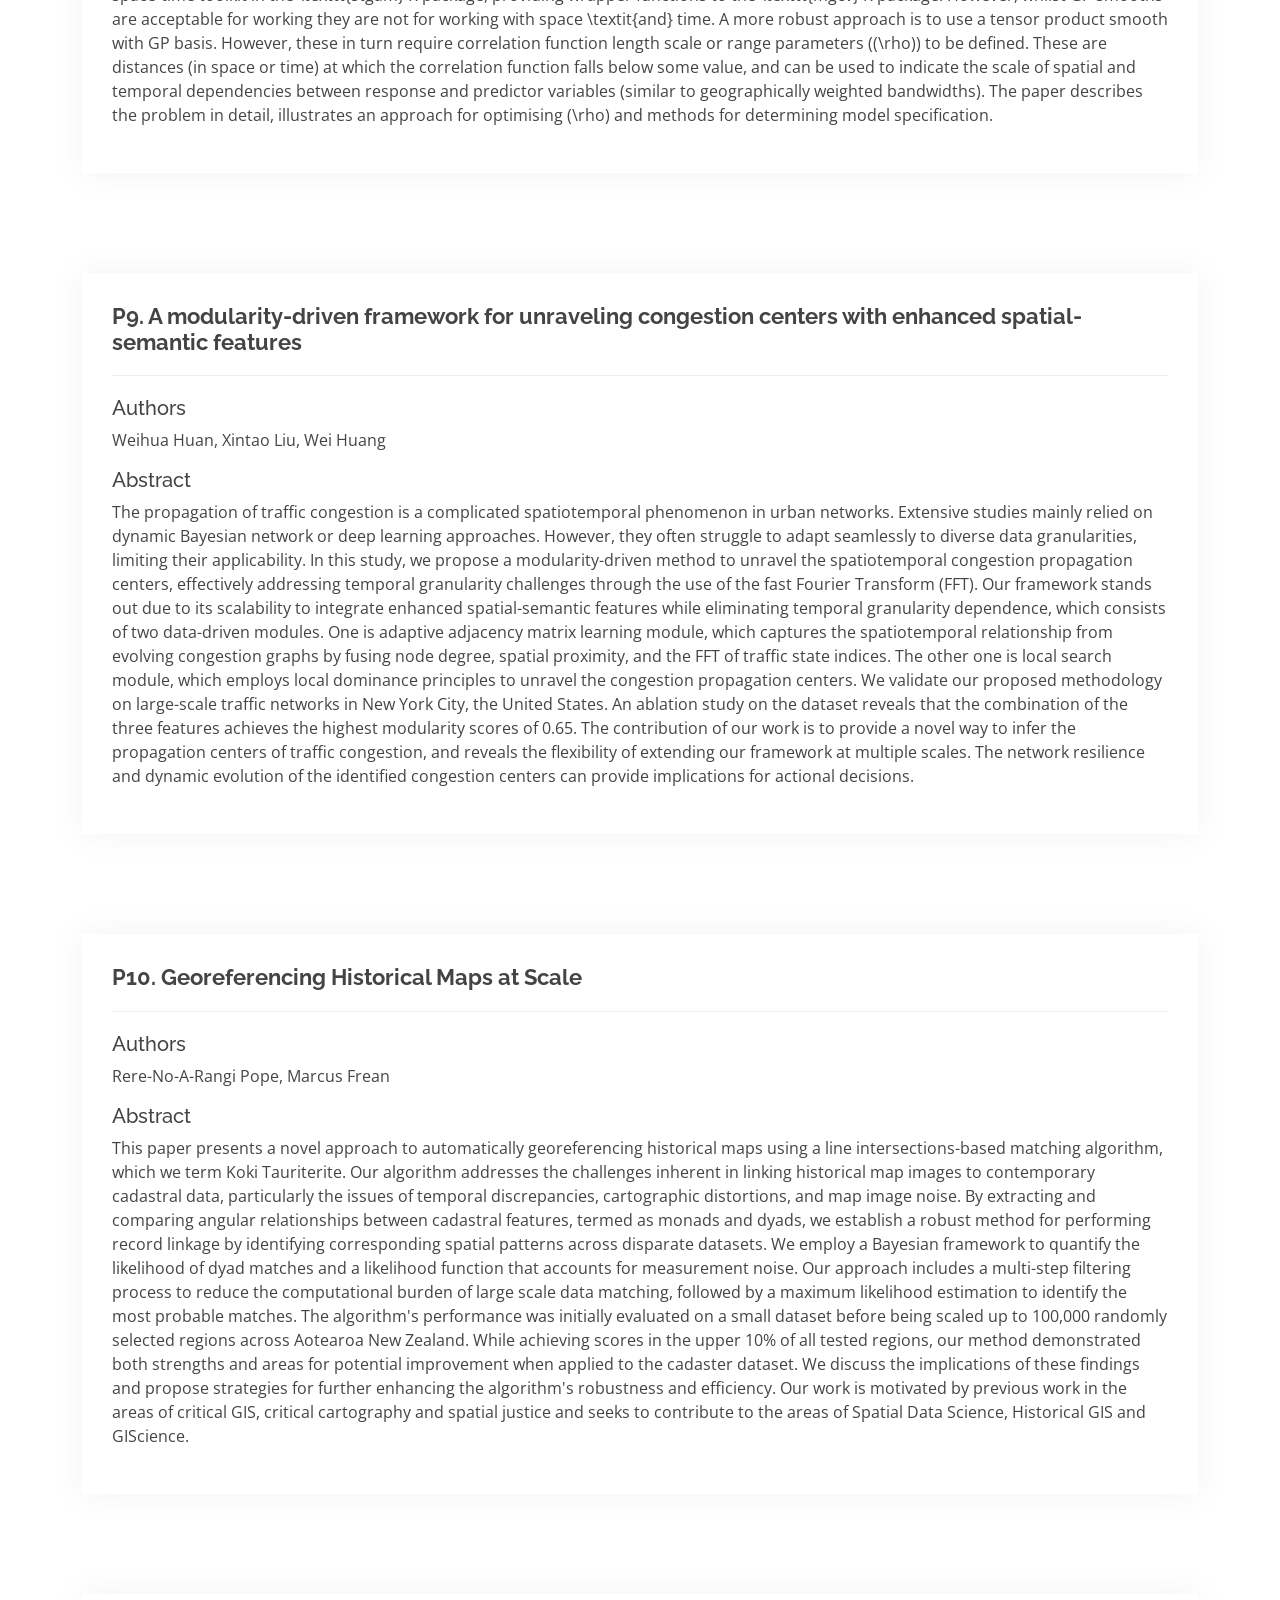
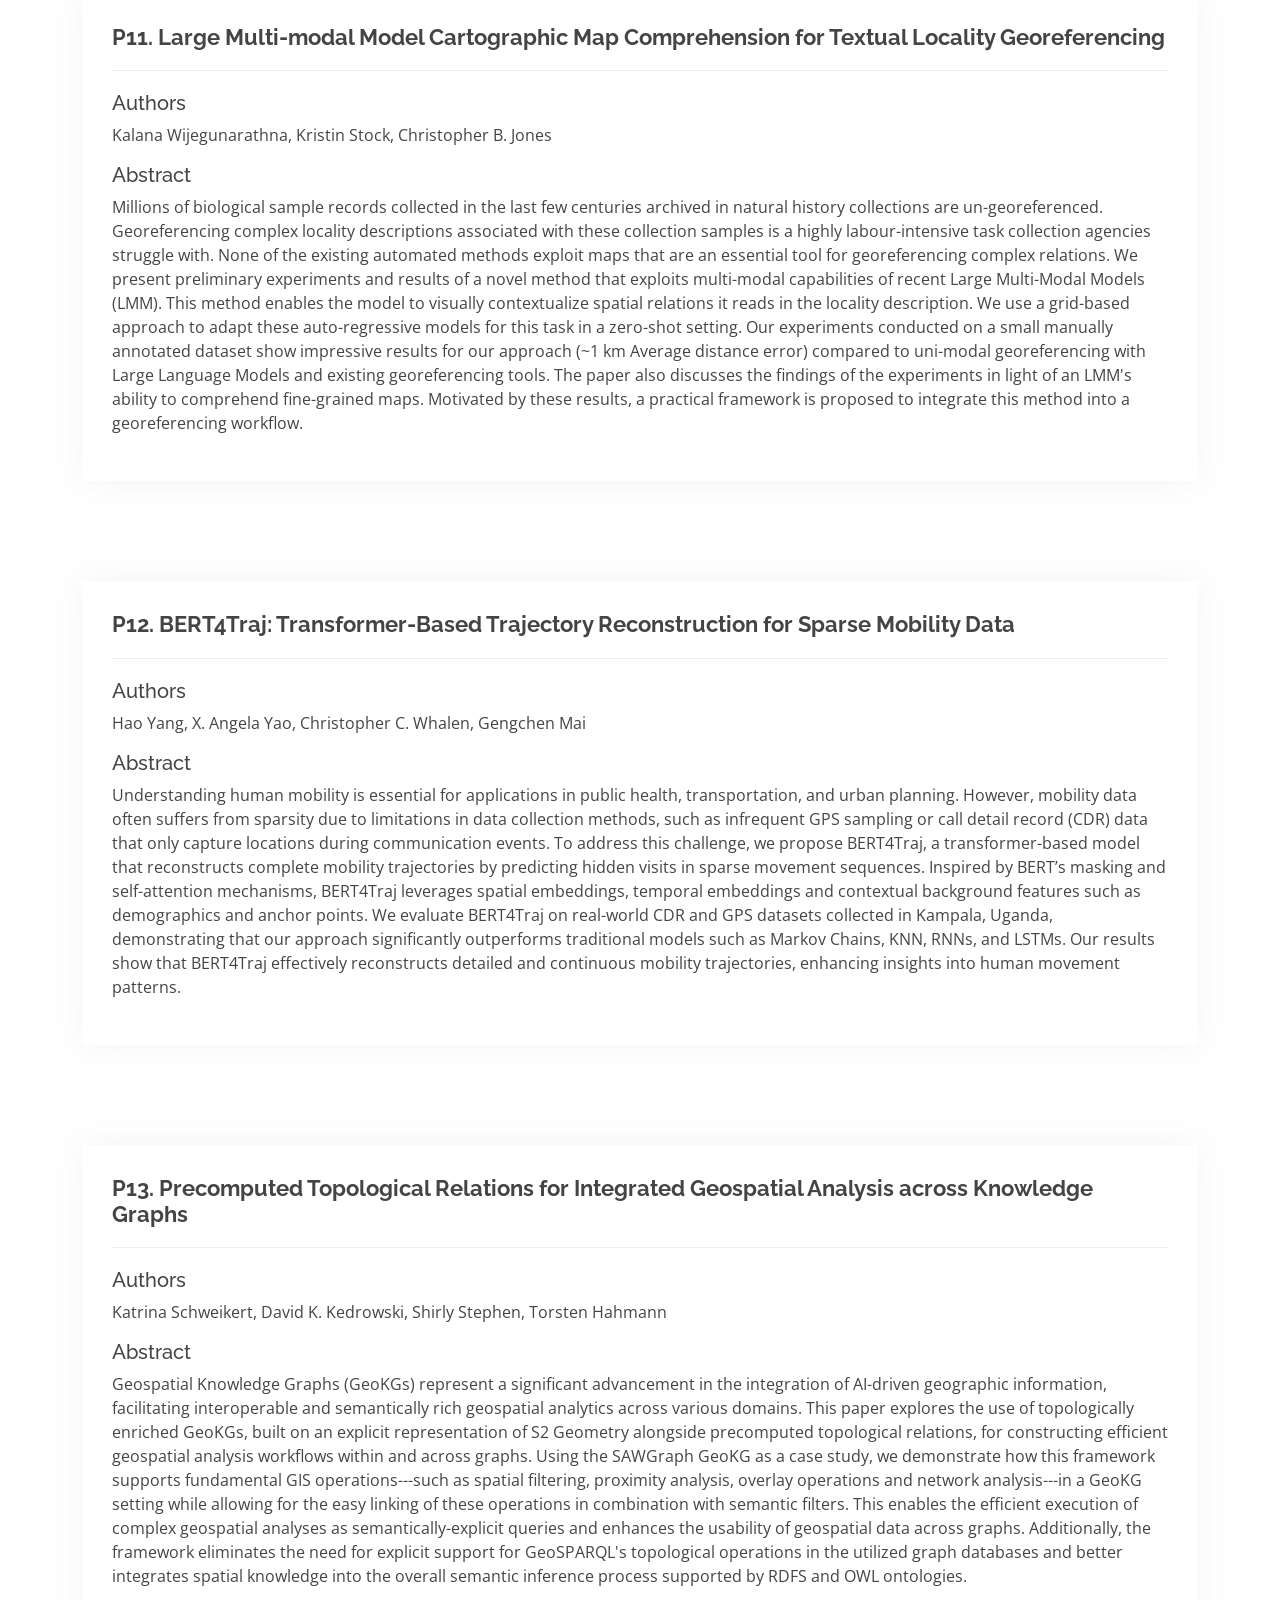
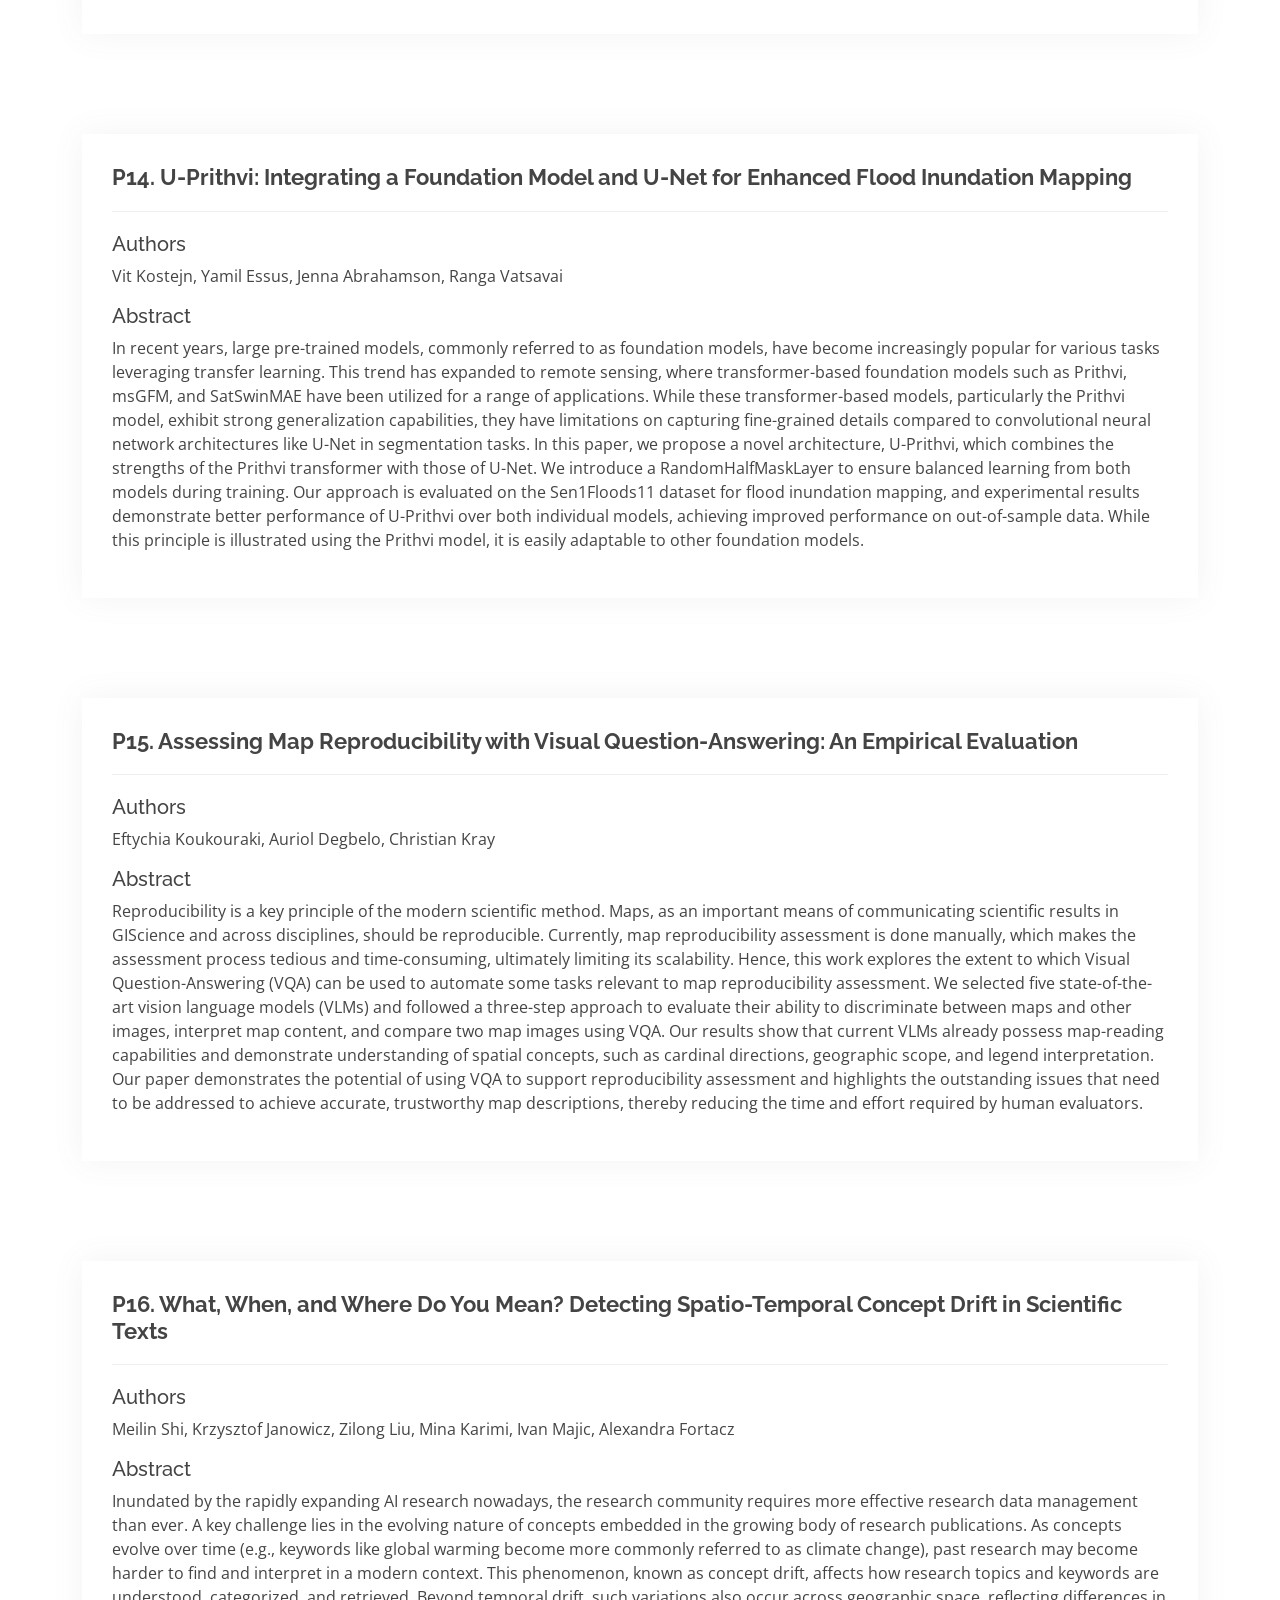
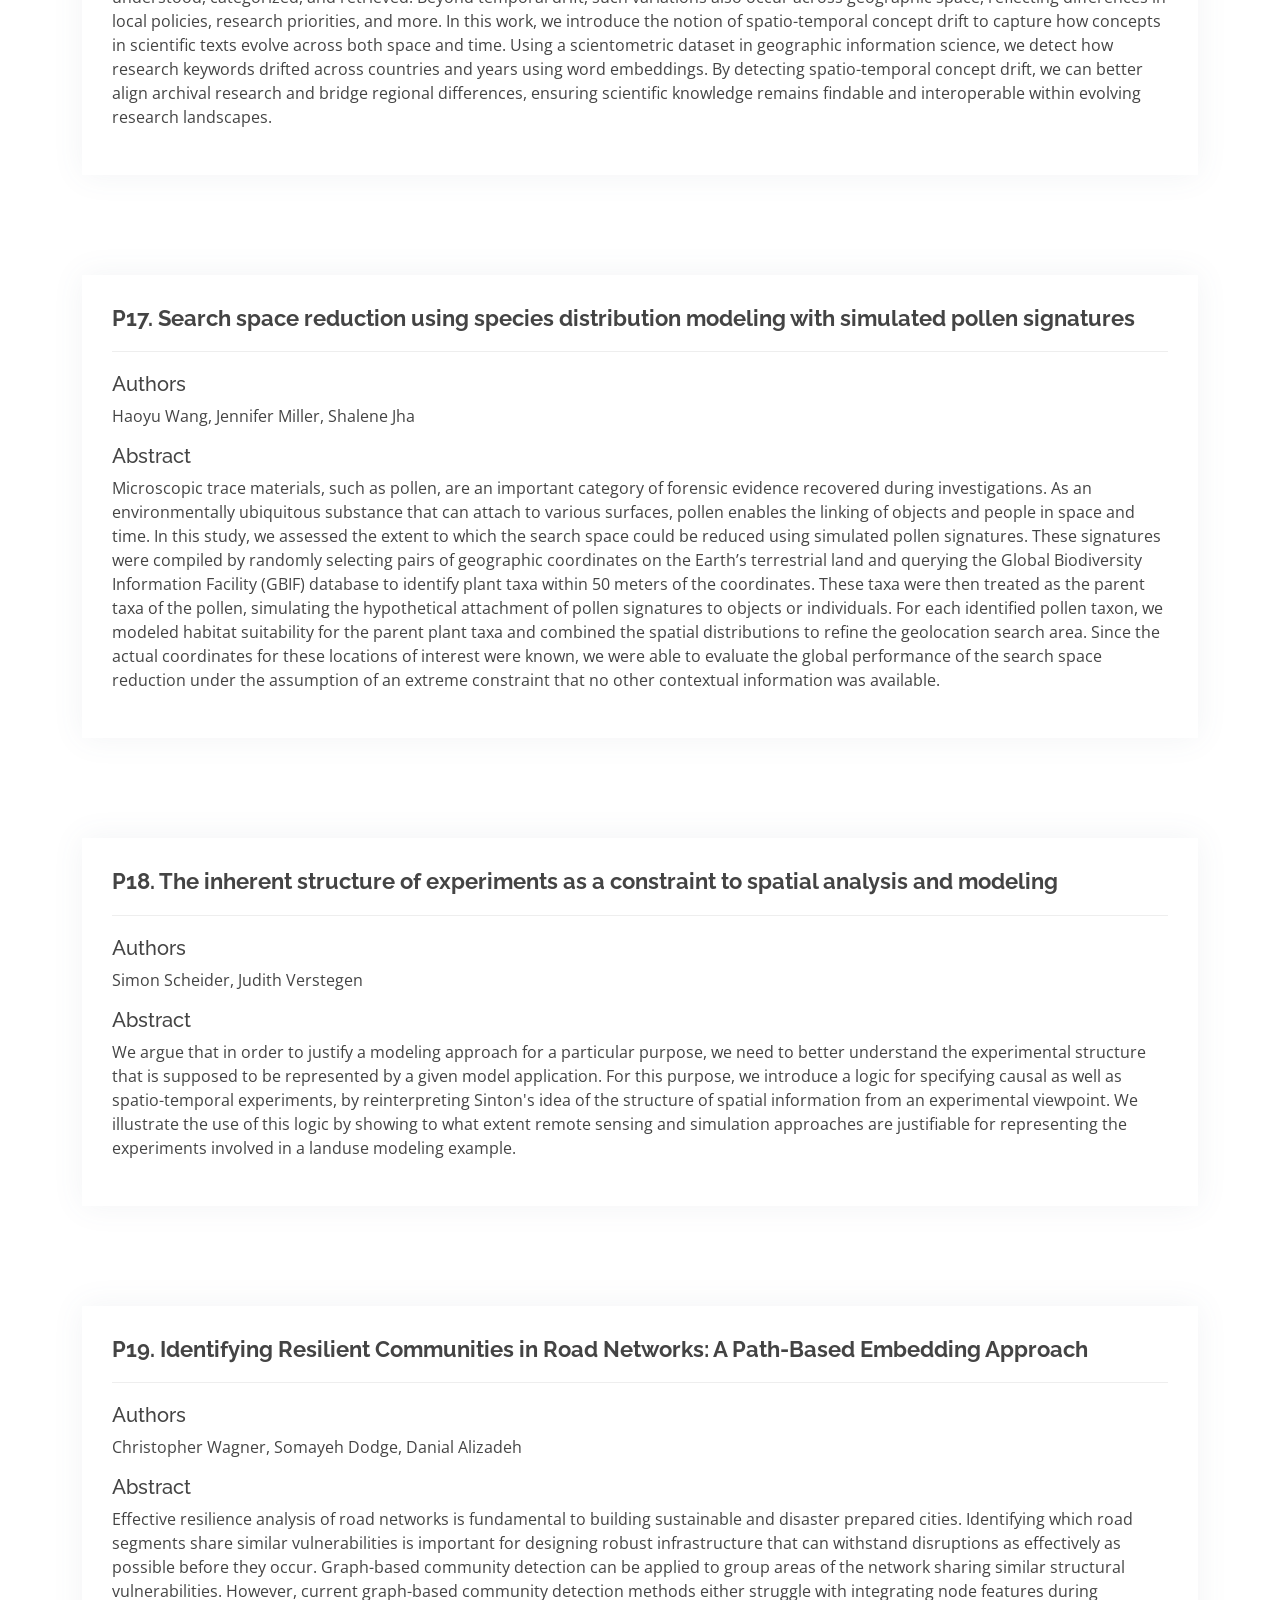
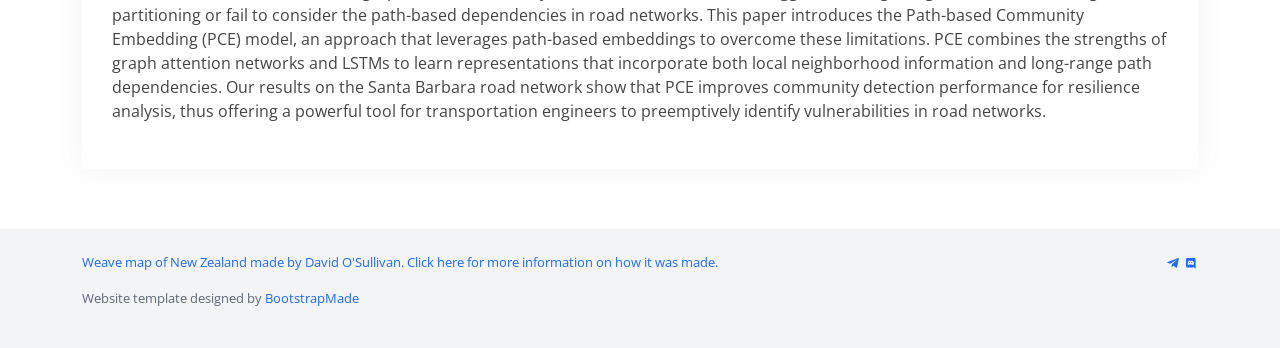
<file: papers.html>
<!DOCTYPE html>
<html lang="en">

<head>
  <meta charset="utf-8">
  <meta content="width=device-width, initial-scale=1.0" name="viewport">

  <title>GIScience 2025 Accepted Papers</title>
  <meta content="" name="description">
  <meta content="" name="keywords">

  <!-- Favicons -->
  <link href="assets/img/favicon.png" rel="icon">
  <link href="assets/img/apple-touch-icon.png" rel="apple-touch-icon">

  <!-- Google Fonts -->
  <link href="https://fonts.googleapis.com/css?family=Open+Sans:300,300i,400,400i,600,600i,700,700i|Raleway:300,300i,400,400i,500,500i,600,600i,700,700i|Poppins:300,300i,400,400i,500,500i,600,600i,700,700i" rel="stylesheet">

  <!-- Vendor CSS Files -->
  <link href="assets/vendor/bootstrap/css/bootstrap.min.css" rel="stylesheet">
  <link href="assets/vendor/bootstrap-icons/bootstrap-icons.css" rel="stylesheet">
  <link href="assets/vendor/boxicons/css/boxicons.min.css" rel="stylesheet">
  <link href="assets/vendor/glightbox/css/glightbox.min.css" rel="stylesheet">
  <link href="assets/vendor/swiper/swiper-bundle.min.css" rel="stylesheet">

  <!-- Template Main CSS File -->
  <link href="assets/css/style.css" rel="stylesheet">

  <!-- =======================================================
  * Template Name: eNno
  * Template URL: https://bootstrapmade.com/enno-free-simple-bootstrap-template/
  * Updated: Mar 17 2024 with Bootstrap v5.3.3
  * Author: BootstrapMade.com
  * License: https://bootstrapmade.com/license/
  ======================================================== -->
</head>

<body>

  <!-- ======= Header ======= -->
  <header id="header" class="fixed-top">
    <div class="container d-flex align-items-center justify-content-between">

      <h1 class="logo"><a href="index.html">GIScience 2025</a></h1>
      <!-- Uncomment below if you prefer to use an image logo -->
      <!-- <a href="index.html" class="logo"><img src="assets/img/logo.png" alt="" class="img-fluid"></a>-->
<!--
      <nav id="navbar" class="navbar">
        <ul>
          <li><a class="nav-link scrollto " href="#hero">Home</a></li>
          <li><a class="nav-link scrollto" href="#about">About</a></li>
          <li><a class="nav-link scrollto" href="#services">Services</a></li>
          <li><a class="nav-link scrollto " href="#portfolio">Portfolio</a></li>
          <li><a class="nav-link scrollto" href="#team">Team</a></li>
          <li class="dropdown"><a href="#"><span>Drop Down</span> <i class="bi bi-chevron-down"></i></a>
            <ul>
              <li><a href="#">Drop Down 1</a></li>
              <li class="dropdown"><a href="#"><span>Deep Drop Down</span> <i class="bi bi-chevron-right"></i></a>
                <ul>
                  <li><a href="#">Deep Drop Down 1</a></li>
                  <li><a href="#">Deep Drop Down 2</a></li>
                  <li><a href="#">Deep Drop Down 3</a></li>
                  <li><a href="#">Deep Drop Down 4</a></li>
                  <li><a href="#">Deep Drop Down 5</a></li>
                </ul>
              </li>
              <li><a href="#">Drop Down 2</a></li>
              <li><a href="#">Drop Down 3</a></li>
              <li><a href="#">Drop Down 4</a></li>
            </ul>
          </li>
          <li><a class="nav-link scrollto" href="#contact">Contact</a></li>
          <li><a class="getstarted scrollto" href="#about">Get Started</a></li>
        </ul>
        <i class="bi bi-list mobile-nav-toggle"></i>
      </nav> --><!-- .navbar -->

    </div>
  </header><!-- End Header -->

  <main id="main">

    <!-- ======= Breadcrumbs ======= -->
    <section class="breadcrumbs">
      <div class="container">

        <div class="d-flex justify-content-between align-items-center">
          <h2>Accepted Papers</h2>
          <ol>
            <li><a href="index.html">Home</a></li>
            <li>Accepted Papers</li>
          </ol>
        </div>

      </div>
    </section><!-- End Breadcrumbs -->

    <!-- ======= Portfolio Details Section ======= -->
    <section id="portfolio-details" class="portfolio-details">
      <div class="container">
        <div class="row gy-4">
          <div class="col-lg-12">
            <div class="portfolio-info">
              <h3>P1. Leveraging Open-Source Satellite-Derived Building Footprints for Height Inference</h3>
              <h5>Authors</h5>
              <p>
                Clinton Stipek, Taylor Hauser, Justin Epting, Jessica Moehl, Daniel Adams
              </p>
              <h5>Abstract</h5>
              <p>At a global scale, cities are growing and characterizing the built environment is essential for deeper understanding of human population patterns, urban development, energy usage, climate change impacts, among others. Buildings are a key component of the built environment and significant progress has been made in recent years to scale building footprint extractions from satellite datum and other remotely sensed products. Billions of building footprints have recently been released by companies such as Microsoft and Google at a global scale. However, research has shown that depending on the methods leveraged to produce a footprint dataset, discrepancies can arise in both the number and shape of footprints produced. Therefore, each footprint dataset should be examined and used on a case-by-case study. In this work, we find through two experiments on Oak Ridge National Laboratory and Microsoft footprints within the same geographic extent that our approach of inferring height from footprint morphology features is source agnostic. Regardless of the differences associated with the methods used to produce a building footprint dataset, our approach of inferring height was able to overcome these discrepancies between the products and generalize, as evidenced by 98% of our results being within 3m of the ground-truthed height. This signifies that our approach can be applied to the billions of open-source footprints which are freely available to infer height, a key building metric. This work impacts the broader domain of urban science in which building height is a key, and limiting factor.</p>
            </div>
          </div>
        </div>
      </div>
    </section><!-- End Portfolio Details Section -->

    <section id="portfolio-details" class="portfolio-details">
      <div class="container">
        <div class="row gy-4">
          <div class="col-lg-12">
            <div class="portfolio-info">
              <h3>P2. Analysis of Points of Interests Recommended for Leisure Walk Descriptions</h3>
              <h5>Authors</h5>
              <p>
                Ehsan Hamzei, Thi Minh Hoai Bui, Martin Tomko, Stephan Winter
              </p>
              <h5>Abstract</h5>
              <p>Leisure walking is a physical activity where locomotion through a natural or even urban environment is the goal in itself, e.g., in pursuit of health and wellbeing. In contrast to destination-oriented walks that are focused on navigation efficiency (i.e., shortest or simplest walk from source to destination), leisure walks emphasize experiencing the environment, engaging in activities, and discovering places that may be off route, or intermediate destinations en-route, summarily called points of interest (POIs). POIs are key for recommending leisure walks, yet a detailed analysis of POIs in the context of leisure walking is missing in the literature. This study extracts and annotates POIs of leisure walking recommendations available in WalkingMaps.com.au, creating an annotated dataset to address this research gap and provide a first analysis of leisure walking descriptions. We classify POIs using the verbal description provided in the dataset, match them with data available in OpenStreetMap (OSM), and compare the POIs with nearby alternatives in OSM. Our analysis reveals thematic and spatial patterns in POI selection, offering a machine learning approach to model POI choices for leisure walks. We further evaluate the availability of rich data in OSM for future automated leisure walking recommendation. This study contributes to automated systems for recommending leisure walks, tailoring suggestions based on available information in the spatial open data and presents an annotated dataset to facilitate future research in this field.</p>
            </div>
          </div>
        </div>
      </div>
    </section><!-- End Portfolio Details Section -->

    <section id="portfolio-details" class="portfolio-details">
      <div class="container">
        <div class="row gy-4">
          <div class="col-lg-12">
            <div class="portfolio-info">
              <h3>P3. Guiding Geospatial Analysis Processes in Dealing with Modifiable Areal Unit Problem</h3>
              <h5>Authors</h5>
              <p>
                Guoray Cai, Yue Hao
              </p>
              <h5>Abstract</h5>
              <p>Geospatial analysis has been widely applied in different domains for critical decision making. However, the results of spatial analysis are often plagued with uncertainties due to measurement and representation in the data, the choice of area units, and unintended transformation effects. A well known example of such problems is the \textit{Modifiable Areal Unit Problem} (MAUP) which has well documented effects on the outcome of spatial analysis on area aggregated data. Addressing the effects of MAUP in practical spatial analysis is difficult, and existing methods and tools are limited and complex to use. Most analysts choose to ignore MAUP effects in practice due to lack of expertise, high cognitive loads, and resource constraints. In order to address the above challenges, this paper proposes a machine-guidance approach to augment the analyst's capacity in mitigating the effect of MAUP. Based on an analysis of practical challenges faced by human analysts, we identified multiple opportunities for the machine to guide the analysts by alerting to the rise of MAUP, assessing the impact of MAUP, choosing mitigation methods and generating visual guidance messages using GIS functions and tools. For each of the opportunities, we characterize the behavior patterns and the underlying guidance strategies that generate the behavior. We illustrate the behavior of machine guidance using a hotspot analysis sample scenario in the context of crime policing, where MAUP has strong effects on the patterns of hotspots. Finally, we describe the computational framework used to build a prototype guidance system and identify a number of research questions to be addressed. We conclude by discussing how the machine guidance approach could be an answer for addressing some of the toughest problems in geospatial analysis.</p>
            </div>
          </div>
        </div>
      </div>
    </section><!-- End Portfolio Details Section -->

    <section id="portfolio-details" class="portfolio-details">
      <div class="container">
        <div class="row gy-4">
          <div class="col-lg-12">
            <div class="portfolio-info">
              <h3>P4. MODAP: A Multi-City Open Data & Analytics Platform for Micromobility Research</h3>
              <h5>Authors</h5>
              <p>
                Grant McKenzie
              </p>
              <h5>Abstract</h5>
              <p>Over the past decade, micromobility services, particularly electric vehicles for personal short-distance trips, have experienced significant growth. Major cities around the world now host extensive fleets of vehicles available for short-term public rental. While previous research has examined usage patterns within and between a few select cities, large, open, and publicly accessible data sets for analyzing mobility across multiple cities are extremely limited. We have collected, curated, and aggregated over twenty million e-scooter and e-bicycle trips across five major cities and are openly releasing these data for use by mobility and sustainable transport researchers, urban planners, and policymakers. To accompany these data, we developed MODAP (Micromobility Open Data & Analytics Platform), a geovisual analytics tool that empowers researchers to explore the temporal and regional patterns of e-mobility trips within our open data set and download the data for offline analysis. Our objective is to foster further research into city-scale mobility patterns and to equip researchers, community members, and policymakers with the necessary tools to conduct this work.</p>
            </div>
          </div>
        </div>
      </div>
    </section><!-- End Portfolio Details Section -->

    <section id="portfolio-details" class="portfolio-details">
      <div class="container">
        <div class="row gy-4">
          <div class="col-lg-12">
            <div class="portfolio-info">
              <h3>P5. Geovicla: Automated Classification of Interactive Web-based Geovisualizations</h3>
              <h5>Authors</h5>
              <p>
                Phil Hüffer, Auriol Degbelo, Benjamin Risse
              </p>
              <h5>Abstract</h5>
              <p>The exponential growth of interactive geovisualizations on the Web has underscored the need for automated techniques to enhance their findability. In this paper, we present the Geovicla dataset (2.5K instances), constructed through the harvesting and manual labelling of webpages from a broad range of domains. The webpages are categorized into three groups: 'interactive visualisation', 'interactive geovisualisation' and 'no interactive visualisation'. Using this dataset, we compared three approaches for interactive (geo)visualization classification: (i) a heuristic-based approach (i.e. using manually derived rules), (ii) a feature-engineering approach (i.e. hand crafted feature vectors combined with machine learning classifiers) and (iii) an embedding-based approach (i.e. automatically generated large language model (LLM) embeddings with machine learning classifiers). The results indicate that LLM embeddings, when used in conjunction with a multilayer perceptron, form a promising combination, achieving up to 74% accuracy for multiclass classification and 75% for binary classification. The dataset and the insights gained from our empirical comparison offer valuable resources for GIScience researchers aiming to enhance the discoverability of interactive geovisualizations.</p>
            </div>
          </div>
        </div>
      </div>
    </section><!-- End Portfolio Details Section -->

    <section id="portfolio-details" class="portfolio-details">
      <div class="container">
        <div class="row gy-4">
          <div class="col-lg-12">
            <div class="portfolio-info">
              <h3>P6. CityJSON Management using Multi-Model Graph Database to Support 3D Urban Data Management</h3>
              <h5>Authors</h5>
              <p>
                Muhammad Syafiq, Suhaibah Azri, Uznir Ujang
              </p>
              <h5>Abstract</h5>
              <p>The prevalence of 3D city models in urban applications is increasing due to their lightweight and flexibility, therefore, adaptable to various applications. However, effective data interoperability remains an issue. Managing 3D city models within a database can improve urban data management applications, such as data enrichment and efficient querying. Motivated by the need for better interoperability of 3D city models, this paper proposes a novel method for storing CityJSON using the concept of a multi-model graph database, as a foundation for enriching their semantics. The proposed approach involves decomposing CityJSON objects into smaller JSON components, which are then abstracted into graph elements. Parent-child and other relationship attributes are modelled to capture the hierarchical and associative structures of the CityJSON data. A specific programme is employed to preprocess CityJSON data based on several conditions before being loaded into the graph database. Our multi-model approach allows three types of queries, document, graph and hybrid query. The latter combines both document and graph query. Comparative evaluation against relational databases demonstrates that our proposed method outperforms in terms of query performance. The improved query performance is attributed to the advantage of graph database that reduced the need for joins and the ability to efficiently index and navigate JSON data. The findings of this study establish a foundation for semantic enrichment of 3D city models to improve interoperability and support advanced urban data management.</p>
            </div>
          </div>
        </div>
      </div>
    </section><!-- End Portfolio Details Section -->

    <section id="portfolio-details" class="portfolio-details">
      <div class="container">
        <div class="row gy-4">
          <div class="col-lg-12">
            <div class="portfolio-info">
              <h3>P7. Enriching Location Representation with Detailed Semantic Information</h3>
              <h5>Authors</h5>
              <p>
                Junyuan Liu, Xinglei Wang, Tao Cheng
              </p>
              <h5>Abstract</h5>
              <p>Understanding urban environments requires spatial representations that capture both geometric structures and comprehensive geographic information. Traditional spatial embeddings often prioritize spatial proximity while underutilizing contextual information from places. To address this limitation, we introduce CaLLiPer+, an extension of the CaLLiPer model, which systematically integrates Point-of-Interest (POI) names alongside categorical labels within a multimodal contrastive learning framework. We evaluate its effectiveness on two downstream tasks—land use classification and socioeconomic status distribution mapping—demonstrating consistent performance gains of 4% to 11% over baseline methods. Additionally, we show that incorporating POI names enhances location retrieval, enabling models to capture complex urban concepts with greater precision. Ablation studies further reveal the complementary role of POI names and the advantages of leveraging pretrained text encoders for spatial representations. Our findings suggest a promising direction for integrating fine-grained semantic attributes and multimodal learning techniques into urban foundation models.</p>
            </div>
          </div>
        </div>
      </div>
    </section><!-- End Portfolio Details Section -->

    <section id="portfolio-details" class="portfolio-details">
      <div class="container">
        <div class="row gy-4">
          <div class="col-lg-12">
            <div class="portfolio-info">
              <h3>P8. Accommodating space-time scaling issues in GAM-based varying coefficient models</h3>
              <h5>Authors</h5>
              <p>
                Alexis Comber, Paul Harris, Chris Brunsdon
              </p>
              <h5>Abstract</h5>
              <p>The paper describes modifications to spatial and temporal varying coefficient (STVC) modelling, using Generalized Additive Models (GAMs). Previous work developed tools using Gaussian Process (GP) splines parameterised with location and time variables, and has presented a space-time toolkit in the \texttt{stgam} R package, providing wrapper functions to the \texttt{mgcv} R package. However, whilst GP smooths are acceptable for working they are not for working with space \textit{and} time. A more robust approach is to use a tensor product smooth with GP basis. However, these in turn require correlation function length scale or range parameters ((\rho)) to be defined. These are distances (in space or time) at which the correlation function falls below some value, and can be used to indicate the scale of spatial and temporal dependencies between response and predictor variables (similar to geographically weighted bandwidths). The paper describes the problem in detail, illustrates an approach for optimising (\rho) and methods for determining model specification.</p>
            </div>
          </div>
        </div>
      </div>
    </section><!-- End Portfolio Details Section -->

    <section id="portfolio-details" class="portfolio-details">
      <div class="container">
        <div class="row gy-4">
          <div class="col-lg-12">
            <div class="portfolio-info">
              <h3>P9. A modularity-driven framework for unraveling congestion centers with enhanced spatial-semantic features</h3>
              <h5>Authors</h5>
              <p>
                Weihua Huan, Xintao Liu, Wei Huang
              </p>
              <h5>Abstract</h5>
              <p>The propagation of traffic congestion is a complicated spatiotemporal phenomenon in urban networks. Extensive studies mainly relied on dynamic Bayesian network or deep learning approaches. However, they often struggle to adapt seamlessly to diverse data granularities, limiting their applicability. In this study, we propose a modularity-driven method to unravel the spatiotemporal congestion propagation centers, effectively addressing temporal granularity challenges through the use of the fast Fourier Transform (FFT). Our framework stands out due to its scalability to integrate enhanced spatial-semantic features while eliminating temporal granularity dependence, which consists of two data-driven modules. One is adaptive adjacency matrix learning module, which captures the spatiotemporal relationship from evolving congestion graphs by fusing node degree, spatial proximity, and the FFT of traffic state indices. The other one is local search module, which employs local dominance principles to unravel the congestion propagation centers. We validate our proposed methodology on large-scale traffic networks in New York City, the United States. An ablation study on the dataset reveals that the combination of the three features achieves the highest modularity scores of 0.65. The contribution of our work is to provide a novel way to infer the propagation centers of traffic congestion, and reveals the flexibility of extending our framework at multiple scales. The network resilience and dynamic evolution of the identified congestion centers can provide implications for actional decisions.</p>
            </div>
          </div>
        </div>
      </div>
    </section><!-- End Portfolio Details Section -->

    <section id="portfolio-details" class="portfolio-details">
      <div class="container">
        <div class="row gy-4">
          <div class="col-lg-12">
            <div class="portfolio-info">
              <h3>P10. Georeferencing Historical Maps at Scale</h3>
              <h5>Authors</h5>
              <p>
                Rere-No-A-Rangi Pope, Marcus Frean
              </p>
              <h5>Abstract</h5>
              <p>This paper presents a novel approach to automatically georeferencing historical maps using a line intersections-based matching algorithm, which we term Koki Tauriterite. Our algorithm addresses the challenges inherent in linking historical map images to contemporary cadastral data, particularly the issues of temporal discrepancies, cartographic distortions, and map image noise. By extracting and comparing angular relationships between cadastral features, termed as monads and dyads, we establish a robust method for performing record linkage by identifying corresponding spatial patterns across disparate datasets. We employ a Bayesian framework to quantify the likelihood of dyad matches and a likelihood function that accounts for measurement noise. Our approach includes a multi-step filtering process to reduce the computational burden of large scale data matching, followed by a maximum likelihood estimation to identify the most probable matches. The algorithm's performance was initially evaluated on a small dataset before being scaled up to 100,000 randomly selected regions across Aotearoa New Zealand. While achieving scores in the upper 10% of all tested regions, our method demonstrated both strengths and areas for potential improvement when applied to the cadaster dataset. We discuss the implications of these findings and propose strategies for further enhancing the algorithm's robustness and efficiency. Our work is motivated by previous work in the areas of critical GIS, critical cartography and spatial justice and seeks to contribute to the areas of Spatial Data Science, Historical GIS and GIScience.</p>
            </div>
          </div>
        </div>
      </div>
    </section><!-- End Portfolio Details Section -->

    <section id="portfolio-details" class="portfolio-details">
      <div class="container">
        <div class="row gy-4">
          <div class="col-lg-12">
            <div class="portfolio-info">
              <h3>P11. Large Multi-modal Model Cartographic Map Comprehension for Textual Locality Georeferencing</h3>
              <h5>Authors</h5>
              <p>
                Kalana Wijegunarathna, Kristin Stock, Christopher B. Jones
              </p>
              <h5>Abstract</h5>
              <p>Millions of biological sample records collected in the last few centuries archived in natural history collections are un-georeferenced. Georeferencing complex locality descriptions associated with these collection samples is a highly labour-intensive task collection agencies struggle with. None of the existing automated methods exploit maps that are an essential tool for georeferencing complex relations. We present preliminary experiments and results of a novel method that exploits multi-modal capabilities of recent Large Multi-Modal Models (LMM). This method enables the model to visually contextualize spatial relations it reads in the locality description. We use a grid-based approach to adapt these auto-regressive models for this task in a zero-shot setting. Our experiments conducted on a small manually annotated dataset show impressive results for our approach (~1 km Average distance error) compared to uni-modal georeferencing with Large Language Models and existing georeferencing tools. The paper also discusses the findings of the experiments in light of an LMM's ability to comprehend fine-grained maps. Motivated by these results, a practical framework is proposed to integrate this method into a georeferencing workflow.</p>
            </div>
          </div>
        </div>
      </div>
    </section><!-- End Portfolio Details Section -->

    <section id="portfolio-details" class="portfolio-details">
      <div class="container">
        <div class="row gy-4">
          <div class="col-lg-12">
            <div class="portfolio-info">
              <h3>P12. BERT4Traj: Transformer-Based Trajectory Reconstruction for Sparse Mobility Data</h3>
              <h5>Authors</h5>
              <p>
                Hao Yang, X. Angela Yao, Christopher C. Whalen, Gengchen Mai
              </p>
              <h5>Abstract</h5>
              <p>Understanding human mobility is essential for applications in public health, transportation, and urban planning. However, mobility data often suffers from sparsity due to limitations in data collection methods, such as infrequent GPS sampling or call detail record (CDR) data that only capture locations during communication events. To address this challenge, we propose BERT4Traj, a transformer-based model that reconstructs complete mobility trajectories by predicting hidden visits in sparse movement sequences. Inspired by BERT’s masking and self-attention mechanisms, BERT4Traj leverages spatial embeddings, temporal embeddings and contextual background features such as demographics and anchor points. We evaluate BERT4Traj on real-world CDR and GPS datasets collected in Kampala, Uganda, demonstrating that our approach significantly outperforms traditional models such as Markov Chains, KNN, RNNs, and LSTMs. Our results show that BERT4Traj effectively reconstructs detailed and continuous mobility trajectories, enhancing insights into human movement patterns.</p>
            </div>
          </div>
        </div>
      </div>
    </section><!-- End Portfolio Details Section -->

    <section id="portfolio-details" class="portfolio-details">
      <div class="container">
        <div class="row gy-4">
          <div class="col-lg-12">
            <div class="portfolio-info">
              <h3>P13. Precomputed Topological Relations for Integrated Geospatial Analysis across Knowledge Graphs</h3>
              <h5>Authors</h5>
              <p>
                Katrina Schweikert, David K. Kedrowski, Shirly Stephen, Torsten Hahmann
              </p>
              <h5>Abstract</h5>
              <p>Geospatial Knowledge Graphs (GeoKGs) represent a significant advancement in the integration of AI-driven geographic information, facilitating interoperable and semantically rich geospatial analytics across various domains. This paper explores the use of topologically enriched GeoKGs, built on an explicit representation of S2 Geometry alongside precomputed topological relations, for constructing efficient geospatial analysis workflows within and across graphs. Using the SAWGraph GeoKG as a case study, we demonstrate how this framework supports fundamental GIS operations---such as spatial filtering, proximity analysis, overlay operations and network analysis---in a GeoKG setting while allowing for the easy linking of these operations in combination with semantic filters. This enables the efficient execution of complex geospatial analyses as semantically-explicit queries and enhances the usability of geospatial data across graphs. Additionally, the framework eliminates the need for explicit support for GeoSPARQL's topological operations in the utilized graph databases and better integrates spatial knowledge into the overall semantic inference process supported by RDFS and OWL ontologies.</p>
            </div>
          </div>
        </div>
      </div>
    </section><!-- End Portfolio Details Section -->

    <section id="portfolio-details" class="portfolio-details">
      <div class="container">
        <div class="row gy-4">
          <div class="col-lg-12">
            <div class="portfolio-info">
              <h3>P14. U-Prithvi: Integrating a Foundation Model and U-Net for Enhanced Flood Inundation Mapping</h3>
              <h5>Authors</h5>
              <p>
                Vit Kostejn, Yamil Essus, Jenna Abrahamson, Ranga Vatsavai
              </p>
              <h5>Abstract</h5>
              <p>In recent years, large pre-trained models, commonly referred to as foundation models, have become increasingly popular for various tasks leveraging transfer learning. This trend has expanded to remote sensing, where transformer-based foundation models such as Prithvi, msGFM, and SatSwinMAE have been utilized for a range of applications. While these transformer-based models, particularly the Prithvi model, exhibit strong generalization capabilities, they have limitations on capturing fine-grained details compared to convolutional neural network architectures like U-Net in segmentation tasks. In this paper, we propose a novel architecture, U-Prithvi, which combines the strengths of the Prithvi transformer with those of U-Net. We introduce a RandomHalfMaskLayer to ensure balanced learning from both models during training. Our approach is evaluated on the Sen1Floods11 dataset for flood inundation mapping, and experimental results demonstrate better performance of U-Prithvi over both individual models, achieving improved performance on out-of-sample data. While this principle is illustrated using the Prithvi model, it is easily adaptable to other foundation models.</p>
            </div>
          </div>
        </div>
      </div>
    </section><!-- End Portfolio Details Section -->

    <section id="portfolio-details" class="portfolio-details">
      <div class="container">
        <div class="row gy-4">
          <div class="col-lg-12">
            <div class="portfolio-info">
              <h3>P15. Assessing Map Reproducibility with Visual Question-Answering: An Empirical Evaluation</h3>
              <h5>Authors</h5>
              <p>
                Eftychia Koukouraki, Auriol Degbelo, Christian Kray
              </p>
              <h5>Abstract</h5>
              <p>Reproducibility is a key principle of the modern scientific method. Maps, as an important means of communicating scientific results in GIScience and across disciplines, should be reproducible. Currently, map reproducibility assessment is done manually, which makes the assessment process tedious and time-consuming, ultimately limiting its scalability. Hence, this work explores the extent to which Visual Question-Answering (VQA) can be used to automate some tasks relevant to map reproducibility assessment. We selected five state-of-the-art vision language models (VLMs) and followed a three-step approach to evaluate their ability to discriminate between maps and other images, interpret map content, and compare two map images using VQA. Our results show that current VLMs already possess map-reading capabilities and demonstrate understanding of spatial concepts, such as cardinal directions, geographic scope, and legend interpretation. Our paper demonstrates the potential of using VQA to support reproducibility assessment and highlights the outstanding issues that need to be addressed to achieve accurate, trustworthy map descriptions, thereby reducing the time and effort required by human evaluators.</p>
            </div>
          </div>
        </div>
      </div>
    </section><!-- End Portfolio Details Section -->

    <section id="portfolio-details" class="portfolio-details">
      <div class="container">
        <div class="row gy-4">
          <div class="col-lg-12">
            <div class="portfolio-info">
              <h3>P16. What, When, and Where Do You Mean? Detecting Spatio-Temporal Concept Drift in Scientific Texts</h3>
              <h5>Authors</h5>
              <p>
                Meilin Shi, Krzysztof Janowicz, Zilong Liu, Mina Karimi, Ivan Majic, Alexandra Fortacz
              </p>
              <h5>Abstract</h5>
              <p>Inundated by the rapidly expanding AI research nowadays, the research community requires more effective research data management than ever. A key challenge lies in the evolving nature of concepts embedded in the growing body of research publications. As concepts evolve over time (e.g., keywords like global warming
                become more commonly referred to as climate change), past research may become harder to find and interpret in a modern context. This phenomenon, known as concept drift, affects how research topics and keywords are understood, categorized, and retrieved. Beyond temporal drift, such variations also occur across geographic space, reflecting differences in local policies, research priorities, and more. In this work, we introduce the notion of spatio-temporal concept drift
                to capture how concepts in scientific texts evolve across both space and
                time. Using a scientometric dataset in geographic information science, we detect how research keywords drifted across countries and years using word embeddings. By detecting spatio-temporal concept drift, we can better align archival research and bridge regional differences, ensuring scientific knowledge remains findable and interoperable within evolving research landscapes.</p>
            </div>
          </div>
        </div>
      </div>
    </section><!-- End Portfolio Details Section -->

    <section id="portfolio-details" class="portfolio-details">
      <div class="container">
        <div class="row gy-4">
          <div class="col-lg-12">
            <div class="portfolio-info">
              <h3>P17. Search space reduction using species distribution modeling with simulated pollen signatures</h3>
              <h5>Authors</h5>
              <p>
                Haoyu Wang, Jennifer Miller, Shalene Jha
              </p>
              <h5>Abstract</h5>
              <p>Microscopic trace materials, such as pollen, are an important category of forensic evidence recovered during investigations. As an environmentally ubiquitous substance that can attach to various surfaces, pollen enables the linking of objects and people in space and time. In this study, we assessed the extent to which the search space could be reduced using simulated pollen signatures. These signatures were compiled by randomly selecting pairs of geographic coordinates on the Earth’s terrestrial land and querying the Global Biodiversity Information Facility (GBIF) database to identify plant taxa within 50 meters of the coordinates. These taxa were then treated as the parent taxa of the pollen, simulating the hypothetical attachment of pollen signatures to objects or individuals. For each identified pollen taxon, we modeled habitat suitability for the parent plant taxa and combined the spatial distributions to refine the geolocation search area. Since the actual coordinates for these locations of interest were known, we were able to evaluate the global performance of the search space reduction under the assumption of an extreme constraint that no other contextual information was available.</p>
            </div>
          </div>
        </div>
      </div>
    </section><!-- End Portfolio Details Section -->

    <section id="portfolio-details" class="portfolio-details">
      <div class="container">
        <div class="row gy-4">
          <div class="col-lg-12">
            <div class="portfolio-info">
              <h3>P18. The inherent structure of experiments as a constraint to spatial analysis and modeling</h3>
              <h5>Authors</h5>
              <p>
                Simon Scheider, Judith Verstegen
              </p>
              <h5>Abstract</h5>
              <p>We argue that in order to justify a modeling approach for a particular purpose, we need to better understand the experimental structure that is supposed to be represented by a given model application. For this purpose, we introduce a logic for specifying causal as well as spatio-temporal experiments, by reinterpreting Sinton's idea of the structure of spatial information from an experimental viewpoint. We illustrate the use of this logic by showing to what extent remote sensing and simulation approaches are justifiable for representing the experiments involved in a landuse modeling example.</p>
            </div>
          </div>
        </div>
      </div>
    </section><!-- End Portfolio Details Section -->

    <section id="portfolio-details" class="portfolio-details">
      <div class="container">
        <div class="row gy-4">
          <div class="col-lg-12">
            <div class="portfolio-info">
              <h3>P19. Identifying Resilient Communities in Road Networks: A Path-Based Embedding Approach</h3>
              <h5>Authors</h5>
              <p>
                Christopher Wagner, Somayeh Dodge, Danial Alizadeh
              </p>
              <h5>Abstract</h5>
              <p>Effective resilience analysis of road networks is fundamental to building sustainable and disaster prepared cities. Identifying which road segments share similar vulnerabilities is important for designing robust infrastructure that can withstand disruptions as effectively as possible before they occur. Graph-based community detection can be applied to group areas of the network sharing similar structural vulnerabilities. However, current graph-based community detection methods either struggle with integrating node features during partitioning or fail to consider the path-based dependencies in road networks. This paper introduces the Path-based Community Embedding (PCE) model, an approach that leverages path-based embeddings to overcome these limitations. PCE combines the strengths of graph attention networks and LSTMs to learn representations that incorporate both local neighborhood information and long-range path dependencies. Our results on the Santa Barbara road network show that PCE improves community detection performance for resilience analysis, thus offering a powerful tool for transportation engineers to preemptively identify vulnerabilities in road networks.</p>
            </div>
          </div>
        </div>
      </div>
    </section><!-- End Portfolio Details Section -->

  </main><!-- End #main -->

  <!-- ======= Footer ======= -->
  <footer id="footer">
    <!--
        <div class="footer-top">
          <div class="container">
            <div class="row">
    
              <div class="col-lg-3 col-md-6 footer-contact">
                <h3>Techie</h3>
                <p>
                  A108 Adam Street <br>
                  New York, NY 535022<br>
                  United States <br><br>
                  <strong>Phone:</strong> +1 5589 55488 55<br>
                  <strong>Email:</strong> info@example.com<br>
                </p>
              </div>
    
              <div class="col-lg-2 col-md-6 footer-links">
                <h4>Useful Links</h4>
                <ul>
                  <li><i class="bx bx-chevron-right"></i> <a href="#">Home</a></li>
                  <li><i class="bx bx-chevron-right"></i> <a href="#">About us</a></li>
                  <li><i class="bx bx-chevron-right"></i> <a href="#">Services</a></li>
                  <li><i class="bx bx-chevron-right"></i> <a href="#">Terms of service</a></li>
                  <li><i class="bx bx-chevron-right"></i> <a href="#">Privacy policy</a></li>
                </ul>
              </div>
    
              <div class="col-lg-3 col-md-6 footer-links">
                <h4>Our Services</h4>
                <ul>
                  <li><i class="bx bx-chevron-right"></i> <a href="#">Web Design</a></li>
                  <li><i class="bx bx-chevron-right"></i> <a href="#">Web Development</a></li>
                  <li><i class="bx bx-chevron-right"></i> <a href="#">Product Management</a></li>
                  <li><i class="bx bx-chevron-right"></i> <a href="#">Marketing</a></li>
                  <li><i class="bx bx-chevron-right"></i> <a href="#">Graphic Design</a></li>
                </ul>
              </div>
    
              <div class="col-lg-4 col-md-6 footer-newsletter">
                <h4>Join Our Newsletter</h4>
                <p>Tamen quem nulla quae legam multos aute sint culpa legam noster magna</p>
                <form action="" method="post">
                  <input type="email" name="email"><input type="submit" value="Subscribe">
                </form>
              </div>
    
            </div>
          </div>
        </div>
      -->
        <div class="container">
    
          <div class="copyright-wrap d-md-flex py-4">
            <div class="me-md-auto text-center text-md-start">
              <!--
              <div class="copyright">
                &copy; Copyright <strong><span>Techie</span></strong>. All Rights Reserved
              </div>
              -->
              <div class="credits">
                <!-- All the links in the footer should remain intact. -->
                <!-- You can delete the links only if you purchased the pro version. -->
                <!-- Licensing information: https://bootstrapmade.com/license/ -->
                <!-- Purchase the pro version with working PHP/AJAX contact form: https://bootstrapmade.com/techie-free-skin-bootstrap-3/ -->
                <p><a href="https://dosull.github.io/weaving-space/NZCS-Aug-2022/slides/#/weaving">Weave map of New Zealand made by David O'Sullivan. Click here for more information on how it was made.</a></p>
                <p>Website template designed by <a href="https://bootstrapmade.com/">BootstrapMade</a></p>
              </div>
            </div>
            <div class="social-links text-center text-md-right pt-3 pt-md-0">
              <a href="https://t.me/+7oo7tSzkJC4wNzVh" target="_blank" class="telegram"><i class="bx bxl-telegram"></i></a>
              <a href="https://discord.gg/X8u2vWrXbT" target="_blank" class="discord"><i class="bx bxl-discord"></i></a>
            </div>
          </div>
    
        </div>
      </footer><!-- End Footer -->

  <a href="#" class="back-to-top d-flex align-items-center justify-content-center"><i class="bi bi-arrow-up-short"></i></a>

  <!-- Vendor JS Files -->
  <script src="assets/vendor/purecounter/purecounter_vanilla.js"></script>
  <script src="assets/vendor/bootstrap/js/bootstrap.bundle.min.js"></script>
  <script src="assets/vendor/glightbox/js/glightbox.min.js"></script>
  <script src="assets/vendor/isotope-layout/isotope.pkgd.min.js"></script>
  <script src="assets/vendor/swiper/swiper-bundle.min.js"></script>
  <script src="assets/vendor/php-email-form/validate.js"></script>

  <!-- Template Main JS File -->
  <script src="assets/js/main.js"></script>

</body>

</html>
</file>
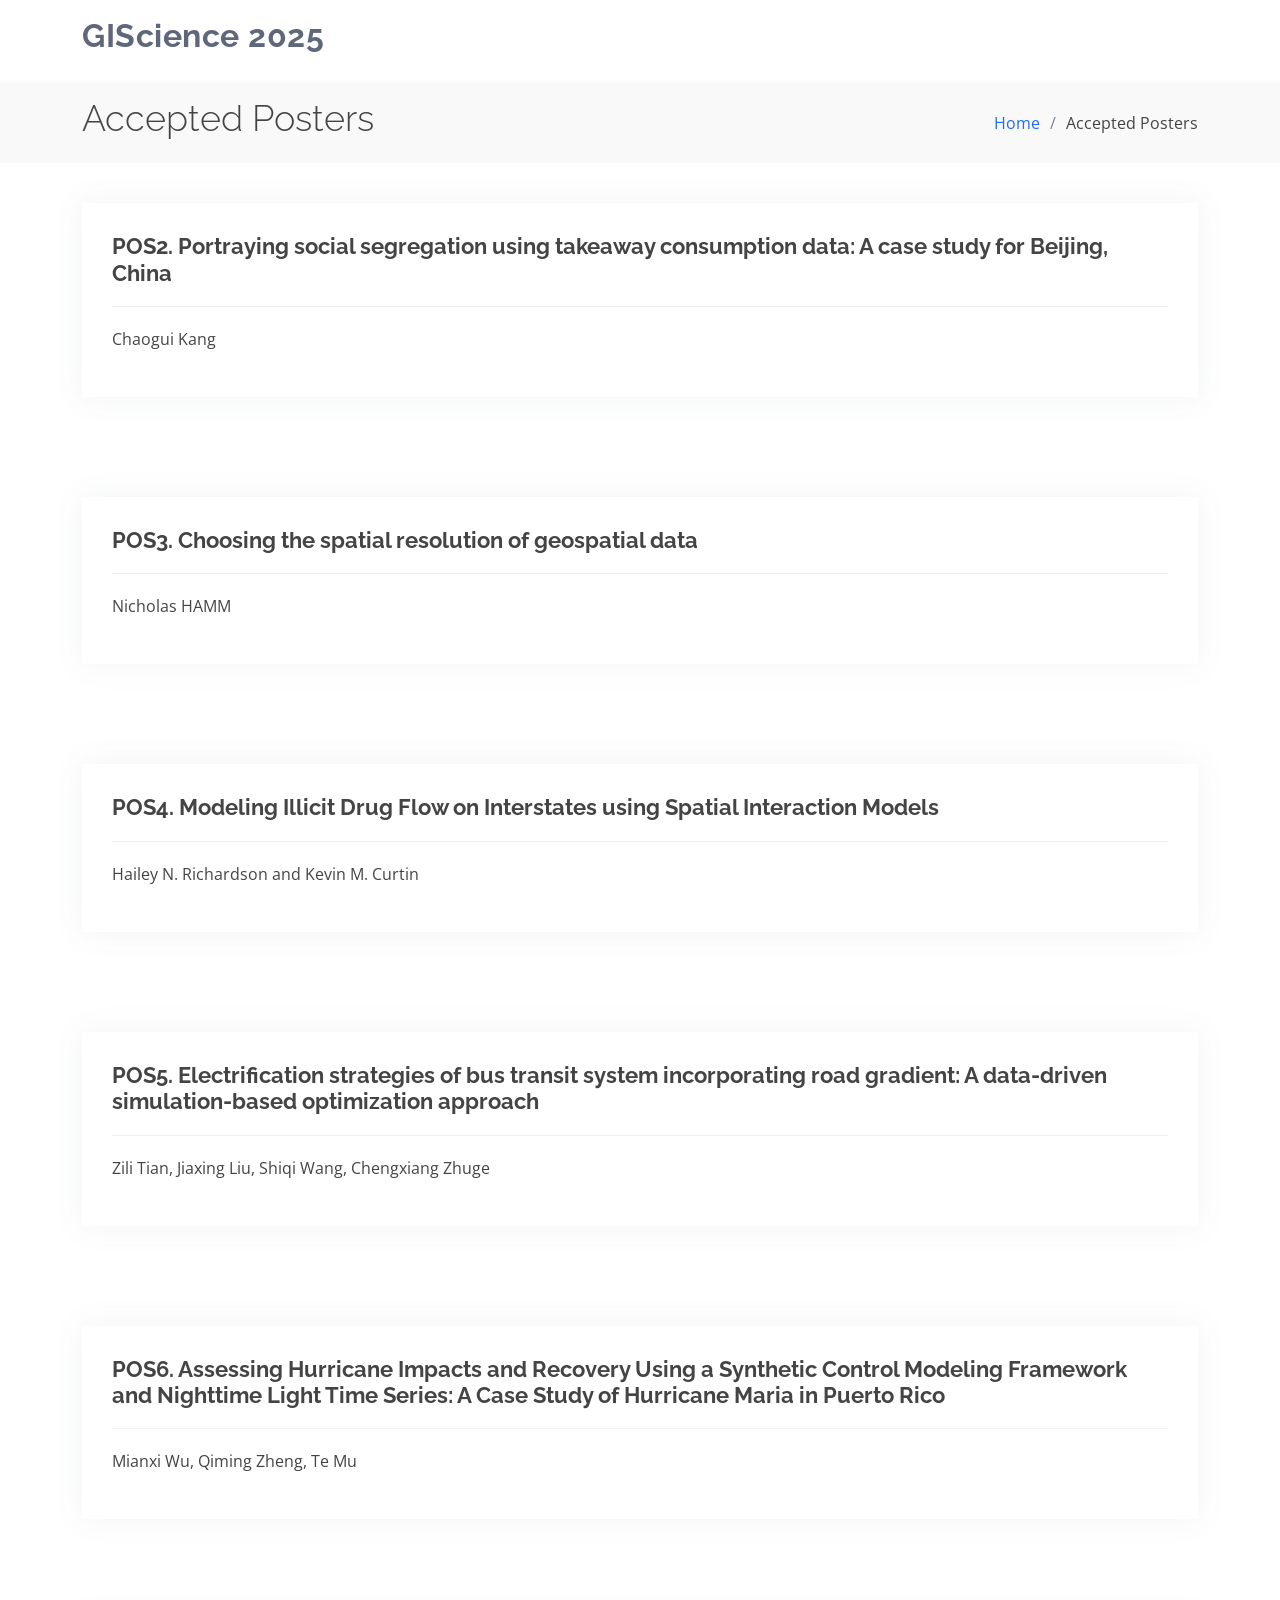
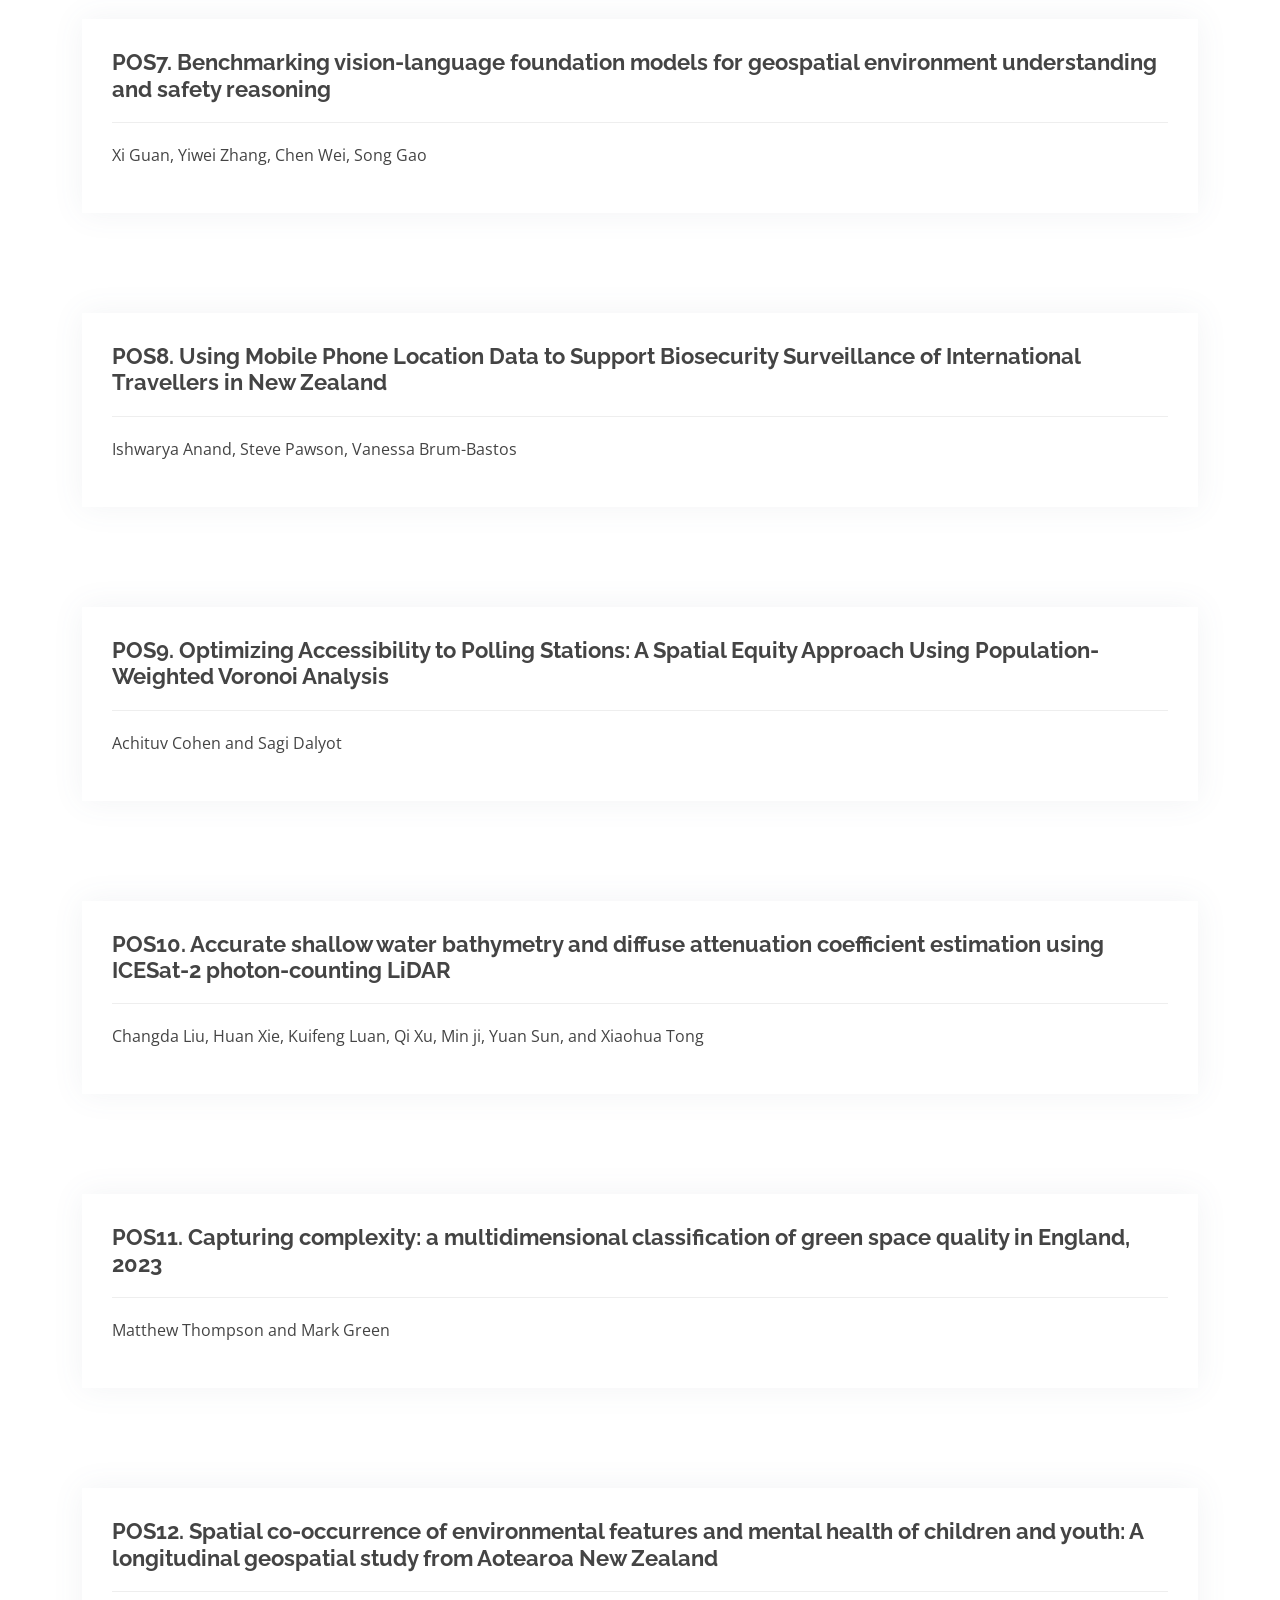
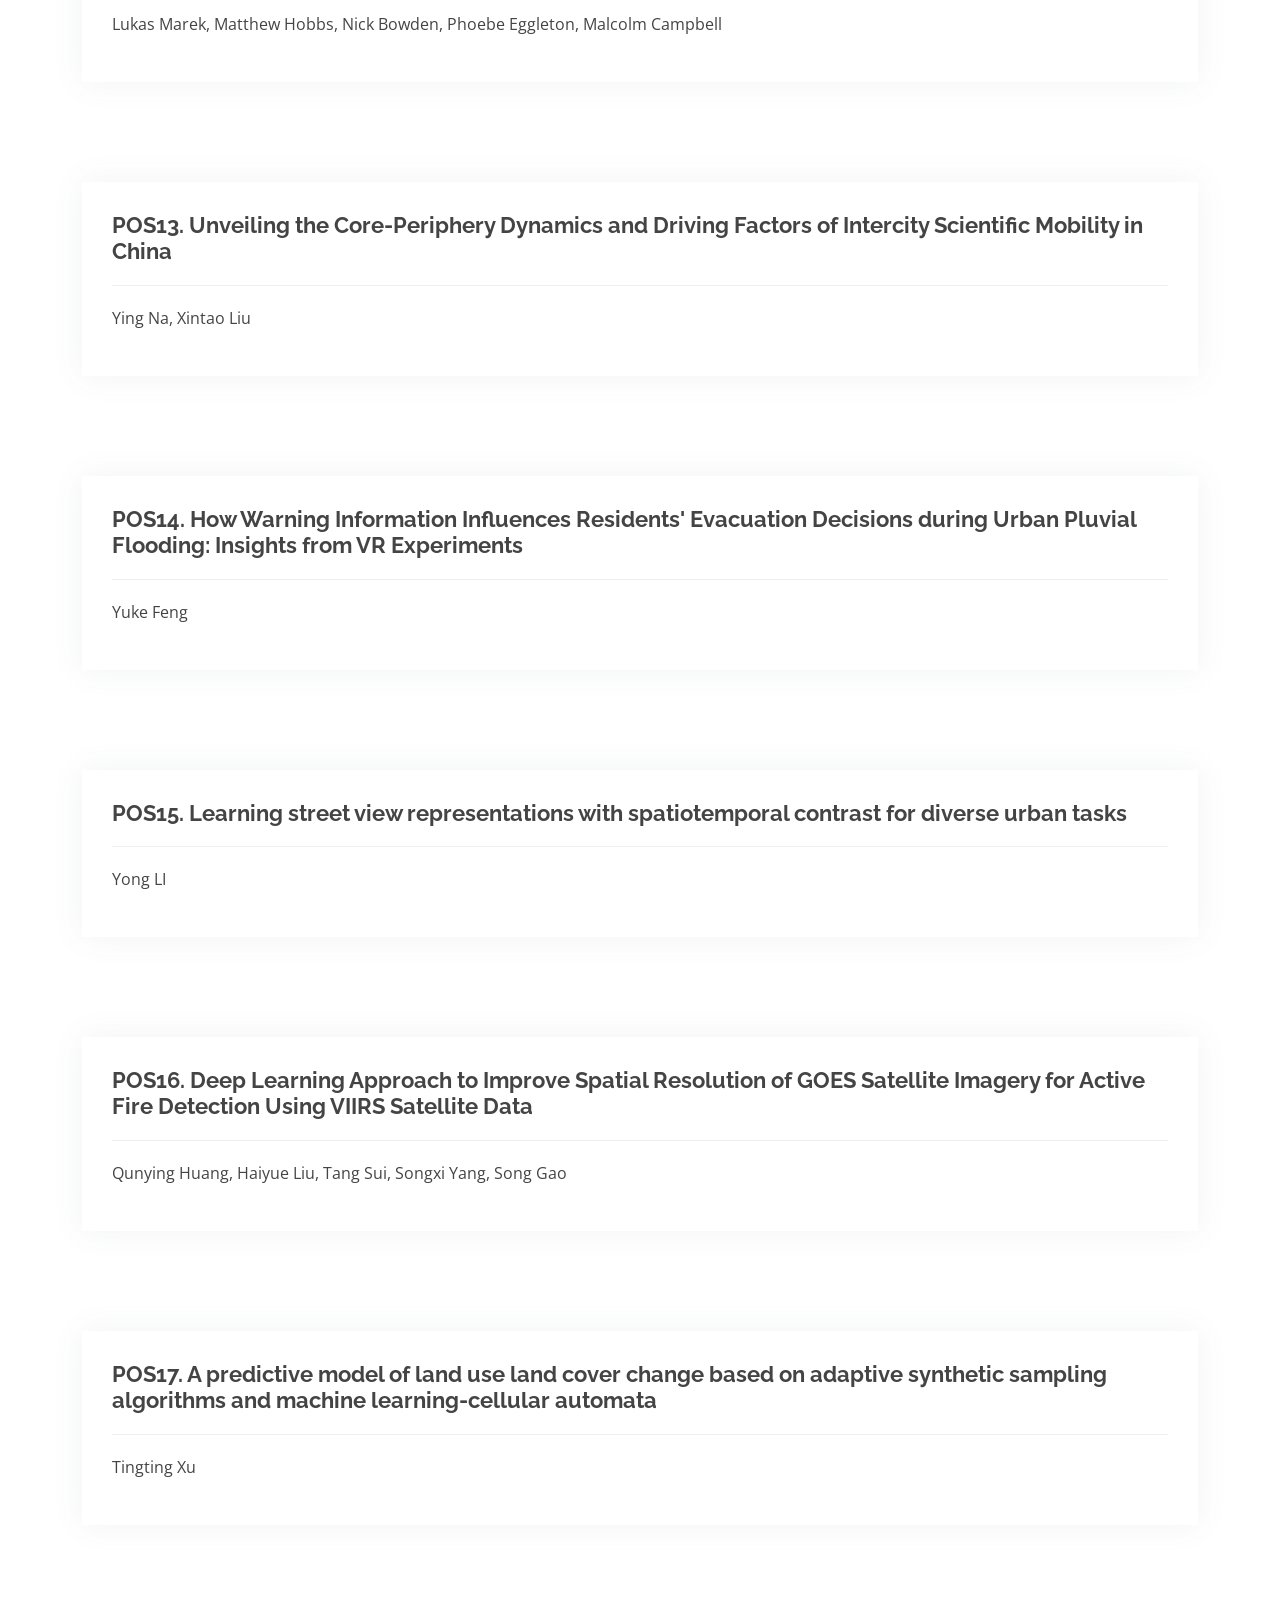
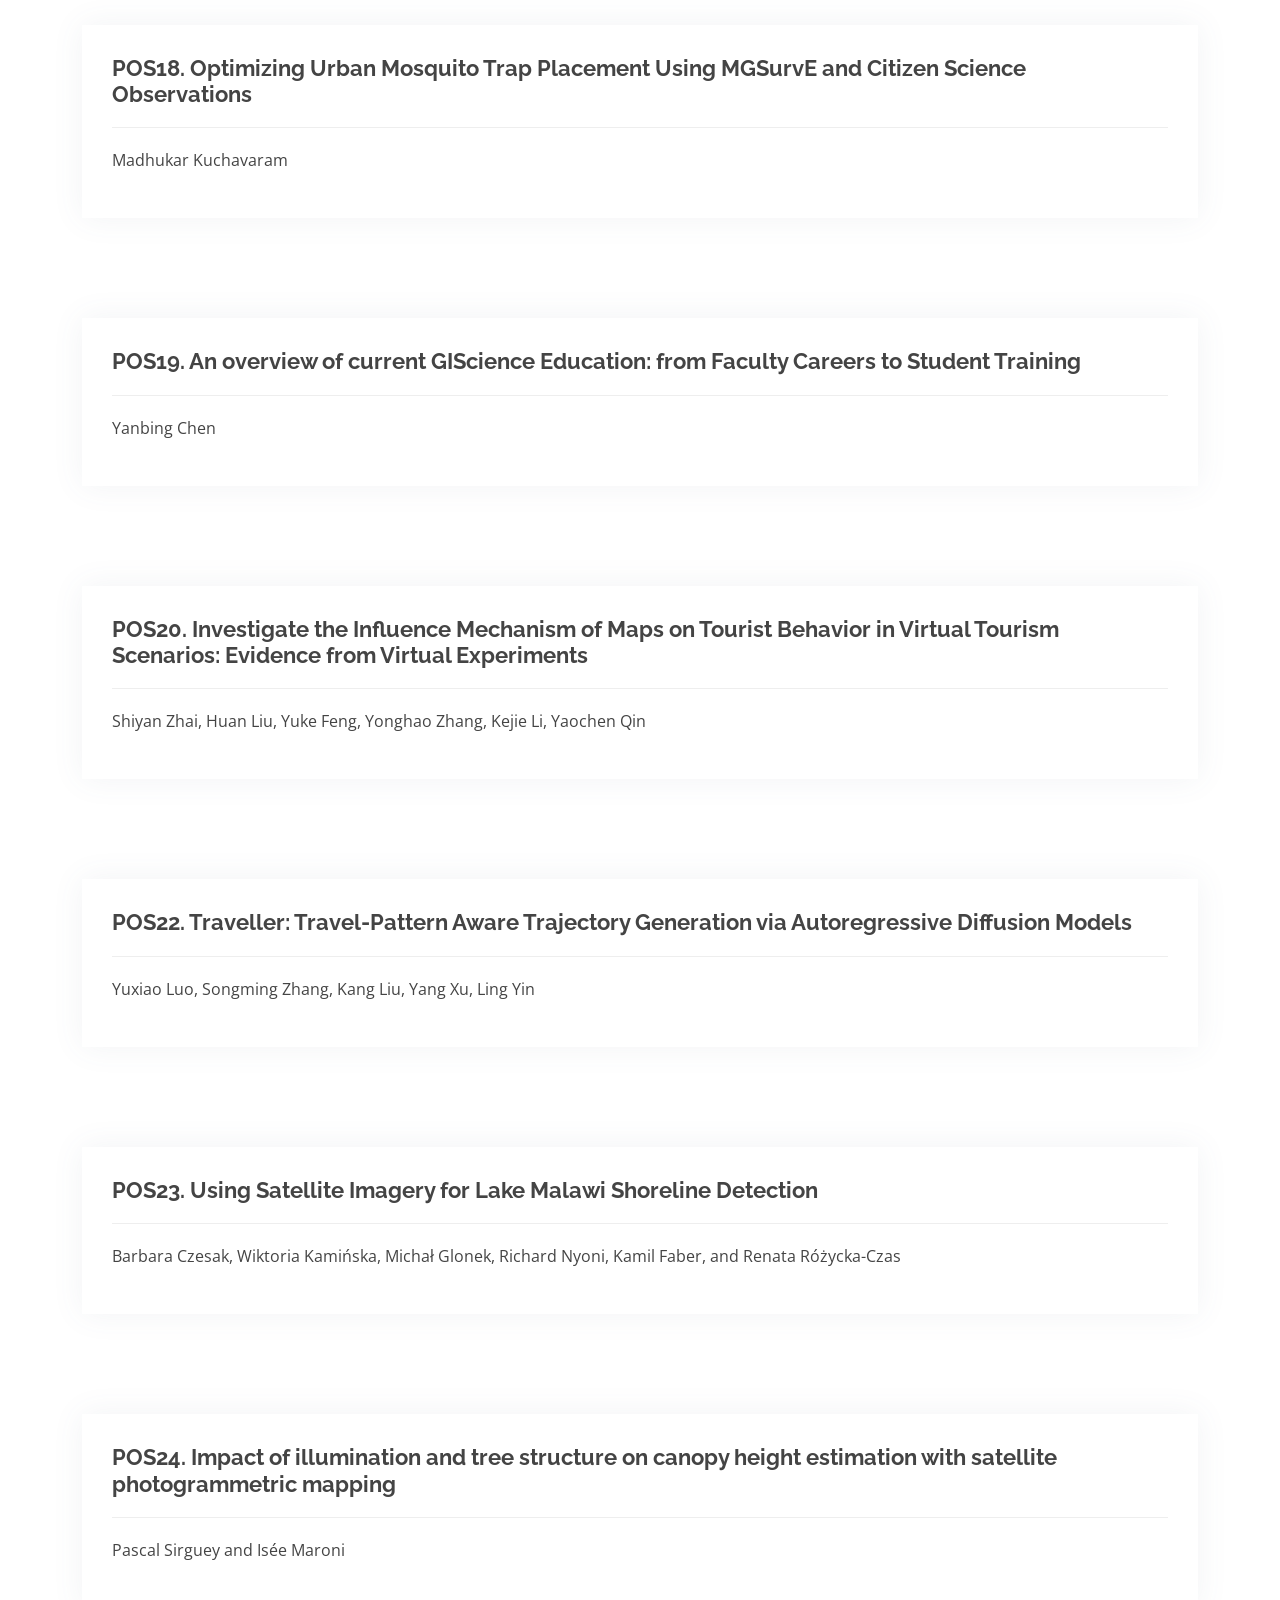
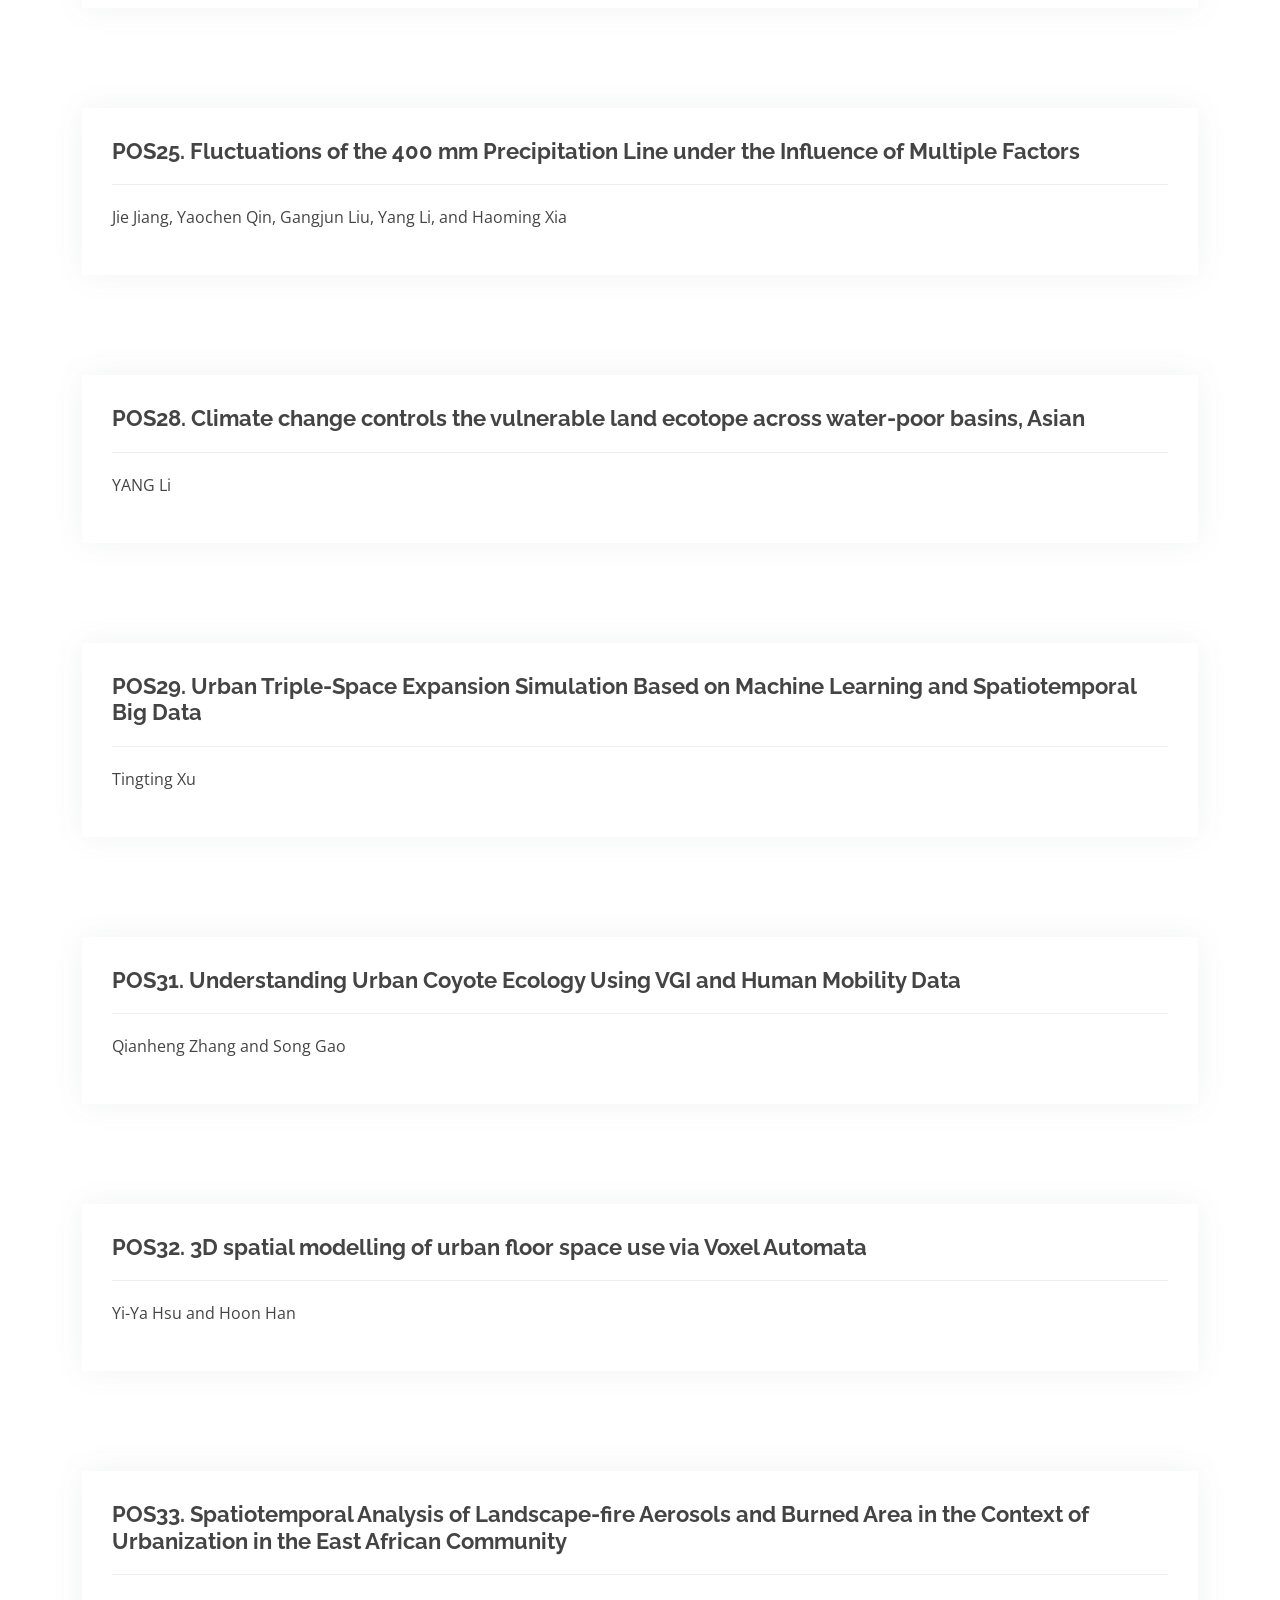
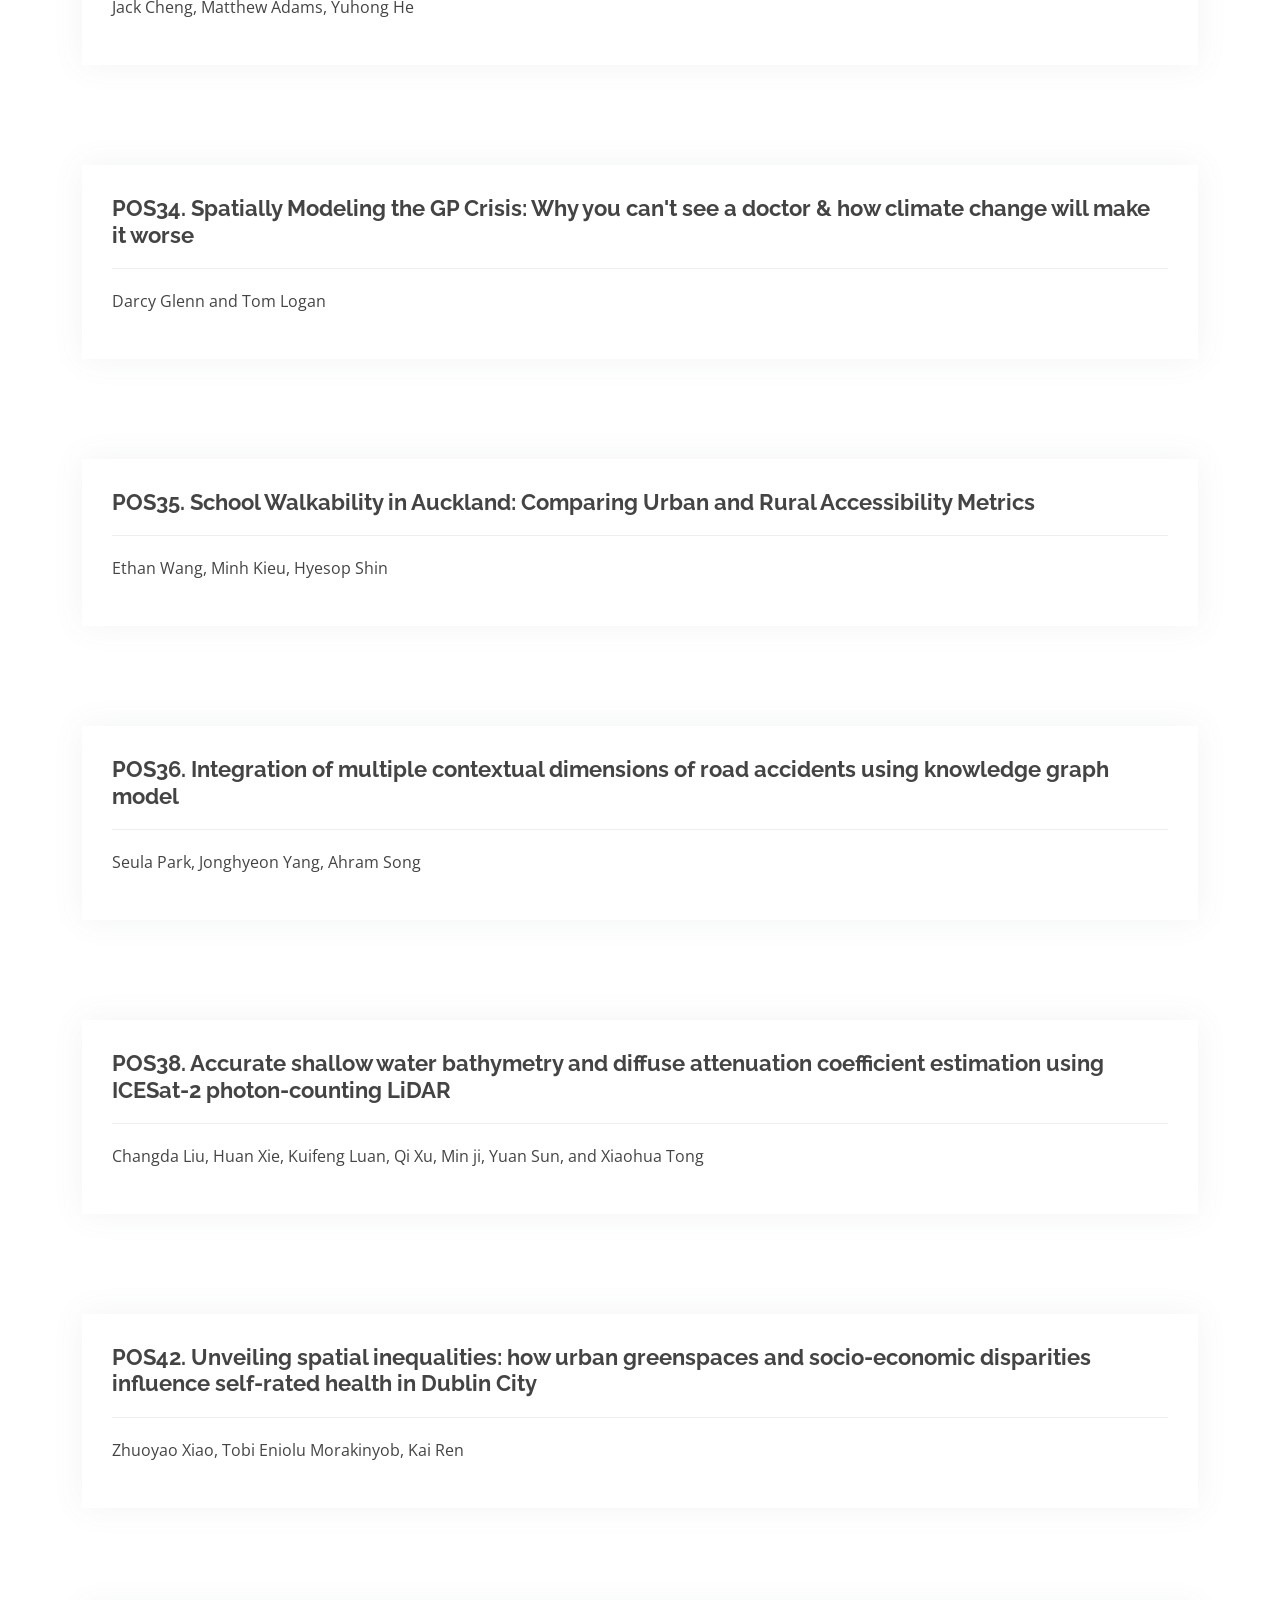
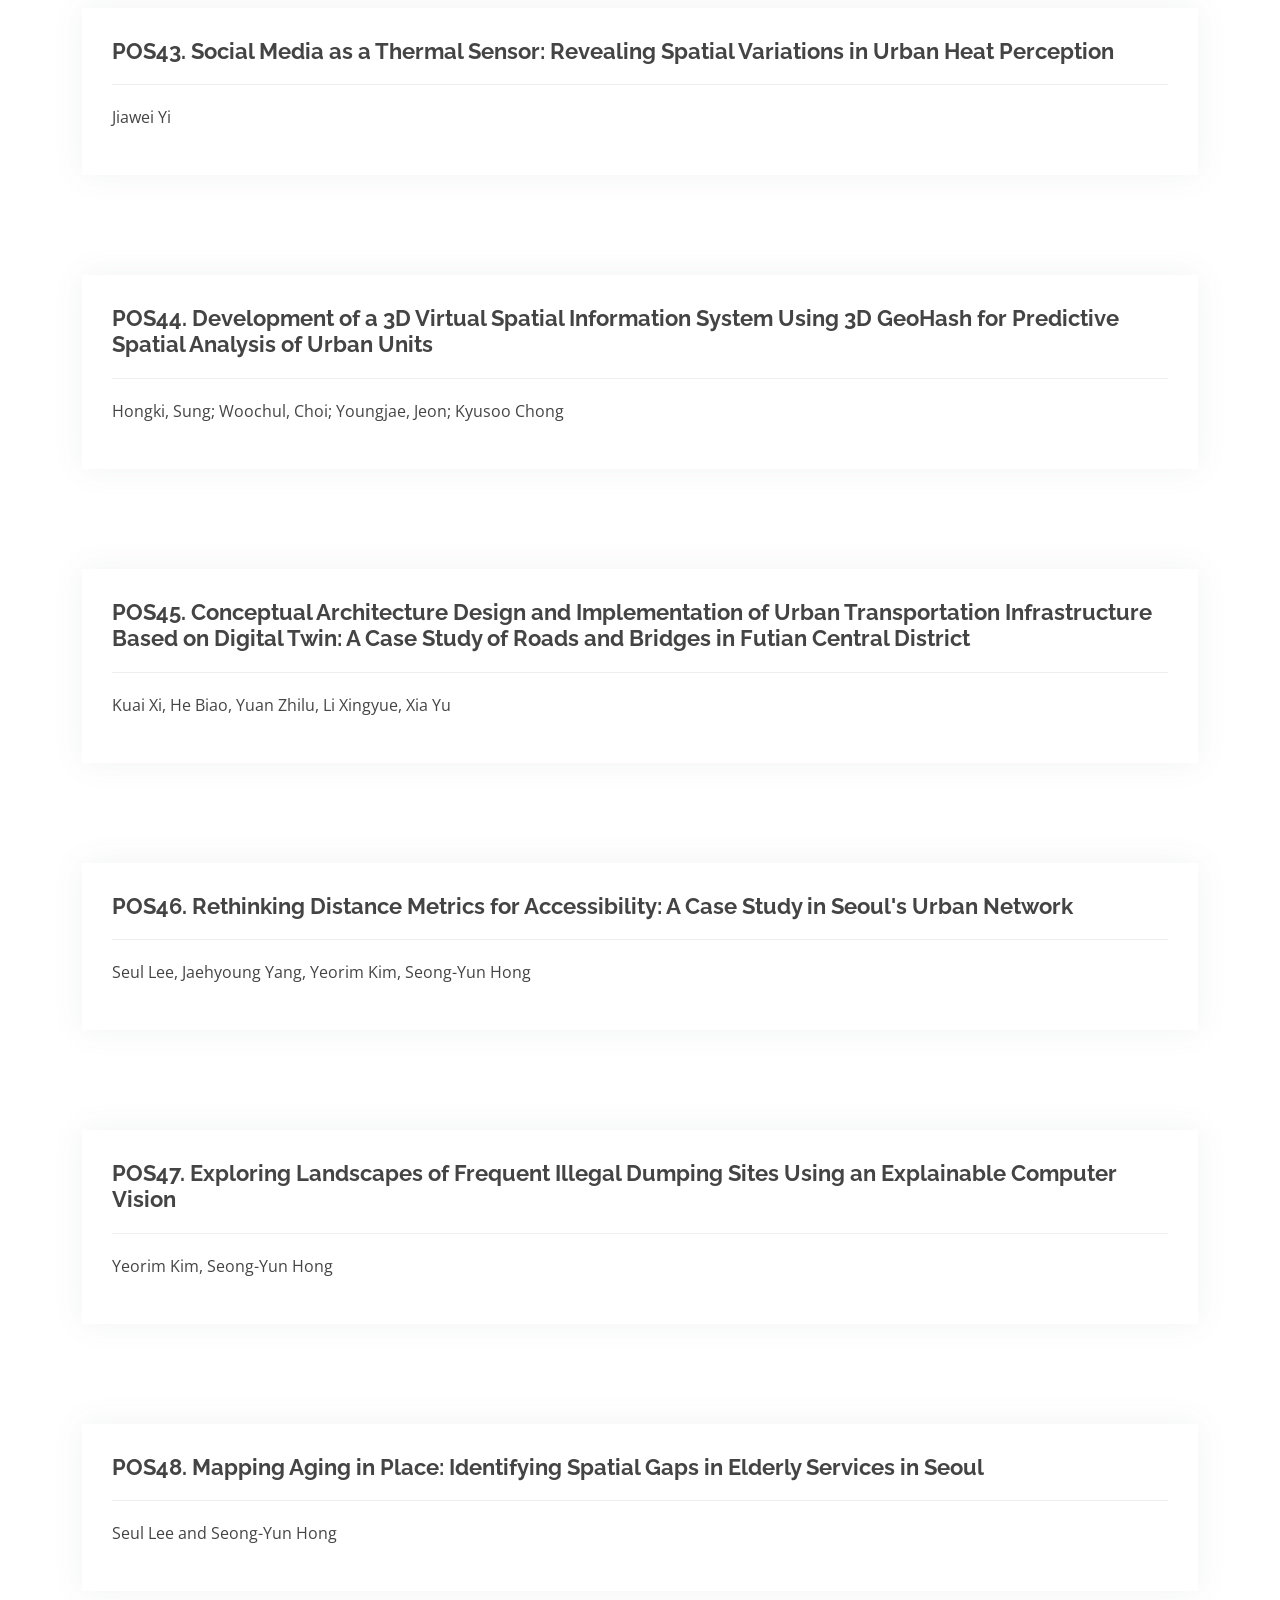
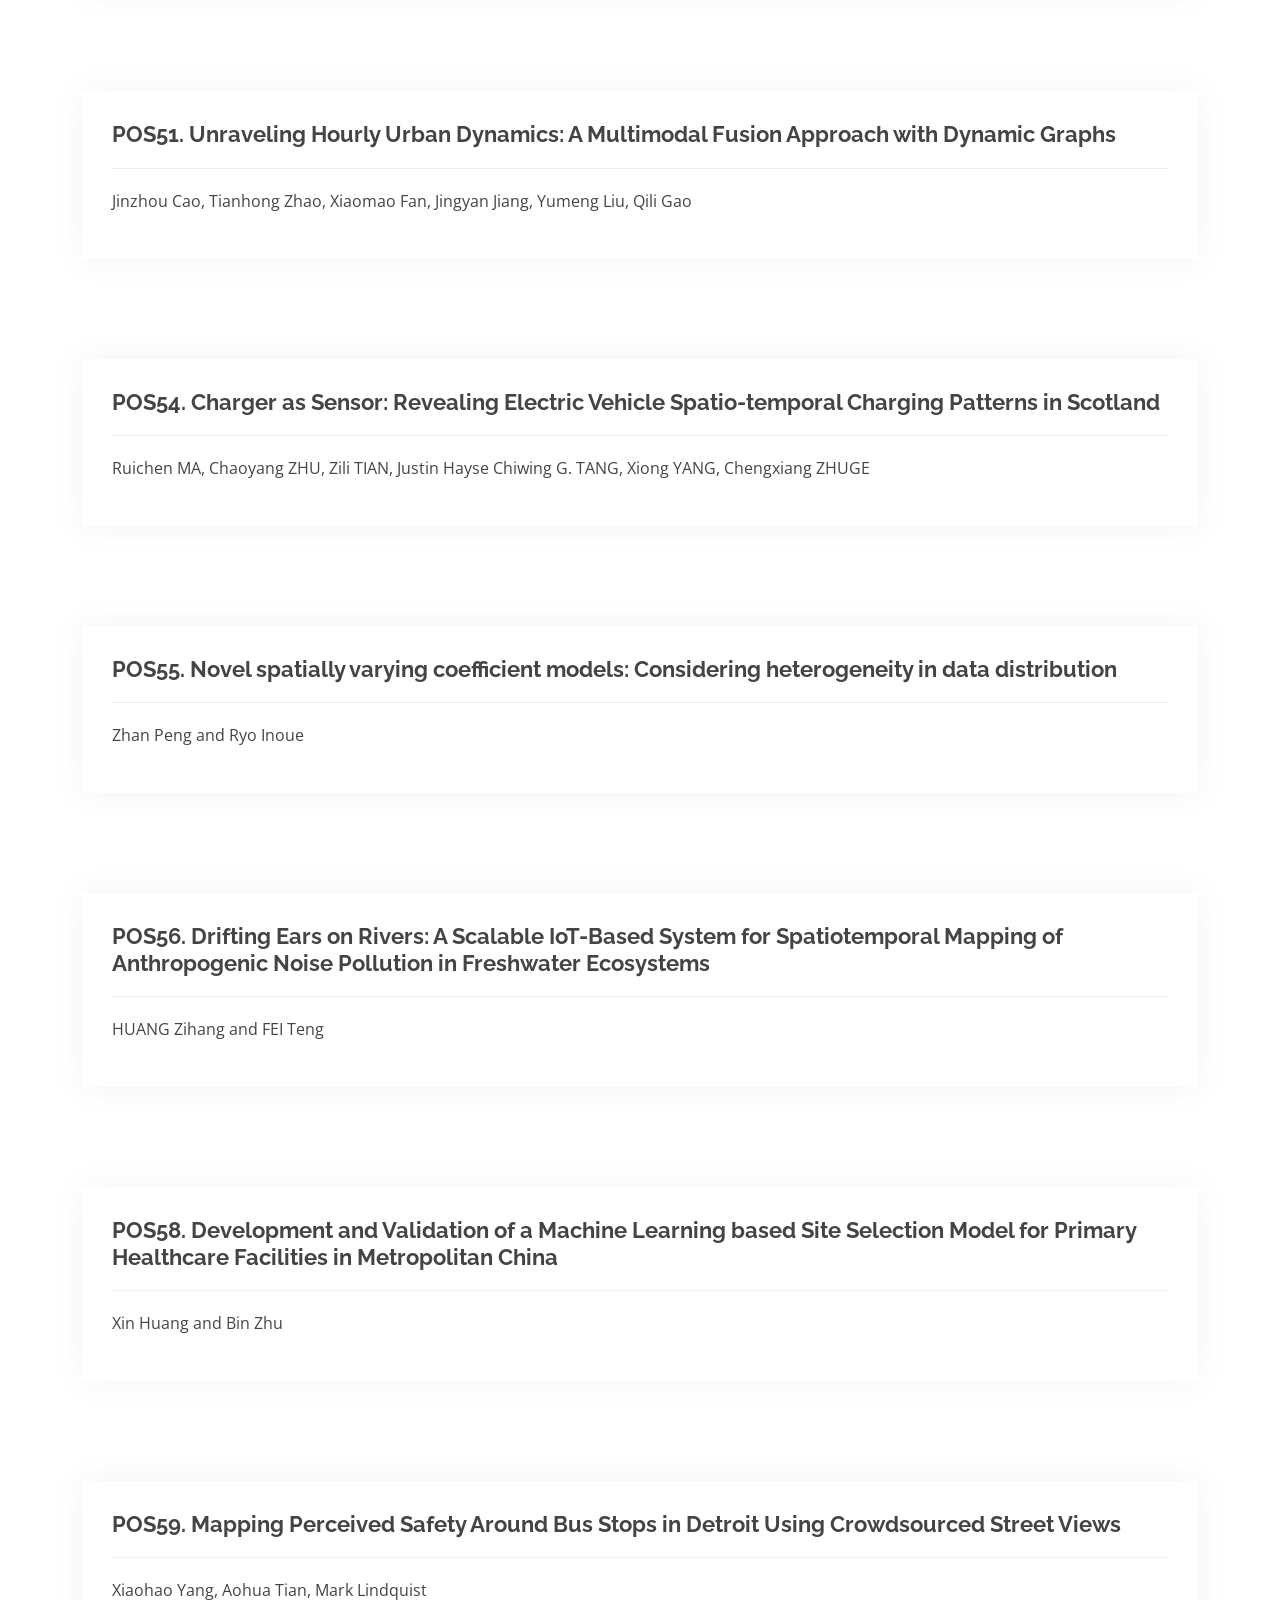
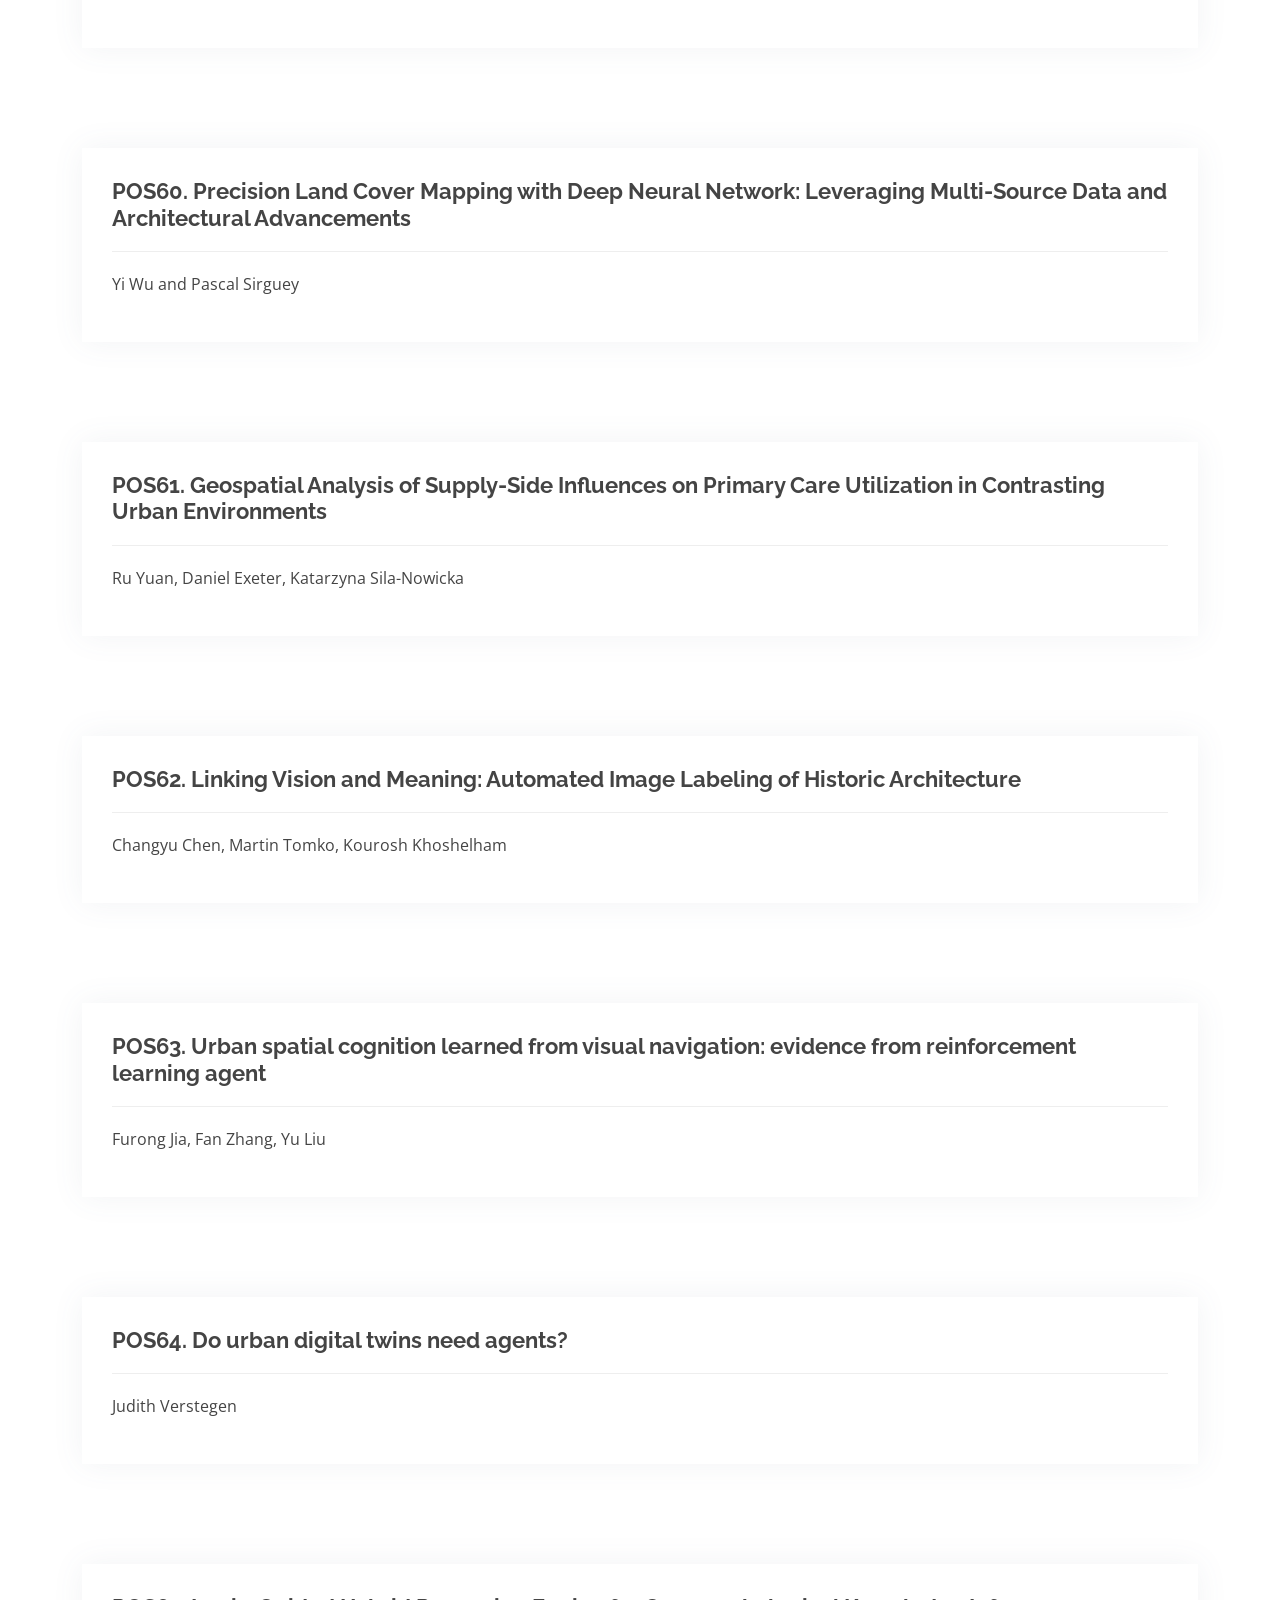
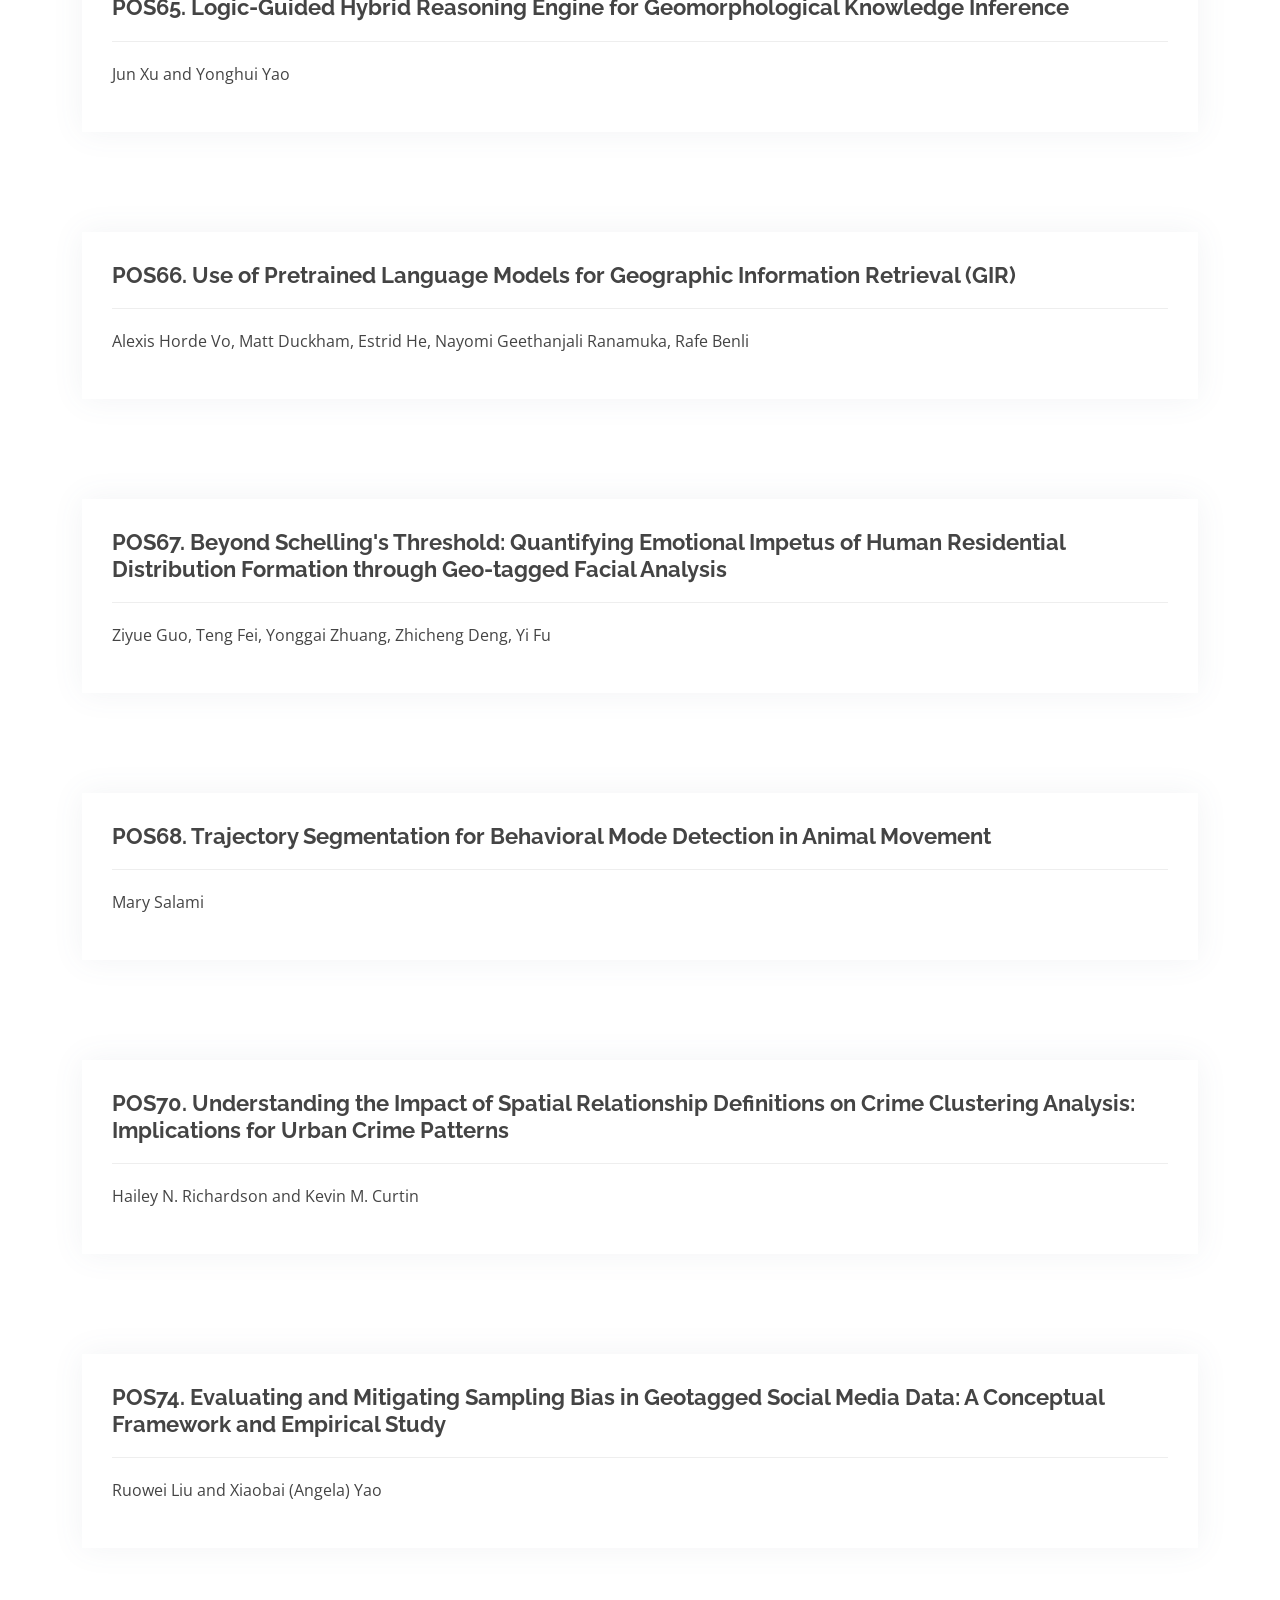
<file: posters.html>
<!DOCTYPE html>
<html lang="en">

<head>
  <meta charset="utf-8">
  <meta content="width=device-width, initial-scale=1.0" name="viewport">

  <title>GIScience 2025 Accepted Posters</title>
  <meta content="" name="description">
  <meta content="" name="keywords">

  <!-- Favicons -->
  <link href="assets/img/favicon.png" rel="icon">
  <link href="assets/img/apple-touch-icon.png" rel="apple-touch-icon">

  <!-- Google Fonts -->
  <link href="https://fonts.googleapis.com/css?family=Open+Sans:300,300i,400,400i,600,600i,700,700i|Raleway:300,300i,400,400i,500,500i,600,600i,700,700i|Poppins:300,300i,400,400i,500,500i,600,600i,700,700i" rel="stylesheet">

  <!-- Vendor CSS Files -->
  <link href="assets/vendor/bootstrap/css/bootstrap.min.css" rel="stylesheet">
  <link href="assets/vendor/bootstrap-icons/bootstrap-icons.css" rel="stylesheet">
  <link href="assets/vendor/boxicons/css/boxicons.min.css" rel="stylesheet">
  <link href="assets/vendor/glightbox/css/glightbox.min.css" rel="stylesheet">
  <link href="assets/vendor/swiper/swiper-bundle.min.css" rel="stylesheet">

  <!-- Template Main CSS File -->
  <link href="assets/css/style.css" rel="stylesheet">

  <!-- =======================================================
  * Template Name: eNno
  * Template URL: https://bootstrapmade.com/enno-free-simple-bootstrap-template/
  * Updated: Mar 17 2024 with Bootstrap v5.3.3
  * Author: BootstrapMade.com
  * License: https://bootstrapmade.com/license/
  ======================================================== -->
</head>

<body>

  <!-- ======= Header ======= -->
  <header id="header" class="fixed-top">
    <div class="container d-flex align-items-center justify-content-between">

      <h1 class="logo"><a href="index.html">GIScience 2025</a></h1>
      <!-- Uncomment below if you prefer to use an image logo -->
      <!-- <a href="index.html" class="logo"><img src="assets/img/logo.png" alt="" class="img-fluid"></a>-->
<!--
      <nav id="navbar" class="navbar">
        <ul>
          <li><a class="nav-link scrollto " href="#hero">Home</a></li>
          <li><a class="nav-link scrollto" href="#about">About</a></li>
          <li><a class="nav-link scrollto" href="#services">Services</a></li>
          <li><a class="nav-link scrollto " href="#portfolio">Portfolio</a></li>
          <li><a class="nav-link scrollto" href="#team">Team</a></li>
          <li class="dropdown"><a href="#"><span>Drop Down</span> <i class="bi bi-chevron-down"></i></a>
            <ul>
              <li><a href="#">Drop Down 1</a></li>
              <li class="dropdown"><a href="#"><span>Deep Drop Down</span> <i class="bi bi-chevron-right"></i></a>
                <ul>
                  <li><a href="#">Deep Drop Down 1</a></li>
                  <li><a href="#">Deep Drop Down 2</a></li>
                  <li><a href="#">Deep Drop Down 3</a></li>
                  <li><a href="#">Deep Drop Down 4</a></li>
                  <li><a href="#">Deep Drop Down 5</a></li>
                </ul>
              </li>
              <li><a href="#">Drop Down 2</a></li>
              <li><a href="#">Drop Down 3</a></li>
              <li><a href="#">Drop Down 4</a></li>
            </ul>
          </li>
          <li><a class="nav-link scrollto" href="#contact">Contact</a></li>
          <li><a class="getstarted scrollto" href="#about">Get Started</a></li>
        </ul>
        <i class="bi bi-list mobile-nav-toggle"></i>
      </nav> --><!-- .navbar -->

    </div>
  </header><!-- End Header -->

  <main id="main">

    <!-- ======= Breadcrumbs ======= -->
    <section class="breadcrumbs">
      <div class="container">

        <div class="d-flex justify-content-between align-items-center">
          <h2>Accepted Posters</h2>
          <ol>
            <li><a href="index.html">Home</a></li>
            <li>Accepted Posters</li>
          </ol>
        </div>

      </div>
    </section><!-- End Breadcrumbs -->
<!--
    <section id="portfolio-details" class="portfolio-details">
      <div class="container">
        <div class="row gy-4">
          <div class="col-lg-12">
            <div class="portfolio-info">
              <h3>POS1. Integrating Geographic Systems and Climate Change Behaviour - Analysing Proximity to Coal Mines and Coal-Fired Power Stations on Climate Change and Just Transition Attitudes in South Africa</h3> 
              <p>
                S. Dlamini, E Fundisi, B Roberts (Human Sciences Research Council)
              </p>
            </div>
          </div>
        </div>
      </div>
    </section>
-->    
    
    
    <section id="portfolio-details" class="portfolio-details">
      <div class="container">
        <div class="row gy-4">
          <div class="col-lg-12">
            <div class="portfolio-info">
              <h3>POS2. Portraying social segregation using takeaway consumption data: A case study for Beijing, China</h3> 
              <p>
                Chaogui Kang
              </p>
            </div>
          </div>
        </div>
      </div>
    </section>
    
    
    
    <section id="portfolio-details" class="portfolio-details">
      <div class="container">
        <div class="row gy-4">
          <div class="col-lg-12">
            <div class="portfolio-info">
              <h3>POS3. Choosing the spatial resolution of geospatial data</h3> 
              <p>
                Nicholas HAMM  
              </p>
            </div>
          </div>
        </div>
      </div>
    </section>
    
    
    
    <section id="portfolio-details" class="portfolio-details">
      <div class="container">
        <div class="row gy-4">
          <div class="col-lg-12">
            <div class="portfolio-info">
              <h3>POS4. Modeling Illicit Drug Flow on Interstates using Spatial Interaction Models</h3> 
              <p>
                Hailey N. Richardson and Kevin M. Curtin
              </p>
            </div>
          </div>
        </div>
      </div>
    </section>
    
    
    
    <section id="portfolio-details" class="portfolio-details">
      <div class="container">
        <div class="row gy-4">
          <div class="col-lg-12">
            <div class="portfolio-info">
              <h3>POS5. Electrification strategies of bus transit system incorporating road gradient: A data-driven simulation-based optimization approach</h3> 
              <p>
                Zili Tian, Jiaxing Liu, Shiqi Wang, Chengxiang Zhuge
              </p>
            </div>
          </div>
        </div>
      </div>
    </section>
    
    
    
    <section id="portfolio-details" class="portfolio-details">
      <div class="container">
        <div class="row gy-4">
          <div class="col-lg-12">
            <div class="portfolio-info">
              <h3>POS6. Assessing Hurricane Impacts and Recovery Using a Synthetic Control Modeling Framework and Nighttime Light Time Series: A Case Study of Hurricane Maria in Puerto Rico</h3> 
              <p>
    Mianxi Wu, 
    Qiming Zheng, 
    Te Mu
              </p>
            </div>
          </div>
        </div>
      </div>
    </section>
    
    
    
    <section id="portfolio-details" class="portfolio-details">
      <div class="container">
        <div class="row gy-4">
          <div class="col-lg-12">
            <div class="portfolio-info">
              <h3>POS7. Benchmarking vision-language foundation models for geospatial environment understanding and safety reasoning</h3> 
              <p>
                Xi Guan, Yiwei Zhang, Chen Wei, Song Gao
              </p>
            </div>
          </div>
        </div>
      </div>
    </section>
    
    
    
    <section id="portfolio-details" class="portfolio-details">
      <div class="container">
        <div class="row gy-4">
          <div class="col-lg-12">
            <div class="portfolio-info">
              <h3>POS8.  Using Mobile Phone Location Data to Support Biosecurity Surveillance of International Travellers in New Zealand</h3> 
              <p>
                Ishwarya Anand, Steve Pawson, Vanessa Brum-Bastos
              </p>
            </div>
          </div>
        </div>
      </div>
    </section>
    
    
    
    <section id="portfolio-details" class="portfolio-details">
      <div class="container">
        <div class="row gy-4">
          <div class="col-lg-12">
            <div class="portfolio-info">
              <h3>POS9. Optimizing Accessibility to Polling Stations: A Spatial Equity Approach Using Population-Weighted Voronoi Analysis</h3> 
              <p>
                Achituv Cohen and Sagi Dalyot
              </p>
            </div>
          </div>
        </div>
      </div>
    </section>
    
    
    
    <section id="portfolio-details" class="portfolio-details">
      <div class="container">
        <div class="row gy-4">
          <div class="col-lg-12">
            <div class="portfolio-info">
              <h3>POS10. Accurate shallow water bathymetry and diffuse attenuation coefficient estimation using ICESat-2 photon-counting LiDAR</h3> 
              <p>
                Changda Liu, Huan Xie, Kuifeng Luan, Qi Xu, Min ji, Yuan Sun, and Xiaohua Tong
              </p>
            </div>
          </div>
        </div>
      </div>
    </section>
    
    
    
    <section id="portfolio-details" class="portfolio-details">
      <div class="container">
        <div class="row gy-4">
          <div class="col-lg-12">
            <div class="portfolio-info">
              <h3>POS11. Capturing complexity: a multidimensional classification of green space quality in England, 2023</h3> 
              <p>
                Matthew Thompson and Mark Green 
              </p>
            </div>
          </div>
        </div>
      </div>
    </section>
    
    
    
    <section id="portfolio-details" class="portfolio-details">
      <div class="container">
        <div class="row gy-4">
          <div class="col-lg-12">
            <div class="portfolio-info">
              <h3>POS12. Spatial co-occurrence of environmental features and mental health of children and youth: A longitudinal geospatial study from Aotearoa New Zealand</h3> 
              <p>
                Lukas Marek, Matthew Hobbs, Nick Bowden, Phoebe Eggleton, Malcolm Campbell
              </p>
            </div>
          </div>
        </div>
      </div>
    </section>
    
    
    
    <section id="portfolio-details" class="portfolio-details">
      <div class="container">
        <div class="row gy-4">
          <div class="col-lg-12">
            <div class="portfolio-info">
              <h3>POS13. Unveiling the Core-Periphery Dynamics and Driving Factors of Intercity Scientific Mobility in China</h3> 
              <p>
                Ying Na, Xintao Liu      
              </p>
            </div>
          </div>
        </div>
      </div>
    </section>
    
    
    
    <section id="portfolio-details" class="portfolio-details">
      <div class="container">
        <div class="row gy-4">
          <div class="col-lg-12">
            <div class="portfolio-info">
              <h3>POS14. How Warning Information Influences Residents' Evacuation Decisions during Urban Pluvial Flooding: Insights from VR Experiments</h3> 
              <p>
                Yuke Feng
              </p>
            </div>
          </div>
        </div>
      </div>
    </section>
    
    
    
    <section id="portfolio-details" class="portfolio-details">
      <div class="container">
        <div class="row gy-4">
          <div class="col-lg-12">
            <div class="portfolio-info">
              <h3>POS15. Learning street view representations with spatiotemporal contrast for diverse urban tasks</h3> 
              <p>
                Yong LI
              </p>
            </div>
          </div>
        </div>
      </div>
    </section>
    
    
    
    <section id="portfolio-details" class="portfolio-details">
      <div class="container">
        <div class="row gy-4">
          <div class="col-lg-12">
            <div class="portfolio-info">
              <h3>POS16. Deep Learning Approach to Improve Spatial Resolution of GOES Satellite Imagery for Active Fire Detection Using VIIRS Satellite Data</h3> 
              <p>
                Qunying Huang, Haiyue Liu, Tang Sui, Songxi Yang, Song Gao
              </p>
            </div>
          </div>
        </div>
      </div>
    </section>
    
    
    
    <section id="portfolio-details" class="portfolio-details">
      <div class="container">
        <div class="row gy-4">
          <div class="col-lg-12">
            <div class="portfolio-info">
              <h3>POS17. A predictive model of land use land cover change based on adaptive synthetic sampling algorithms and machine learning-cellular automata</h3> 
              <p>
                Tingting Xu 
              </p>
            </div>
          </div>
        </div>
      </div>
    </section>
    
    
    
    <section id="portfolio-details" class="portfolio-details">
      <div class="container">
        <div class="row gy-4">
          <div class="col-lg-12">
            <div class="portfolio-info">
              <h3>POS18. Optimizing Urban Mosquito Trap Placement Using MGSurvE and Citizen Science Observations</h3> 
              <p>
                Madhukar Kuchavaram 
              </p>
            </div>
          </div>
        </div>
      </div>
    </section>
    
    
    
    <section id="portfolio-details" class="portfolio-details">
      <div class="container">
        <div class="row gy-4">
          <div class="col-lg-12">
            <div class="portfolio-info">
              <h3>POS19. An overview of current GIScience Education: from Faculty Careers to Student Training</h3> 
              <p>
                Yanbing Chen
              </p>
            </div>
          </div>
        </div>
      </div>
    </section>
    
    
    
    <section id="portfolio-details" class="portfolio-details">
      <div class="container">
        <div class="row gy-4">
          <div class="col-lg-12">
            <div class="portfolio-info">
              <h3>POS20. Investigate the Influence Mechanism of Maps on Tourist Behavior in Virtual Tourism Scenarios: Evidence from Virtual Experiments</h3> 
              <p>
                Shiyan Zhai, Huan Liu, Yuke Feng, Yonghao Zhang, Kejie Li, Yaochen Qin
              </p>
            </div>
          </div>
        </div>
      </div>
    </section>
    
    
   <!-- 
    <section id="portfolio-details" class="portfolio-details">
      <div class="container">
        <div class="row gy-4">
          <div class="col-lg-12">
            <div class="portfolio-info">
              <h3>POS21. Network-based pick-up and drop-off location optimization for shared autonomous vehicle</h3> 
              <p>
                Sunyu Wang, 
    Fangyi Ding, 
    Yineng Wang, 
    Anthony Gar-On Yeh, 
    Guan Huang
              </p>
            </div>
          </div>
        </div>
      </div>
    </section>
    -->
    
    
    <section id="portfolio-details" class="portfolio-details">
      <div class="container">
        <div class="row gy-4">
          <div class="col-lg-12">
            <div class="portfolio-info">
              <h3>POS22. Traveller: Travel-Pattern Aware Trajectory Generation via Autoregressive Diffusion Models</h3> 
              <p>
                Yuxiao Luo, Songming Zhang, Kang Liu, Yang Xu, Ling Yin
              </p>
            </div>
          </div>
        </div>
      </div>
    </section>
    
    
    
    <section id="portfolio-details" class="portfolio-details">
      <div class="container">
        <div class="row gy-4">
          <div class="col-lg-12">
            <div class="portfolio-info">
              <h3>POS23. Using Satellite Imagery for Lake Malawi Shoreline Detection</h3> 
              <p>
                Barbara Czesak, Wiktoria Kamińska, Michał Glonek, Richard Nyoni, Kamil Faber, and Renata Różycka-Czas

              </p>
            </div>
          </div>
        </div>
      </div>
    </section>
    
    
    
    <section id="portfolio-details" class="portfolio-details">
      <div class="container">
        <div class="row gy-4">
          <div class="col-lg-12">
            <div class="portfolio-info">
              <h3>POS24. Impact of illumination and tree structure on canopy height estimation with satellite photogrammetric mapping</h3> 
              <p>
                Pascal Sirguey and Isée Maroni
              </p>
            </div>
          </div>
        </div>
      </div>
    </section>
    
    
    
    <section id="portfolio-details" class="portfolio-details">
      <div class="container">
        <div class="row gy-4">
          <div class="col-lg-12">
            <div class="portfolio-info">
              <h3>POS25. Fluctuations of the 400 mm Precipitation Line under the Influence of Multiple Factors</h3> 
              <p>
                Jie Jiang, Yaochen Qin, Gangjun Liu, Yang Li, and Haoming Xia
              </p>
            </div>
          </div>
        </div>
      </div>
    </section>
    
    
   <!-- 
    <section id="portfolio-details" class="portfolio-details">
      <div class="container">
        <div class="row gy-4">
          <div class="col-lg-12">
            <div class="portfolio-info">
              <h3>POS26. GeoAI and Human Geography— The dawn of a new spatial intelligence era</h3> 
              <p>
                Xiao Huang 
              </p>
            </div>
          </div>
        </div>
      </div>
    </section>
    -->
    
    <!--
    <section id="portfolio-details" class="portfolio-details">
      <div class="container">
        <div class="row gy-4">
          <div class="col-lg-12">
            <div class="portfolio-info">
              <h3>POS27. LiDAR-Based Individual Tree Detection and Counting in Gold Coast Forests for Enhanced Forest Inventory</h3> 
              <p>
                Harikesh Singh,
    Prashant Srivastava, 
    Li-minn Ang, 
    Sanjeev Kumar Srivastava
              </p>
            </div>
          </div>
        </div>
      </div>
    </section>
    -->
    
    
    <section id="portfolio-details" class="portfolio-details">
      <div class="container">
        <div class="row gy-4">
          <div class="col-lg-12">
            <div class="portfolio-info">
              <h3>POS28. Climate change controls the vulnerable land ecotope across water-poor basins, Asian</h3> 
              <p>
                YANG Li 
              </p>
            </div>
          </div>
        </div>
      </div>
    </section>
    
    
    
    <section id="portfolio-details" class="portfolio-details">
      <div class="container">
        <div class="row gy-4">
          <div class="col-lg-12">
            <div class="portfolio-info">
              <h3>POS29. Urban Triple-Space Expansion Simulation Based on Machine Learning and Spatiotemporal Big Data</h3> 
              <p>
Tingting Xu
              </p>
            </div>
          </div>
        </div>
      </div>
    </section>
    
    
    <!--
    <section id="portfolio-details" class="portfolio-details">
      <div class="container">
        <div class="row gy-4">
          <div class="col-lg-12">
            <div class="portfolio-info">
              <h3>POS30. Geospatial Solutions for Landslide Susceptibility Mapping and Mitigation Strategy</h3> 
              <p>
                Muhammad Qasim
              </p>
            </div>
          </div>
        </div>
      </div>
    </section>
    -->
    
    
    <section id="portfolio-details" class="portfolio-details">
      <div class="container">
        <div class="row gy-4">
          <div class="col-lg-12">
            <div class="portfolio-info">
              <h3>POS31. Understanding Urban Coyote Ecology Using VGI and Human Mobility Data</h3> 
              <p>
                Qianheng Zhang and Song Gao
              </p>
            </div>
          </div>
        </div>
      </div>
    </section>
    
    
    
    <section id="portfolio-details" class="portfolio-details">
      <div class="container">
        <div class="row gy-4">
          <div class="col-lg-12">
            <div class="portfolio-info">
              <h3>POS32. 3D spatial modelling of urban floor space use via Voxel Automata</h3> 
              <p>
                Yi-Ya Hsu and Hoon Han
              </p>
            </div>
          </div>
        </div>
      </div>
    </section>
    
    
    
    <section id="portfolio-details" class="portfolio-details">
      <div class="container">
        <div class="row gy-4">
          <div class="col-lg-12">
            <div class="portfolio-info">
              <h3>POS33. Spatiotemporal Analysis of Landscape-fire Aerosols and Burned Area in the Context of Urbanization in the East African Community</h3> 
              <p>
                Jack Cheng,  Matthew Adams,  Yuhong He
              </p>
            </div>
          </div>
        </div>
      </div>
    </section>
    
    
    
    <section id="portfolio-details" class="portfolio-details">
      <div class="container">
        <div class="row gy-4">
          <div class="col-lg-12">
            <div class="portfolio-info">
              <h3>POS34. Spatially Modeling the GP Crisis: Why you can't see a doctor &amp; how climate change will make it worse</h3> 
              <p>
                Darcy Glenn and Tom Logan
              </p>
            </div>
          </div>
        </div>
      </div>
    </section>
    
    
    
    <section id="portfolio-details" class="portfolio-details">
      <div class="container">
        <div class="row gy-4">
          <div class="col-lg-12">
            <div class="portfolio-info">
              <h3>POS35. School Walkability in Auckland: Comparing Urban and Rural Accessibility Metrics</h3> 
              <p>
                Ethan Wang, Minh Kieu, Hyesop Shin 
              </p>
            </div>
          </div>
        </div>
      </div>
    </section>
    
    
    
    <section id="portfolio-details" class="portfolio-details">
      <div class="container">
        <div class="row gy-4">
          <div class="col-lg-12">
            <div class="portfolio-info">
              <h3>POS36. Integration of multiple contextual dimensions of road accidents using knowledge graph model</h3> 
              <p>
                Seula Park,  Jonghyeon Yang,  Ahram Song
              </p>
            </div>
          </div>
        </div>
      </div>
    </section>
    
    
   <!-- 
    <section id="portfolio-details" class="portfolio-details">
      <div class="container">
        <div class="row gy-4">
          <div class="col-lg-12">
            <div class="portfolio-info">
              <h3>POS37. An Integrated Communication-Navigation-Remote Sensing System for Long-Range UAV Swarm Autonomous Perception and Its Application in Geological Disaster Monitoring</h3> 
              <p>
                Sui Haigang,  Jiang Weicheng,  Zhou Qiming,  Hua Li
              </p>
            </div>
          </div>
        </div>
      </div>
    </section>
    -->
    
    
    <section id="portfolio-details" class="portfolio-details">
      <div class="container">
        <div class="row gy-4">
          <div class="col-lg-12">
            <div class="portfolio-info">
              <h3>POS38. Accurate shallow water bathymetry and diffuse attenuation coefficient estimation using ICESat-2 photon-counting LiDAR</h3> 
              <p>
                Changda Liu, Huan Xie, Kuifeng Luan, Qi Xu, Min ji, Yuan Sun, and Xiaohua Tong
             </p>
            </div>
          </div>
        </div>
      </div>
    </section>
    
    
   <!-- 
    <section id="portfolio-details" class="portfolio-details">
      <div class="container">
        <div class="row gy-4">
          <div class="col-lg-12">
            <div class="portfolio-info">
              <h3>POS39. Spatial and temporal impacts of daily human activities on air pollution based on long-term cab trajectories</h3> 
              <p>
                Xinyue Gu and    Wenrui Xu
              </p>
            </div>
          </div>
        </div>
      </div>
    </section>
    -->
    
    <!--
    <section id="portfolio-details" class="portfolio-details">
      <div class="container">
        <div class="row gy-4">
          <div class="col-lg-12">
            <div class="portfolio-info">
              <h3>POS40. Optimizing Truck Appointment Systems in Port Logistics Through High-Resolution Truck Trajectory Analytics</h3> 
              <p>
                Shichao Sun 
              </p>
            </div>
          </div>
        </div>
      </div>
    </section>
    -->
    
    <!--
    <section id="portfolio-details" class="portfolio-details">
      <div class="container">
        <div class="row gy-4">
          <div class="col-lg-12">
            <div class="portfolio-info">
              <h3>POS41. Simulating fine-scale land-use change and carbon dynamics in Africa with a high-performance mixed-cell CA model</h3> 
              <p>
                Zhewei Liang, Xun Liang, Xintong Jiang, Qingfeng Guan
              </p>
            </div>
          </div>
        </div>
      </div>
    </section>
    -->
    
    
    <section id="portfolio-details" class="portfolio-details">
      <div class="container">
        <div class="row gy-4">
          <div class="col-lg-12">
            <div class="portfolio-info">
              <h3>POS42. Unveiling spatial inequalities: how urban greenspaces and socio-economic disparities influence self-rated health in Dublin City</h3> 
              <p>
                Zhuoyao Xiao, Tobi Eniolu Morakinyob, Kai Ren
              </p>
            </div>
          </div>
        </div>
      </div>
    </section>
    
    
    
    <section id="portfolio-details" class="portfolio-details">
      <div class="container">
        <div class="row gy-4">
          <div class="col-lg-12">
            <div class="portfolio-info">
              <h3>POS43. Social Media as a Thermal Sensor: Revealing Spatial Variations in Urban Heat Perception</h3> 
              <p>
                Jiawei Yi
              </p>
            </div>
          </div>
        </div>
      </div>
    </section>
    
    
    
    <section id="portfolio-details" class="portfolio-details">
      <div class="container">
        <div class="row gy-4">
          <div class="col-lg-12">
            <div class="portfolio-info">
              <h3>POS44. Development of a 3D Virtual Spatial Information System Using 3D GeoHash for Predictive Spatial Analysis of Urban Units</h3> 
              <p>
                Hongki, Sung; Woochul, Choi; Youngjae, Jeon; Kyusoo Chong
              </p>
            </div>
          </div>
        </div>
      </div>
    </section>
    
    
    
    <section id="portfolio-details" class="portfolio-details">
      <div class="container">
        <div class="row gy-4">
          <div class="col-lg-12">
            <div class="portfolio-info">
              <h3>POS45. Conceptual Architecture Design and Implementation of Urban Transportation Infrastructure Based on Digital Twin: A Case Study of Roads and Bridges in Futian Central District</h3> 
              <p>
                Kuai Xi, He Biao, Yuan Zhilu, Li Xingyue, Xia Yu 
              </p>
            </div>
          </div>
        </div>
      </div>
    </section>
    
    
    
    <section id="portfolio-details" class="portfolio-details">
      <div class="container">
        <div class="row gy-4">
          <div class="col-lg-12">
            <div class="portfolio-info">
              <h3>POS46. Rethinking Distance Metrics for Accessibility: A Case Study in Seoul's Urban Network</h3> 
              <p>
                Seul Lee,
    Jaehyoung Yang,
    Yeorim Kim,
    Seong-Yun Hong 
              </p>
            </div>
          </div>
        </div>
      </div>
    </section>
    
    
    
    <section id="portfolio-details" class="portfolio-details">
      <div class="container">
        <div class="row gy-4">
          <div class="col-lg-12">
            <div class="portfolio-info">
              <h3>POS47. Exploring Landscapes of Frequent Illegal Dumping Sites Using an Explainable Computer Vision</h3> 
              <p>
                Yeorim Kim,
    Seong-Yun Hong
              </p>
            </div>
          </div>
        </div>
      </div>
    </section>
    
    
    
    <section id="portfolio-details" class="portfolio-details">
      <div class="container">
        <div class="row gy-4">
          <div class="col-lg-12">
            <div class="portfolio-info">
              <h3>POS48. Mapping Aging in Place: Identifying Spatial Gaps in Elderly Services in Seoul</h3> 
              <p>
                Seul Lee and 
    Seong-Yun Hong
              </p>
            </div>
          </div>
        </div>
      </div>
    </section>
    
    
   <!-- 
    <section id="portfolio-details" class="portfolio-details">
      <div class="container">
        <div class="row gy-4">
          <div class="col-lg-12">
            <div class="portfolio-info">
              <h3>POS49. Development and validation of a Geospatial eXplainable Artificial Intelligence (GeoXAI) framework for mapping mosquito density in metropolitans</h3> 
              <p>
              </p>
            </div>
          </div>
        </div>
      </div>
    </section>
    -->
    
    <!--
    <section id="portfolio-details" class="portfolio-details">
      <div class="container">
        <div class="row gy-4">
          <div class="col-lg-12">
            <div class="portfolio-info">
              <h3>POS50. A spatiotemporal analysis of affected individuals' behavior in the immediate aftermath of the 2024 Noto Peninsula Earthquake using mobile phone location data</h3> 
              <p>
                Koichi TANAKA
              </p>
            </div>
          </div>
        </div>
      </div>
    </section>
    -->
    
    
    <section id="portfolio-details" class="portfolio-details">
      <div class="container">
        <div class="row gy-4">
          <div class="col-lg-12">
            <div class="portfolio-info">
              <h3>POS51. Unraveling Hourly Urban Dynamics: A Multimodal Fusion Approach with Dynamic Graphs</h3> 
              <p>
                Jinzhou Cao, Tianhong Zhao, Xiaomao Fan, Jingyan Jiang, Yumeng Liu, Qili Gao
              </p>
            </div>
          </div>
        </div>
      </div>
    </section>
    
    
    <!--
    <section id="portfolio-details" class="portfolio-details">
      <div class="container">
        <div class="row gy-4">
          <div class="col-lg-12">
            <div class="portfolio-info">
              <h3>POS52. Exploring the nonlinear relationship and threshold effects between heat stress around bus stops and urban environment: A case study of Philadelphia</h3> 
              <p>
                Shengao Yi,
    Xiaojiang Li, 
    Donghang Li
              </p>
            </div>
          </div>
        </div>
      </div>
    </section>
    -->
    <section id="portfolio-details" class="portfolio-details">
      <div class="container">
        <div class="row gy-4">
          <div class="col-lg-12">
            <div class="portfolio-info">
              <h3>POS54. Charger as Sensor: Revealing Electric Vehicle Spatio-temporal Charging Patterns in Scotland</h3> 
              <p>
                Ruichen MA,    
    Chaoyang ZHU,
    Zili TIAN,
    Justin Hayse Chiwing G. TANG,     
    Xiong YANG,
    Chengxiang ZHUGE
                </p>
            </div>
          </div>
        </div>
      </div>
    </section>
    
    
    
    <section id="portfolio-details" class="portfolio-details">
      <div class="container">
        <div class="row gy-4">
          <div class="col-lg-12">
            <div class="portfolio-info">
              <h3>POS55. Novel spatially varying coefficient models: Considering heterogeneity in data distribution</h3> 
              <p>
                Zhan Peng and
    Ryo Inoue
              </p>
            </div>
          </div>
        </div>
      </div>
    </section>
    
    
    
    <section id="portfolio-details" class="portfolio-details">
      <div class="container">
        <div class="row gy-4">
          <div class="col-lg-12">
            <div class="portfolio-info">
              <h3>POS56. Drifting Ears on Rivers: A Scalable IoT-Based System for Spatiotemporal Mapping of Anthropogenic Noise Pollution in Freshwater Ecosystems</h3> 
              <p>
                HUANG Zihang and FEI Teng
              </p>

            </div>
          </div>
        </div>
      </div>
    </section>
    
    
   <!-- 
    <section id="portfolio-details" class="portfolio-details">
      <div class="container">
        <div class="row gy-4">
          <div class="col-lg-12">
            <div class="portfolio-info">
              <h3>POS57. Spatially Explicit Decision Support System for Optimizing EV Supply Equipment Allocation: Lessons from Smart Cities Infrastructure Planning in Philadelphia, USA</h3> 
              <p>
                Emily Zhou and Junyi Yang
              </p>
            </div>
          </div>
        </div>
      </div>
    </section>
    -->
    
    
    <section id="portfolio-details" class="portfolio-details">
      <div class="container">
        <div class="row gy-4">
          <div class="col-lg-12">
            <div class="portfolio-info">
              <h3>POS58. Development and Validation of a Machine Learning based Site Selection Model for Primary Healthcare Facilities in Metropolitan China</h3> 
              <p>
                Xin Huang and Bin Zhu       </p>
            </div>
          </div>
        </div>
      </div>
    </section>
    
    
    
    <section id="portfolio-details" class="portfolio-details">
      <div class="container">
        <div class="row gy-4">
          <div class="col-lg-12">
            <div class="portfolio-info">
              <h3>POS59. Mapping Perceived Safety Around Bus Stops in Detroit Using Crowdsourced Street Views</h3> 
              <p>
                Xiaohao Yang, Aohua Tian, Mark Lindquist
              </p>
            </div>
          </div>
        </div>
      </div>
    </section>
    
    
    
    <section id="portfolio-details" class="portfolio-details">
      <div class="container">
        <div class="row gy-4">
          <div class="col-lg-12">
            <div class="portfolio-info">
              <h3>POS60. Precision Land Cover Mapping with Deep Neural Network: Leveraging Multi-Source Data and Architectural Advancements</h3> 
              <p>
                Yi Wu and Pascal Sirguey
              </p>
            </div>
          </div>
        </div>
      </div>
    </section>
    
    
    
    <section id="portfolio-details" class="portfolio-details">
      <div class="container">
        <div class="row gy-4">
          <div class="col-lg-12">
            <div class="portfolio-info">
              <h3>POS61. Geospatial Analysis of Supply-Side Influences on Primary Care Utilization in Contrasting Urban Environments</h3> 
              <p>
    Ru Yuan, Daniel Exeter, Katarzyna Sila-Nowicka
               </p>
            </div>
          </div>
        </div>
      </div>
    </section>
    
    
    
    <section id="portfolio-details" class="portfolio-details">
      <div class="container">
        <div class="row gy-4">
          <div class="col-lg-12">
            <div class="portfolio-info">
              <h3>POS62. Linking Vision and Meaning: Automated Image Labeling of Historic Architecture</h3> 
              <p>
                Changyu Chen,
    Martin Tomko, 
    Kourosh Khoshelham
              </p>
            </div>
          </div>
        </div>
      </div>
    </section>
    
    
    
    <section id="portfolio-details" class="portfolio-details">
      <div class="container">
        <div class="row gy-4">
          <div class="col-lg-12">
            <div class="portfolio-info">
              <h3>POS63. Urban spatial cognition learned from visual navigation: evidence from reinforcement learning agent</h3> 
              <p>
                Furong Jia, Fan Zhang, Yu Liu
              </p>
            </div>
          </div>
        </div>
      </div>
    </section>
    
    
    
    <section id="portfolio-details" class="portfolio-details">
      <div class="container">
        <div class="row gy-4">
          <div class="col-lg-12">
            <div class="portfolio-info">
              <h3>POS64. Do urban digital twins need agents?</h3> 
              <p>
                Judith Verstegen 
              </p>
            </div>
          </div>
        </div>
      </div>
    </section>
    
    
    
    <section id="portfolio-details" class="portfolio-details">
      <div class="container">
        <div class="row gy-4">
          <div class="col-lg-12">
            <div class="portfolio-info">
              <h3>POS65. Logic-Guided Hybrid Reasoning Engine for Geomorphological Knowledge Inference</h3> 
              <p>
                Jun Xu and Yonghui Yao
              </p>
            </div>
          </div>
        </div>
      </div>
    </section>
    
    
    
    <section id="portfolio-details" class="portfolio-details">
      <div class="container">
        <div class="row gy-4">
          <div class="col-lg-12">
            <div class="portfolio-info">
              <h3>POS66. Use of Pretrained Language Models for Geographic Information Retrieval (GIR)</h3> 
              <p>
                Alexis Horde Vo, Matt Duckham, Estrid He, Nayomi Geethanjali Ranamuka, Rafe Benli 
              </p>
            </div>
          </div>
        </div>
      </div>
    </section>
    
    
    
    <section id="portfolio-details" class="portfolio-details">
      <div class="container">
        <div class="row gy-4">
          <div class="col-lg-12">
            <div class="portfolio-info">
              <h3>POS67. Beyond Schelling's Threshold: Quantifying Emotional Impetus of Human Residential Distribution Formation through Geo-tagged Facial Analysis</h3> 
              <p>
                Ziyue Guo,
    Teng Fei,
    Yonggai Zhuang, 
    Zhicheng Deng, 
    Yi Fu
              </p>
            </div>
          </div>
        </div>
      </div>
    </section>
    
    
    
    <section id="portfolio-details" class="portfolio-details">
      <div class="container">
        <div class="row gy-4">
          <div class="col-lg-12">
            <div class="portfolio-info">
              <h3>POS68. Trajectory Segmentation for Behavioral Mode Detection in Animal Movement</h3> 
              <p>
                Mary Salami 
              </p>
  
            </div>
          </div>
        </div>
      </div>
    </section>
    
    
   <!-- 
    <section id="portfolio-details" class="portfolio-details">
      <div class="container">
        <div class="row gy-4">
          <div class="col-lg-12">
            <div class="portfolio-info">
              <h3>POS69. Spatiotemporal Modeling of Urban Traffic Noise via GeoAI: A Multi-City Framework Based on Street View Imagery and Temporal Context</h3> 
              <p>
                Xiangrui Dong
              </p>
      
            </div>
          </div>
        </div>
      </div>
    </section>
    -->
    
    
    <section id="portfolio-details" class="portfolio-details">
      <div class="container">
        <div class="row gy-4">
          <div class="col-lg-12">
            <div class="portfolio-info">
              <h3>POS70. Understanding the Impact of Spatial Relationship Definitions on Crime Clustering Analysis: Implications for Urban Crime Patterns</h3> 
              <p>
                Hailey N. Richardson and Kevin M. Curtin
              </p>
            </div>
          </div>
        </div>
      </div>
    </section>
    
    
    <!--
    <section id="portfolio-details" class="portfolio-details">
      <div class="container">
        <div class="row gy-4">
          <div class="col-lg-12">
            <div class="portfolio-info">
              <h3>POS71. Zero-Shot Mapping of Nutritious Food Retailers in Brazilian Favelas Using Street View Imagery and Foundation Models</h3> 
              <p>
                Giovanni Attina do Nascimento, 
    Camila Nastari Fernandes,
    Mariana Abrantes Giannotti
     
              </p>
            </div>
          </div>
        </div>
      </div>
    </section>
    -->
    
    <!--
    <section id="portfolio-details" class="portfolio-details">
      <div class="container">
        <div class="row gy-4">
          <div class="col-lg-12">
            <div class="portfolio-info">
              <h3>POS72. Geographically Aligned Self-Supervised Learning for Street-View Image Geolocalization</h3> 
              <p>
                Zeping Liu, Ni Lao, Gengchen Mai
              </p>
            </div>
          </div>
        </div>
      </div>
    </section>
    -->
    
    <!--
    <section id="portfolio-details" class="portfolio-details">
      <div class="container">
        <div class="row gy-4">
          <div class="col-lg-12">
            <div class="portfolio-info">
              <h3>POS73. Optimization of Train Door Opening Strategies in Subway Tunnel Fire Scenarios with Smoke Diffusion: A Virtual Reality Experiment with Eye-Tracking</h3> 
              <p>
                ChangYang Xie
              </p>
            </div>
          </div>
        </div>
      </div>
    </section>
    -->
    
    
    <section id="portfolio-details" class="portfolio-details">
      <div class="container">
        <div class="row gy-4">
          <div class="col-lg-12">
            <div class="portfolio-info">
              <h3>POS74. Evaluating and Mitigating Sampling Bias in Geotagged Social Media Data: A Conceptual Framework and Empirical Study</h3> 
              <p>
                Ruowei Liu and Xiaobai (Angela) Yao
              </p>
            </div>
          </div>
        </div>
      </div>
    </section>
    
    
    
    <section id="portfolio-details" class="portfolio-details">
      <div class="container">
        <div class="row gy-4">
          <div class="col-lg-12">
            <div class="portfolio-info">
              <h3>POS75. Learning street representation by aligning visual features from street-view and satellite imagery</h3> 
              <p>
                Quan Qin, Tinghua Ai, Lingrui Yan, Zhenyu Zhang
              </p>
            </div>
          </div>
        </div>
      </div>
    </section>
<!--
    <section id="portfolio-details" class="portfolio-details">
      <div class="container">
        <div class="row gy-4">
          <div class="col-lg-12">
            <div class="portfolio-info">
              <h3>POS76. Decolonizing Open Science: Self Determination and Data Sovereignty in Applied Remote Sensing</h3> 
              <p>
                Jonathan Pando Ocón, Ary Amaya, Gabrielle Crowe
              </p>
            </div>
          </div>
        </div>
      </div>
    </section>
-->
  </main><!-- End #main -->

  <!-- ======= Footer ======= -->
  <footer id="footer">
    <!--
        <div class="footer-top">
          <div class="container">
            <div class="row">
    
              <div class="col-lg-3 col-md-6 footer-contact">
                <h3>Techie</h3>
                <p>
                  A108 Adam Street <br>
                  New York, NY 535022<br>
                  United States <br><br>
                  <strong>Phone:</strong> +1 5589 55488 55<br>
                  <strong>Email:</strong> info@example.com<br>
                </p>
              </div>
    
              <div class="col-lg-2 col-md-6 footer-links">
                <h4>Useful Links</h4>
                <ul>
                  <li><i class="bx bx-chevron-right"></i> <a href="#">Home</a></li>
                  <li><i class="bx bx-chevron-right"></i> <a href="#">About us</a></li>
                  <li><i class="bx bx-chevron-right"></i> <a href="#">Services</a></li>
                  <li><i class="bx bx-chevron-right"></i> <a href="#">Terms of service</a></li>
                  <li><i class="bx bx-chevron-right"></i> <a href="#">Privacy policy</a></li>
                </ul>
              </div>
    
              <div class="col-lg-3 col-md-6 footer-links">
                <h4>Our Services</h4>
                <ul>
                  <li><i class="bx bx-chevron-right"></i> <a href="#">Web Design</a></li>
                  <li><i class="bx bx-chevron-right"></i> <a href="#">Web Development</a></li>
                  <li><i class="bx bx-chevron-right"></i> <a href="#">Product Management</a></li>
                  <li><i class="bx bx-chevron-right"></i> <a href="#">Marketing</a></li>
                  <li><i class="bx bx-chevron-right"></i> <a href="#">Graphic Design</a></li>
                </ul>
              </div>
    
              <div class="col-lg-4 col-md-6 footer-newsletter">
                <h4>Join Our Newsletter</h4>
                <p>Tamen quem nulla quae legam multos aute sint culpa legam noster magna</p>
                <form action="" method="post">
                  <input type="email" name="email"><input type="submit" value="Subscribe">
                </form>
              </div>
    
            </div>
          </div>
        </div>
      -->
        <div class="container">
    
          <div class="copyright-wrap d-md-flex py-4">
            <div class="me-md-auto text-center text-md-start">
              <!--
              <div class="copyright">
                &copy; Copyright <strong><span>Techie</span></strong>. All Rights Reserved
              </div>
              -->
              <div class="credits">
                <!-- All the links in the footer should remain intact. -->
                <!-- You can delete the links only if you purchased the pro version. -->
                <!-- Licensing information: https://bootstrapmade.com/license/ -->
                <!-- Purchase the pro version with working PHP/AJAX contact form: https://bootstrapmade.com/techie-free-skin-bootstrap-3/ -->
                <p><a href="https://dosull.github.io/weaving-space/NZCS-Aug-2022/slides/#/weaving">Weave map of New Zealand made by David O'Sullivan. Click here for more information on how it was made.</a></p>
                <p>Website template designed by <a href="https://bootstrapmade.com/">BootstrapMade</a></p>
              </div>
            </div>
            <div class="social-links text-center text-md-right pt-3 pt-md-0">
              <a href="https://t.me/+7oo7tSzkJC4wNzVh" target="_blank" class="telegram"><i class="bx bxl-telegram"></i></a>
              <a href="https://discord.gg/X8u2vWrXbT" target="_blank" class="discord"><i class="bx bxl-discord"></i></a>
            </div>
          </div>
    
        </div>
      </footer><!-- End Footer -->

  <a href="#" class="back-to-top d-flex align-items-center justify-content-center"><i class="bi bi-arrow-up-short"></i></a>

  <!-- Vendor JS Files -->
  <script src="assets/vendor/purecounter/purecounter_vanilla.js"></script>
  <script src="assets/vendor/bootstrap/js/bootstrap.bundle.min.js"></script>
  <script src="assets/vendor/glightbox/js/glightbox.min.js"></script>
  <script src="assets/vendor/isotope-layout/isotope.pkgd.min.js"></script>
  <script src="assets/vendor/swiper/swiper-bundle.min.js"></script>
  <script src="assets/vendor/php-email-form/validate.js"></script>

  <!-- Template Main JS File -->
  <script src="assets/js/main.js"></script>

</body>

</html>
</file>
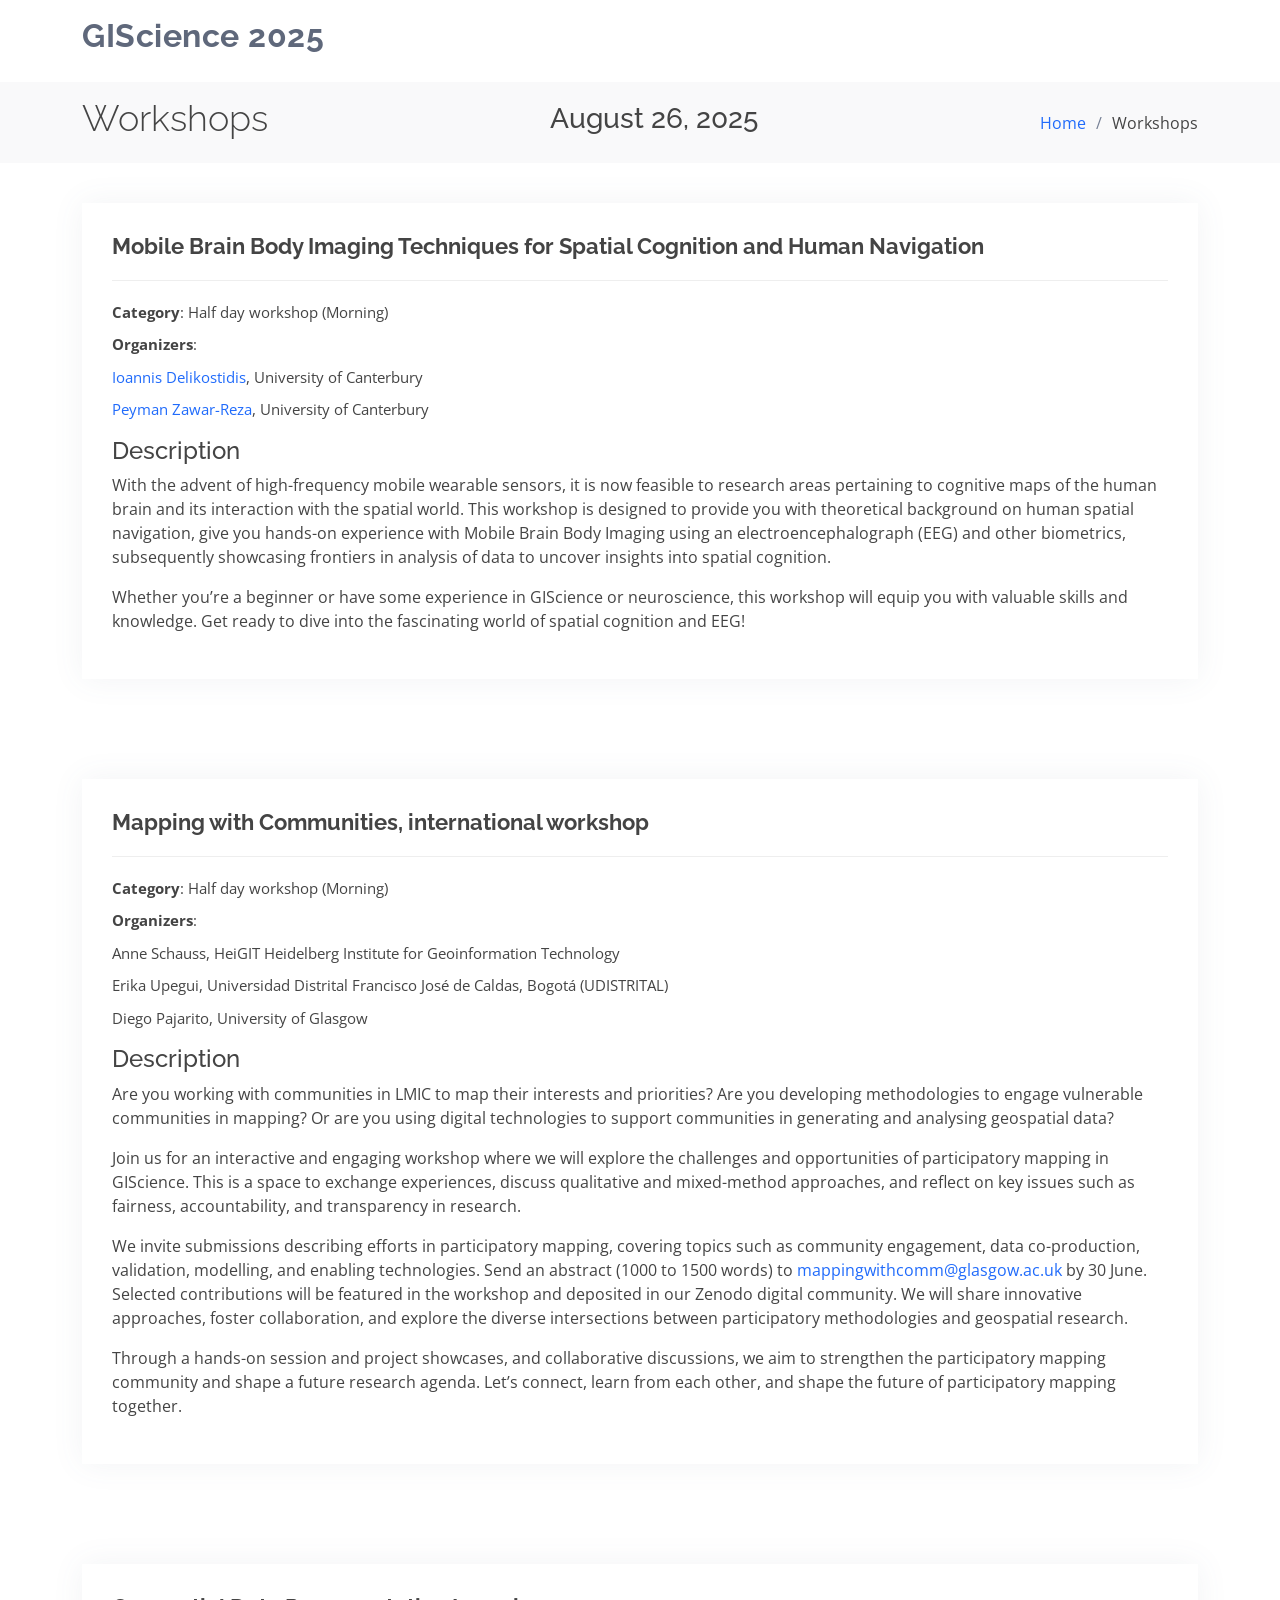
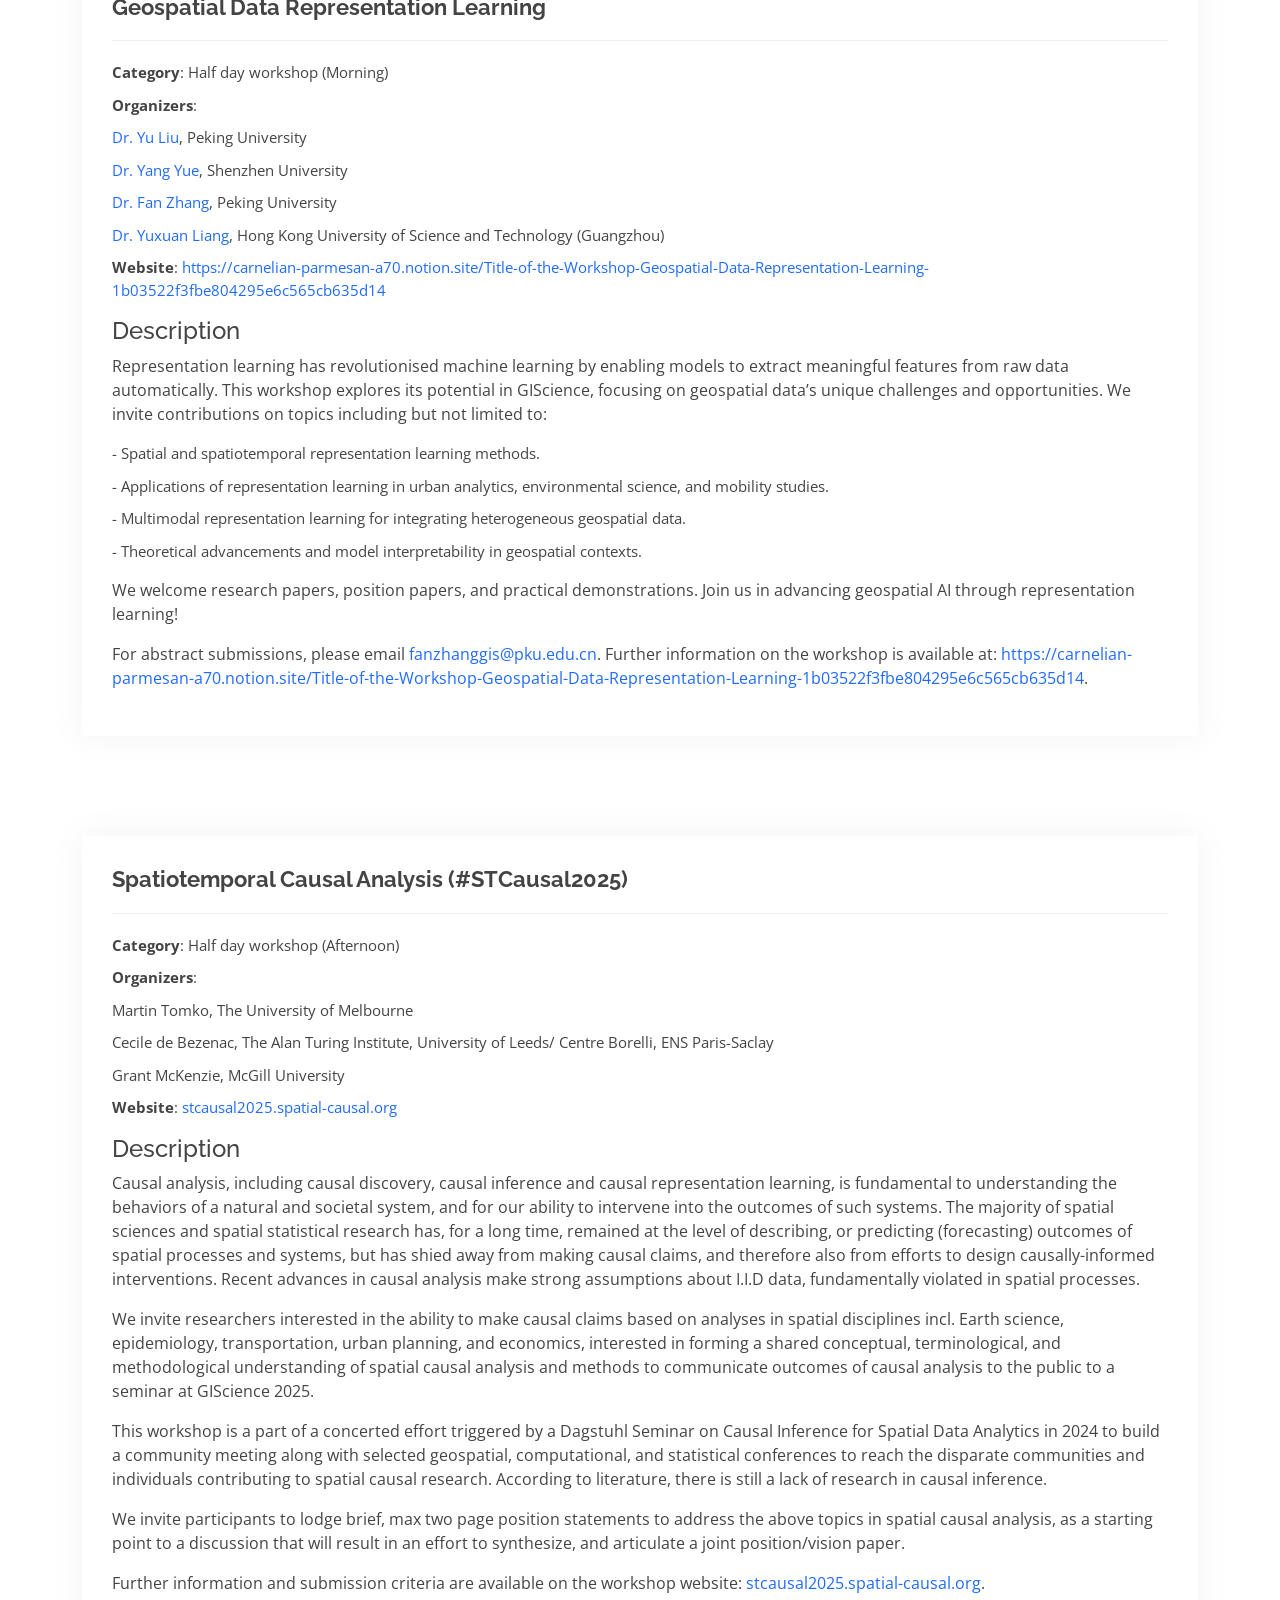
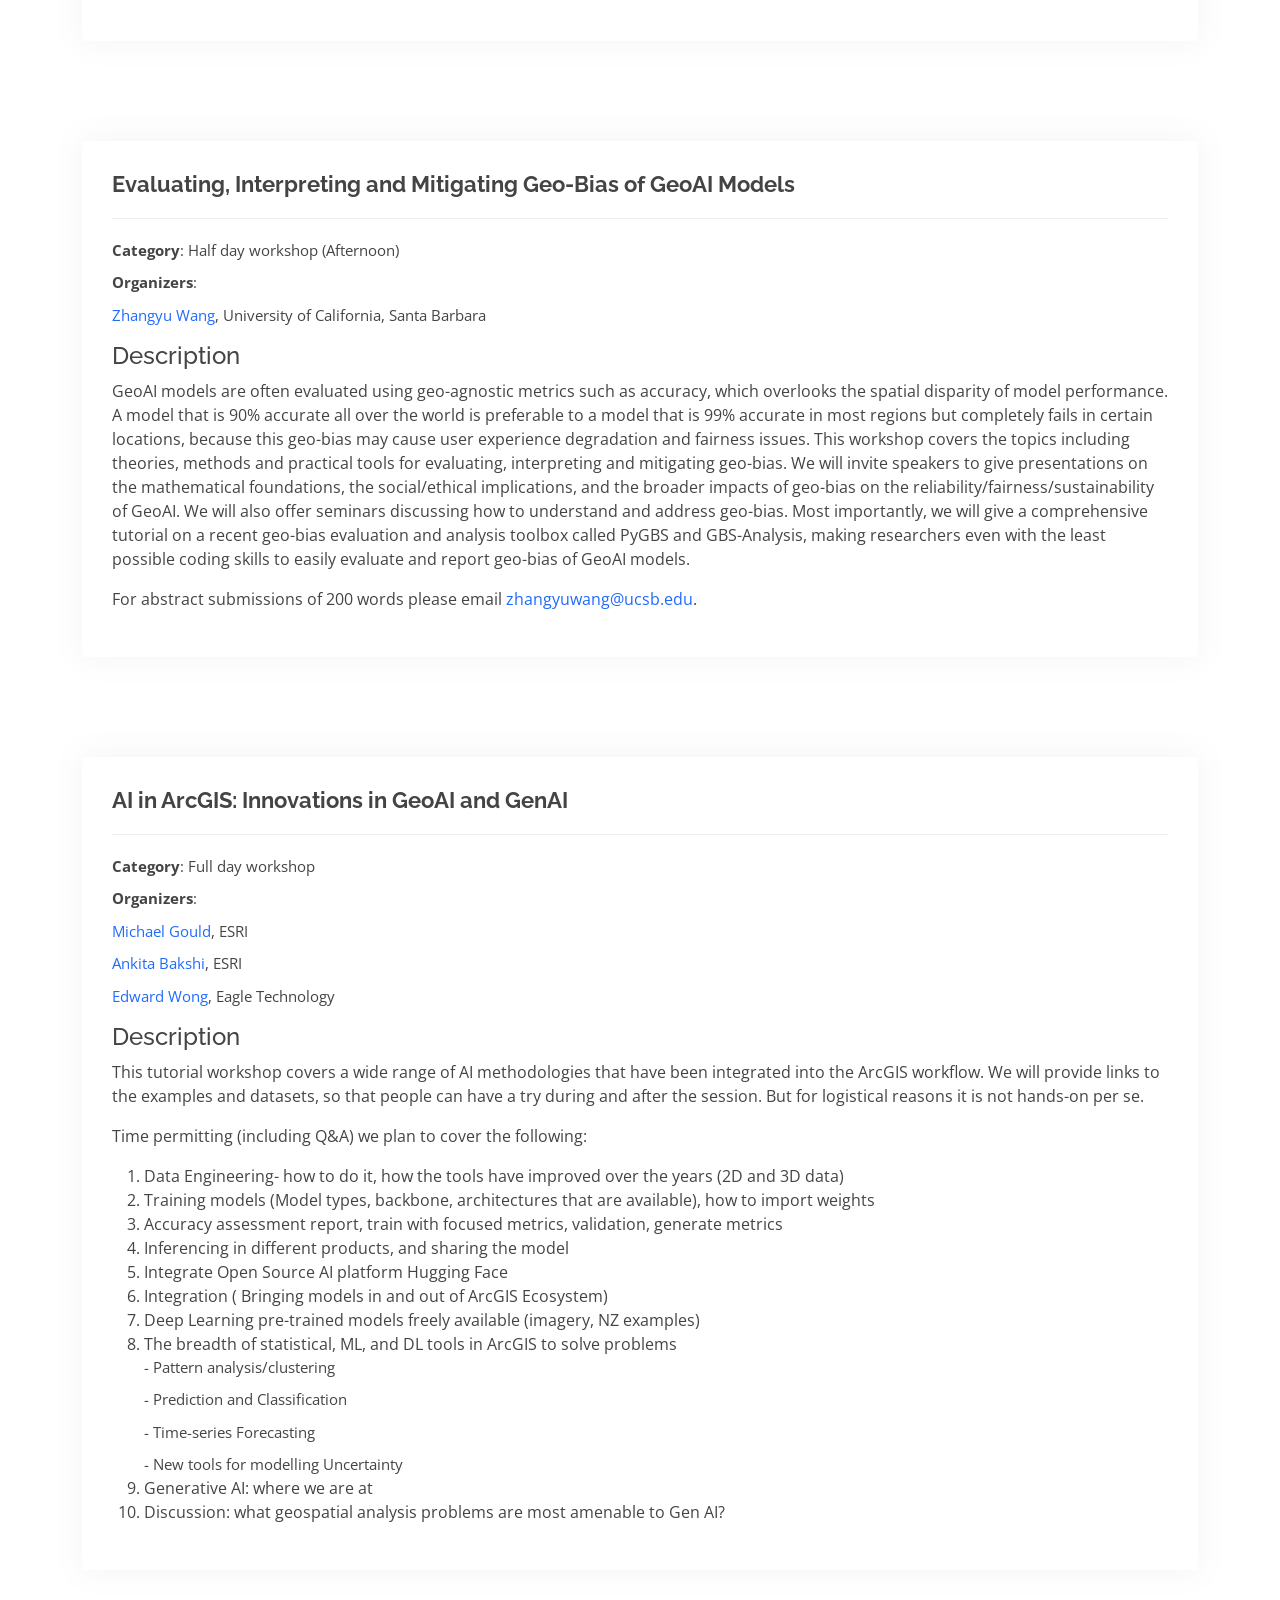
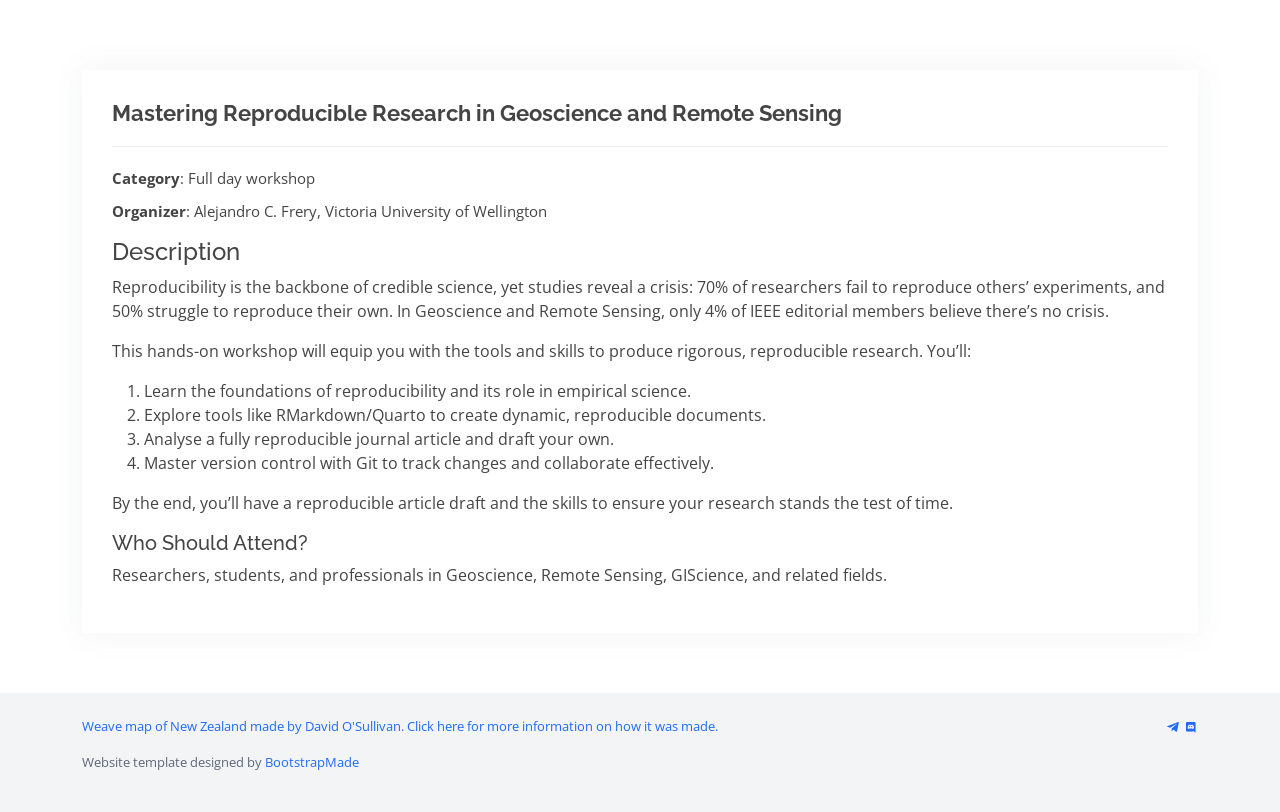
<file: workshops.html>
<!DOCTYPE html>
<html lang="en">

<head>
  <meta charset="utf-8">
  <meta content="width=device-width, initial-scale=1.0" name="viewport">

  <title>GIScience 2025 Workshops</title>
  <meta content="" name="description">
  <meta content="" name="keywords">

  <!-- Favicons -->
  <link href="assets/img/favicon.png" rel="icon">
  <link href="assets/img/apple-touch-icon.png" rel="apple-touch-icon">

  <!-- Google Fonts -->
  <link href="https://fonts.googleapis.com/css?family=Open+Sans:300,300i,400,400i,600,600i,700,700i|Raleway:300,300i,400,400i,500,500i,600,600i,700,700i|Poppins:300,300i,400,400i,500,500i,600,600i,700,700i" rel="stylesheet">

  <!-- Vendor CSS Files -->
  <link href="assets/vendor/bootstrap/css/bootstrap.min.css" rel="stylesheet">
  <link href="assets/vendor/bootstrap-icons/bootstrap-icons.css" rel="stylesheet">
  <link href="assets/vendor/boxicons/css/boxicons.min.css" rel="stylesheet">
  <link href="assets/vendor/glightbox/css/glightbox.min.css" rel="stylesheet">
  <link href="assets/vendor/swiper/swiper-bundle.min.css" rel="stylesheet">

  <!-- Template Main CSS File -->
  <link href="assets/css/style.css" rel="stylesheet">

  <!-- =======================================================
  * Template Name: eNno
  * Template URL: https://bootstrapmade.com/enno-free-simple-bootstrap-template/
  * Updated: Mar 17 2024 with Bootstrap v5.3.3
  * Author: BootstrapMade.com
  * License: https://bootstrapmade.com/license/
  ======================================================== -->
</head>

<body>

  <!-- ======= Header ======= -->
  <header id="header" class="fixed-top">
    <div class="container d-flex align-items-center justify-content-between">

      <h1 class="logo"><a href="index.html">GIScience 2025</a></h1>
      <!-- Uncomment below if you prefer to use an image logo -->
      <!-- <a href="index.html" class="logo"><img src="assets/img/logo.png" alt="" class="img-fluid"></a>-->
<!--
      <nav id="navbar" class="navbar">
        <ul>
          <li><a class="nav-link scrollto " href="#hero">Home</a></li>
          <li><a class="nav-link scrollto" href="#about">About</a></li>
          <li><a class="nav-link scrollto" href="#services">Services</a></li>
          <li><a class="nav-link scrollto " href="#portfolio">Portfolio</a></li>
          <li><a class="nav-link scrollto" href="#team">Team</a></li>
          <li class="dropdown"><a href="#"><span>Drop Down</span> <i class="bi bi-chevron-down"></i></a>
            <ul>
              <li><a href="#">Drop Down 1</a></li>
              <li class="dropdown"><a href="#"><span>Deep Drop Down</span> <i class="bi bi-chevron-right"></i></a>
                <ul>
                  <li><a href="#">Deep Drop Down 1</a></li>
                  <li><a href="#">Deep Drop Down 2</a></li>
                  <li><a href="#">Deep Drop Down 3</a></li>
                  <li><a href="#">Deep Drop Down 4</a></li>
                  <li><a href="#">Deep Drop Down 5</a></li>
                </ul>
              </li>
              <li><a href="#">Drop Down 2</a></li>
              <li><a href="#">Drop Down 3</a></li>
              <li><a href="#">Drop Down 4</a></li>
            </ul>
          </li>
          <li><a class="nav-link scrollto" href="#contact">Contact</a></li>
          <li><a class="getstarted scrollto" href="#about">Get Started</a></li>
        </ul>
        <i class="bi bi-list mobile-nav-toggle"></i>
      </nav> --><!-- .navbar -->

    </div>
  </header><!-- End Header -->

  <main id="main">

    <!-- ======= Breadcrumbs ======= -->
    <section class="breadcrumbs">
      <div class="container">

        <div class="d-flex justify-content-between align-items-center">
          <h2>Workshops</h2>
          <h3>August 26, 2025</h3>
          <ol>
            <li><a href="index.html">Home</a></li>
            <li>Workshops</li>
          </ol>
        </div>

      </div>
    </section><!-- End Breadcrumbs -->

    <!-- ======= Portfolio Details Section ======= -->
    <section id="portfolio-details" class="portfolio-details">
      <div class="container">

        <div class="row gy-4">
<!--
          <div class="col-lg-8">
            <div class="portfolio-details-slider swiper">
              <div class="swiper-wrapper align-items-center">

                <div class="swiper-slide">
                  <img src="assets/img/portfolio/portfolio-1.jpg" alt="">
                </div>

                <div class="swiper-slide">
                  <img src="assets/img/portfolio/portfolio-2.jpg" alt="">
                </div>

                <div class="swiper-slide">
                  <img src="assets/img/portfolio/portfolio-3.jpg" alt="">
                </div>

              </div>
              <div class="swiper-pagination"></div>
            </div>
          </div>
        -->

          <div class="col-lg-12">
            <div class="portfolio-info">
              <h3>Mobile Brain Body Imaging Techniques for Spatial Cognition and Human Navigation</h3>
              <ul>
                <li><strong>Category</strong>: Half day workshop (Morning)</li>
                <li><strong>Organizers</strong>: 
                  <li><a href="mailto:ioannis.delikostidis@canterbury.ac.nz">Ioannis Delikostidis</a>, University of Canterbury</li>
                  <li><a href="mailto:peyman.zawar-reza@canterbury.ac.nz">Peyman Zawar-Reza</a>, University of Canterbury</li>
                </li>
              </ul>
              <h4>Description</h4>
              <p>
                With the advent of high-frequency mobile wearable sensors, it is now feasible to research areas pertaining to cognitive maps of the human brain and its interaction with the spatial world. This workshop is designed to provide you with theoretical background on human spatial navigation, give you hands-on experience with Mobile Brain Body Imaging using an electroencephalograph (EEG) and other biometrics, subsequently showcasing frontiers in analysis of data to uncover insights into spatial cognition.
              </p>
              <p>
                Whether you’re a beginner or have some experience in GIScience or neuroscience, this workshop will equip you with valuable skills and knowledge. Get ready to dive into the fascinating world of spatial cognition and EEG!
              </p>
            </div>
            <!--
            <div class="portfolio-description">

            </div>
            -->
          </div>

        </div>

      </div>
      
    </section><!-- End Portfolio Details Section -->

    <!-- ======= Portfolio Details Section ======= -->
    <section id="portfolio-details" class="portfolio-details">
      <div class="container">

        <div class="row gy-4">
<!--
          <div class="col-lg-8">
            <div class="portfolio-details-slider swiper">
              <div class="swiper-wrapper align-items-center">

                <div class="swiper-slide">
                  <img src="assets/img/portfolio/portfolio-1.jpg" alt="">
                </div>

                <div class="swiper-slide">
                  <img src="assets/img/portfolio/portfolio-2.jpg" alt="">
                </div>

                <div class="swiper-slide">
                  <img src="assets/img/portfolio/portfolio-3.jpg" alt="">
                </div>

              </div>
              <div class="swiper-pagination"></div>
            </div>
          </div>
        -->

          <div class="col-lg-12">
            <div class="portfolio-info">
              <h3>Mapping with Communities, international workshop</h3>
              <ul>
                <li><strong>Category</strong>: Half day workshop (Morning)</li>
                <li><strong>Organizers</strong>: 
                  <li>Anne Schauss, HeiGIT Heidelberg Institute for Geoinformation Technology</li>
                  <li>Erika Upegui, Universidad Distrital Francisco José de Caldas, Bogotá (UDISTRITAL)</li>
                  <li>Diego Pajarito, University of Glasgow</li>
                </li>
              </ul>
              <h4>Description</h4>
              <p>
                Are you working with communities in LMIC to map their interests and priorities? Are you developing methodologies to engage vulnerable communities in mapping? Or are you using digital technologies to support communities in generating and analysing geospatial data?
              </p>
              <p>
                Join us for an interactive and engaging workshop where we will explore the challenges and opportunities of participatory mapping in GIScience. This is a space to exchange experiences, discuss qualitative and mixed-method approaches, and reflect on key issues such as fairness, accountability, and transparency in research.
              </p>
              <p>
                We invite submissions describing efforts in participatory mapping, covering topics such as community engagement, data co-production, validation, modelling, and enabling technologies. Send an abstract (1000 to 1500 words) to <a href="mailto:mappingwithcomm@glasgow.ac.uk">mappingwithcomm@glasgow.ac.uk</a>  by 30 June. Selected contributions will be featured in the workshop and deposited in our Zenodo digital community. We will share innovative approaches, foster collaboration, and explore the diverse intersections between participatory methodologies and geospatial research. 
              </p>
              <p>
                Through a hands-on session and project showcases, and collaborative discussions, we aim to strengthen the participatory mapping community and shape a future research agenda.
Let’s connect, learn from each other, and shape the future of participatory mapping together.
              </p>
            </div>
            <!--
            <div class="portfolio-description">

            </div>
            -->
          </div>

        </div>

      </div>
      
    </section><!-- End Portfolio Details Section -->

    <!-- ======= Portfolio Details Section ======= -->
    <section id="portfolio-details" class="portfolio-details">
      <div class="container">

        <div class="row gy-4">
<!--
          <div class="col-lg-8">
            <div class="portfolio-details-slider swiper">
              <div class="swiper-wrapper align-items-center">

                <div class="swiper-slide">
                  <img src="assets/img/portfolio/portfolio-1.jpg" alt="">
                </div>

                <div class="swiper-slide">
                  <img src="assets/img/portfolio/portfolio-2.jpg" alt="">
                </div>

                <div class="swiper-slide">
                  <img src="assets/img/portfolio/portfolio-3.jpg" alt="">
                </div>

              </div>
              <div class="swiper-pagination"></div>
            </div>
          </div>
        -->

          <div class="col-lg-12">
            <div class="portfolio-info">
              <h3>Geospatial Data Representation Learning</h3>
              <ul>
                <li><strong>Category</strong>: Half day workshop (Morning)</li>
                <li><strong>Organizers</strong>: 
                  <li><a href="liuyu@urban.pku.edu.cn">Dr. Yu Liu</a>, Peking University</li>
                  <li><a href="yueyang@szu.edu.cn">Dr. Yang Yue</a>, Shenzhen University</li>
                  <li><a href="fanzhanggis@pku.edu.cn">Dr. Fan Zhang</a>, Peking University</li>
                  <li><a href="yuxuanliang@hkust-gz.edu.cn">Dr. Yuxuan Liang</a>, Hong Kong University of Science and Technology (Guangzhou)</li>
                </li>
                <li><strong>Website</strong>: <a href="https://carnelian-parmesan-a70.notion.site/Title-of-the-Workshop-Geospatial-Data-Representation-Learning-1b03522f3fbe804295e6c565cb635d14">https://carnelian-parmesan-a70.notion.site/Title-of-the-Workshop-Geospatial-Data-Representation-Learning-1b03522f3fbe804295e6c565cb635d14</a></li>
              </ul>
              <h4>Description</h4>
              <p>
                Representation learning has revolutionised machine learning by enabling models to extract meaningful features from raw data automatically. This workshop explores its potential in GIScience, focusing on geospatial data’s unique challenges and opportunities. We invite contributions on topics including but not limited to:              
              </p>
              <ul>
                <li>- Spatial and spatiotemporal representation learning methods.</li>
                <li>- Applications of representation learning in urban analytics, environmental science, and mobility studies.</li>
                <li>- Multimodal representation learning for integrating heterogeneous geospatial data.</li>
                <li>- Theoretical advancements and model interpretability in geospatial contexts.</li>
              </ul>
              <p>
                We welcome research papers, position papers, and practical demonstrations. Join us in advancing geospatial AI through representation learning!
              </p>
              <p>
                For abstract submissions, please email <a href="mailto:fanzhanggis@pku.edu.cn">fanzhanggis@pku.edu.cn</a>. Further information on the workshop is available at: <a href="https://carnelian-parmesan-a70.notion.site/Title-of-the-Workshop-Geospatial-Data-Representation-Learning-1b03522f3fbe804295e6c565cb635d14">https://carnelian-parmesan-a70.notion.site/Title-of-the-Workshop-Geospatial-Data-Representation-Learning-1b03522f3fbe804295e6c565cb635d14</a>.
              </p>
            </div>
            <!--
            <div class="portfolio-description">

            </div>
            -->
          </div>

        </div>

      </div>
      
    </section><!-- End Portfolio Details Section -->


    <!-- ======= Portfolio Details Section ======= -->
    <section id="portfolio-details" class="portfolio-details">
      <div class="container">

        <div class="row gy-4">
<!--
          <div class="col-lg-8">
            <div class="portfolio-details-slider swiper">
              <div class="swiper-wrapper align-items-center">

                <div class="swiper-slide">
                  <img src="assets/img/portfolio/portfolio-1.jpg" alt="">
                </div>

                <div class="swiper-slide">
                  <img src="assets/img/portfolio/portfolio-2.jpg" alt="">
                </div>

                <div class="swiper-slide">
                  <img src="assets/img/portfolio/portfolio-3.jpg" alt="">
                </div>

              </div>
              <div class="swiper-pagination"></div>
            </div>
          </div>
        -->

          <div class="col-lg-12">
            <div class="portfolio-info">
              <h3>Spatiotemporal Causal Analysis (#STCausal2025)</h3>
              <ul>
                <li><strong>Category</strong>: Half day workshop (Afternoon)</li>
                <li><strong>Organizers</strong>: 
                  <li>Martin Tomko, The University of Melbourne</li>
                  <li>Cecile de Bezenac, The Alan Turing Institute, University of Leeds/ Centre Borelli, ENS Paris-Saclay </li>
                  <li>Grant McKenzie, McGill University</li>
                </li>
                <li><strong>Website</strong>: <a href="https://stcausal2025.spatial-causal.org" target="_blank">stcausal2025.spatial-causal.org</a></li>
              </ul>
              <h4>Description</h4>
              <p>
                Causal analysis, including causal discovery, causal inference and causal representation learning, is fundamental to understanding the behaviors of a natural and societal system, and for our ability to intervene into the outcomes of such systems. The majority of spatial sciences and spatial statistical research has, for a long time, remained at the level of describing, or predicting (forecasting) outcomes of spatial processes and systems, but has shied away from making causal claims, and therefore also from efforts to design causally-informed interventions. Recent advances in causal analysis make strong assumptions about I.I.D data, fundamentally violated in spatial processes.
              </p>
              <p>
                We invite researchers interested in the ability to make causal claims based on analyses in spatial disciplines incl. Earth science, epidemiology, transportation, urban planning, and economics, interested in forming a shared conceptual, terminological, and methodological understanding of spatial causal analysis and methods to communicate outcomes of causal analysis to the public to a seminar at GIScience 2025.
              </p>
              <p>
                This workshop is a part of a concerted effort triggered by a Dagstuhl Seminar on Causal Inference for Spatial Data Analytics in 2024 to build a community meeting along with selected geospatial, computational, and statistical conferences to reach the disparate communities and individuals contributing to spatial causal research. According to literature, there is still a lack of research in causal inference.
              </p>
              <p>
                We invite participants to lodge brief, max two page position statements to address the above topics in spatial causal analysis, as a starting point to a discussion that will result in an effort to synthesize, and articulate a joint position/vision paper.
              </p>
              <p>
                Further information and submission criteria are available on the workshop website: <a href="https://stcausal2025.spatial-causal.org">stcausal2025.spatial-causal.org</a>.
              </p>
            </div>
            <!--
            <div class="portfolio-description">

            </div>
            -->
          </div>

        </div>

      </div>
      
    </section><!-- End Portfolio Details Section -->

<!--
    <section id="portfolio-details" class="portfolio-details">
      <div class="container">

        <div class="row gy-4">
          <div class="col-lg-12">
            <div class="portfolio-info">
              <h3>Engaging in Spatial Data Collection through Participatory Science</h3>
              <ul>
                <li><strong>Category</strong>: Half day workshop (Afternoon)</li>
                <li><strong>Organizers</strong>: 
                  <li>Dr. Shane Orchard, Dr. Sarah McSweeney, and Dr. Carolynne Hultquist at the University of Canterbury</li> 
                  <li>in collaboration with the Citizen Science Association of Aotearoa | New Zealand #CitSciNZ <a href="https://citsci.nz/">https://citsci.nz/</a></li>
                </li>
              </ul>
              <h4>Description</h4>
              <p>
                Participatory science offers a wealth of opportunities for the collection and interpretation of spatial data while also engaging with stakeholders and communities at scales from local to global. In this interactive workshop we will combine a demonstration of two international approaches to data collection (iNaturalist and CoastSnap) with a field tour of local study sites and contexts in which they are applied. These sites feature rich biodiversity, strong cultural values and notable environmental changes including severe effects from the Canterbury earthquakes and ongoing coastal processes.
              </p>
              <p>
                This workshop provides an opportunity to engage in discussions in the field and consider applications of GIScience to real-world contexts to develop a better understanding of local environments and how they are captured in citizen science data. It will be of particular interest to researchers and practitioners involved in disaster recovery / risk reduction, climate change and monitoring long-term change.
              </div>
          </div>

        </div>

      </div>
      
    </section> 
-->

    <!-- ======= Portfolio Details Section ======= -->
    <section id="portfolio-details" class="portfolio-details">
      <div class="container">

        <div class="row gy-4">
<!--
          <div class="col-lg-8">
            <div class="portfolio-details-slider swiper">
              <div class="swiper-wrapper align-items-center">

                <div class="swiper-slide">
                  <img src="assets/img/portfolio/portfolio-1.jpg" alt="">
                </div>

                <div class="swiper-slide">
                  <img src="assets/img/portfolio/portfolio-2.jpg" alt="">
                </div>

                <div class="swiper-slide">
                  <img src="assets/img/portfolio/portfolio-3.jpg" alt="">
                </div>

              </div>
              <div class="swiper-pagination"></div>
            </div>
          </div>
        -->

          <div class="col-lg-12">
            <div class="portfolio-info">
              <h3>Evaluating, Interpreting and Mitigating Geo-Bias of GeoAI Models</h3>
              <ul>
                <li><strong>Category</strong>: Half day workshop (Afternoon)</li>
                <li><strong>Organizers</strong>: 
                  <li><a href="mailto:zhangyuwang@ucsb.edu">Zhangyu Wang</a>, University of California, Santa Barbara</li>
                </li>
              </ul>
              <h4>Description</h4>
              <p>
                GeoAI models are often evaluated using geo-agnostic metrics such as accuracy, which overlooks the spatial disparity of model performance. A model that is 90% accurate all over the world is preferable to a model that is 99% accurate in most regions but completely fails in certain locations, because this geo-bias may cause user experience degradation and fairness issues. This workshop covers the topics including theories, methods and practical tools for evaluating, interpreting and mitigating geo-bias. We will invite speakers to give presentations on the mathematical foundations, the social/ethical implications, and the broader impacts of geo-bias on the reliability/fairness/sustainability of GeoAI. We will also offer seminars discussing how to understand and address geo-bias. Most importantly, we will give a comprehensive tutorial on a recent geo-bias evaluation and analysis toolbox called PyGBS and GBS-Analysis, making researchers even with the least possible coding skills to easily evaluate and report geo-bias of GeoAI models.
              </p>
              <p>
                For abstract submissions of 200 words please email <a href="mailto:zhangyuwang@ucsb.edu">zhangyuwang@ucsb.edu</a>.              </p>
            </div>
            <!--
            <div class="portfolio-description">

            </div>
            -->
          </div>

        </div>

      </div>
      
    </section><!-- End Portfolio Details Section -->

    <section id="portfolio-details" class="portfolio-details">
      <div class="container">

        <div class="row gy-4">
<!--
          <div class="col-lg-8">
            <div class="portfolio-details-slider swiper">
              <div class="swiper-wrapper align-items-center">

                <div class="swiper-slide">
                  <img src="assets/img/portfolio/portfolio-1.jpg" alt="">
                </div>

                <div class="swiper-slide">
                  <img src="assets/img/portfolio/portfolio-2.jpg" alt="">
                </div>

                <div class="swiper-slide">
                  <img src="assets/img/portfolio/portfolio-3.jpg" alt="">
                </div>

              </div>
              <div class="swiper-pagination"></div>
            </div>
          </div>
        -->

          <div class="col-lg-12">
            <div class="portfolio-info">
              <h3>AI in ArcGIS: Innovations in GeoAI and GenAI</h3>
              <ul>
                <li><strong>Category</strong>: Full day workshop</li>
                <li><strong>Organizers</strong>: 
                  <li><a href="mailto:MGould@esri.com">Michael Gould</a>, ESRI</li>
                  <li><a href="https://www.linkedin.com/in/ankitabakshimtu/?originalSubdomain=ca">Ankita Bakshi</a>, ESRI</li>
                  <li><a href="mailto:edward_wong@eagle.co.nz">Edward Wong</a>, Eagle Technology</li>
                </li>
              </ul>
              <h4>Description</h4>
              <p>
                This tutorial workshop covers a wide range of AI methodologies that have been integrated into the ArcGIS workflow. We will provide links to the examples and datasets, so that people can have a try during and after the session. But for logistical reasons it is not hands-on per se.
              </p>
              <p>
                Time permitting (including Q&A) we plan to cover the following:
                <ol>
                  <li>Data Engineering- how to do it, how the tools have improved over the years (2D and 3D data)</li>
                  <li>Training models (Model types, backbone, architectures that are available), how to import weights</li>
                  <li>Accuracy assessment report, train with focused metrics, validation, generate metrics</li>
                  <li>Inferencing in different products, and sharing the model</li>
                  <li>Integrate Open Source AI platform Hugging Face</li>
                  <li>Integration ( Bringing models in and out of ArcGIS Ecosystem)</li>
                  <li>Deep Learning pre-trained models freely available (imagery, NZ examples)</li>
                  <li>The breadth of statistical, ML, and DL tools in ArcGIS to solve problems
                    <ul>
                      <li>- Pattern analysis/clustering</li>
                      <li>- Prediction and Classification</li>
                      <li>- Time-series Forecasting</li>
                      <li>- New tools for modelling Uncertainty</li>
                    </ul>
                  </li>
                  <li>Generative AI: where we are at</li>
                  <li>Discussion: what geospatial analysis problems are most amenable to Gen AI?</li>
                </ol>
              </p>
 
            </div>
            <!--
            <div class="portfolio-description">

            </div>
            -->
          </div>

        </div>

      </div>
      
    </section><!-- End Portfolio Details Section -->

    <section id="portfolio-details" class="portfolio-details">
      <div class="container">

        <div class="row gy-4">
<!--
          <div class="col-lg-8">
            <div class="portfolio-details-slider swiper">
              <div class="swiper-wrapper align-items-center">

                <div class="swiper-slide">
                  <img src="assets/img/portfolio/portfolio-1.jpg" alt="">
                </div>

                <div class="swiper-slide">
                  <img src="assets/img/portfolio/portfolio-2.jpg" alt="">
                </div>

                <div class="swiper-slide">
                  <img src="assets/img/portfolio/portfolio-3.jpg" alt="">
                </div>

              </div>
              <div class="swiper-pagination"></div>
            </div>
          </div>
        -->

          <div class="col-lg-12">
            <div class="portfolio-info">
              <h3>Mastering Reproducible Research in Geoscience and Remote Sensing</h3>
              <ul>
                <li><strong>Category</strong>: Full day workshop</li>
                <li><strong>Organizer</strong>: Alejandro C. Frery, Victoria University of Wellington</li>
              </ul>
              <h4>Description</h4>
              <p>
                Reproducibility is the backbone of credible science, yet studies reveal a crisis: 70% of researchers fail to reproduce others’ experiments, 
                and 50% struggle to reproduce their own. In Geoscience and Remote Sensing, only 4% of IEEE editorial members believe there’s no crisis.
              </p>
              <p>
                This hands-on workshop will equip you with the tools and skills to produce rigorous, reproducible research. You’ll:

                <ol>
                  <li>Learn the foundations of reproducibility and its role in empirical science.</li>
                  <li>Explore tools like RMarkdown/Quarto to create dynamic, reproducible documents.</li>
                  <li>Analyse a fully reproducible journal article and draft your own.</li>
                  <li>Master version control with Git to track changes and collaborate effectively.</li>
                </ol>
                By the end, you’ll have a reproducible article draft and the skills to ensure your research stands the test of time.
              </p>

              <h5>Who Should Attend?</h5>
              <p>
                Researchers, students, and professionals in Geoscience, Remote Sensing, GIScience, and related fields.
              </p>
 
            </div>
            <!--
            <div class="portfolio-description">

            </div>
            -->
          </div>

        </div>

      </div>
      
    </section><!-- End Portfolio Details Section -->

<!--
    <section class="inner-page">
      <div class="container">
        <p>
          Example inner page template
        </p>
      </div>
    </section>
  -->

  </main><!-- End #main -->

  <!-- ======= Footer ======= -->
  <footer id="footer">
    <!--
        <div class="footer-top">
          <div class="container">
            <div class="row">
    
              <div class="col-lg-3 col-md-6 footer-contact">
                <h3>Techie</h3>
                <p>
                  A108 Adam Street <br>
                  New York, NY 535022<br>
                  United States <br><br>
                  <strong>Phone:</strong> +1 5589 55488 55<br>
                  <strong>Email:</strong> info@example.com<br>
                </p>
              </div>
    
              <div class="col-lg-2 col-md-6 footer-links">
                <h4>Useful Links</h4>
                <ul>
                  <li><i class="bx bx-chevron-right"></i> <a href="#">Home</a></li>
                  <li><i class="bx bx-chevron-right"></i> <a href="#">About us</a></li>
                  <li><i class="bx bx-chevron-right"></i> <a href="#">Services</a></li>
                  <li><i class="bx bx-chevron-right"></i> <a href="#">Terms of service</a></li>
                  <li><i class="bx bx-chevron-right"></i> <a href="#">Privacy policy</a></li>
                </ul>
              </div>
    
              <div class="col-lg-3 col-md-6 footer-links">
                <h4>Our Services</h4>
                <ul>
                  <li><i class="bx bx-chevron-right"></i> <a href="#">Web Design</a></li>
                  <li><i class="bx bx-chevron-right"></i> <a href="#">Web Development</a></li>
                  <li><i class="bx bx-chevron-right"></i> <a href="#">Product Management</a></li>
                  <li><i class="bx bx-chevron-right"></i> <a href="#">Marketing</a></li>
                  <li><i class="bx bx-chevron-right"></i> <a href="#">Graphic Design</a></li>
                </ul>
              </div>
    
              <div class="col-lg-4 col-md-6 footer-newsletter">
                <h4>Join Our Newsletter</h4>
                <p>Tamen quem nulla quae legam multos aute sint culpa legam noster magna</p>
                <form action="" method="post">
                  <input type="email" name="email"><input type="submit" value="Subscribe">
                </form>
              </div>
    
            </div>
          </div>
        </div>
      -->
        <div class="container">
    
          <div class="copyright-wrap d-md-flex py-4">
            <div class="me-md-auto text-center text-md-start">
              <!--
              <div class="copyright">
                &copy; Copyright <strong><span>Techie</span></strong>. All Rights Reserved
              </div>
              -->
              <div class="credits">
                <!-- All the links in the footer should remain intact. -->
                <!-- You can delete the links only if you purchased the pro version. -->
                <!-- Licensing information: https://bootstrapmade.com/license/ -->
                <!-- Purchase the pro version with working PHP/AJAX contact form: https://bootstrapmade.com/techie-free-skin-bootstrap-3/ -->
                <p><a href="https://dosull.github.io/weaving-space/NZCS-Aug-2022/slides/#/weaving">Weave map of New Zealand made by David O'Sullivan. Click here for more information on how it was made.</a></p>
                <p>Website template designed by <a href="https://bootstrapmade.com/">BootstrapMade</a></p>
              </div>
            </div>
            <div class="social-links text-center text-md-right pt-3 pt-md-0">
              <a href="https://t.me/+7oo7tSzkJC4wNzVh" target="_blank" class="telegram"><i class="bx bxl-telegram"></i></a>
              <a href="https://discord.gg/X8u2vWrXbT" target="_blank" class="discord"><i class="bx bxl-discord"></i></a>
            </div>
          </div>
    
        </div>
      </footer><!-- End Footer -->

  <a href="#" class="back-to-top d-flex align-items-center justify-content-center"><i class="bi bi-arrow-up-short"></i></a>

  <!-- Vendor JS Files -->
  <script src="assets/vendor/purecounter/purecounter_vanilla.js"></script>
  <script src="assets/vendor/bootstrap/js/bootstrap.bundle.min.js"></script>
  <script src="assets/vendor/glightbox/js/glightbox.min.js"></script>
  <script src="assets/vendor/isotope-layout/isotope.pkgd.min.js"></script>
  <script src="assets/vendor/swiper/swiper-bundle.min.js"></script>
  <script src="assets/vendor/php-email-form/validate.js"></script>

  <!-- Template Main JS File -->
  <script src="assets/js/main.js"></script>

</body>

</html>
</file>
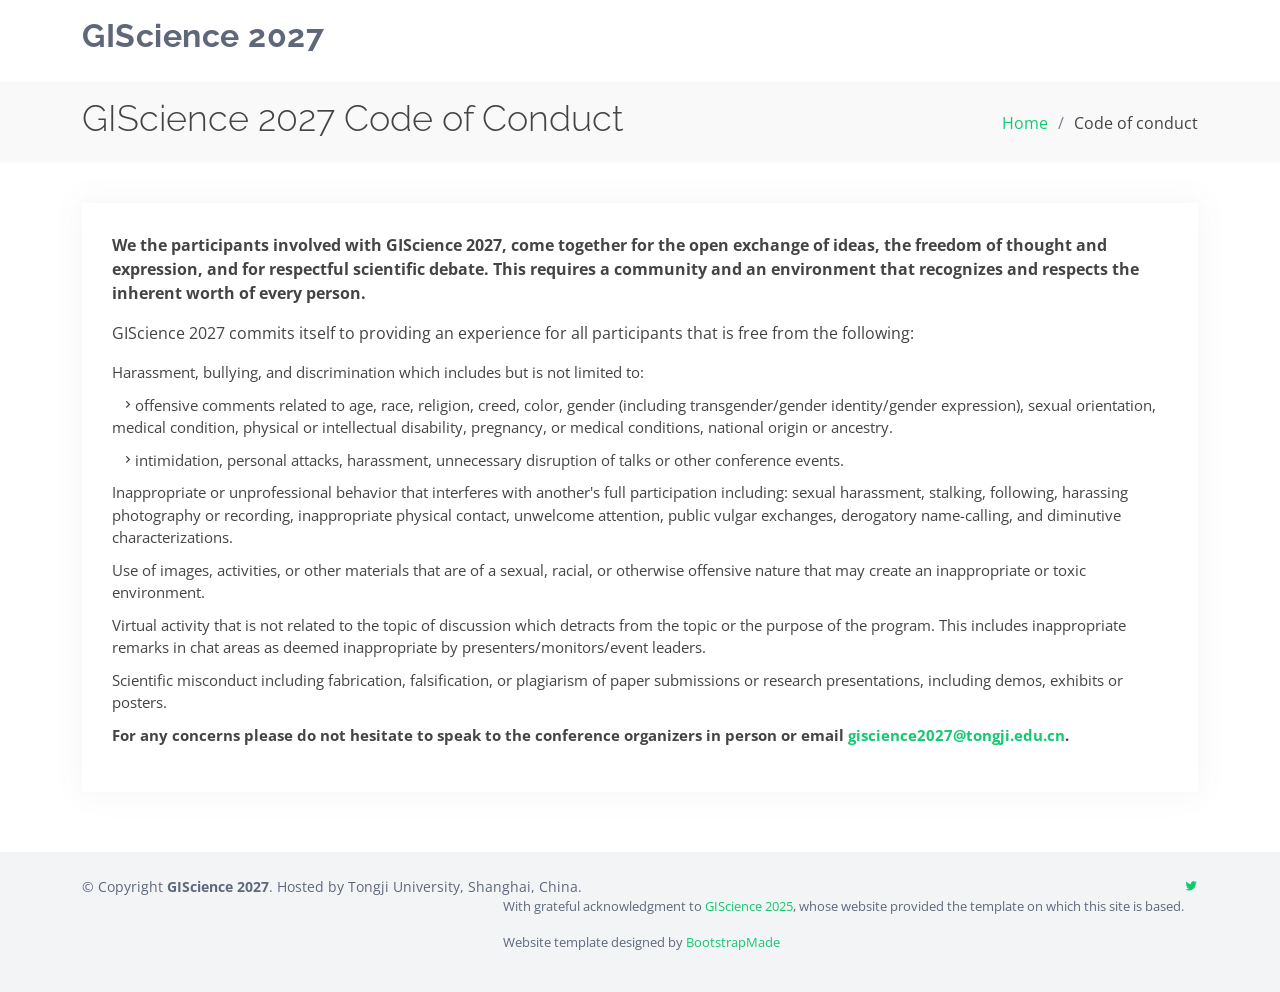
<file: website-main/coc.html>
<!DOCTYPE html>
<html lang="en">

<head>
  <meta charset="utf-8">
  <meta content="width=device-width, initial-scale=1.0" name="viewport">

  <title>GIScience 2027 - Code of Conduct</title>
  <meta content="" name="description">
  <meta content="" name="keywords">

  <!-- Favicons -->
  <link href="assets/img/favicon.png" rel="icon">
  <link href="assets/img/apple-touch-icon.png" rel="apple-touch-icon">

  <!-- Google Fonts -->
  <link href="https://fonts.googleapis.com/css?family=Open+Sans:300,300i,400,400i,600,600i,700,700i|Raleway:300,300i,400,400i,500,500i,600,600i,700,700i|Poppins:300,300i,400,400i,500,500i,600,600i,700,700i" rel="stylesheet">

  <!-- Vendor CSS Files -->
  <link href="assets/vendor/bootstrap/css/bootstrap.min.css" rel="stylesheet">
  <link href="assets/vendor/bootstrap-icons/bootstrap-icons.css" rel="stylesheet">
  <link href="assets/vendor/boxicons/css/boxicons.min.css" rel="stylesheet">
  <link href="assets/vendor/glightbox/css/glightbox.min.css" rel="stylesheet">
  <link href="assets/vendor/swiper/swiper-bundle.min.css" rel="stylesheet">

  <!-- Template Main CSS File -->
  <link href="assets/css/style.css" rel="stylesheet">

  <!-- =======================================================
  * Template Name: eNno
  * Template URL: https://bootstrapmade.com/enno-free-simple-bootstrap-template/
  * Updated: Mar 17 2024 with Bootstrap v5.3.3
  * Author: BootstrapMade.com
  * License: https://bootstrapmade.com/license/
  ======================================================== -->
</head>

<body>

  <!-- ======= Header ======= -->
  <header id="header" class="fixed-top">
    <div class="container d-flex align-items-center justify-content-between">

      <h1 class="logo"><a href="index.html">GIScience 2027</a></h1>

    </div>
  </header><!-- End Header -->

  <main id="main">

    <!-- ======= Breadcrumbs ======= -->
    <section class="breadcrumbs">
      <div class="container">

        <div class="d-flex justify-content-between align-items-center">
          <h2>GIScience 2027 Code of Conduct</h2>
          <ol>
            <li><a href="index.html">Home</a></li>
            <li>Code of conduct</li>
          </ol>
        </div>

      </div>
    </section><!-- End Breadcrumbs -->

    <!-- ======= Portfolio Details Section ======= -->
    <section id="portfolio-details" class="portfolio-details">
      <div class="container">

        <div class="row gy-4">

          <div class="col-lg-12">
            <div class="portfolio-info">
              <p>
                <b>We the participants involved with GIScience 2027, come together for the open exchange of ideas, the freedom of thought and expression, and for respectful scientific debate. This requires a community and an environment that recognizes and respects the inherent worth of every person.</b>
</p>
<p>
GIScience 2027 commits itself to providing an experience for all participants that is free from the following:
</p>
<ul>
    <li>Harassment, bullying, and discrimination which includes but is not limited to:</li>

        <li>
&nbsp;&nbsp;<i class="bx bx-chevron-right"></i>offensive comments related to age, race, religion, creed, color, gender (including transgender/gender identity/gender expression), sexual orientation, medical condition, physical or intellectual disability, pregnancy, or medical conditions, national origin or ancestry.
        </li>
        <li>
&nbsp;&nbsp;<i class="bx bx-chevron-right"></i>intimidation, personal attacks, harassment, unnecessary disruption of talks or other conference events.
        </li>
    <li>
Inappropriate or unprofessional behavior that interferes with another's full participation including: sexual harassment, stalking, following, harassing photography or recording, inappropriate physical contact, unwelcome attention, public vulgar exchanges, derogatory name-calling, and diminutive characterizations.
    </li>
    <li>
        Use of images, activities, or other materials that are of a sexual, racial, or otherwise offensive nature that may create an inappropriate or toxic environment.
    </li>
    <li>
        Virtual activity that is not related to the topic of discussion which detracts from the topic or the purpose of the program. This includes inappropriate remarks in chat areas as deemed inappropriate by presenters/monitors/event leaders.
    </li>
    <li>
        Scientific misconduct including fabrication, falsification, or plagiarism of paper submissions or research presentations, including demos, exhibits or posters.
    </li>
    <li><b>For any concerns please do not hesitate to speak to the conference organizers in person or email <a href="mailto:giscience2027@tongji.edu.cn">giscience2027@tongji.edu.cn</a>.</b></li>
</ul>
              
            </div>
            <!--
            <div class="portfolio-description">

            </div>
            -->
          </div>

        </div>

      </div>
      
    </section><!-- End Portfolio Details Section -->

  </main><!-- End #main -->

  <!-- ======= Footer ======= -->
  <footer id="footer">
    <!--
        <div class="footer-top">
          <div class="container">
            <div class="row">
    
              <div class="col-lg-3 col-md-6 footer-contact">
                <h3>Techie</h3>
                <p>
                  A108 Adam Street <br>
                  New York, NY 535022<br>
                  United States <br><br>
                  <strong>Phone:</strong> +1 5589 55488 55<br>
                  <strong>Email:</strong> info@example.com<br>
                </p>
              </div>
    
              <div class="col-lg-2 col-md-6 footer-links">
                <h4>Useful Links</h4>
                <ul>
                  <li><i class="bx bx-chevron-right"></i> <a href="#">Home</a></li>
                  <li><i class="bx bx-chevron-right"></i> <a href="#">About us</a></li>
                  <li><i class="bx bx-chevron-right"></i> <a href="#">Services</a></li>
                  <li><i class="bx bx-chevron-right"></i> <a href="#">Terms of service</a></li>
                  <li><i class="bx bx-chevron-right"></i> <a href="#">Privacy policy</a></li>
                </ul>
              </div>
    
              <div class="col-lg-3 col-md-6 footer-links">
                <h4>Our Services</h4>
                <ul>
                  <li><i class="bx bx-chevron-right"></i> <a href="#">Web Design</a></li>
                  <li><i class="bx bx-chevron-right"></i> <a href="#">Web Development</a></li>
                  <li><i class="bx bx-chevron-right"></i> <a href="#">Product Management</a></li>
                  <li><i class="bx bx-chevron-right"></i> <a href="#">Marketing</a></li>
                  <li><i class="bx bx-chevron-right"></i> <a href="#">Graphic Design</a></li>
                </ul>
              </div>
    
              <div class="col-lg-4 col-md-6 footer-newsletter">
                <h4>Join Our Newsletter</h4>
                <p>Tamen quem nulla quae legam multos aute sint culpa legam noster magna</p>
                <form action="" method="post">
                  <input type="email" name="email"><input type="submit" value="Subscribe">
                </form>
              </div>
    
            </div>
          </div>
        </div>
      -->
        <div class="container">
    
          <div class="copyright-wrap d-md-flex py-4">
            <div class="me-md-auto text-center text-md-start">
              <!--
              <div class="copyright">
                &copy; Copyright <strong><span>Techie</span></strong>. All Rights Reserved
              </div>
              -->
              <div class="copyright">
                &copy; Copyright <strong><span>GIScience 2027</span></strong>. Hosted by Tongji University, Shanghai, China.
              </div>
              <div class="credits">
                <!-- All the links in the footer should remain intact. -->
                <!-- You can delete the links only if you purchased the pro version. -->
                <!-- Licensing information: https://bootstrapmade.com/license/ -->
                <p>With grateful acknowledgment to <a href="https://giscience2025.org/">GIScience 2025</a>, whose website provided the template on which this site is based.</p>
                <p>Website template designed by <a href="https://bootstrapmade.com/">BootstrapMade</a></p>
              </div>
            </div>
            <div class="social-links text-center text-md-right pt-3 pt-md-0">
              <a href="https://twitter.com/GIScience_conf" target="_blank" class="twitter"><i class="bx bxl-twitter"></i></a>
            </div>
          </div>
    
        </div>
      </footer><!-- End Footer -->

  <a href="#" class="back-to-top d-flex align-items-center justify-content-center"><i class="bi bi-arrow-up-short"></i></a>

  <!-- Vendor JS Files -->
  <script src="assets/vendor/purecounter/purecounter_vanilla.js"></script>
  <script src="assets/vendor/bootstrap/js/bootstrap.bundle.min.js"></script>
  <script src="assets/vendor/glightbox/js/glightbox.min.js"></script>
  <script src="assets/vendor/isotope-layout/isotope.pkgd.min.js"></script>
  <script src="assets/vendor/swiper/swiper-bundle.min.js"></script>
  <script src="assets/vendor/php-email-form/validate.js"></script>

  <!-- Template Main JS File -->
  <script src="assets/js/main.js"></script>

</body>

</html>
</file>
<file: website-main/assets/css/style.css>
/**
* Template Name: eNno
* Template URL: https://bootstrapmade.com/enno-free-simple-bootstrap-template/
* Updated: Mar 17 2024 with Bootstrap v5.3.3
* Author: BootstrapMade.com
* License: https://bootstrapmade.com/license/
*/

/*--------------------------------------------------------------
# General
--------------------------------------------------------------*/
body {
  font-family: "Open Sans", sans-serif;
  color: #444444;
}

a {
  color: #14c871;
  text-decoration: none;
}

a:hover {
  color: #206bfb;
  text-decoration: none;
}

h1,
h2,
h3,
h4,
h5,
h6 {
  font-family: "Raleway", sans-serif;
}

/*--------------------------------------------------------------
# Back to top button
--------------------------------------------------------------*/
.back-to-top {
  position: fixed;
  visibility: hidden;
  opacity: 0;
  right: 15px;
  bottom: 15px;
  z-index: 996;
  background: #16df7e;
  width: 40px;
  height: 40px;
  border-radius: 4px;
  transition: all 0.4s;
}

.back-to-top i {
  font-size: 24px;
  color: #fff;
  line-height: 0;
}

.back-to-top:hover {
  background: #33eb92;
  color: #fff;
}

.back-to-top.active {
  visibility: visible;
  opacity: 1;
}

/*--------------------------------------------------------------
# Header
--------------------------------------------------------------*/
#header {
  background: #fff;
  transition: all 0.5s;
  z-index: 997;
  padding: 20px 0;
}

#header.header-scrolled {
  box-shadow: 0px 2px 15px rgba(0, 0, 0, 0.1);
  padding: 12px 0;
}

#header .logo {
  font-size: 32px;
  margin: 0;
  padding: 0;
  line-height: 1;
  font-weight: 700;
  letter-spacing: 0.5px;
}

#header .logo a {
  color: #5f687b;
}

#header .logo img {
  max-height: 40px;
}

@media (max-width: 991px) {
  #header {
    padding: 12px 0;
  }
}

/*--------------------------------------------------------------
# Navigation Menu
--------------------------------------------------------------*/
/**
* Desktop Navigation 
*/
.navbar {
  padding: 0;
}

.navbar ul {
  margin: 0;
  padding: 0;
  display: flex;
  list-style: none;
  align-items: center;
}

.navbar li {
  position: relative;
}

.navbar a,
.navbar a:focus {
  display: flex;
  align-items: center;
  justify-content: space-between;
  padding: 10px 0 10px 30px;
  font-family: "Raleway", sans-serif;
  font-size: 16px;
  font-weight: 700;
  color: #6a7489;
  white-space: nowrap;
  transition: 0.3s;
}

.navbar a i,
.navbar a:focus i {
  font-size: 12px;
  line-height: 0;
  margin-left: 5px;
}

.navbar a:hover,
.navbar .active,
.navbar .active:focus,
.navbar li:hover>a {
  color: #16df7e;
}

.navbar .getstarted,
.navbar .getstarted:focus {
  padding: 10px 25px;
  margin-left: 30px;
  border-radius: 4px;
  line-height: 1;
  color: #5f687b;
  font-size: 14px;
  font-weight: 500;
  border: 1px solid #cdd1d9;
}

.navbar .getstarted:hover,
.navbar .getstarted:focus:hover {
  background: #206bfb;
  color: #fff;
  border-color: #206bfb;
}

.navbar .dropdown ul {
  display: block;
  position: absolute;
  left: 14px;
  top: calc(100% + 30px);
  margin: 0;
  padding: 10px 0;
  z-index: 99;
  opacity: 0;
  visibility: hidden;
  background: #fff;
  box-shadow: 0px 0px 30px rgba(127, 137, 161, 0.25);
  transition: 0.3s;
  border-radius: 4px;
}

.navbar .dropdown ul li {
  min-width: 200px;
}

.navbar .dropdown ul a {
  padding: 10px 20px;
  font-size: 15px;
  text-transform: none;
  font-weight: 600;
}

.navbar .dropdown ul a i {
  font-size: 12px;
}

.navbar .dropdown ul a:hover,
.navbar .dropdown ul .active:hover,
.navbar .dropdown ul li:hover>a {
  color: #16df7e;
}

.navbar .dropdown:hover>ul {
  opacity: 1;
  top: 100%;
  visibility: visible;
}

.navbar .dropdown .dropdown ul {
  top: 0;
  left: calc(100% - 30px);
  visibility: hidden;
}

.navbar .dropdown .dropdown:hover>ul {
  opacity: 1;
  top: 0;
  left: 100%;
  visibility: visible;
}

@media (max-width: 1366px) {
  .navbar .dropdown .dropdown ul {
    left: -90%;
  }

  .navbar .dropdown .dropdown:hover>ul {
    left: -100%;
  }
}

/**
* Mobile Navigation 
*/
.mobile-nav-toggle {
  color: #5f687b;
  font-size: 28px;
  cursor: pointer;
  display: none;
  line-height: 0;
  transition: 0.5s;
}

.mobile-nav-toggle.bi-x {
  color: #fff;
}

@media (max-width: 991px) {
  .mobile-nav-toggle {
    display: block;
  }

  .navbar ul {
    display: none;
  }
}

.navbar-mobile {
  position: fixed;
  overflow: hidden;
  top: 0;
  right: 0;
  left: 0;
  bottom: 0;
  background: rgba(73, 80, 94, 0.9);
  transition: 0.3s;
  z-index: 999;
}

.navbar-mobile .mobile-nav-toggle {
  position: absolute;
  top: 15px;
  right: 15px;
}

.navbar-mobile ul {
  display: block;
  position: absolute;
  top: 55px;
  right: 15px;
  bottom: 15px;
  left: 15px;
  padding: 10px 0;
  border-radius: 10px;
  background-color: #fff;
  overflow-y: auto;
  transition: 0.3s;
}

.navbar-mobile a,
.navbar-mobile a:focus {
  padding: 10px 20px;
  font-size: 15px;
  color: #5f687b;
}

.navbar-mobile a:hover,
.navbar-mobile .active,
.navbar-mobile li:hover>a {
  color: #16df7e;
}

.navbar-mobile .getstarted,
.navbar-mobile .getstarted:focus {
  margin: 15px;
  padding: 10px 15px;
}

.navbar-mobile .dropdown ul {
  position: static;
  display: none;
  margin: 10px 20px;
  padding: 10px 0;
  z-index: 99;
  opacity: 1;
  visibility: visible;
  background: #fff;
  box-shadow: 0px 0px 30px rgba(127, 137, 161, 0.25);
}

.navbar-mobile .dropdown ul li {
  min-width: 200px;
}

.navbar-mobile .dropdown ul a {
  padding: 10px 20px;
}

.navbar-mobile .dropdown ul a i {
  font-size: 12px;
}

.navbar-mobile .dropdown ul a:hover,
.navbar-mobile .dropdown ul .active:hover,
.navbar-mobile .dropdown ul li:hover>a {
  color: #16df7e;
}

.navbar-mobile .dropdown>.dropdown-active {
  display: block;
}

/*--------------------------------------------------------------
# Hero Section
--------------------------------------------------------------*/
#hero {
  width: 100%;
  height: 80vh;
  background: #fff;
  padding-top: 82px;
}

#hero h1 {
  margin: 0;
  font-size: 48px;
  font-weight: 700;
  line-height: 56px;
  color: #3e4450;
}

#hero h2 {
  color: #858ea1;
  margin: 10px 0 30px 0;
  font-size: 24px;
}

#hero .btn-get-started {
  font-family: "Raleway", sans-serif;
  font-weight: 500;
  font-size: 16px;
  letter-spacing: 1px;
  display: inline-block;
  padding: 8px 30px 10px 30px;
  border-radius: 4px;
  transition: 0.5s;
  color: #fff;
  background: #16df7e;
  box-shadow: 0 8px 28px rgba(22, 223, 126, 0.45);
}

#hero .btn-get-started:hover {
  background: #206bfb;
  box-shadow: 0 8px 28px rgba(32, 107, 251, 0.45);
}

#hero .btn-watch-video {
  font-size: 16px;
  display: inline-block;
  transition: 0.5s;
  margin-left: 25px;
  color: #5f687b;
  display: inline-flex;
  align-items: center;
  justify-content: center;
}

#hero .btn-watch-video i {
  color: #949cac;
  font-size: 32px;
  line-height: 0;
  margin-right: 8px;
}

#hero .btn-watch-video:hover i {
  color: #16df7e;
}

#hero .animated {
  animation: up-down 2s ease-in-out infinite alternate-reverse both;
}

@media (max-width: 991px) {
  #hero {
    height: 100vh;
  }

  #hero .animated {
    animation: none;
  }

  #hero .hero-img {
    text-align: center;
  }

  #hero .hero-img img {
    width: 50%;
  }
}

@media (max-width: 768px) {
  #hero {
    height: auto;
  }

  #hero h1 {
    font-size: 28px;
    line-height: 36px;
  }

  #hero h2 {
    font-size: 18px;
    line-height: 24px;
    margin-bottom: 30px;
  }

  #hero .hero-img img {
    width: 70%;
  }
}

@media (max-width: 575px) {
  #hero .hero-img img {
    width: 80%;
  }
}

@keyframes up-down {
  0% {
    transform: translateY(10px);
  }

  100% {
    transform: translateY(-10px);
  }
}

/*--------------------------------------------------------------
# Sections General
--------------------------------------------------------------*/
section {
  padding: 60px 0;
  overflow: hidden;
}

.section-bg {
  background-color: #f9f9fa;
}

.section-title {
  text-align: center;
  padding: 30px 0;
  position: relative;
}

.section-title h2 {
  font-size: 32px;
  font-weight: 700;
  text-transform: uppercase;
  margin-bottom: 20px;
  padding-bottom: 0;
  color: #5f687b;
  position: relative;
  z-index: 2;
}

.section-title span {
  position: absolute;
  top: 30px;
  color: #f0f1f3;
  left: 0;
  right: 0;
  z-index: 1;
  font-weight: 700;
  font-size: 52px;
  text-transform: uppercase;
  line-height: 0;
}

.section-title p {
  margin-bottom: 0;
  position: relative;
  z-index: 2;
}

@media (max-width: 575px) {
  .section-title h2 {
    font-size: 28px;
    margin-bottom: 15px;
  }

  .section-title span {
    font-size: 38px;
  }
}

/*--------------------------------------------------------------
# Featured Services
--------------------------------------------------------------*/
.featured-services {
  padding: 0;
}

.featured-services .icon-box {
  padding: 20px;
  color: #5f687b;
  background: #f9f9fa;
  border-radius: 4px;
  border: 1px solid #f9f9fa;
  transition: 0.3s;
  height: 100%;
}

.featured-services .icon {
  margin: 0 0 15px 0;
}

.featured-services .icon i {
  color: #16df7e;
  font-size: 36px;
}

.featured-services .title {
  font-weight: 600;
  margin-bottom: 15px;
  font-size: 18px;
}

.featured-services .title a {
  color: #5f687b;
  transition: 0.3s;
}

.featured-services .icon-box:hover {
  border-color: #eaecef;
}

.featured-services .icon-box:hover .title a {
  color: #16df7e;
}

.featured-services .description {
  line-height: 24px;
  font-size: 14px;
}

/*--------------------------------------------------------------
# About
--------------------------------------------------------------*/
.about .content h3 {
  font-weight: 700;
  font-size: 32px;
  color: #5f687b;
}

.about .content ul {
  list-style: none;
  padding: 0;
}

.about .content ul li {
  padding-bottom: 10px;
}

.about .content ul i {
  font-size: 20px;
  padding-right: 4px;
  color: #16df7e;
}

.about .content p:last-child {
  margin-bottom: 0;
}

/*--------------------------------------------------------------
# Counts
--------------------------------------------------------------*/
.counts {
  padding-top: 0;
}

.counts .counters span {
  font-size: 48px;
  display: block;
  color: #16df7e;
  font-weight: 700;
}

.counts .counters p {
  padding: 0;
  margin: 0 0 20px 0;
  font-family: "Raleway", sans-serif;
  font-size: 14px;
  font-weight: 600;
}

/*--------------------------------------------------------------
# Services
--------------------------------------------------------------*/
.services .icon-box {
  text-align: center;
  border: 1px solid #fff;
  padding: 80px 20px;
  transition: all ease-in-out 0.3s;
  background: #fff;
}

.services .icon-box .icon {
  margin: 0 auto;
  display: flex;
  align-items: center;
  justify-content: center;
  margin-bottom: 20px;
  transition: ease-in-out 0.3s;
}

.services .icon-box .icon i {
  color: #16df7e;
  font-size: 36px;
  transition: 0.3s;
}

.services .icon-box h4 {
  font-weight: 700;
  margin-bottom: 15px;
  font-size: 24px;
}

.services .icon-box h4 a {
  color: #5f687b;
  transition: ease-in-out 0.3s;
}

.services .icon-box p {
  line-height: 24px;
  font-size: 14px;
  margin-bottom: 0;
}

.services .icon-box:hover {
  border-color: #eaecef;
}

.services .icon-box:hover h4 a {
  color: #16df7e;
}

/*--------------------------------------------------------------
# Portfolio
--------------------------------------------------------------*/
.portfolio #portfolio-flters {
  padding: 0;
  margin: 0 auto 25px auto;
  list-style: none;
  text-align: center;
  border-radius: 50px;
}

.portfolio #portfolio-flters li {
  cursor: pointer;
  display: inline-block;
  padding: 10px 15px;
  font-size: 14px;
  font-weight: 600;
  line-height: 1;
  text-transform: uppercase;
  color: #444444;
  transition: all 0.3s ease-in-out;
}

.portfolio #portfolio-flters li:hover,
.portfolio #portfolio-flters li.filter-active {
  color: #16df7e;
}

.portfolio #portfolio-flters li:last-child {
  margin-right: 0;
}

.portfolio .portfolio-item {
  margin-bottom: 30px;
}

.portfolio .portfolio-item .portfolio-info {
  opacity: 0;
  position: absolute;
  left: 30px;
  right: 30px;
  bottom: 0;
  z-index: 3;
  transition: all ease-in-out 0.3s;
  background: rgba(255, 255, 255, 0.9);
  padding: 15px;
}

.portfolio .portfolio-item .portfolio-info h4 {
  font-size: 18px;
  color: #fff;
  font-weight: 600;
  color: #5f687b;
}

.portfolio .portfolio-item .portfolio-info p {
  color: #949cac;
  font-size: 14px;
  margin-bottom: 0;
}

.portfolio .portfolio-item .portfolio-info .preview-link,
.portfolio .portfolio-item .portfolio-info .details-link {
  position: absolute;
  right: 40px;
  font-size: 24px;
  top: calc(50% - 18px);
  color: #206bfb;
  transition: 0.3s;
}

.portfolio .portfolio-item .portfolio-info .preview-link:hover,
.portfolio .portfolio-item .portfolio-info .details-link:hover {
  color: #16df7e;
}

.portfolio .portfolio-item .portfolio-info .details-link {
  right: 10px;
}

.portfolio .portfolio-item:hover .portfolio-info {
  opacity: 1;
  bottom: 20px;
}

/*--------------------------------------------------------------
# Portfolio Details
--------------------------------------------------------------*/
.portfolio-details {
  padding-top: 40px;
}

.portfolio-details .portfolio-details-slider img {
  width: 100%;
}

.portfolio-details .portfolio-details-slider .swiper-pagination {
  margin-top: 20px;
  position: relative;
}

.portfolio-details .portfolio-details-slider .swiper-pagination .swiper-pagination-bullet {
  width: 12px;
  height: 12px;
  background-color: #fff;
  opacity: 1;
  border: 1px solid #16df7e;
}

.portfolio-details .portfolio-details-slider .swiper-pagination .swiper-pagination-bullet-active {
  background-color: #16df7e;
}

.portfolio-details .portfolio-info {
  padding: 30px;
  box-shadow: 0px 0 30px rgba(95, 104, 123, 0.08);
}

.portfolio-details .portfolio-info h3 {
  font-size: 22px;
  font-weight: 700;
  margin-bottom: 20px;
  padding-bottom: 20px;
  border-bottom: 1px solid #eee;
}

.portfolio-details .portfolio-info ul {
  list-style: none;
  padding: 0;
  font-size: 15px;
}

.portfolio-details .portfolio-info ul li+li {
  margin-top: 10px;
}

.portfolio-details .portfolio-description {
  padding-top: 30px;
}

.portfolio-details .portfolio-description h2 {
  font-size: 26px;
  font-weight: 700;
  margin-bottom: 20px;
}

.portfolio-details .portfolio-description p {
  padding: 0;
}

/*--------------------------------------------------------------
# Testimonials
--------------------------------------------------------------*/
.testimonials .testimonials-carousel,
.testimonials .testimonials-slider {
  overflow: hidden;
}

.testimonials .testimonial-item {
  box-sizing: content-box;
  min-height: 320px;
}

.testimonials .testimonial-item .testimonial-img {
  width: 90px;
  border-radius: 50%;
  margin: -40px 0 0 40px;
  position: relative;
  z-index: 2;
  border: 6px solid #fff;
}

.testimonials .testimonial-item h3 {
  font-size: 18px;
  font-weight: bold;
  margin: 10px 0 5px 45px;
  color: #111;
}

.testimonials .testimonial-item h4 {
  font-size: 14px;
  color: #999;
  margin: 0 0 0 45px;
}

.testimonials .testimonial-item .quote-icon-left,
.testimonials .testimonial-item .quote-icon-right {
  color: #e4e6ea;
  font-size: 26px;
}

.testimonials .testimonial-item .quote-icon-left {
  display: inline-block;
  left: -5px;
  position: relative;
}

.testimonials .testimonial-item .quote-icon-right {
  display: inline-block;
  right: -5px;
  position: relative;
  top: 10px;
}

.testimonials .testimonial-item p {
  font-style: italic;
  margin: 0 15px 0 15px;
  padding: 20px 20px 60px 20px;
  background: white;
  position: relative;
  border-radius: 6px;
  position: relative;
  z-index: 1;
}

.testimonials .swiper-pagination {
  margin-top: 20px;
  position: relative;
}

.testimonials .swiper-pagination .swiper-pagination-bullet {
  width: 12px;
  height: 12px;
  background-color: #fff;
  opacity: 1;
  border: 1px solid #16df7e;
}

.testimonials .swiper-pagination .swiper-pagination-bullet-active {
  background-color: #16df7e;
}

/*--------------------------------------------------------------
# Cta
--------------------------------------------------------------*/
.cta {
  background: #16df7e;
  background-size: cover;
  padding: 60px 0;
}

.cta h3 {
  color: #fff;
  font-size: 28px;
  font-weight: 700;
}

.cta p {
  color: #fff;
}

.cta .cta-btn {
  font-family: "Raleway", sans-serif;
  text-transform: uppercase;
  font-weight: 500;
  font-size: 16px;
  letter-spacing: 1px;
  display: inline-block;
  padding: 8px 28px;
  border-radius: 4px;
  transition: 0.5s;
  margin-top: 10px;
  border: 2px solid #fff;
  color: #fff;
}

.cta .cta-btn:hover {
  background: #206bfb;
  border-color: #206bfb;
}

/*--------------------------------------------------------------
# Team
--------------------------------------------------------------*/
.team .member {
  text-align: center;
  margin-bottom: 20px;
  padding: 30px 20px;
  background: #fff;
}

.team .member img {
  max-width: 100%;
  margin: 0 0 30px 0;
}

.team .member h4 {
  font-weight: 700;
  margin-bottom: 2px;
  font-size: 18px;
}

.team .member span {
  font-style: italic;
  display: block;
  font-size: 13px;
}

.team .member p {
  padding-top: 10px;
  font-size: 14px;
  font-style: italic;
  color: #aaaaaa;
}

.team .member .social {
  margin-top: 15px;
}

.team .member .social a {
  color: #919191;
  transition: 0.3s;
}

.team .member .social a:hover {
  color: #16df7e;
}

.team .member .social i {
  font-size: 18px;
  margin: 0 2px;
}

/*--------------------------------------------------------------
# Contact
--------------------------------------------------------------*/
.contact .info {
  border-top: 3px solid #16df7e;
  border-bottom: 3px solid #16df7e;
  padding: 30px;
  width: 100%;
  background-color: #f9f9fa;
}

.contact .info i {
  font-size: 20px;
  color: #16df7e;
  float: left;
  width: 44px;
  height: 44px;
  background: #fff;
  display: flex;
  justify-content: center;
  align-items: center;
  border-radius: 50px;
  transition: all 0.3s ease-in-out;
}

.contact .info h4 {
  padding: 0 0 0 60px;
  font-size: 22px;
  font-weight: 600;
  margin-bottom: 5px;
  color: #5f687b;
}

.contact .info p {
  padding: 0 0 10px 60px;
  margin-bottom: 20px;
  font-size: 14px;
  color: #949cac;
}

.contact .info .social-links {
  padding-left: 60px;
}

.contact .info .social-links a {
  font-size: 18px;
  display: inline-block;
  background: #333;
  color: #fff;
  line-height: 1;
  padding: 8px 0;
  border-radius: 50%;
  text-align: center;
  width: 36px;
  height: 36px;
  transition: 0.3s;
  margin-right: 10px;
}

.contact .info .social-links a:hover {
  background: #16df7e;
  color: #fff;
}

.contact .info .email:hover i,
.contact .info .address:hover i,
.contact .info .phone:hover i {
  background: #16df7e;
  color: #fff;
}

.contact .php-email-form {
  width: 100%;
  border-top: 3px solid #16df7e;
  border-bottom: 3px solid #16df7e;
  padding: 30px;
  background-color: #f9f9fa;
}

.contact .php-email-form .form-group {
  padding-bottom: 8px;
}

.contact .php-email-form .error-message {
  display: none;
  color: #fff;
  background: #ed3c0d;
  text-align: left;
  padding: 15px;
  font-weight: 600;
}

.contact .php-email-form .error-message br+br {
  margin-top: 25px;
}

.contact .php-email-form .sent-message {
  display: none;
  color: #fff;
  background: #18d26e;
  text-align: center;
  padding: 15px;
  font-weight: 600;
}

.contact .php-email-form .loading {
  display: none;
  background: #fff;
  text-align: center;
  padding: 15px;
}

.contact .php-email-form .loading:before {
  content: "";
  display: inline-block;
  border-radius: 50%;
  width: 24px;
  height: 24px;
  margin: 0 10px -6px 0;
  border: 3px solid #18d26e;
  border-top-color: #eee;
  animation: animate-loading 1s linear infinite;
}

.contact .php-email-form input,
.contact .php-email-form textarea {
  border-radius: 0;
  box-shadow: none;
  font-size: 14px;
  border-radius: 4px;
}

.contact .php-email-form input:focus,
.contact .php-email-form textarea:focus {
  border-color: #16df7e;
}

.contact .php-email-form input {
  height: 44px;
}

.contact .php-email-form textarea {
  padding: 10px 12px;
}

.contact .php-email-form button[type=submit] {
  background: #16df7e;
  border: 0;
  padding: 10px 24px;
  color: #fff;
  transition: 0.4s;
  border-radius: 4px;
}

.contact .php-email-form button[type=submit]:hover {
  background: #206bfb;
}

@keyframes animate-loading {
  0% {
    transform: rotate(0deg);
  }

  100% {
    transform: rotate(360deg);
  }
}

/*--------------------------------------------------------------
# Breadcrumbs
--------------------------------------------------------------*/
.breadcrumbs {
  padding: 15px 0;
  background: #f9f9fa;
  min-height: 40px;
  margin-top: 82px;
}

.breadcrumbs h2 {
  font-size: 36px;
  font-weight: 300;
}

.breadcrumbs ol {
  display: flex;
  flex-wrap: wrap;
  list-style: none;
  padding: 0;
  margin: 0;
}

.breadcrumbs ol li+li {
  padding-left: 10px;
}

.breadcrumbs ol li+li::before {
  display: inline-block;
  padding-right: 10px;
  color: #778196;
  content: "/";
}

@media (max-width: 992px) {
  .breadcrumbs {
    margin-top: 58px;
  }

  .breadcrumbs .d-flex {
    display: block !important;
  }

  .breadcrumbs ol {
    display: block;
  }

  .breadcrumbs ol li {
    display: inline-block;
  }
}

/*--------------------------------------------------------------
# Footer
--------------------------------------------------------------*/
#footer {
  background-color: #f3f4f6;
  color: #5f687b;
  font-size: 14px;
  position: relative;
}

#footer .footer-top {
  position: relative;
  z-index: 2;
  text-align: center;
  padding: 80px 0;
}

#footer .footer-top h3 {
  font-size: 36px;
  font-weight: 700;
  color: #5f687b;
  position: relative;
  font-family: "Poppins", sans-serif;
  padding-bottom: 0;
  margin-bottom: 0;
}

#footer .footer-top p {
  font-size: 15;
  font-style: italic;
  margin: 30px 0 0 0;
  padding: 0;
}

#footer .footer-top .footer-newsletter {
  text-align: center;
  font-size: 15px;
  margin-top: 30px;
}

#footer .footer-top .footer-newsletter form {
  background: #fff;
  padding: 6px 10px;
  position: relative;
  border-radius: 4px;
  text-align: left;
  border: 1px solid #e4e6ea;
}

#footer .footer-top .footer-newsletter form input[type=email] {
  border: 0;
  padding: 4px 8px;
  width: calc(100% - 100px);
}

#footer .footer-top .footer-newsletter form input[type=submit] {
  position: absolute;
  top: -1px;
  right: -1px;
  bottom: -1px;
  border: 0;
  background: none;
  font-size: 16px;
  padding: 0 20px;
  background: #16df7e;
  color: #fff;
  transition: 0.3s;
  border-radius: 0 4px 4px 0;
  box-shadow: 0px 2px 15px rgba(0, 0, 0, 0.1);
}

#footer .footer-top .footer-newsletter form input[type=submit]:hover {
  background: #206bfb;
}

#footer .footer-top .social-links {
  margin-top: 30px;
}

#footer .footer-top .social-links a {
  font-size: 18px;
  display: inline-block;
  background: #eaecef;
  color: #5f687b;
  line-height: 1;
  padding: 8px 0;
  margin-right: 4px;
  border-radius: 4px;
  text-align: center;
  width: 36px;
  height: 36px;
  transition: 0.3s;
}

#footer .footer-top .social-links a:hover {
  background: #16df7e;
  color: #fff;
  text-decoration: none;
}

#footer .footer-bottom {
  border-top: 1px solid #d9dce2;
  z-index: 2;
  position: relative;
  padding-top: 40px;
  padding-bottom: 40px;
}

#footer .copyright {
  float: left;
}

#footer .credits {
  float: right;
  font-size: 13px;
}

@media (max-width: 992px) {

  #footer .copyright,
  #footer .credits {
    float: none;
    -moz-text-align-last: center;
    text-align-last: center;
  }
}
</file>
<file: assets/css/style.css>
/**
* Template Name: eNno
* Template URL: https://bootstrapmade.com/enno-free-simple-bootstrap-template/
* Updated: Mar 17 2024 with Bootstrap v5.3.3
* Author: BootstrapMade.com
* License: https://bootstrapmade.com/license/
*/

/*--------------------------------------------------------------
# General
--------------------------------------------------------------*/
body {
  font-family: "Open Sans", sans-serif;
  color: #444444;
}

a {
  color: #206bfb;
  text-decoration: none;
}

a:hover {
  color: #206bfb;
  text-decoration: none;
}

h1,
h2,
h3,
h4,
h5,
h6 {
  font-family: "Raleway", sans-serif;
}

/*--------------------------------------------------------------
# Back to top button
--------------------------------------------------------------*/
.back-to-top {
  position: fixed;
  visibility: hidden;
  opacity: 0;
  right: 15px;
  bottom: 15px;
  z-index: 996;
  background: #005fa4;
  width: 40px;
  height: 40px;
  border-radius: 4px;
  transition: all 0.4s;
}

.back-to-top i {
  font-size: 24px;
  color: #fff;
  line-height: 0;
}

.back-to-top:hover {
  background: #33eb92;
  color: #fff;
}

.back-to-top.active {
  visibility: visible;
  opacity: 1;
}

/*--------------------------------------------------------------
# Header
--------------------------------------------------------------*/
#header {
  background: #fff;
  transition: all 0.5s;
  z-index: 997;
  padding: 20px 0;
}

#header.header-scrolled {
  box-shadow: 0px 2px 15px rgba(0, 0, 0, 0.1);
  padding: 12px 0;
}

#header .logo {
  font-size: 32px;
  margin: 0;
  padding: 0;
  line-height: 1;
  font-weight: 700;
  letter-spacing: 0.5px;
}

#header .logo a {
  color: #5f687b;
}

#header .logo img {
  max-height: 40px;
}

@media (max-width: 991px) {
  #header {
    padding: 12px 0;
  }
}

/*--------------------------------------------------------------
# Navigation Menu
--------------------------------------------------------------*/
/**
* Desktop Navigation 
*/
.navbar {
  padding: 0;
}

.navbar ul {
  margin: 0;
  padding: 0;
  display: flex;
  list-style: none;
  align-items: center;
}

.navbar li {
  position: relative;
}

.navbar a,
.navbar a:focus {
  display: flex;
  align-items: center;
  justify-content: space-between;
  padding: 10px 0 10px 30px;
  font-family: "Raleway", sans-serif;
  font-size: 16px;
  font-weight: 700;
  color: #6a7489;
  white-space: nowrap;
  transition: 0.3s;
}

.navbar a i,
.navbar a:focus i {
  font-size: 12px;
  line-height: 0;
  margin-left: 5px;
}

.navbar a:hover,
.navbar .active,
.navbar .active:focus,
.navbar li:hover>a {
  color: #005fa4;
}

.navbar .getstarted,
.navbar .getstarted:focus {
  padding: 10px 25px;
  margin-left: 30px;
  border-radius: 4px;
  line-height: 1;
  color: #5f687b;
  font-size: 14px;
  font-weight: 500;
  border: 1px solid #cdd1d9;
}

.navbar .getstarted:hover,
.navbar .getstarted:focus:hover {
  background: #206bfb;
  color: #fff;
  border-color: #206bfb;
}

.navbar .dropdown ul {
  display: block;
  position: absolute;
  left: 14px;
  top: calc(100% + 30px);
  margin: 0;
  padding: 10px 0;
  z-index: 99;
  opacity: 0;
  visibility: hidden;
  background: #fff;
  box-shadow: 0px 0px 30px rgba(127, 137, 161, 0.25);
  transition: 0.3s;
  border-radius: 4px;
}

.navbar .dropdown ul li {
  min-width: 200px;
}

.navbar .dropdown ul a {
  padding: 10px 20px;
  font-size: 15px;
  text-transform: none;
  font-weight: 600;
}

.navbar .dropdown ul a i {
  font-size: 12px;
}

.navbar .dropdown ul a:hover,
.navbar .dropdown ul .active:hover,
.navbar .dropdown ul li:hover>a {
  color: #005fa4;
}

.navbar .dropdown:hover>ul {
  opacity: 1;
  top: 100%;
  visibility: visible;
}

.navbar .dropdown .dropdown ul {
  top: 0;
  left: calc(100% - 30px);
  visibility: hidden;
}

.navbar .dropdown .dropdown:hover>ul {
  opacity: 1;
  top: 0;
  left: 100%;
  visibility: visible;
}

@media (max-width: 1366px) {
  .navbar .dropdown .dropdown ul {
    left: -90%;
  }

  .navbar .dropdown .dropdown:hover>ul {
    left: -100%;
  }
}

/**
* Mobile Navigation 
*/
.mobile-nav-toggle {
  color: #5f687b;
  font-size: 28px;
  cursor: pointer;
  display: none;
  line-height: 0;
  transition: 0.5s;
}

.mobile-nav-toggle.bi-x {
  color: #fff;
}

@media (max-width: 991px) {
  .mobile-nav-toggle {
    display: block;
  }

  .navbar ul {
    display: none;
  }
}

.navbar-mobile {
  position: fixed;
  overflow: hidden;
  top: 0;
  right: 0;
  left: 0;
  bottom: 0;
  background: rgba(73, 80, 94, 0.9);
  transition: 0.3s;
  z-index: 999;
}

.navbar-mobile .mobile-nav-toggle {
  position: absolute;
  top: 15px;
  right: 15px;
}

.navbar-mobile ul {
  display: block;
  position: absolute;
  top: 55px;
  right: 15px;
  bottom: 15px;
  left: 15px;
  padding: 10px 0;
  border-radius: 10px;
  background-color: #fff;
  overflow-y: auto;
  transition: 0.3s;
}

.navbar-mobile a,
.navbar-mobile a:focus {
  padding: 10px 20px;
  font-size: 15px;
  color: #5f687b;
}

.navbar-mobile a:hover,
.navbar-mobile .active,
.navbar-mobile li:hover>a {
  color: #005fa4;
}

.navbar-mobile .getstarted,
.navbar-mobile .getstarted:focus {
  margin: 15px;
  padding: 10px 15px;
}

.navbar-mobile .dropdown ul {
  position: static;
  display: none;
  margin: 10px 20px;
  padding: 10px 0;
  z-index: 99;
  opacity: 1;
  visibility: visible;
  background: #fff;
  box-shadow: 0px 0px 30px rgba(127, 137, 161, 0.25);
}

.navbar-mobile .dropdown ul li {
  min-width: 200px;
}

.navbar-mobile .dropdown ul a {
  padding: 10px 20px;
}

.navbar-mobile .dropdown ul a i {
  font-size: 12px;
}

.navbar-mobile .dropdown ul a:hover,
.navbar-mobile .dropdown ul .active:hover,
.navbar-mobile .dropdown ul li:hover>a {
  color: #005fa4;
}

.navbar-mobile .dropdown>.dropdown-active {
  display: block;
}

/*--------------------------------------------------------------
# Hero Section
--------------------------------------------------------------*/
#hero {
  width: 100%;
  height: 80vh;
  background: #fff;
  padding-top: 82px;
}

#hero h1 {
  margin: 0;
  font-size: 48px;
  font-weight: 700;
  line-height: 56px;
  color: #3e4450;
}

#hero h2 {
  color: #858ea1;
  margin: 10px 0 30px 0;
  font-size: 24px;
}

#hero .btn-get-started {
  font-family: "Raleway", sans-serif;
  font-weight: 500;
  font-size: 16px;
  letter-spacing: 1px;
  display: inline-block;
  padding: 8px 30px 10px 30px;
  border-radius: 4px;
  transition: 0.5s;
  color: #fff;
  background: #005fa4;
  box-shadow: 0 8px 28px rgba(22, 223, 126, 0.45);
}

#hero .btn-get-started:hover {
  background: #206bfb;
  box-shadow: 0 8px 28px rgba(32, 107, 251, 0.45);
}

#hero .btn-watch-video {
  font-size: 16px;
  display: inline-block;
  transition: 0.5s;
  margin-left: 25px;
  color: #5f687b;
  display: inline-flex;
  align-items: center;
  justify-content: center;
}

#hero .btn-watch-video i {
  color: #949cac;
  font-size: 32px;
  line-height: 0;
  margin-right: 8px;
}

#hero .btn-watch-video:hover i {
  color: #005fa4;
}

#hero .animated {
  animation: up-down 2s ease-in-out infinite alternate-reverse both;
}

@media (max-width: 991px) {
  #hero {
    height: 100vh;
  }

  #hero .animated {
    animation: none;
  }

  #hero .hero-img {
    text-align: center;
  }

  #hero .hero-img img {
    width: 50%;
  }
}

@media (max-width: 768px) {
  #hero {
    height: auto;
  }

  #hero h1 {
    font-size: 28px;
    line-height: 36px;
  }

  #hero h2 {
    font-size: 18px;
    line-height: 24px;
    margin-bottom: 30px;
  }

  #hero .hero-img img {
    width: 70%;
  }
}

@media (max-width: 575px) {
  #hero .hero-img img {
    width: 80%;
  }
}

@keyframes up-down {
  0% {
    transform: translateY(10px);
  }

  100% {
    transform: translateY(-10px);
  }
}

/*--------------------------------------------------------------
# Sections General
--------------------------------------------------------------*/
section {
  padding: 60px 0;
  overflow: hidden;
}

.section-bg {
  background-color: #f9f9fa;
}

.section-title {
  text-align: center;
  padding: 30px 0;
  position: relative;
}

.section-title h2 {
  font-size: 32px;
  font-weight: 700;
  text-transform: uppercase;
  margin-bottom: 20px;
  padding-bottom: 0;
  color: #5f687b;
  position: relative;
  z-index: 2;
}

.section-title span {
  position: absolute;
  top: 30px;
  color: #f0f1f3;
  left: 0;
  right: 0;
  z-index: 1;
  font-weight: 700;
  font-size: 52px;
  text-transform: uppercase;
  line-height: 0;
}

.section-title p {
  margin-bottom: 0;
  position: relative;
  z-index: 2;
}

@media (max-width: 575px) {
  .section-title h2 {
    font-size: 28px;
    margin-bottom: 15px;
  }

  .section-title span {
    font-size: 38px;
  }
}

/*--------------------------------------------------------------
# Featured Services
--------------------------------------------------------------*/
.featured-services {
  padding: 0;
}

.featured-services .icon-box {
  padding: 20px;
  color: #5f687b;
  background: #f9f9fa;
  border-radius: 4px;
  border: 1px solid #f9f9fa;
  transition: 0.3s;
  height: 100%;
}

.featured-services .icon {
  margin: 0 0 15px 0;
}

.featured-services .icon i {
  color: #005fa4;
  font-size: 36px;
}

.featured-services .title {
  font-weight: 600;
  margin-bottom: 15px;
  font-size: 18px;
}

.featured-services .title a {
  color: #5f687b;
  transition: 0.3s;
}

.featured-services .icon-box:hover {
  border-color: #eaecef;
}

.featured-services .icon-box:hover .title a {
  color: #005fa4;
}

.featured-services .description {
  line-height: 24px;
  font-size: 14px;
}

/*--------------------------------------------------------------
# About
--------------------------------------------------------------*/
.about .content h3 {
  font-weight: 700;
  font-size: 32px;
  color: #5f687b;
}

.about .content ul {
  list-style: none;
  padding: 0;
}

.about .content ul li {
  padding-bottom: 10px;
}

.about .content ul i {
  font-size: 20px;
  padding-right: 4px;
  color: #005fa4;
}

.about .content p:last-child {
  margin-bottom: 0;
}

/*--------------------------------------------------------------
# Counts
--------------------------------------------------------------*/
.counts {
  padding-top: 0;
}

.counts .counters span {
  font-size: 48px;
  display: block;
  color: #005fa4;
  font-weight: 700;
}

.counts .counters p {
  padding: 0;
  margin: 0 0 20px 0;
  font-family: "Raleway", sans-serif;
  font-size: 14px;
  font-weight: 600;
}

/*--------------------------------------------------------------
# Services
--------------------------------------------------------------*/
.services .icon-box {
  text-align: center;
  border: 1px solid #fff;
  padding: 80px 20px;
  transition: all ease-in-out 0.3s;
  background: #fff;
}

.services .icon-box .icon {
  margin: 0 auto;
  display: flex;
  align-items: center;
  justify-content: center;
  margin-bottom: 20px;
  transition: ease-in-out 0.3s;
}

.services .icon-box .icon i {
  color: #005fa4;
  font-size: 36px;
  transition: 0.3s;
}

.services .icon-box h4 {
  font-weight: 700;
  margin-bottom: 15px;
  font-size: 24px;
}

.services .icon-box h4 a {
  color: #5f687b;
  transition: ease-in-out 0.3s;
}

.services .icon-box p {
  line-height: 24px;
  font-size: 14px;
  margin-bottom: 0;
}

.services .icon-box:hover {
  border-color: #eaecef;
}

.services .icon-box:hover h4 a {
  color: #005fa4;
}

/*--------------------------------------------------------------
# Portfolio
--------------------------------------------------------------*/
.portfolio #portfolio-flters {
  padding: 0;
  margin: 0 auto 25px auto;
  list-style: none;
  text-align: center;
  border-radius: 50px;
}

.portfolio #portfolio-flters li {
  cursor: pointer;
  display: inline-block;
  padding: 10px 15px;
  font-size: 14px;
  font-weight: 600;
  line-height: 1;
  text-transform: uppercase;
  color: #444444;
  transition: all 0.3s ease-in-out;
}

.portfolio #portfolio-flters li:hover,
.portfolio #portfolio-flters li.filter-active {
  color: #005fa4;
}

.portfolio #portfolio-flters li:last-child {
  margin-right: 0;
}

.portfolio .portfolio-item {
  margin-bottom: 30px;
}

.portfolio .portfolio-item .portfolio-info {
  opacity: 0;
  position: absolute;
  left: 30px;
  right: 30px;
  bottom: 0;
  z-index: 3;
  transition: all ease-in-out 0.3s;
  background: rgba(255, 255, 255, 0.9);
  padding: 15px;
}

.portfolio .portfolio-item .portfolio-info h4 {
  font-size: 18px;
  color: #fff;
  font-weight: 600;
  color: #5f687b;
}

.portfolio .portfolio-item .portfolio-info p {
  color: #949cac;
  font-size: 14px;
  margin-bottom: 0;
}

.portfolio .portfolio-item .portfolio-info .preview-link,
.portfolio .portfolio-item .portfolio-info .details-link {
  position: absolute;
  right: 40px;
  font-size: 24px;
  top: calc(50% - 18px);
  color: #206bfb;
  transition: 0.3s;
}

.portfolio .portfolio-item .portfolio-info .preview-link:hover,
.portfolio .portfolio-item .portfolio-info .details-link:hover {
  color: #005fa4;
}

.portfolio .portfolio-item .portfolio-info .details-link {
  right: 10px;
}

.portfolio .portfolio-item:hover .portfolio-info {
  opacity: 1;
  bottom: 20px;
}

/*--------------------------------------------------------------
# Portfolio Details
--------------------------------------------------------------*/
.portfolio-details {
  padding-top: 40px;
}

.portfolio-details .portfolio-details-slider img {
  width: 100%;
}

.portfolio-details .portfolio-details-slider .swiper-pagination {
  margin-top: 20px;
  position: relative;
}

.portfolio-details .portfolio-details-slider .swiper-pagination .swiper-pagination-bullet {
  width: 12px;
  height: 12px;
  background-color: #fff;
  opacity: 1;
  border: 1px solid #005fa4;
}

.portfolio-details .portfolio-details-slider .swiper-pagination .swiper-pagination-bullet-active {
  background-color: #005fa4;
}

.portfolio-details .portfolio-info {
  padding: 30px;
  box-shadow: 0px 0 30px rgba(95, 104, 123, 0.08);
}

.portfolio-details .portfolio-info h3 {
  font-size: 22px;
  font-weight: 700;
  margin-bottom: 20px;
  padding-bottom: 20px;
  border-bottom: 1px solid #eee;
}

.portfolio-details .portfolio-info ul {
  list-style: none;
  padding: 0;
  font-size: 15px;
}

.portfolio-details .portfolio-info ul li+li {
  margin-top: 10px;
}

.portfolio-details .portfolio-description {
  padding-top: 30px;
}

.portfolio-details .portfolio-description h2 {
  font-size: 26px;
  font-weight: 700;
  margin-bottom: 20px;
}

.portfolio-details .portfolio-description p {
  padding: 0;
}

/*--------------------------------------------------------------
# Testimonials
--------------------------------------------------------------*/
.testimonials .testimonials-carousel,
.testimonials .testimonials-slider {
  overflow: hidden;
}

.testimonials .testimonial-item {
  box-sizing: content-box;
  min-height: 320px;
}

.testimonials .testimonial-item .testimonial-img {
  width: 90px;
  border-radius: 50%;
  margin: -40px 0 0 40px;
  position: relative;
  z-index: 2;
  border: 6px solid #fff;
}

.testimonials .testimonial-item h3 {
  font-size: 18px;
  font-weight: bold;
  margin: 10px 0 5px 45px;
  color: #111;
}

.testimonials .testimonial-item h4 {
  font-size: 14px;
  color: #999;
  margin: 0 0 0 45px;
}

.testimonials .testimonial-item .quote-icon-left,
.testimonials .testimonial-item .quote-icon-right {
  color: #e4e6ea;
  font-size: 26px;
}

.testimonials .testimonial-item .quote-icon-left {
  display: inline-block;
  left: -5px;
  position: relative;
}

.testimonials .testimonial-item .quote-icon-right {
  display: inline-block;
  right: -5px;
  position: relative;
  top: 10px;
}

.testimonials .testimonial-item p {
  font-style: italic;
  margin: 0 15px 0 15px;
  padding: 20px 20px 60px 20px;
  background: white;
  position: relative;
  border-radius: 6px;
  position: relative;
  z-index: 1;
}

.testimonials .swiper-pagination {
  margin-top: 20px;
  position: relative;
}

.testimonials .swiper-pagination .swiper-pagination-bullet {
  width: 12px;
  height: 12px;
  background-color: #fff;
  opacity: 1;
  border: 1px solid #005fa4;
}

.testimonials .swiper-pagination .swiper-pagination-bullet-active {
  background-color: #005fa4;
}

/*--------------------------------------------------------------
# Cta
--------------------------------------------------------------*/
.cta {
  background: #005FA4;
  background-size: cover;
  padding: 60px 0;
}

.cta h3 {
  color: #fff;
  font-size: 28px;
  font-weight: 700;
}

.cta p {
  color: #fff;
}

.cta .cta-btn {
  font-family: "Raleway", sans-serif;
  text-transform: uppercase;
  font-weight: 500;
  font-size: 16px;
  letter-spacing: 1px;
  display: inline-block;
  padding: 8px 28px;
  border-radius: 4px;
  transition: 0.5s;
  margin-top: 10px;
  border: 2px solid #fff;
  color: #fff;
}

.cta .cta-btn:hover {
  background: #206bfb;
  border-color: #206bfb;
}

/*--------------------------------------------------------------
# Team
--------------------------------------------------------------*/
.team .member {
  text-align: center;
  margin-bottom: 20px;
  padding: 30px 20px;
  background: #fff;
}

.team .member img {
  max-width: 100%;
  margin: 0 0 30px 0;
}

.team .member h4 {
  font-weight: 700;
  margin-bottom: 2px;
  font-size: 18px;
}

.team .member span {
  font-style: italic;
  display: block;
  font-size: 13px;
}

.team .member p {
  padding-top: 10px;
  font-size: 14px;
  font-style: italic;
  color: #aaaaaa;
}

.team .member .social {
  margin-top: 15px;
}

.team .member .social a {
  color: #919191;
  transition: 0.3s;
}

.team .member .social a:hover {
  color: #005fa4;
}

.team .member .social i {
  font-size: 18px;
  margin: 0 2px;
}

/*--------------------------------------------------------------
# Contact
--------------------------------------------------------------*/
.contact .info {
  border-top: 3px solid #005fa4;
  border-bottom: 3px solid #005fa4;
  padding: 30px;
  width: 100%;
  background-color: #f9f9fa;
}

.contact .info i {
  font-size: 20px;
  color: #005fa4;
  float: left;
  width: 44px;
  height: 44px;
  background: #fff;
  display: flex;
  justify-content: center;
  align-items: center;
  border-radius: 50px;
  transition: all 0.3s ease-in-out;
}

.contact .info h4 {
  padding: 0 0 0 60px;
  font-size: 22px;
  font-weight: 600;
  margin-bottom: 5px;
  color: #5f687b;
}

.contact .info p {
  padding: 0 0 10px 60px;
  margin-bottom: 20px;
  font-size: 14px;
  color: #949cac;
}

.contact .info .social-links {
  padding-left: 60px;
}

.contact .info .social-links a {
  font-size: 18px;
  display: inline-block;
  background: #333;
  color: #fff;
  line-height: 1;
  padding: 8px 0;
  border-radius: 50%;
  text-align: center;
  width: 36px;
  height: 36px;
  transition: 0.3s;
  margin-right: 10px;
}

.contact .info .social-links a:hover {
  background: #005fa4;
  color: #fff;
}

.contact .info .email:hover i,
.contact .info .address:hover i,
.contact .info .phone:hover i {
  background: #005fa4;
  color: #fff;
}

.contact .php-email-form {
  width: 100%;
  border-top: 3px solid #005fa4;
  border-bottom: 3px solid #005fa4;
  padding: 30px;
  background-color: #f9f9fa;
}

.contact .php-email-form .form-group {
  padding-bottom: 8px;
}

.contact .php-email-form .error-message {
  display: none;
  color: #fff;
  background: #ed3c0d;
  text-align: left;
  padding: 15px;
  font-weight: 600;
}

.contact .php-email-form .error-message br+br {
  margin-top: 25px;
}

.contact .php-email-form .sent-message {
  display: none;
  color: #fff;
  background: #18d26e;
  text-align: center;
  padding: 15px;
  font-weight: 600;
}

.contact .php-email-form .loading {
  display: none;
  background: #fff;
  text-align: center;
  padding: 15px;
}

.contact .php-email-form .loading:before {
  content: "";
  display: inline-block;
  border-radius: 50%;
  width: 24px;
  height: 24px;
  margin: 0 10px -6px 0;
  border: 3px solid #18d26e;
  border-top-color: #eee;
  animation: animate-loading 1s linear infinite;
}

.contact .php-email-form input,
.contact .php-email-form textarea {
  border-radius: 0;
  box-shadow: none;
  font-size: 14px;
  border-radius: 4px;
}

.contact .php-email-form input:focus,
.contact .php-email-form textarea:focus {
  border-color: #005fa4;
}

.contact .php-email-form input {
  height: 44px;
}

.contact .php-email-form textarea {
  padding: 10px 12px;
}

.contact .php-email-form button[type=submit] {
  background: #005fa4;
  border: 0;
  padding: 10px 24px;
  color: #fff;
  transition: 0.4s;
  border-radius: 4px;
}

.contact .php-email-form button[type=submit]:hover {
  background: #206bfb;
}

@keyframes animate-loading {
  0% {
    transform: rotate(0deg);
  }

  100% {
    transform: rotate(360deg);
  }
}

/*--------------------------------------------------------------
# Breadcrumbs
--------------------------------------------------------------*/
.breadcrumbs {
  padding: 15px 0;
  background: #f9f9fa;
  min-height: 40px;
  margin-top: 82px;
}

.breadcrumbs h2 {
  font-size: 36px;
  font-weight: 300;
}

.breadcrumbs ol {
  display: flex;
  flex-wrap: wrap;
  list-style: none;
  padding: 0;
  margin: 0;
}

.breadcrumbs ol li+li {
  padding-left: 10px;
}

.breadcrumbs ol li+li::before {
  display: inline-block;
  padding-right: 10px;
  color: #778196;
  content: "/";
}

@media (max-width: 992px) {
  .breadcrumbs {
    margin-top: 58px;
  }

  .breadcrumbs .d-flex {
    display: block !important;
  }

  .breadcrumbs ol {
    display: block;
  }

  .breadcrumbs ol li {
    display: inline-block;
  }
}

/*--------------------------------------------------------------
# Footer
--------------------------------------------------------------*/
#footer {
  background-color: #f3f4f6;
  color: #5f687b;
  font-size: 14px;
  position: relative;
}

#footer .footer-top {
  position: relative;
  z-index: 2;
  text-align: center;
  padding: 80px 0;
}

#footer .footer-top h3 {
  font-size: 36px;
  font-weight: 700;
  color: #5f687b;
  position: relative;
  font-family: "Poppins", sans-serif;
  padding-bottom: 0;
  margin-bottom: 0;
}

#footer .footer-top p {
  font-size: 15;
  font-style: italic;
  margin: 30px 0 0 0;
  padding: 0;
}

#footer .footer-top .footer-newsletter {
  text-align: center;
  font-size: 15px;
  margin-top: 30px;
}

#footer .footer-top .footer-newsletter form {
  background: #fff;
  padding: 6px 10px;
  position: relative;
  border-radius: 4px;
  text-align: left;
  border: 1px solid #e4e6ea;
}

#footer .footer-top .footer-newsletter form input[type=email] {
  border: 0;
  padding: 4px 8px;
  width: calc(100% - 100px);
}

#footer .footer-top .footer-newsletter form input[type=submit] {
  position: absolute;
  top: -1px;
  right: -1px;
  bottom: -1px;
  border: 0;
  background: none;
  font-size: 16px;
  padding: 0 20px;
  background: #005fa4;
  color: #fff;
  transition: 0.3s;
  border-radius: 0 4px 4px 0;
  box-shadow: 0px 2px 15px rgba(0, 0, 0, 0.1);
}

#footer .footer-top .footer-newsletter form input[type=submit]:hover {
  background: #206bfb;
}

#footer .footer-top .social-links {
  margin-top: 30px;
}

#footer .footer-top .social-links a {
  font-size: 18px;
  display: inline-block;
  background: #eaecef;
  color: #5f687b;
  line-height: 1;
  padding: 8px 0;
  margin-right: 4px;
  border-radius: 4px;
  text-align: center;
  width: 36px;
  height: 36px;
  transition: 0.3s;
}

#footer .footer-top .social-links a:hover {
  background: #005fa4;
  color: #fff;
  text-decoration: none;
}

#footer .footer-bottom {
  border-top: 1px solid #d9dce2;
  z-index: 2;
  position: relative;
  padding-top: 40px;
  padding-bottom: 40px;
}

#footer .copyright {
  float: left;
}

#footer .credits {
  float: right;
  font-size: 13px;
}

@media (max-width: 992px) {

  #footer .copyright,
  #footer .credits {
    float: none;
    -moz-text-align-last: center;
    text-align-last: center;
  }
}
</file>
